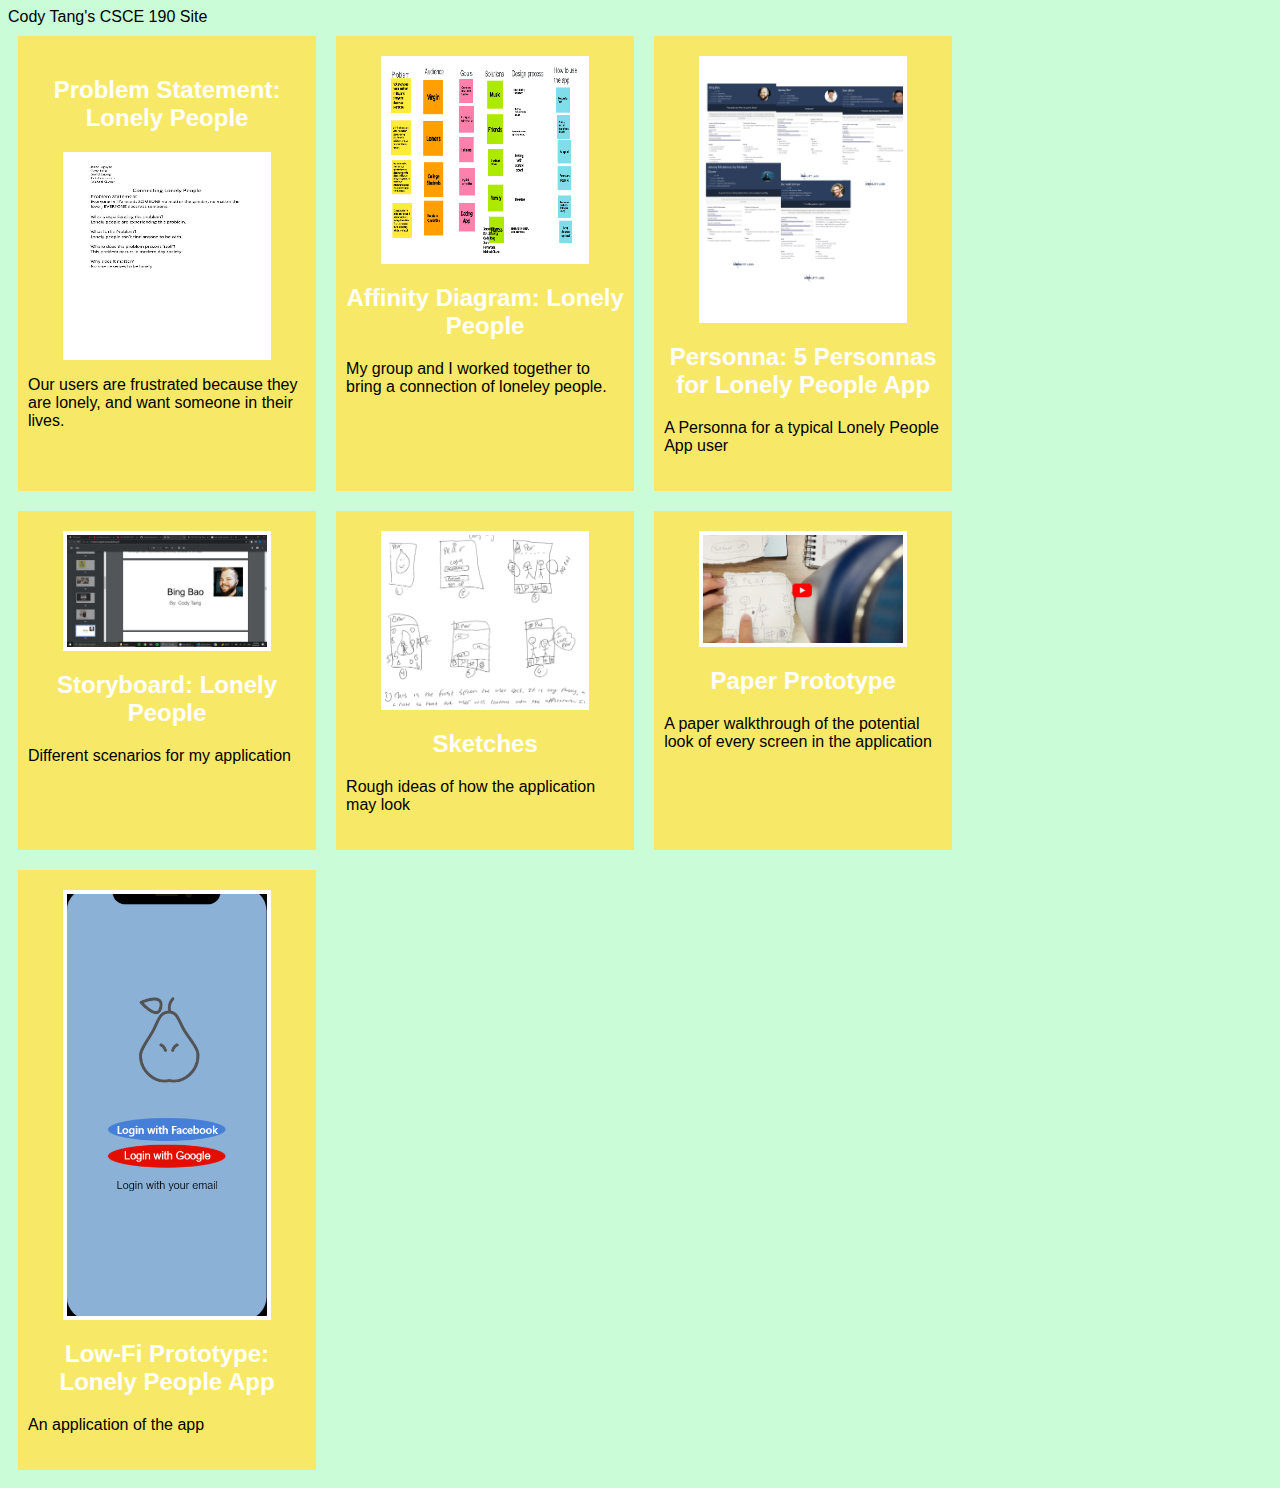
<file: index.html>
<!DOCTYPE html>
<html>
    <head>
        <title>CSCE 190: Cody Tang</title>
        <link rel="stylesheet" href="styles.css">
        </head>
        <body>
            <hl>Cody Tang's CSCE 190 Site</hl>

            <div class ="assignments">
             <!--Problem Statement Assignment-->

            <section class="assignment">
                <a href="files/problem-statement.pdf"><h2>Problem Statement: Lonely People</h2></a>
                <a href="files/problem-statement.pdf"><img src="images/problem-statement.png"></a>
                
                    
                    <p>
                        Our users are frustrated because they are lonely, and want someone in their lives.
                     </p>
                 
             </section>

                <!--Affinity Diagram Assignment-->
                <section class="assignment">
                    <a href="files/affinity-diagram.pdf"><img src="images/affinity-diagram.png"></a>
                    <section class="ass-details">
                        <a href="files/affinity-diagram.pdf"><h2>Affinity Diagram: Lonely People</h2></a>
                        <p>
                           My group and I worked together to bring a connection of loneley people.  
                        </p>
                    </section>
                </section>

                <!--Persona Assignment-->
                <section class="assignment">
                    <a href="files/personna.pdf"><img src="images/personna.png.png"></a>
                    <section class="ass-details">
                        <a href="files/personna.pdf"><h2>Personna: 5 Personnas for Lonely People App</h2></a>
                        <p>
                           A Personna for a typical Lonely People App user
                        </p>
                    </section>
                </section>

                 <!--Storyboard Assignment-->
                <section class="assignment">
                    <a href="files/storyboard.pdf"><img src="images/storyboard.png"></a>
                    <section class="ass-details">
                        <a href="files/storyboard.pdf"><h2>Storyboard: Lonely People</h2></a>
                        <p>
                           Different scenarios for my application 
                        </p>
                     </section>
                </section>

                 <!--Sketch Assignment-->
                 <section class="assignment">
                    <a href="files/sketch.pdf"><img src="images/sketch.png"></a>
                    <section class="ass-details">
                        <a href="files/sketch.pdf"><h2>Sketches</h2></a>
                        <p>
                           Rough ideas of how the application may look
                        </p>
                     </section>
                </section>

                  <!--Prototype Assignment-->
                  <section class="assignment">
                      <a href="https://www.youtube.com/watch?v=M0asC09reXo"><img src="images/paper-prototype.png"></a>
                     <section class="ass-details">
                         <a href="https://www.youtube.com/watch?v=M0asC09reXo"><h2>Paper Prototype</h2></a>
                         <p>
                            A paper walkthrough of the potential look of every screen in the application
                          </p>
                       </section>
                     </section>

                                       <!--Low-fi Prototype Assignment-->
                  <section class="assignment">
                    <a href="files/low-fi-prototype/preview.html"><img src="images/low-fi-prototype.png"></a>
                   <section class="ass-details">
                       <a href="files/low-fi-prototype/preview.html"><h2>Low-Fi Prototype: Lonely People App</h2></a>
                       <p>
                          An application of the app
                        </p>
                     </section>
                   </section>
                <div>

            </body>
        </html>
</file>
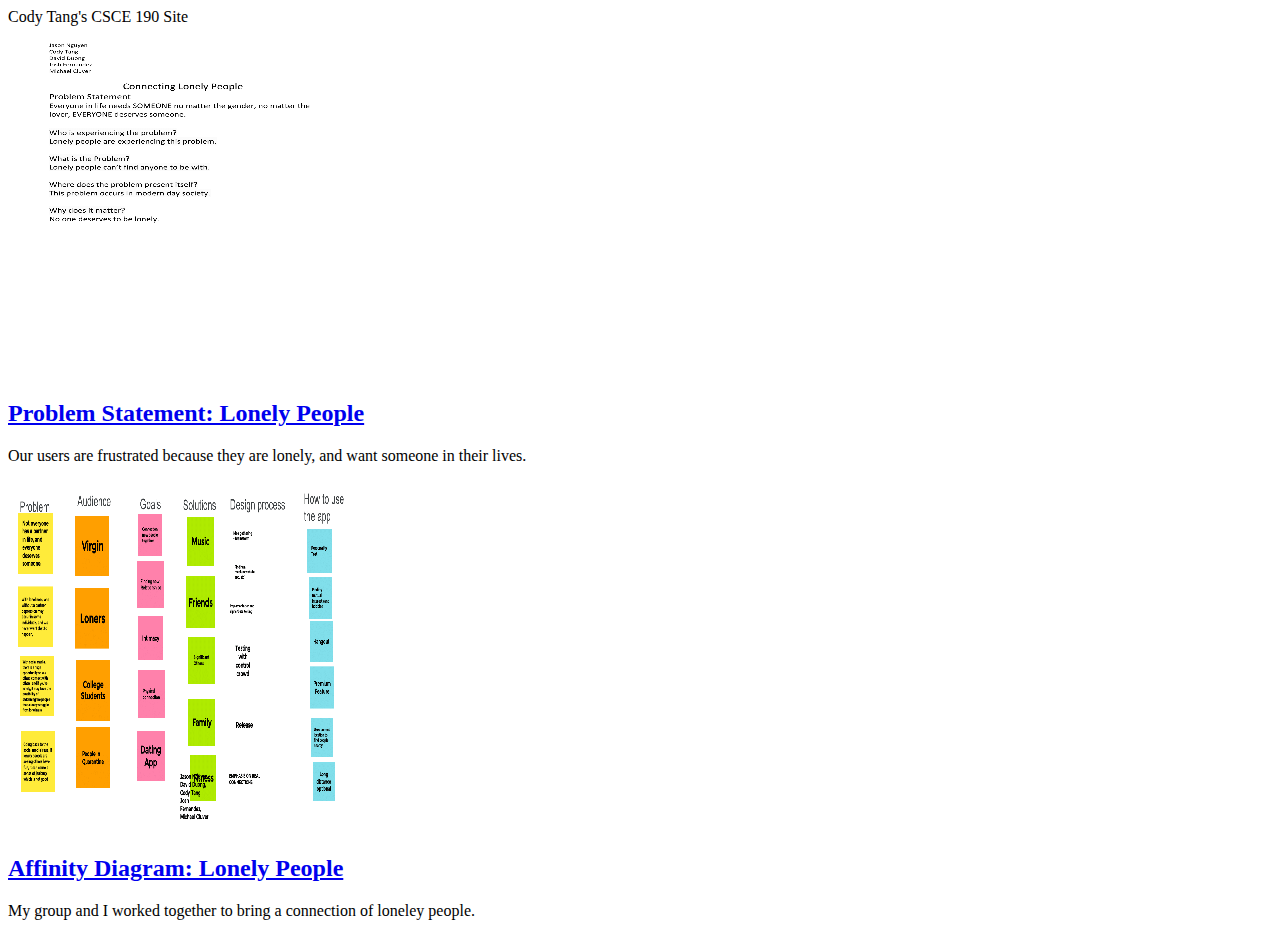
<file: csce190/index.html>
<!DOCTYPE html>
<html>
    <head>
        <title>CSCE 190: Cody Tang</title>
        </head>
        <body>
            <hl>Cody Tang's CSCE 190 Site</hl>

            <!--Problem Statement Assignment-->

            <section class="assignment">
                <a href="files/problem-statement.pdf"><img src="images/problem-statement.png"></a>
                <section class="ass-details">
                    <a href="files/problem-statement.pdf"><h2>Problem Statement: Lonely People</h2></a>
                    <p>
                        Our users are frustrated because they are lonely, and want someone in their lives.
                        </p>
                    </section>
                </section>

                <!--Affinity Diagram Assignment-->
                <section class="assignment">
                    <a href="files/affinity-diagram.pdf"><img src="images/affinity-diagram.png"></a>
                    <section class="ass-details">
                        <a href="files/affinity-diagram.pdf"><h2>Affinity Diagram: Lonely People</h2></a>
                        <p>
                           My group and I worked together to bring a connection of loneley people.  
                            </p>
                        </section>
                </body>
                </html>
</file>
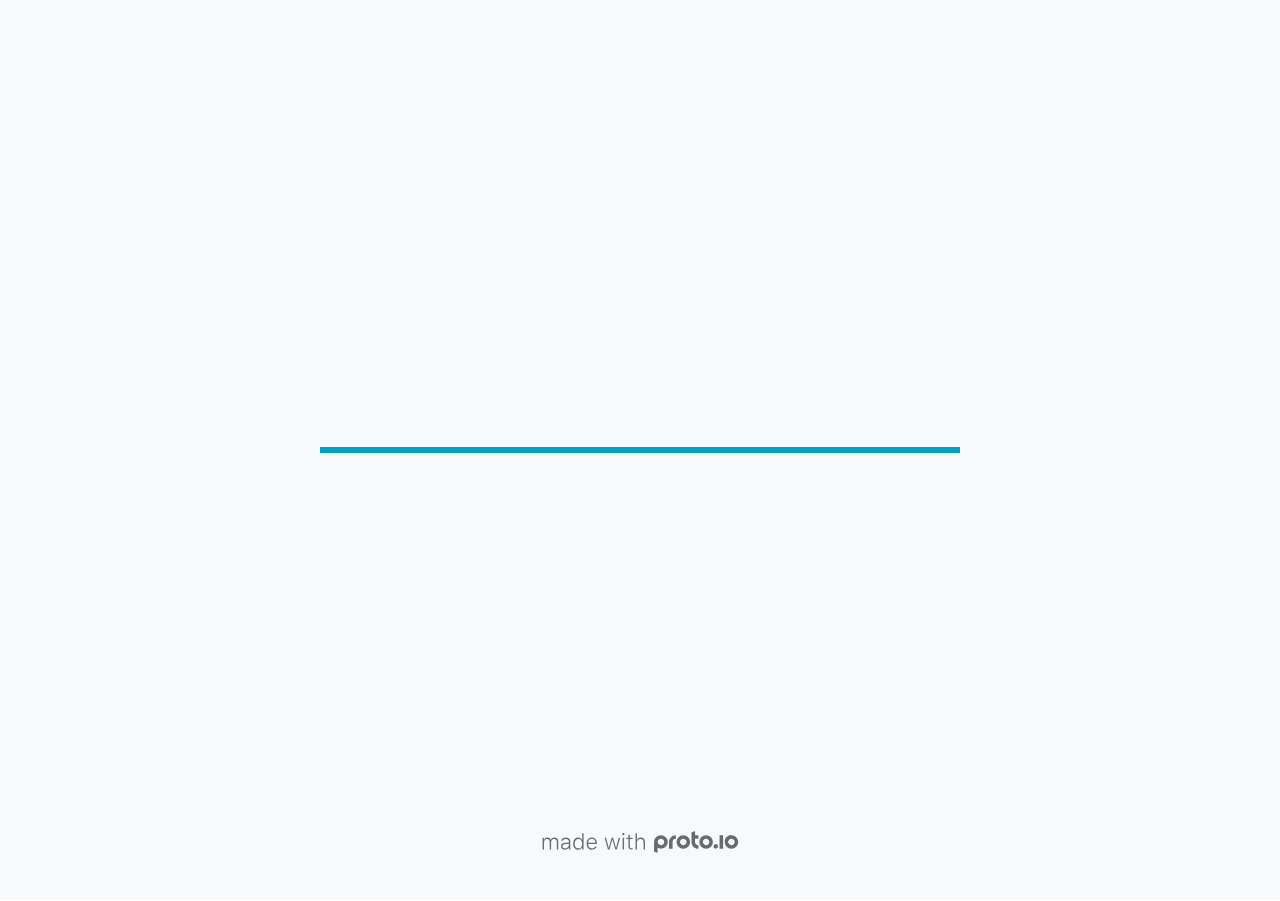
<file: low-fi-prototype/src/index.html>
<!DOCTYPE HTML>
	<head>

		<meta charset="utf-8">

		<title>Pear app - Proto.io</title>

		
			<meta name="HandheldFriendly" content="True">
			<meta name="MobileOptimized" content="390"> 

			
			
			
			<meta name="viewport" content="minimum-scale=1.00, maximum-scale=1.00, initial-scale=1.00, user-scalable=no, shrink-to-fit=no" />

			
				<meta name="apple-mobile-web-app-capable" content="yes" />
				<meta name="apple-mobile-web-app-status-bar-style" content="black-translucent" />
			

			<meta name="format-detection" content="telephone=no">


			

            
            <link rel="icon" sizes="192x192" href="./src/assets/branding/android-icon-hires.png">
            <link rel="icon" sizes="128x128" href="./src/assets/branding/android-icon.png">

            
            <link href="./src/assets/branding/apple-touch-icon-retina180.png" sizes="180x180" rel="apple-touch-icon">

            
            <link href="./src/assets/branding/apple-touch-icon-retina.png" sizes="114x114" rel="apple-touch-icon">

            
            <link href="./src/assets/branding/apple-touch-icon.png" sizes="57x57" rel="apple-touch-icon">

            
            <link href="./src/assets/branding/startup.png" media="(device-width: 320px)" rel="apple-touch-startup-image">

            
            <link href="./src/assets/branding/startup-retina.png" media="(device-width: 320px) and (device-height: 480px) and (-webkit-device-pixel-ratio: 2)" rel="apple-touch-startup-image">

            
            <link href="./src/assets/branding/startup-568.png" media="(device-width: 320px) and (device-height: 568px) and (-webkit-device-pixel-ratio: 2)" rel="apple-touch-startup-image">

            
            <link href="./src/assets/branding/startup-retina-6.png" media="(device-width: 375px) and (device-height: 667px) and (orientation: portrait) and (-webkit-device-pixel-ratio: 2)" rel="apple-touch-startup-image">

            
            <link href="./src/assets/branding/startup-retina-6plus.png" media="(device-width: 414px) and (device-height: 736px) and (orientation: portrait) and (-webkit-device-pixel-ratio: 3)" rel="apple-touch-startup-image">

            
            <link href="./src/assets/branding/startup-retina-6plus-landscape.png" media="(device-width: 414px) and (device-height: 736px) and (orientation: landscape) and (-webkit-device-pixel-ratio: 3)" rel="apple-touch-startup-image">

            
            <link href="./src/assets/branding/startup-ipad.png" media="(device-width: 768px) and (orientation: portrait)" rel="apple-touch-startup-image">

            
            <link href="./src/assets/branding/startup-ipad-landscape.png" media="(device-width: 768px) and (orientation: landscape)" rel="apple-touch-startup-image">

            
            <link href="./src/assets/branding/startup-ipad-retina.png" media="(device-width: 768px) and (orientation: portrait) and (-webkit-device-pixel-ratio: 2)" rel="apple-touch-startup-image">

            
            <link href="./src/assets/branding/startup-ipad-landscape-retina.png" media="(device-width: 768px) and (orientation: landscape) and (-webkit-device-pixel-ratio: 2)" rel="apple-touch-startup-image">

            
            <link href="./src/assets/branding/startup-ipad-pro.png" media="(device-width: 1024px) and (orientation: portrait) and (-webkit-device-pixel-ratio: 2)" rel="apple-touch-startup-image">

            
            <link href="./src/assets/branding/startup-ipad-pro-landscape.png" media="(device-width: 1024px) and (orientation: landscape) and (-webkit-device-pixel-ratio: 2)" rel="apple-touch-startup-image">

			<meta http-equiv="cleartype" content="on"> 


			 
		    <script type="text/javascript" src="./scripts/plugins/jquery/jquery.js"></script>

			
				<link rel="stylesheet" href="./stylesheets/player-export.css" />
				<script type="text/javascript" src="./scripts/player-export.js"></script>
			

			
			<script type="text/javascript" src="./libraries/common/components.js"></script> 
			<link type="text/css" rel="Stylesheet" href="./libraries/common/components.1.00.css" /> 

			
					<script type="text/javascript" src="./libraries/ios9/components.js"></script> 
					<link type="text/css" rel="Stylesheet" href="./libraries/ios9/components.1.00.css" /> 
				
				<script type="text/javascript" src="./data/data.js"></script> 
			

		<style>
			body { width: 390px; height: 844px; }
			.landscape, .landscape .prx-page { min-height: 390px; }
			.portrait, .portrait .prx-page { min-height: 844px; }
		</style>

		<script type="text/javascript">

			prx.ver = '6.7.7.1';
			prx.url.account = 'https://michaelcluver.proto.io';
			prx.url.staticassets = 'https://gal.proto.io';
			prx.url.devices = 'https://dteyv52hbg2at.cloudfront.net/devices';
			prx.url.static = 'https://dteyv52hbg2at.cloudfront.net';
			prx.url.siteurl = 'proto.io';
			prx.url.crossmsg = 'https://michaelcluver.proto.io';

			prx.nodejsassetsserver = {};
			prx.nodejsassetsserver.host = ".proto.io";
			prx.nodejsassetsserver.subdomainprefix = "https://a3";
			prx.nodejsassetsserver.maxsubdomains = "20";

			prx.device_library = 'ios9';
			prx.devices[prx.device] = {
				name: prx.device
				,defaultOrientation: 'portrait'
				,portrait_applies: 1 //new
				,portrait: [390,844]
				,landscape_applies: 1 //new
				,landscape: [844,390]
				,allow_orientation_change: 1 //new
				,statusbar_skin: 'default' // new
				,statusbarheightportrait: 0
				,statusbarheightlandscape: 0
				,navigationbar_skin: 'default' //new
				,navigationbarheightportrait: 0
				,navigationbarheightlandscape: 0
				,normalportrait: [390,844]
				,normallandscape: [844,390]
				,device_s3bucket: '66bd5b4d-9b18-415d-a8ee-066fc410e14c'
				,dpr: '1.00'
				,deviceType: "iphonex"
                ,showiPhoneXNotch: true
                ,hasCustomSkinNotch: false
				,appleWatchRoundedCorners: false
				,scrollType: "default"
				,initialscale: 1.00
				,targetdensitydpi: "device-dpi"
			}
			// save a copy of the device in the player state
			prx.currentPlayerStatus.projectDevice = prx.toolbox.clone(prx.devices[prx.device]);
			prx.currentPlayerStatus.targetDevice = {"ISANDROIDTABLET":0,"ISIPOD":0,"ISCHROME":0,"ISIOS":1,"ISMSIE":0,"ISMOZILLA":0,"isAndroid-Pad":0,"ISOPERA":0,"ISWEBKIT":0,"SOSVERSION":{"CBUILDVER":"","CMAJORVER":"","CMINORVER":"","CTEXT":"","IMINORVER":0,"IMAJORVER":0,"IBUILDVER":0},"ISIPAD":0,"ISMOBILE":1,"ISSAFARI":0,"ISIPHONE":1,"ISWINDOWS":0,"ISWINDOWSTOUCH":0,"ISDEVICE":1,"ISANDROID":0,"ISCUSTOM":0};
			prx.releaseChannel = 'stable';

			prx.projectsettings.id = 'ad6b82aa-7a1a-430c-b2c1-3454149da0b7';
			prx.projectsettings.s3b = 'michaelcluver-1256988-ddb3783a-c448-826a-55e594d5e4a6c2c2';
			prx.projectsettings.account = 'michaelcluver';
			prx.projectsettings.statusbar = '0'; 
			prx.projectsettings.statusbarapplies = '0';
			prx.projectsettings.navigationbar = '0';
			prx.projectsettings.navigationbarapplies = '0';
			prx.projectsettings.initialpageid = -1;
			
			
			prx.projectsettings.flashactions = 1;
			prx.projectsettings.gatrackingcode = '';

			prx.export2html = '1' == true;
			prx.mobPlayer = 0;

			prx.user.country = 'US';

			prx.s3Links = []; 
			var sLinkedAssets = [];
			

			prx.csrf_token = 'BC0C6BB9196EA8C677EE680D2CDF3845249EAC2E2C739CAEE70ABE649AC3C5FF';

            

            
                            prx.assetsAccessToken = "eyJ0eXAiOiJKV1QiLCJhbGciOiJIUzI1NiJ9.eyJkIjp7InVpZCI6Ii0xIiwicHJvamVjdF9pZCI6ImFkNmI4MmFhLTdhMWEtNDMwYy1iMmMxLTM0NTQxNDlkYTBiNyJ9LCJ2IjowLCJleHAiOjE2MzczODAxMDEsImlhdCI6MTYzNzIwMDEwMX0.PhukSF2ach868_je9mPDidXrcQMv2Ie7tdAApuo22yA";

			prx.iniPlayer.iniPreLoad();

		</script>
	</head>

	

			<body class="player device-cursor-touch mobile-device-true " " id="mbd" >

				
					<div id='iphoneX-notch-player'>
						<span class="iphoneX-notch-corners"></span>
					</div>
				
				<div id="window-wrapper">
					<div id="dragarea"></div>
					<div id="statusbar"></div>
					<div id="underlay" style=""></div>

					<div class="prx-page" data-role="page" id="p-1" data-id="1"></div>
					
								<div class="prx-page" data-role="page" id="p-2" data-id="2"></div>
							
								<div class="prx-page" data-role="page" id="p-3" data-id="3"></div>
							
					<div id="navigationbar"></div>
					<div id="overlay"></div>
					<div id="trash"></div>
					<div id="quick-audios"></div>
				</div>

				 
			<div id="loader-wrapper">
				
				<div class="progress">
					<div class="progress-bar"></div>
				</div>
				<div id="poweredby"></div>
			</div>
			


			</body>
		

</html>
</file>
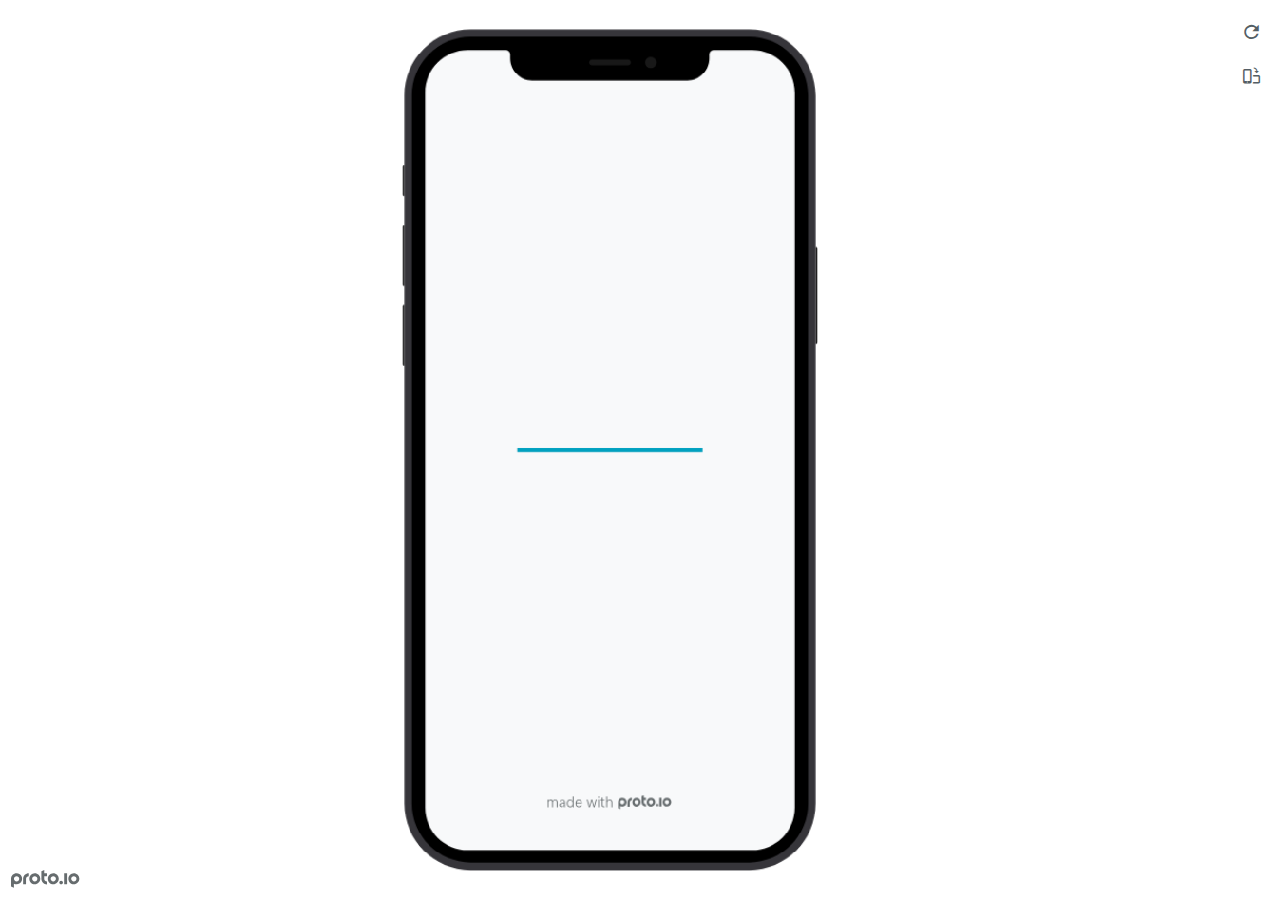
<file: low-fi-prototype/preview.html>
<!DOCTYPE HTML>
    <head>
    <meta charset="utf-8">

    <title>Pear app - Proto.io player</title>

    

			<link type="text/css" rel="stylesheet" href="./src/stylesheets/preview-export-min.css">
			<script type="text/javascript" src="./src/scripts/preview-export-min.js"></script>

		

    <script type="text/javascript">
        var prx = window.prx || {};
        prx.orientation = 'portrait';
        prx.orientations = {};
        prx.orientations.portrait = 1;
        prx.orientations.landscape = 1;
        prx.project = {};
        prx.project.id = 'ad6b82aa-7a1a-430c-b2c1-3454149da0b7';
        prx.project.title = 'Pear app';
        prx.project.version = 0;
        prx.project.livepreview = 0;
        prx.project.account = "michaelcluver";
        prx.activePage = {};
        prx.usercountry = "us";
        
            prx.user = false;
        
        prx.skin = 'apple-phone-iphone12_12pro-1';
        prx.ver = '6.7.7.1';
        //prx.flashactions = 1;
		prx.flashactions = 1; //we are not using the DB value anymore

        prx.nodejsassetsserver = {};
        prx.nodejsassetsserver.host = ".proto.io";
        prx.nodejsassetsserver.subdomainprefix = "https://a3";
        prx.nodejsassetsserver.maxsubdomains = "20";
        prx.account = "michaelcluver";
        prx.browserShowScreenshots = 'true';
        prx.url.crossmsg = 'https://michaelcluver.proto.io';
        prx.playerUrl = 'https://michaelcluver.proto.io/player/';
        prx.fullScreenUrl = 'https://michaelcluver.proto.io/player/fullscreen/index.cfm?id=ad6b82aa-7a1a-430c-b2c1-3454149da0b7';
        prx.spaces = false;
        prx.csrf_token = '5AD01DF1FCE6BE2A72ACAD4A188A714B4BE1788600F478FF7517E08C48B890C0';

        prx.bShowPlayerBetaPrompt = false;

        
    </script>

    

</head>


<body style="background-color:#FFFFFF">

    

    <div class="page-sidebar">
        
        <div class="sidebar-action-buttons">

            
                <span class="header-action-button player-icon-reload embed-icon-reload" id="refresh-preview">
                    <span class="tooltip">Refresh preview</span>
                </span>
                
                    <span  class="header-action-button player-icon-rotate embed-icon-rotate" id="change-orientation">
                        <span class="tooltip">Change orientation</span>
                    </span>
                

            <div class="header-action-button player-icon-enter-fullscreen-mode-icon" id="go-fullscreen">
                <span class="tooltip">Go full screen</span>
            </div>
        </div>

    </div>

    <div id="maincontent" class="portrait">

        <div id="shortcut-pressed-outer">
            <div id="shortcut-pressed"></div>
        </div>
        

			<div class="frame_generic">
				
				<div class="body_generic skin_apple-phone-iphone12_12pro-1 skin-wrapper skin-os-apple skin-device-phone skin-model-iphone12_12pro skin-size-1 skin-color-black skin-orientation-portrait skin-dimensions-390-844">

					<div class="buttons top"></div>
					<div class="detail-top"></div>
					<div class="web-search"></div>
					<div class="buttons left"></div>

					<div class="body_generic_inner">
						
						<iframe id="pio-playerframe" src="./src/index.html" scrolling="NO" style="width: 390px; height: 844px;" webkitAllowFullScreen mozallowfullscreen allowFullScreen allowvr allow="autoplay"></iframe>
						
                                <script type="text/javascript">
                                    // remove parameter from address bar immediately if no changes
                                    let url = new URL(window.location.href);
                                    url.searchParams.delete('hc');
									url.searchParams.delete('ap');
                                    window.history.replaceState({}, document.title, url.toString());
                                </script>
                            
					</div>

					<div class="buttons right"></div>
					<div class="detail-bottom"></div>
				</div>
				
			</div>
		
    </div>

    

    
            <div id="branding"></div>
        
</body>


<script type="text/javascript">
    
</script>
</html>
</file>
<file: styles.css>
body {
            background: #CAFCD8;
           
            font-family: Arial, Helvetica, sans-serif;
        }
        .assignments{
            display:flex;
            flex-wrap:wrap;
        }

        .assignment {
            width: 22%;
            padding:10px;
            margin: 10px;
            padding: 20px 10px;
            background: #F7E967;
            border-radius:30px:
        }

        .assignment img {
            width:200px;
            margin: 10px;
            border:4px solid #FFF;
            display:block;
            margin:auto;
        }

        .assignment img:hover{
            border:4px dashed #FFF;
        }

        h1{
            color: #04BFBF;
            text-align:center;
        }
        h1:hover{
            color: #6680ff;
            
        }
        h2{
            text-align:center;
        }

        a {
            text-decoration:none;
            color: #FFF;
        }

        a:hover{
            color:#6680ff; 
        }
</file>
<file: low-fi-prototype/src/stylesheets/player-export.css>
/*!
 * 
 *                                                                       
 *                              ::;;;;                                   
 *    ::,,,,::    ::,,  ,,,,::::::11ii::,,::,,,,::      ::::,,::,,,,::   
 *  ,,111111ii,,::1111::111111ii::111111::111111ii,,    ii11,,ii111111,, 
 *  11ii::;;11;;ii11::iiii::;;11;;11ii::ii11::::11ii    ii11;;11;;::ii11 
 *  11;;  ::11ii11;;::11ii  ::11ii11ii,,iiii..  iiii    ii11;;11::  ;;11 
 *  1111;;ii11;;11;;,,ii11::ii11;;ii11;;;;11;;;;11;;;;;;ii11::11ii;;11ii 
 *  11111111;;::11;;  ::ii1111;;  ::ii11::ii1111ii::11ii;;11,,;;1111ii:: 
 *  11;;,,::  ,,::,,      ::,,        ::::  ::::    ,,,,::::    ::,,     
 *  ;;;;                                                                 
 *                                                                       
 *  Build: 11/17/2021, 4:19:06 PM
 */

/*!
 * Waves v0.5.5
 * http://fian.my.id/Waves
 *
 * Copyright 2014 Alfiana E. Sibuea and other contributors
 * Released under the MIT license
 * https://github.com/fians/Waves/blob/master/LICENSE
 */.mask-inner{position:relative;background-size:100% 100%;background-repeat:no-repeat}.mask-inner .mask-inner{transform:none!important}.mask-border .mborder,.mask-filter{height:100%;width:100%}.mask-border .mborder{border:1px solid hsla(0,0%,100%,.8);position:absolute;pointer-events:none}.mask-border .area-border{border:1px solid #00a1c0;left:0;top:0;position:absolute;transform-origin:0 0;box-sizing:border-box}.mask-border .mask-radius{width:100%;height:100%;overflow:hidden;position:absolute}.mask-border .mask-radius .mask-radius-border{position:relative;width:100%;height:100%;border:1px solid hsla(0,0%,100%,.8)}.mask-border.hide-handles .prx-resizable-handle{opacity:0;pointer-events:none!important}.mask-border.hide-handles .area-border{border:1px dashed #b4bcbf}.mask-wrapper{overflow:hidden;height:100%;pointer-events:none}.mask-wrapper.borderPos-inside{box-sizing:border-box}.mask-wrapper.borderPos-outside{width:100%;height:100%}.mask-wrapper.borderPos-outside .mask-inner{box-sizing:content-box}.mask-edit-mode-handles{pointer-events:none}.mask-edit-mode-handles.hide-handles .prx-resizable-handle,.mask-edit-mode-handles.hide-handles .prx-rotate-handle{opacity:0;pointer-events:none!important}.mask-edit-mode-handles.hide-handles .xborder{border-color:#b4bcbf!important}abbr,address,article,aside,audio,b,blockquote,body,caption,cite,code,dd,del,dfn,div,dl,dt,em,fieldset,figure,footer,form,h1,h2,h3,h4,h5,h6,header,hgroup,html,i,iframe,img,ins,kbd,label,legend,li,mark,menu,nav,object,ol,p,pre,q,samp,section,small,span,strong,sub,sup,table,tbody,td,tfoot,th,thead,time,tr,ul,var,video{margin:0;padding:0;border:0;outline:0;font-size:100%;background:transparent}article,aside,details,figcaption,figure,footer,header,hgroup,nav,section{display:block}audio,canvas,video{display:inline-block;*display:inline;*zoom:1}[hidden],audio:not([controls]){display:none}html{font-size:100%;-webkit-text-size-adjust:100%;-ms-text-size-adjust:100%}body{margin:0;font-size:13px}body,button,input,select,textarea{font-family:sans-serif;color:#222}a{color:#00e}a:visited{color:#551a8b}a:hover{color:#06e}a:focus{outline:thin dotted}a:active,a:hover{outline:0}abbr[title]{border-bottom:1px dotted}b,strong{font-weight:700}blockquote{margin:1em 40px}dfn{font-style:italic}hr{display:block;height:1px;border:0;border-top:1px solid #ccc;margin:1em 0;padding:0}ins{background:#ff9;text-decoration:none}ins,mark{color:#000}mark{background:#ff0;font-style:italic;font-weight:700}code,kbd,pre,samp{font-family:monospace,serif;_font-family:courier new,monospace;font-size:1em}pre{white-space:pre;white-space:pre-wrap;word-wrap:break-word}q{quotes:none}q:after,q:before{content:"";content:none}small{font-size:85%}sub,sup{font-size:75%;line-height:0;position:relative;vertical-align:baseline}sup{top:-.5em}sub{bottom:-.25em}ol,ul{margin:1em 0;padding:0 0 0 40px}dd{margin:0 0 0 40px}nav ol,nav ul{list-style:none;list-style-image:none;margin:0;padding:0}img{border:0;-ms-interpolation-mode:bicubic}svg:not(:root){overflow:hidden}figure,form{margin:0}fieldset{margin:0}fieldset,legend{border:0;padding:0}legend{*margin-left:-7px}button,input,select,textarea{font-size:100%;margin:0;vertical-align:baseline;*vertical-align:middle}button,input{line-height:normal;*overflow:visible}table button,table input{*overflow:auto}[role=button],button,input[type=button],input[type=reset],input[type=submit]{-webkit-appearance:button}input[type=checkbox],input[type=radio]{box-sizing:border-box;padding:0}input[type=search]{-webkit-appearance:textfield;-moz-box-sizing:content-box;-webkit-box-sizing:content-box;box-sizing:content-box}input[type=search]::-webkit-search-decoration{-webkit-appearance:none}button::-moz-focus-inner{border:0;padding:0}textarea{overflow:auto;vertical-align:top;resize:vertical}input:invalid,textarea:invalid{background-color:#f0dddd}table{border-collapse:collapse;border-spacing:0}td{vertical-align:top}.nocallout{-webkit-touch-callout:none}textarea[contenteditable]{-webkit-appearance:none}.gifhidden{position:absolute;left:-100%}.ir{display:block;border:0;text-indent:-999em;overflow:hidden;background-color:transparent;background-repeat:no-repeat;text-align:left;direction:ltr}.ir br{display:none}.hidden{display:none!important;visibility:hidden}.visuallyhidden{border:0;clip:rect(0 0 0 0);height:1px;margin:-1px;overflow:hidden;padding:0;position:absolute;width:1px}.visuallyhidden.focusable:active,.visuallyhidden.focusable:focus{clip:auto;height:auto;margin:0;overflow:visible;position:static;width:auto}.invisible{visibility:hidden}.clearfix:after,.clearfix:before{content:"";display:table}.clearfix:after{clear:both}.clearfix{*zoom:1}@media print{*{background:transparent!important;color:#000!important;text-shadow:none!important;filter:none!important;-ms-filter:none!important}a,a:visited{text-decoration:underline}a[href]:after{content:" (" attr(href) ")"}abbr[title]:after{content:" (" attr(title) ")"}.ir a:after,a[href^="#"]:after,a[href^="javascript:"]:after{content:""}blockquote,pre{border:1px solid #999;page-break-inside:avoid}thead{display:table-header-group}img,tr{page-break-inside:avoid}img{max-width:100%!important}@page{margin:.5cm}h2,h3,p{orphans:3;widows:3}h2,h3{page-break-after:avoid}}#eval-iframe{display:none}body{-webkit-appearance:none;-webkit-box-flex:1;-webkit-touch-callout:none;-webkit-tap-highlight-color:rgba(0,0,0,0)}*{-webkit-user-select:none;-khtml-user-select:none;-moz-user-select:-moz-none;-o-user-select:none;user-select:none}input,textarea{-webkit-user-select:text;-khtml-user-select:text;-moz-user-select:text;-o-user-select:text;user-select:text}#dragarea{font-family:Helvetica,Arial,sans-serif;text-align:left}.text{height:95%;overflow:auto}.wrap{overflow:hidden}.pos,.spos{position:absolute}.action-highlight{position:absolute;top:0;left:0;height:100%;width:100%;background:rgba(255,255,0,.5);background:rgba(64,208,255,.3);opacity:0;pointer-events:none;-webkit-transition:opacity .2s ease-in;transition:opacity .2s ease-in;border:2px solid #40c8f4;padding:3px;box-sizing:border-box}.action-highlight-simple-visible,.action-highlight-visible{opacity:1}#appModeNote{background-color:#333;border-top:5px solid #000;bottom:0;color:#f0f0f0;display:none;font-family:helvetica;left:0;padding:10px 0;position:fixed;text-align:center;width:100%}#appModeNote em{display:block;font-size:20px;font-weight:700;line-height:26px}#appModeNote span{display:block;font-size:14px;line-height:20px}.hidden{display:none}.prx-page.loadedFrom{display:block}.prx-page.loadedTo{z-index:999999}.prx-page.loadedTo-1{z-index:10000000}.prx-page.loadedTo-2{z-index:10000001}.prx-page.loadedTo-3{z-index:10000002}.prx-page.loadedTo-4{z-index:10000003}.prx-page.loadedTo-5{z-index:10000004}.prx-page.loadedTo-6{z-index:10000005}.prx-page.loadedTo-7{z-index:10000006}.prx-page.loadedTo-8{z-index:10000007}.prx-page.loadedTo-9{z-index:10000008}.prx-page.loadedTo-10{z-index:10000009}.prx-page.loadedTo-11{z-index:10000010}.prx-page.loadedTo-12{z-index:10000011}.prx-page.loadedTo-13{z-index:10000012}.prx-page.loadedTo-14{z-index:10000013}.prx-page.loadedTo-15{z-index:10000014}.prx-page.loadedTo-16{z-index:10000015}.prx-page.loadedTo-17{z-index:10000016}.prx-page.loadedTo-18{z-index:10000017}.prx-page.loadedTo-19{z-index:10000018}.prx-page.loadedTo-20{z-index:10000019}.prx-page.loadedTo-21{z-index:10000020}.prx-page.loadedTo-22{z-index:10000021}.prx-page.loadedTo-23{z-index:10000022}.prx-page.loadedTo-24{z-index:10000023}.prx-page.loadedTo-25{z-index:10000024}.prx-page.loadedTo-26{z-index:10000025}.prx-page.loadedTo-27{z-index:10000026}.prx-page.loadedTo-28{z-index:10000027}.prx-page.loadedTo-29{z-index:10000028}.prx-page.loadedTo-30{z-index:10000029}#navigationbar,#statusbar{background:transparent 0 0;display:block;width:100%;border:0;top:0;position:fixed;z-index:1}#loader-wrapper{background:#f8f9fa;height:100%;left:0;position:fixed;top:0;width:100%;z-index:99999;font-size:11px}#loader-wrapper .progress{position:absolute;top:50%;left:50%;transform:translate(-50%,-50%);-ms-transform:translate(-50%,-50%);-webkit-transform:translate(-50%,-50%);width:50%;height:4px;background-color:#ddd}#loader-wrapper .progress-bar{position:relative;width:0;height:4px;-webkit-transition:.4s linear;-moz-transition:.4s linear;-o-transition:.4s linear;transition:.4s linear;-webkit-transition-property:width,background-color;-moz-transition-property:width,background-color;-o-transition-property:width,background-color;transition-property:width,background-color}#loader-wrapper .progress-bar:before,.progress-bar:after{content:"";position:absolute;top:0;left:0;right:0}#loader-wrapper .progress-bar:before{bottom:0;background-color:#ddd}#loader-wrapper .progress-bar:after{z-index:2;bottom:0;background:#00a1c0}#loader-wrapper #app-icon{position:absolute;top:50%;left:50%;transform:translate(-50%,-150%);-ms-transform:translate(-50%,-150%);-webkit-transform:translate(-50%,-150%);width:114px;height:114px}#loader-wrapper #poweredby{position:absolute;bottom:5%;left:50%;transform:translate(-50%);-ms-transform:translate(-50%);-webkit-transform:translate(-50%);width:100%;height:16px;background-image:url(/images/player/player-logo.svg);background-repeat:no-repeat;background-position:top;background-size:auto 200%;z-index:99999}body{-moz-transition:opacity .3s linear;-o-transition:opacity .3s linear;-webkit-transition:opacity .3s linear;transition:opacity .3s linear}.reloading{background:#fff!important;opacity:0}@media (min-width:481px) and (max-width:1079px){#loader-wrapper .progress,#loader-wrapper .progress-bar{height:4px}}@media (min-width:1080px){#loader-wrapper #poweredby{height:24px}#loader-wrapper .progress,#loader-wrapper .progress-bar{height:6px}}@media (width:1280px) and (height:768px){#loader-wrapper .progress,#loader-wrapper .progress-bar{height:2px}}.pointer-events-none{pointer-events:none!important}body .prx-page{-webkit-trans1form:translate3d(0,0,0)}.prx-page .type-symbol .box{-w1ebkit-transform:translateZ(0)}html{background:transparent}body{background:#fff;overflow:hidden}body.mobile-device-true *{-webkit-text-size-adjust:100%}body.mobile-device-false *{-webkit-text-size-adjust:initial}#window-wrapper{width:100%;height:100%;overflow:hidden;position:relative}#dragarea{background:transparent;display:none}#overlay,#quick-audios,#trash,#underlay{position:absolute;top:0;left:0}#quick-audios,#trash{display:none}.visible{display:block!important}.iScrollHorizontalScrollbar,.iScrollVerticalScrollbar{z-index:auto!important}.overlay{position:fixed;left:0;right:0;bottom:0;top:0}.ui-mobile-viewport-transitioning,.ui-mobile-viewport-transitioning .prx-page{o1verflow:visible!important}.box[style*="z-index:0;"],.box[style*="z-index: 0;"]{z-index:auto!important}.box[data-mpoverlay="1"]{pos1ition:fixed}#temp-for-external-link{display:none}#dragarea,html{background:transparent!important}.hide{display:none!important}*{outline:none}.ghost-component,.ghost-component *,.ghost-component .box *{pointer-events:none!important}#statusbar{position:fixed!important}.prx-page{position:absolute;display:none}.prx-page.prx-page-active,.prx-page[class*=prx-page-transitioning-]{display:block}.prx-page[class*=prx-page-transitioning-]{overflow:hidden}.prx-page.prx-page-transitioning-overlay-in-source,.prx-page.prx-page-transitioning-overlay-out-target{overflow:visible}.prx-page.prx-page-below{z-index:10}.prx-page.prx-page-above{z-index:20}#overlay{z-index:30}.prx-page.prx-page-transition-flip,.prx-page.prx-page-transition-turn{-webkit-backface-visibility:hidden;-moz-backface-visibility:hidden;backface-visibility:hidden}.prx-page.prx-page-transition-turn{-webkit-transform:translateZ(0);-moz-transform:translateZ(0);-webkit-transform-origin:0 center;-moz-transform-origin:0 center;transform-origin:0 center;transform:translateZ(0)}.prx-page.prx-page-transition-flow:not(.prx-page-transition-flow-overlay),.prx-page.prx-page-transition-overlay-top{box-shadow:0 0 20px rgba(0,0,0,.4)}.prx-page-above.prx-page-transition-notificationInWatchOS{transition:background-color .45s ease-out}.prx-page-above.prx-page-transition-notificationInWatchOS.prx-page-transition-notificationInWatchOS-notification-in{background-color:transparent!important;transition:background-color 0s ease-out}.device-cursor-touch,.device-cursor-touch *{cursor:url(/images/player/touch-cursor-64.png) 32 32,default!important;cursor:-webkit-image-set(url("/images/player/touch-cursor-64.png") 1x,url("/images/player/touch-cursor-64@2x.png") 2x) 32 32,default!important}.device-cursor-web,.device-cursor-web *{cursor:default}.device-cursor-web .delayedtap,.device-cursor-web .delayedtap *,.device-cursor-web .interaction-click,.device-cursor-web .interaction-click *,.device-cursor-web .interaction-tap,.device-cursor-web .interaction-tap *,.device-cursor-web .release,.device-cursor-web .release *,.device-cursor-web .touch,.device-cursor-web .touch *{cursor:pointer;cursor:hand}.device-cursor-web [data-component-type=text]{cursor:default}.device-cursor-web .move,.device-cursor-web .move *{cursor:move}.device-cursor-web input,.device-cursor-web textarea{cursor:text}.do-chrome-fix #window-wrapper{-webkit-perspective:1}.do-chrome-fix .pos{-webkit-backface-visibility:hidden;-webkit-transform:translateZ(0)}.do-chrome-fix *{-w1ebkit-transform:translateZ(0) scale(1) scaleX(1) skew(0deg,0deg) skewX(0deg) skewY(0deg) rotateX(0deg) rotateY(0deg) rotate(0deg)}.do-chrome-fix.dont-do-chrome-fix #window-wrapper{-webkit-perspective:none}.do-chrome-fix.dont-do-chrome-fix .pos{-webkit-backface-visibility:visible;-webkit-transform:none}.prx-page-transitioning:not(.prx-page-transitioning-overlay-in-source):not(.loadedFrom) [data-mpoverlay="1"]{display:none}#fps{position:fixed;z-index:9999;font-size:18px;top:20px;left:20px;background:rgba(0,0,0,.8);border-radius:6px;color:#fff;padding:3px 10px}#fps,.cbutton{pointer-events:none}.cbutton{position:absolute;display:inline-block;padding:0;border:none;background:none;color:#286aab;font-size:1.4em;overflow:visible;-webkit-transition:color .7s;transition:color .7s;-webkit-tap-highlight-color:rgba(0,0,0,0)}.cbutton.cbutton--click,.cbutton:focus{outline:none;color:#3c8ddc}.cbutton:after{position:absolute;width:100%;height:100%;border-radius:50%;content:"";opacity:0;pointer-events:none}.cbutton--effect-jelena:after{border:3px solid hsla(0,0%,82.7%,.7)}.cbutton--effect-jelena.cbutton--click:after{-webkit-animation:anim-effect-jelena .3s ease-out forwards;animation:anim-effect-jelena .3s ease-out forwards}@-webkit-keyframes anim-effect-jelena{0%{opacity:1;-webkit-transform:scale3d(.6,.6,1);transform:scale3d(.6,.6,1)}to{opacity:0;-webkit-transform:scale3d(1.2,1.2,1);transform:scale3d(1.2,1.2,1)}}@keyframes anim-effect-jelena{0%{opacity:1;-webkit-transform:scale3d(.5,.5,1);transform:scale3d(.5,.5,1)}to{opacity:0;-webkit-transform:scale3d(1.2,1.2,1);transform:scale3d(1.2,1.2,1)}}.cbutton--effect-sanja:after{background:hsla(0,0%,75.3%,.3)}.cbutton--effect-sanja.cbutton--click:after{-webkit-animation:anim-effect-sanja 1s ease-out forwards;animation:anim-effect-sanja 1s ease-out forwards}@-webkit-keyframes anim-effect-sanja{0%{opacity:1;-webkit-transform:scale3d(.5,.5,1);transform:scale3d(.5,.5,1)}25%{opacity:1;-webkit-transform:scaleX(1);transform:scaleX(1)}to{opacity:0;-webkit-transform:scaleX(1);transform:scaleX(1)}}@keyframes anim-effect-sanja{0%{opacity:1;-webkit-transform:scale3d(.5,.5,1);transform:scale3d(.5,.5,1)}25%{opacity:1;-webkit-transform:scaleX(1);transform:scaleX(1)}to{opacity:0;-webkit-transform:scaleX(1);transform:scaleX(1)}}#log{position:fixed;z-index:9999;font-size:24px;top:20px;right:20px;pointer-events:none}.watchOSscrollbars .iScrollVerticalScrollbar{position:fixed!important;width:12px!important;background-color:hsla(0,0%,100%,.3)!important;border-radius:8px!important;z-index:99999!important}.watchOSscrollbars .iScrollIndicator{background:#fff!important;border-radius:8px!important;left:2px!important;width:8px!important}.applewatch-rounded-corners{-webkit-clip-path:inset(0 0 0 0 round 63px);clip-path:inset(0 0 0 0 round 63px)}.group-action-prediv{position:absolute}.player .type-symbol.type-symbol-transparent .group-action-prediv{pointer-events:auto}.initialise-hidden-container{display:block!important;visibility:hidden!important}.a-enter-vr{height:0!important}.fullscreen-vr .prx-page{transform:none!important;position:fixed!important}

/*!
 * Waves v0.5.5
 * http://fian.my.id/Waves
 *
 * Copyright 2014 Alfiana E. Sibuea and other contributors
 * Released under the MIT license
 * https://github.com/fians/Waves/blob/master/LICENSE
 */.waves-effect{position:relative;overflow:hidden}.waves-effect.box{position:absolute}.waves-effect .waves-ripple{position:absolute;border-radius:50%;width:100px;height:100px;margin-top:-50px;margin-left:-50px;opacity:0;background-color:rgba(0,0,0,.2);pointer-events:none}.waves-effect.waves-light .waves-ripple{background-color:hsla(0,0%,100%,.4)}.waves-button,.waves-circle{-webkit-mask-image:-webkit-radial-gradient(circle,#fff 100%,#000 0);mask-image:radial-gradient(circle,#fff 100%,#000 0)}.waves-button,.waves-button-input,.waves-button:hover,.waves-button:link,.waves-button:visited{white-space:nowrap;vertical-align:middle;cursor:pointer;border:none;outline:none;color:inherit;background-color:transparent;font-size:14px;text-align:center;text-decoration:none;z-index:1}.waves-button{padding:10px 15px;border-radius:2px}.waves-button-input{margin:0;padding:10px 15px}.waves-input-wrapper{border-radius:2px;vertical-align:bottom}.waves-input-wrapper.waves-button{padding:0}.waves-input-wrapper .waves-button-input{position:relative;top:0;left:0;z-index:1}.waves-block{display:block}a.waves-effect .waves-ripple{z-index:-1}#loader-wrapper #poweredby{background-image:url(../images/player/player-logo.svg)!important}.device-cursor-touch,.device-cursor-touch *{cursor:url(../images/player/touch-cursor-64.png) 32 32,default!important;cursor:-webkit-image-set(url("../images/player/touch-cursor-64.png") 1x,url("../images/player/touch-cursor-64@2x.png") 2x) 32 32,default!important}
</file>
<file: low-fi-prototype/src/libraries/common/components.1.00.css>
.type-shapes .shape-wrapper{width:100%;height:100%;-moz-box-sizing:border-box;-webkit-box-sizing:border-box;box-sizing:border-box;background-clip:content-box}.type-shapes .shapes-text-container{position:absolute;top:0;left:0;right:0;display:table;width:100%;height:100%;text-align:center}.type-shapes .shapes-text-container>span{display:table-cell;vertical-align:middle}.type-shapes svg{overflow:visible}.player .type-symbol{overflow:hidden}.player .type-symbol.symbol-scroll{-webkit-perspective:1000}.player .type-symbol.type-symbol-transparent{pointer-events:none !important}.player .type-symbol.type-symbol-transparent .box{pointer-events:auto}.type-symbol.fullscreen{transform:none !important;width:100vw !important;height:100vh !important}.type-symbol>.type-symbol-hover-message,.type-symbol.ui-draggable-dragging:hover>.type-symbol-hover-message,.type-symbol.prx-resizable-resizing:hover>.type-symbol-hover-message{display:none;position:absolute;color:#fff;font-family:Helvetica, Arial, sans-serif !important;background:rgba(0,0,0,0.7);top:50%;left:50%;text-align:center;position:absolute;pointer-events:none;width:70px;height:30px;line-height:15px;font-size:10px !important;border-radius:3px;margin:-20px 0 0 -40px;padding:5px}.type-symbol:hover>.type-symbol-hover-message{display:block}.type-vrsymbol.fullscreen{transform:none !important;width:100vw !important;height:100vh !important}.type-vrsymbol.fullscreen canvas{width:100vw !important;height:100vh !important}.type-vrsymbol>.type-vrsymbol-hover-message,.type-vrsymbol.ui-draggable-dragging:hover>.type-vrsymbol-hover-message,.type-vrsymbol.prx-resizable-resizing:hover>.type-vrsymbol-hover-message{display:none;position:absolute;color:#fff;font-family:Helvetica, Arial, sans-serif !important;background:rgba(0,0,0,0.7);top:50%;left:50%;text-align:center;position:absolute;pointer-events:none;width:70px;height:30px;line-height:15px;font-size:10px !important;border-radius:3px;margin:-20px 0 0 -40px;padding:5px}.type-vrsymbol:hover>.type-vrsymbol-hover-message{display:block}.type-text.v2-text .text-contents{o1verflow:hidden;width:100%;height:100%}.type-text.v2-text.box [data-editableProperty]{word-wrap:break-word !important}.type-text .autoresize{white-space:nowrap}.player .type-text .autoResize-true{white-space:nowrap}.type-richtext p{margin:0;line-height:normal}.type-rectangle .inner-rec{position:absolute;width:100%;height:100%;-moz-box-sizing:border-box;-webkit-box-sizing:border-box;box-sizing:border-box;background-clip:content-box}.type-rectangle .shapes-image-background{top:0;left:0;width:100%;height:100%;position:absolute;background-position:center;background-repeat:no-repeat}.type-rectangle[data-shape-type="oval"] .shapes-image-background{border-radius:50%}.type-rectangle .shapes-text-container{display:table;width:100%;height:100%;text-align:center}.type-rectangle .shapes-text-container>span{display:table-cell;vertical-align:middle}.type-horizontalline .inner{width:100%;height:0}.type-verticalline .inner{width:0;height:100%}.type-actionarea .inner-rec{width:100%;height:100%}.type-actionarea .inner-rec div{width:100%;height:100%;background:#40C8F4;opacity:0.4;-moz-box-sizing:border-box;-webkit-box-sizing:border-box;box-sizing:border-box}.type-actionarea .inner-rec div:before{content:" ";display:block;position:absolute;top:50%;left:50%;width:24px;height:24px;margin:-12px 0 0 -12px}.player .type-actionarea .inner-rec div{background:transparent}.player .type-actionarea .inner-rec div:before{background-image:none}.type-image,.type-image .type-image-wrapper{background:0 0 repeat;background-size:100% 100%;width:100%;height:100%;background-clip:content-box}.type-image .type-image-wrapper.type-image-svg{background:center center no-repeat;background-size:contain}.type-image .type-image-wrapper img{display:none}.player .type-image .type-image-wrapper.gif img{display:block !important;width:1px;height:1px;opacity:0.1}.type-image.type-image-repeater,.type-image.type-image-repeater .type-image-wrapper{background-size:auto}.type-image .image-inner{width:100%;height:100%}.type-image .image-inner.borderPos-inside .type-image-wrapper{box-sizing:border-box;background-origin:border-box}.type-image .image-inner.borderPos-outside{display:-webkit-box;display:-moz-box;display:-ms-flexbox;display:-webkit-flex;display:flex;-moz-flex-flow:row;-ms-flex-flow:row;-webkit-flex-flow:row;flex-flow:row;-moz-box-orient:horizontal;-ms-box-orient:horizontal;-webkit-box-orient:horizontal;box-orient:horizontal;-ms-align-items:center;-webkit-align-items:center;align-items:center;-ms-box-align:center;-webkit-box-align:center;box-align:center;-ms-flex-align:center;-webkit-flex-align:center;flex-align:center;-ms-justify-content:center;-webkit-justify-content:center;justify-content:center;-ms-box-pack:center;-webkit-box-pack:center;box-pack:center;-ms-flex-pack:center;-webkit-flex-pack:center;flex-pack:center}.type-image .image-inner.borderPos-outside .type-image-wrapper{-ms-flex-shrink:0;-webkit-flex-shrink:0;flex-shrink:0;box-sizing:content-box}.type-image>.type-image-hover-message,.type-image.ui-draggable-dragging:hover>.type-image-hover-message,.type-image.prx-resizable-resizing:hover>.type-image-hover-message{display:none;position:absolute;color:#fff;font-family:Helvetica, Arial, sans-serif !important;background:rgba(0,0,0,0.7);top:50%;left:50%;text-align:center;position:absolute;pointer-events:none;width:70px;height:30px;line-height:15px;font-size:10px !important;border-radius:3px;margin:-20px 0 0 -40px;padding:5px}.type-image:hover>.type-image-hover-message{display:block}.type-placeholder .bg{position:absolute;width:100%;height:100%;-moz-box-sizing:border-box;-webkit-box-sizing:border-box;box-sizing:border-box}.type-placeholder .diagonal{border:0px solid transparent;position:absolute;-moz-box-sizing:border-box;-webkit-box-sizing:border-box;box-sizing:border-box}.type-placeholder .diagonal1{-moz-transform-origin:0 0;-webkit-transform-origin:0 0;-o-transform-origin:0 0;transform-origin:0 0}.type-placeholder .diagonal2{-moz-transform-origin:right top;-webkit-transform-origin:right top;-o-transform-origin:right top;transform-origin:right top}.type-placeholder .contents{width:100%;height:100%;display:-webkit-box;display:-moz-box;display:-ms-flexbox;display:-webkit-flex;display:flex;-ms-justify-content:center;-webkit-justify-content:center;justify-content:center;-ms-box-pack:center;-webkit-box-pack:center;box-pack:center;-ms-flex-pack:center;-webkit-flex-pack:center;flex-pack:center;-ms-align-items:center;-webkit-align-items:center;align-items:center;-ms-box-align:center;-webkit-box-align:center;box-align:center;-ms-flex-align:center;-webkit-flex-align:center;flex-align:center}.type-placeholder .contents>span{display:inline-block}.type-placeholder .contents span[data-editableproperty]:empty{padding:0}.type-webview .webview-scroll-wrapper{width:100%;height:100%;-webkit-overflow-scrolling:touch;overflow:auto}.type-webview iframe{width:100%;height:100%;border:none}.type-html iframe{width:100%;height:100%;overflow:hidden;border:none}.type-animationtarget{position:relative}.type-animationtarget.type-animatiotarget-fixed-positioning{position:absolute}.type-animationtarget .animationtarget-circle{-moz-box-sizing:border-box;-webkit-box-sizing:border-box;box-sizing:border-box;width:0;height:0;position:absolute;top:0;left:0;border-radius:50%;display:none}.type-animationtarget .animationtarget-vertical{position:absolute;top:0}.type-animationtarget .animationtarget-horizontal{position:absolute;top:0%;left:0}.player .type-animationtarget{opacity:0 !important;pointer-events:none !important}.type-bannerad .bannerad-outer{display:table;height:100%;width:100%}.type-bannerad .bannerad-inner{display:table-cell;position:relative;text-align:center;vertical-align:middle;width:100%;background-size:100% 100%}.type-tooltip .tooltip-content-wrapper{width:100%;height:100%;position:relative}.type-tooltip .tooltip-content-wrapper .tooltip-outer{position:absolute;overflow:hidden}.type-tooltip .tooltip-content-wrapper .tooltip{position:absolute;-moz-transform:rotate(45deg);-webkit-transform:rotate(45deg);transform:rotate(45deg);filter:progid:DXImageTransform.Microsoft.Matrix(sizingMethod='auto expand', M11=0.7071067811865476, M12=-0.7071067811865475, M21=0.7071067811865475, M22=0.7071067811865476);-ms-filter:"progid:DXImageTransform.Microsoft.Matrix(SizingMethod='auto expand', M11=0.7071067811865476, M12=-0.7071067811865475, M21=0.7071067811865475, M22=0.7071067811865476)";-moz-box-sizing:border-box;-webkit-box-sizing:border-box;box-sizing:border-box}.type-tooltip .tooltip-content-wrapper .tooltip-content-outer{position:absolute;width:100%;height:100%;-moz-box-sizing:border-box;-webkit-box-sizing:border-box;box-sizing:border-box}.type-tooltip .tooltip-content-wrapper .tooltip-content{width:100%;height:100%;overflow:hidden;padding:10px;-moz-box-sizing:border-box;-webkit-box-sizing:border-box;box-sizing:border-box}.type-tooltip.verticalAlignCenter .tooltip-content{display:-webkit-box;display:-moz-box;display:-ms-flexbox;display:-webkit-flex;display:flex;-ms-box-align:center;-webkit-box-align:center;box-align:center;-ms-flex-align:center;-webkit-flex-align:center;flex-align:center;-ms-align-items:center;-webkit-align-items:center;align-items:center}.type-tooltip.verticalAlignCenter .tooltip-content .tooltip-text{width:100%}.type-vectoranimation .type-vectoranimation-wrapper{width:100%;height:100%}.type-vectoranimation .bodymovin,.type-vectoranimation .bodymovin-player{width:100%;height:100%}.type-vectoranimation .vector-inner{width:100%;height:100%}.type-vectoranimation .vector-inner.borderPos-inside .type-vectoranimation-wrapper{box-sizing:border-box;background-origin:border-box;overflow:hidden}.type-vectoranimation .vector-inner.borderPos-outside{display:-webkit-box;display:-moz-box;display:-ms-flexbox;display:-webkit-flex;display:flex;-moz-flex-flow:row;-ms-flex-flow:row;-webkit-flex-flow:row;flex-flow:row;-moz-box-orient:horizontal;-ms-box-orient:horizontal;-webkit-box-orient:horizontal;box-orient:horizontal;-ms-align-items:center;-webkit-align-items:center;align-items:center;-ms-box-align:center;-webkit-box-align:center;box-align:center;-ms-flex-align:center;-webkit-flex-align:center;flex-align:center;-ms-justify-content:center;-webkit-justify-content:center;justify-content:center;-ms-box-pack:center;-webkit-box-pack:center;box-pack:center;-ms-flex-pack:center;-webkit-flex-pack:center;flex-pack:center}.type-vectoranimation .vector-inner.borderPos-outside .type-vectoranimation-wrapper{-ms-flex-shrink:0;-webkit-flex-shrink:0;flex-shrink:0;box-sizing:content-box}.type-vectoranimation>.type-vectoranimation-hover-message,.type-vectoranimation.ui-draggable-dragging:hover>.type-vectoranimation-hover-message,.type-vectoranimation.prx-resizable-resizing:hover>.type-vectoranimation-hover-message{display:none;position:absolute;color:#fff;font-family:Helvetica, Arial, sans-serif !important;background:rgba(0,0,0,0.7);top:50%;left:50%;text-align:center;position:absolute;pointer-events:none;width:70px;height:45px;line-height:15px;font-size:10px !important;border-radius:3px;margin:-27px 0 0 -40px;padding:5px}.type-vectoranimation:hover>.type-vectoranimation-hover-message{display:block}.type-basic-tabbar ul{margin:0;padding:0;list-style:none;height:100%}.type-basic-tabbar ul li{margin:0;padding:0;float:left;text-align:center;height:100%;position:relative}.type-basic-tabbar ul li:first-child{border-left:0 none !important}.type-basic-tabbar ul li input{display:none}.type-basic-tabbar ul li label{width:100%;height:100%;display:block}.type-basic-tabbar ul li label .icon-wrapper{width:100%;height:100%;display:block}.type-basic-tabbar ul li label .icon{height:100%;background-position:center center;background-repeat:no-repeat;background-size:auto 60%;-webkit-mask-size:auto 60%;mask-size:auto 60%;-webkit-mask-repeat:no-repeat;mask-repeat:no-repeat;-webkit-mask-position:center center;mask-position:center center}.type-basic-tabbar.type-basic-tabbar-icon-top ul li label .icon{height:75%}.type-basic-tabbar.type-basic-tabbar-icon-top ul li label .caption{display:inline-block;width:100%;height:25%;float:left}.type-generic-onoffswitch input[type=checkbox]{display:none}.type-generic-onoffswitch label{display:block;overflow:hidden}.type-generic-onoffswitch .onoffswitch-inner{width:200%;margin-left:-100%;-moz-transition:margin 0.3s ease-in 0s;-webkit-transition:margin 0.3s ease-in 0s;-ms-transition:margin 0.3s ease-in 0s;-o-transition:margin 0.3s ease-in 0s;transition:margin 0.3s ease-in 0s}.type-generic-onoffswitch input:checked+label .onoffswitch-inner{margin-left:0}.type-generic-onoffswitch .onoffswitch-inner div{float:left;width:50%;color:white;font-family:Trebuchet, Arial, sans-serif;font-weight:bold;-moz-box-sizing:border-box;-webkit-box-sizing:border-box;-ms-box-sizing:border-box;-o-box-sizing:border-box;box-sizing:border-box}.type-generic-onoffswitch .onoffswitch-inner .active{background-color:#2FCCFF;color:#FFFFFF}.type-generic-onoffswitch .onoffswitch-inner .inactive{background-color:#EEEEEE;color:#999999;text-align:right}.type-generic-onoffswitch .onoffswitch-switch{background:#FFFFFF;position:absolute;top:0;bottom:0;-moz-transition:right 0.3s ease-in 0s;-webkit-transition:right 0.3s ease-in 0s;-ms-transition:right 0.3s ease-in 0s;-o-transition:right 0.3s ease-in 0s;transition:right 0.3s ease-in 0s}.type-generic-onoffswitch input:checked+label .onoffswitch-switch{right:0px !important}.type-datetime #background{box-sizing:border-box;margin:0;padding:0;height:100%;overflow:hidden;display:-webkit-box;display:-moz-box;display:-ms-flexbox;display:-webkit-flex;display:flex;-ms-justify-content:center;-webkit-justify-content:center;justify-content:center;-ms-box-pack:center;-webkit-box-pack:center;box-pack:center;-ms-flex-pack:center;-webkit-flex-pack:center;flex-pack:center;-ms-align-items:center;-webkit-align-items:center;align-items:center;-ms-box-align:center;-webkit-box-align:center;box-align:center;-ms-flex-align:center;-webkit-flex-align:center;flex-align:center}.type-datetime #datetime{width:100%}.type-basic-button .basic-button-inner{height:100%;width:100%;-moz-box-sizing:border-box;box-sizing:border-box;display:-webkit-box;display:-moz-box;display:-ms-flexbox;display:-webkit-flex;display:flex;-ms-box-pack:center;-webkit-box-pack:center;box-pack:center;-ms-flex-pack:center;-webkit-flex-pack:center;flex-pack:center;-ms-align-items:center;-webkit-align-items:center;align-items:center;-ms-box-align:center;-webkit-box-align:center;box-align:center;-ms-flex-align:center;-webkit-flex-align:center;flex-align:center;-moz-flex-flow:row;-ms-flex-flow:row;-webkit-flex-flow:row;flex-flow:row;-moz-box-orient:horizontal;-ms-box-orient:horizontal;-webkit-box-orient:horizontal;box-orient:horizontal;-ms-align-items:center;-webkit-align-items:center;align-items:center;-ms-box-align:center;-webkit-box-align:center;box-align:center;-ms-flex-align:center;-webkit-flex-align:center;flex-align:center}.type-basic-button .basic-button-icon{height:50%}.type-basic-button .basic-button-icon img{height:50%;vertical-align:middle}.type-basic-slider .slider-bar{position:absolute;top:50%;width:100%}.type-basic-slider .slider-bar-filled{height:100%}.type-basic-slider .slider-button{display:block;position:absolute;top:0;bottom:0}#iphoneX-notch-player{display:none}#iphoneX-notch,#iphoneX-notch-player{background:#000000;position:absolute;z-index:9999999;pointer-events:none}#iphoneX-notch:before,#iphoneX-notch:after,#iphoneX-notch-player:before,#iphoneX-notch-player:after{content:'';display:block;background-color:#191919;position:absolute}#iphoneX-notch:after,#iphoneX-notch-player:after{border-radius:50%}#iphoneX-notch.portrait,#iphoneX-notch.portrait-p,#iphoneX-notch-player.portrait,#iphoneX-notch-player.portrait-p{left:50%;transform:translateX(-50%)}#iphoneX-notch.portrait:before,#iphoneX-notch.portrait-p:before,#iphoneX-notch-player.portrait:before,#iphoneX-notch-player.portrait-p:before{left:50%;transform:translateX(-50%)}#iphoneX-notch.portrait-p,#iphoneX-notch-player.portrait-p{display:block !important}#iphoneX-notch.landscape,#iphoneX-notch.landscape-p,#iphoneX-notch-player.landscape,#iphoneX-notch-player.landscape-p{top:50%;left:0;transform:translateY(-50%)}#iphoneX-notch.landscape:before,#iphoneX-notch.landscape-p:before,#iphoneX-notch-player.landscape:before,#iphoneX-notch-player.landscape-p:before{top:50%;transform:translateY(-50%)}#iphoneX-notch.landscape .iphoneX-notch-corners:before,#iphoneX-notch.landscape .iphoneX-notch-corners:after,#iphoneX-notch.landscape-p .iphoneX-notch-corners:before,#iphoneX-notch.landscape-p .iphoneX-notch-corners:after,#iphoneX-notch-player.landscape .iphoneX-notch-corners:before,#iphoneX-notch-player.landscape .iphoneX-notch-corners:after,#iphoneX-notch-player.landscape-p .iphoneX-notch-corners:before,#iphoneX-notch-player.landscape-p .iphoneX-notch-corners:after{left:auto;top:auto;right:auto}#iphoneX-notch.landscape-p-minus90,#iphoneX-notch-player.landscape-p-minus90{display:block !important;top:50%;right:0 !important;transform:translateY(-50%) rotate(180deg) !important}#iphoneX-notch.landscape-p-minus90:before,#iphoneX-notch-player.landscape-p-minus90:before{top:50%;transform:translateY(-50%)}#iphoneX-notch.landscape-p-minus90 .iphoneX-notch-corners:before,#iphoneX-notch.landscape-p-minus90 .iphoneX-notch-corners:after,#iphoneX-notch-player.landscape-p-minus90 .iphoneX-notch-corners:before,#iphoneX-notch-player.landscape-p-minus90 .iphoneX-notch-corners:after{left:auto;top:auto;right:auto}#iphoneX-notch.landscape-p,#iphoneX-notch-player.landscape-p{display:block !important}#iphoneX-notch .iphoneX-notch-corners,#iphoneX-notch-player .iphoneX-notch-corners{width:100%;height:100%;display:block}#iphoneX-notch .iphoneX-notch-corners:before,#iphoneX-notch .iphoneX-notch-corners:after,#iphoneX-notch-player .iphoneX-notch-corners:before,#iphoneX-notch-player .iphoneX-notch-corners:after{content:" ";display:block;position:absolute;top:0;background-position:0 0;background-repeat:no-repeat}#dragarea,.timeline-dragarea{font-size:16px}.type-richtext{font-size:12px !important}.type-richtext .fr-element{font-size:12px !important;f1ont-family:'Arial,sans-serif'}.type-basic-button.generic .basic-button-inner{padding:0px 10px}.type-basic-button.generic .basic-button-icon,.type-basic-button.generic .basic-button-text{margin:0px 6px}.type-placeholder .bg{border:5px solid #999}.type-placeholder .diagonal1{left:2px}.type-placeholder .diagonal2{right:2px}.type-placeholder .contents>span{margin:0 1px}.type-placeholder .contents span[data-editableproperty]{padding:5px}.type-placeholder .contents span[data-editableproperty] textarea{margin-left:-5px}.type-animationtarget .animationtarget-circle{border:2px solid #09c}.type-animationtarget .animationtarget-vertical{border-left:2px solid #09c;height:24px;margin-top:-4px}.type-animationtarget .animationtarget-horizontal{border-top:2px solid #09c;width:24px;margin-left:-4px}.type-tooltip .tooltip-content-wrapper .tooltip{width:40px;height:40px}.type-tooltip .tooltip-content-wrapper .tooltip-content{padding:10px}.type-basic-tabbar.type-basic-tabbar-icon-top ul li label .caption{margin-top:-5px}.type-generic-onoffswitch label{border:2px solid #999;border-radius:20px}.type-generic-onoffswitch .onoffswitch-inner div{padding:0px 10px;line-height:30px}.type-generic-onoffswitch .onoffswitch-switch{width:32px;border:2px solid #999;border-radius:20px;right:56px;margin:-1px}#iphoneX-notch:before,#iphoneX-notch-player:before{border-radius:6px}#iphoneX-notch:after,#iphoneX-notch-player:after{width:11px;height:11px}#iphoneX-notch.portrait,#iphoneX-notch.portrait-p,#iphoneX-notch-player.portrait,#iphoneX-notch-player.portrait-p{width:210px;height:30px;border-radius:0 0 22px 22px}#iphoneX-notch.portrait:before,#iphoneX-notch.portrait-p:before,#iphoneX-notch-player.portrait:before,#iphoneX-notch-player.portrait-p:before{width:50px;height:6px;top:6px}#iphoneX-notch.portrait:after,#iphoneX-notch.portrait-p:after,#iphoneX-notch-player.portrait:after,#iphoneX-notch-player.portrait-p:after{top:4px;right:54px}#iphoneX-notch.landscape,#iphoneX-notch.landscape-p,#iphoneX-notch.landscape-p-minus90,#iphoneX-notch-player.landscape,#iphoneX-notch-player.landscape-p,#iphoneX-notch-player.landscape-p-minus90{width:30px;height:210px;border-radius:0 22px 22px 0}#iphoneX-notch.landscape:before,#iphoneX-notch.landscape-p:before,#iphoneX-notch.landscape-p-minus90:before,#iphoneX-notch-player.landscape:before,#iphoneX-notch-player.landscape-p:before,#iphoneX-notch-player.landscape-p-minus90:before{width:6px;height:50px;left:6px}#iphoneX-notch.landscape:after,#iphoneX-notch.landscape-p:after,#iphoneX-notch.landscape-p-minus90:after,#iphoneX-notch-player.landscape:after,#iphoneX-notch-player.landscape-p:after,#iphoneX-notch-player.landscape-p-minus90:after{left:4px;top:54px}#iphoneX-notch .iphoneX-notch-corners,#iphoneX-notch-player .iphoneX-notch-corners{width:100%;height:100%}#iphoneX-notch .iphoneX-notch-corners:before,#iphoneX-notch .iphoneX-notch-corners:after,#iphoneX-notch-player .iphoneX-notch-corners:before,#iphoneX-notch-player .iphoneX-notch-corners:after{width:6px;height:6px}#iphoneX-notch .iphoneX-notch-corners:before,#iphoneX-notch-player .iphoneX-notch-corners:before{left:-6px;background-image:radial-gradient(circle at 0 100%, transparent 6px, #000 7px)}#iphoneX-notch .iphoneX-notch-corners:after,#iphoneX-notch-player .iphoneX-notch-corners:after{right:-6px;background-image:radial-gradient(circle at 100% 100%, transparent 6px, #000 7px)}#iphoneX-notch.landscape .iphoneX-notch-corners:before,#iphoneX-notch.landscape-p .iphoneX-notch-corners:before,#iphoneX-notch-player.landscape .iphoneX-notch-corners:before,#iphoneX-notch-player.landscape-p .iphoneX-notch-corners:before{top:-6px;background-image:radial-gradient(circle at 100% 0, transparent 6px, #000 7px)}#iphoneX-notch.landscape .iphoneX-notch-corners:after,#iphoneX-notch.landscape-p .iphoneX-notch-corners:after,#iphoneX-notch-player.landscape .iphoneX-notch-corners:after,#iphoneX-notch-player.landscape-p .iphoneX-notch-corners:after{bottom:-6px;background-image:radial-gradient(circle at 100% 100%, transparent 6px, #000 7px)}a-scene.round-corners-device .a-enter-vr{margin-right:10px}.type-basic-segmentedcontrol .icon{margin:5px}
</file>
<file: low-fi-prototype/src/libraries/ios9/components.1.00.css>
.type-ios7-navbar .ios7-navbar-inner{width:100%;height:100%;-moz-box-sizing:border-box;box-sizing:border-box;background-clip:padding-box}.type-ios7-navbar .ios7-navbar-title{display:-webkit-box;display:-moz-box;display:-ms-flexbox;display:-webkit-flex;display:flex;-ms-justify-content:center;-webkit-justify-content:center;justify-content:center;-ms-box-pack:center;-webkit-box-pack:center;box-pack:center;-ms-flex-pack:center;-webkit-flex-pack:center;flex-pack:center;-ms-align-items:center;-webkit-align-items:center;align-items:center;-ms-box-align:center;-webkit-box-align:center;box-align:center;-ms-flex-align:center;-webkit-flex-align:center;flex-align:center;text-align:center;height:100%}.type-ios7-navbar .ios7-navbar-button{display:-webkit-box;display:-moz-box;display:-ms-flexbox;display:-webkit-flex;display:flex;-ms-align-items:center;-webkit-align-items:center;align-items:center;-ms-box-align:center;-webkit-box-align:center;box-align:center;-ms-flex-align:center;-webkit-flex-align:center;flex-align:center;height:100%}.type-ios7-navbar .ios7-navbar-button-left{position:absolute;top:0;-ms-justify-content:flex-start;-webkit-justify-content:flex-start;justify-content:flex-start;-ms-box-pack:start;-webkit-box-pack:start;box-pack:start;-ms-flex-pack:start;-webkit-flex-pack:start;flex-pack:start}.type-ios7-navbar .ios7-navbar-button-right{position:absolute;top:0;-ms-justify-content:flex-end;-webkit-justify-content:flex-end;justify-content:flex-end;-ms-box-pack:end;-webkit-box-pack:end;box-pack:end;-ms-flex-pack:end;-webkit-flex-pack:end;flex-pack:end}.type-ios7-navbar .ios7-navbar-button-icon{height:50%}.type-ios7-toolbar .ios7-toolbar-inner{height:100%;-moz-box-sizing:border-box;box-sizing:border-box;display:-webkit-box;-webkit-box-orient:horizontal;display:-webkit-flexbox;display:-ms-flexbox;display:-webkit-flex;display:flex}.type-ios7-toolbar .ios7-toolbar-button{position:relative;height:100%;float:left;background:no-repeat center center;background-size:auto 50%;-webkit-box-flex:1;-webkit-flex-grow:1;-ms-flex-grow:1;flex-grow:1;-webkit-flex-basis:1px;-ms-flex-basis:1px;flex-basis:1px}.type-ios7-statusbar .ios7-statusbar-inner{width:100%;height:100%;display:-webkit-box;-webkit-box-orient:horizontal;-webkit-box-pack:center;-webkit-box-align:center;display:-webkit-flexbox;display:-ms-flexbox;display:-webkit-flex;display:flex;-ms-justify-content:center;-webkit-justify-content:center;justify-content:center;-webkit-flex-align:center;-ms-flex-align:center;-webkit-align-items:center;align-items:center;position:relative}.type-ios7-statusbar .ios7-statusbar-signal{-webkit-box-flex:1;-webkit-flex-grow:1;-ms-flex-grow:1;flex-grow:1;-webkit-flex-basis:1px;-ms-flex-basis:1px;flex-basis:1px}.type-ios7-statusbar .ios7-statusbar-signal-dot{border-radius:50%;float:left}.type-ios7-statusbar .ios7-statusbar-signal-dot-empty{background-color:transparent !important}.type-ios7-statusbar .ios7-statusbar-provider{float:left;height:100%}.type-ios7-statusbar .ios7-statusbar-time{font-family:HelveticaNeue-Medium,Helvetica,Verdana,Arial,sans-serif;-webkit-box-flex:0;-webkit-flex-grow:0;-ms-flex-grow:0;flex-grow:0;text-align:center}.type-ios7-statusbar .ios7-statusbar-battery-life{-webkit-box-flex:1;-webkit-flex-grow:1;-ms-flex-grow:1;flex-grow:1;-webkit-flex-basis:1px;-ms-flex-basis:1px;flex-basis:1px;text-align:right}.type-ios7-statusbar .ios7-statusbar-battery-life-text{float:right;height:100%}.type-ios7-statusbar .ios7-statusbar-battery-life-icon{float:right;background:#000;background-clip:content-box;-moz-box-sizing:border-box;box-sizing:border-box;position:relative}.type-ios7-statusbar .ios7-statusbar-battery-life-icon-battery-pole{position:absolute;top:0;bottom:0;overflow:hidden}.type-ios7-statusbar .ios7-statusbar-battery-life-icon-battery-pole-inner{content:" ";display:block;position:absolute}.type-ios11-statusbar .ios11-statusbar-inner{display:-webkit-box;display:-moz-box;display:-ms-flexbox;display:-webkit-flex;display:flex;-ms-align-items:center;-webkit-align-items:center;align-items:center;-ms-box-align:center;-webkit-box-align:center;box-align:center;-ms-flex-align:center;-webkit-flex-align:center;flex-align:center;width:100%;height:100%;box-sizing:border-box}.type-ios11-statusbar .ios11-statusbar-inner .ios11-statusbar-time{-ms-flex-grow:1;-webkit-flex-grow:1;flex-grow:1;display:-webkit-box;display:-moz-box;display:-ms-flexbox;display:-webkit-flex;display:flex;-ms-align-items:center;-webkit-align-items:center;align-items:center;-ms-box-align:center;-webkit-box-align:center;box-align:center;-ms-flex-align:center;-webkit-flex-align:center;flex-align:center}.type-ios11-statusbar .ios11-statusbar-inner .ios11-statusbar-icons{-ms-flex-grow:0;-webkit-flex-grow:0;flex-grow:0;-ms-flex-shrink:0;-webkit-flex-shrink:0;flex-shrink:0;display:-webkit-box;display:-moz-box;display:-ms-flexbox;display:-webkit-flex;display:flex;-ms-align-items:center;-webkit-align-items:center;align-items:center;-ms-box-align:center;-webkit-box-align:center;box-align:center;-ms-flex-align:center;-webkit-flex-align:center;flex-align:center}.type-ios7-button .ios7-button-inner{height:100%;width:100%;-moz-box-sizing:border-box;box-sizing:border-box;display:-webkit-box;-webkit-box-orient:horizontal;-webkit-box-pack:center;-webkit-box-align:center;display:-webkit-flexbox;display:-ms-flexbox;display:-webkit-flex;display:flex;-webkit-flex-align:center;-ms-flex-align:center;-webkit-align-items:center;align-items:center}.type-ios7-button .ios7-button-icon{height:50%}.type-ios7-button .ios7-button-icon img{height:50%;v1ertical-align:middle}.type-ios7-segmentedcontrol .ios7-segmentedcontrol-inner{width:100%;height:100%;-moz-box-sizing:border-box;box-sizing:border-box;display:-webkit-box;display:-webkit-flexbox;display:-ms-flexbox;display:-webkit-flex;display:flex}.type-ios7-segmentedcontrol .ios7-segmentedcontrol-button{height:100%;-webkit-box-flex:1;-webkit-flex-grow:1;-ms-flex-grow:1;flex-grow:1;-webkit-flex-basis:1px;-ms-flex-basis:1px;flex-basis:1px;position:relative}.type-ios7-segmentedcontrol .ios7-segmentedcontrol-button:first-child{border-left:0 none !important}.type-ios7-segmentedcontrol .ios7-segmentedcontrol-button input{display:none}.type-ios7-segmentedcontrol .ios7-segmentedcontrol-button label{width:100%;height:100%;text-align:center;display:-webkit-box;-webkit-box-orient:horizontal;-webkit-box-pack:center;-webkit-box-align:center;display:-webkit-flexbox;display:-ms-flexbox;display:-webkit-flex;display:flex;-webkit-flex-align:center;-ms-flex-align:center;-webkit-align-items:center;align-items:center;-ms-justify-content:center;-webkit-justify-content:center;justify-content:center}.type-ios7-segmentedcontrol.type-ios13-segmentedcontrol .ios7-segmentedcontrol-inner{overflow:hidden}.type-ios7-segmentedcontrol.type-ios13-segmentedcontrol .ios7-segmentedcontrol-button input:not(:checked)+label .label-separator{content:"";height:40%;width:0;position:absolute}.type-ios7-pagecontroller .ios7-pagecontroller-inner{width:100%;height:100%;-moz-box-sizing:border-box;box-sizing:border-box;display:-webkit-box;display:-webkit-flexbox;display:-ms-flexbox;display:-webkit-flex;display:flex}.type-ios7-pagecontroller .ios7-pagecontroller-button{height:100%;-webkit-box-flex:1;-webkit-flex-grow:1;-ms-flex-grow:1;flex-grow:1;display:-webkit-box;-webkit-box-orient:horizontal;-webkit-box-pack:center;-webkit-box-align:center;display:-webkit-flexbox;display:-ms-flexbox;display:-webkit-flex;display:flex;-ms-justify-content:center;-webkit-justify-content:center;justify-content:center}.type-ios7-pagecontroller .ios7-pagecontroller-button input{display:none}.type-ios7-pagecontroller .ios7-pagecontroller-button label{height:100%;display:block}.type-ios7-label .ios7-label-inner{height:100%;width:100%;display:-webkit-box;-webkit-box-orient:horizontal;-webkit-box-pack:center;-webkit-box-align:center;display:-webkit-flexbox;display:-ms-flexbox;display:-webkit-flex;display:flex;-webkit-flex-align:center;-ms-flex-align:center;-webkit-align-items:center;align-items:center}.type-ios7-textfield input,.type-ios7-textfield .faux-input{-moz-box-sizing:border-box;-webkit-box-sizing:border-box;box-sizing:border-box;height:100%;width:100%;border:medium none;-webkit-appearance:none;-moz-appearance:none;appearance:none;overflow:hidden}.type-ios7-textfield .faux-input{display:-webkit-box;-webkit-box-orient:horizontal;-webkit-box-pack:center;-webkit-box-align:center;display:-webkit-flexbox;display:-ms-flexbox;display:-webkit-flex;display:flex;-webkit-flex-align:center;-ms-flex-align:center;-webkit-align-items:center;align-items:center;white-space:nowrap;overflow:hidden}.type-ios7-textfield .faux-input:empty,.type-ios7-textfield .faux-input.placeholder-input{display:none}.type-ios7-textfield .faux-input:empty+.faux-input.placeholder-input{display:-webkit-box;display:-webkit-flexbox;display:-ms-flexbox;display:-webkit-flex;display:flex}.type-ios7-textfield.box.current-component [data-editableProperty] textarea{height:100% !important}.type-ios7-textfield.type-ios7-textfield-password .faux-input:not(.placeholder-input),.type-ios7-textfield.type-ios7-textfield-password.box.current-component [data-editableProperty] textarea{-webkit-text-security:disc}.type-ios7-textfield input[type=number]::-webkit-inner-spin-button,.type-ios7-textfield input[type=number]::-webkit-outer-spin-button{-webkit-appearance:none;margin:0}.type-ios7-textarea>textarea,.type-ios7-textarea .faux-input{-moz-box-sizing:border-box;-webkit-box-sizing:border-box;box-sizing:border-box;height:100%;width:100%;resize:none;border:medium none;-webkit-appearance:none;-moz-appearance:none;appearance:none}.type-ios7-textarea .faux-input:empty,.type-ios7-textarea .faux-input.placeholder-input{display:none}.type-ios7-textarea .faux-input:empty+.faux-input.placeholder-input{display:block}.type-ios7-checkbox .ios7-checkbox-inner{height:100%;width:100%;-moz-box-sizing:border-box;box-sizing:border-box;display:-webkit-box;-webkit-box-orient:horizontal;-webkit-box-pack:center;-webkit-box-align:center;display:-webkit-flexbox;display:-ms-flexbox;display:-webkit-flex;display:flex;-webkit-flex-align:center;-ms-flex-align:center;-webkit-align-items:center;align-items:center;-ms-justify-content:center;-webkit-justify-content:center;justify-content:center}.type-ios7-checkbox input{display:none}.type-ios7-checkbox input:checked+.ios7-checkbox-inner{border-width:0 !important}.type-ios7-checkbox .ios7-checkbox-icon{display:none;height:50%}.type-ios7-checkbox input:checked+.ios7-checkbox-inner .ios7-checkbox-icon{display:block}.type-ios7-switch input{display:none}.type-ios7-switch label{display:block;width:100%;height:100%;-moz-box-sizing:border-box;-webkit-box-sizing:border-box;box-sizing:border-box;-moz-transition:all 0.3s ease-in;-webkit-transition:all 0.3s ease-in;transition:all 0.3s ease-in}.type-ios7-switch .switch{position:absolute;border-radius:50%;-moz-box-sizing:border-box;-webkit-box-sizing:border-box;box-sizing:border-box;-moz-transition:all 0.3s ease-in;-webkit-transition:all 0.3s ease-in;transition:all 0.3s ease-in}.type-ios7-slider .slider-bar{position:absolute;top:50%;width:100%}.type-ios7-slider .slider-bar-filled{height:100%}.type-ios7-slider .slider-button{display:block;position:absolute;top:0;bottom:0}.player .type-ios7-picker ul{-webkit-perspective:1000;margin:0;right:0}.type-ios7-picker .outer{height:100%}.type-ios7-picker .inner{height:100%;overflow:hidden;position:relative;background:white}.type-ios7-picker .inner ul{list-style:none}.type-ios7-picker .inner ul input{display:none}.type-ios7-picker .inner ul label{display:inline;white-space:nowrap;overflow:hidden;text-overflow:ellipsis}.type-ios7-picker .inner ul input:checked+label{color:#2A3666;font-size:120%}.type-ios7-picker .inner ul input+label span{visibility:hidden;float:left;display:inline-block}.type-ios7-picker .inner ul input:checked+label span{visibility:visible}.type-ios7-picker .bar{width:100%;position:absolute;top:50%;pointer-events:none}.type-ios8-searchbar input,.type-ios8-searchbar .ios8-searchbar-faux-input{-moz-box-sizing:border-box;-webkit-box-sizing:border-box;box-sizing:border-box;height:100%;width:100%;border:medium none;-webkit-appearance:none;-moz-appearance:none;appearance:none}.type-ios8-searchbar .ios8-searchbar-faux-input{overflow:hidden}.type-ios8-searchbar.box.current-component [data-editableProperty] textarea{height:100% !important}.type-ios8-searchbar .ios8-searchbar-icon{background:center center no-repeat;background-size:contain;display:block;height:100%}.type-ios8-searchbar .ios8-searchbar-icon-faux{height:100%}.type-ios8-searchbar .ios8-searchbar-icon-erase{height:40%;background:center center no-repeat;background-size:contain;display:none}.type-ios8-searchbar input,.type-ios8-searchbar .ios8-searchbar-faux-input{background-color:transparent;text-align:left !important}.type-ios8-searchbar input:valid+.ios8-searchbar-input-overlay,.type-ios8-searchbar input:focus+.ios8-searchbar-input-overlay,.type-ios8-searchbar .ios8-searchbar-faux-input:not(:empty)+.ios8-searchbar-faux-input-overlay{-webkit-box-pack:start;-webkit-box-align:start;-ms-justify-content:flex-start;-webkit-justify-content:flex-start;justify-content:flex-start}.type-ios8-searchbar input:valid ~ .ios8-searchbar-icon-erase,.type-ios8-searchbar .ios8-searchbar-faux-input:not(:empty) ~ .ios8-searchbar-icon-erase{display:block}.type-ios8-searchbar .ios8-searchbar-faux-input:not(:empty)+.ios8-searchbar-faux-input-overlay .placeholder-input{display:none}.type-ios8-searchbar input:invalid{box-shadow:none}.type-ios8-searchbar .ios8-searchbar-input-overlay,.type-ios8-searchbar .ios8-searchbar-faux-input-overlay{width:100%;height:100%;position:absolute;left:0;top:0;pointer-events:none;display:-webkit-box;display:-moz-box;display:-ms-flexbox;display:-webkit-flex;display:flex;-ms-justify-content:center;-webkit-justify-content:center;justify-content:center;-ms-box-pack:center;-webkit-box-pack:center;box-pack:center;-ms-flex-pack:center;-webkit-flex-pack:center;flex-pack:center;-ms-align-items:center;-webkit-align-items:center;align-items:center;-ms-box-align:center;-webkit-box-align:center;box-align:center;-ms-flex-align:center;-webkit-flex-align:center;flex-align:center}.type-ios8-searchbar .ios8-searchbar-input-overlay.ios13,.type-ios8-searchbar .ios8-searchbar-faux-input-overlay.ios13{-ms-justify-content:flex-start;-webkit-justify-content:flex-start;justify-content:flex-start;-ms-box-pack:start;-webkit-box-pack:start;box-pack:start;-ms-flex-pack:start;-webkit-flex-pack:start;flex-pack:start}.type-ios8-searchbar .ios8-searchbar-input-flex{width:100%;height:100%;position:absolute;-moz-box-sizing:border-box;-webkit-box-sizing:border-box;box-sizing:border-box;display:-webkit-box;-webkit-box-orient:horizontal;-webkit-box-pack:center;-webkit-box-align:center;display:-webkit-flexbox;display:-ms-flexbox;display:-webkit-flex;display:flex;-webkit-flex-align:center;-ms-flex-align:center;-webkit-align-items:center;align-items:center;-ms-justify-content:flex-start;-webkit-justify-content:flex-start;justify-content:flex-start}.type-ios8-searchbar .ios8-searchbar-input-flex .ios8-searchbar-icon,.type-ios8-searchbar .ios8-searchbar-input-flex .ios8-searchbar-icon-faux{-webkit-flex-grow:0;-ms-flex-grow:0;flex-grow:0;-webkit-flex-shrink:0;-ms-flex-shrink:0;flex-shrink:0}.type-ios7-list .ios7-list-inner{display:-webkit-box;-webkit-box-orient:vertical;-webkit-box-pack:center;-webkit-box-align:center;display:-webkit-flexbox;display:-ms-flexbox;display:-webkit-flex;display:flex;-webkit-flex-align:center;-ms-flex-align:center;-webkit-align-items:center;align-items:center;-ms-justify-content:center;-webkit-justify-content:center;justify-content:center;-webkit-flex-direction:column;-ms-flex-direction:column;flex-direction:column;height:100%;-moz-box-sizing:border-box;box-sizing:border-box;border-left:0 none !important;border-right:0 none !important}.type-ios7-list .ios7-list-listitem{width:100%;-webkit-box-flex:1;-webkit-flex-grow:1;-ms-flex-grow:1;flex-grow:1;-webkit-flex-basis:1px;-ms-flex-basis:1px;flex-basis:1px;position:relative}.type-ios7-list .ios7-list-listitem label{-moz-box-sizing:border-box;box-sizing:border-box;display:-webkit-box;-webkit-box-orient:horizontal;-webkit-box-pack:center;-webkit-box-align:center;display:-webkit-flexbox;display:-ms-flexbox;display:-webkit-flex;display:flex;-ms-justify-content:center;-webkit-justify-content:center;justify-content:center;-webkit-flex-align:center;-ms-flex-align:center;-webkit-align-items:center;align-items:center;position:absolute;top:0;left:0;right:0;bottom:0}.type-ios7-list .ios7-list-listitem input{display:none}.type-ios7-list .ios7-list-thumb,.type-ios7-list .ios7-list-icon{background:center center no-repeat;background-clip:content-box;background-size:contain;-ms-flex-shrink:0;-webkit-flex-shrink:0;flex-shrink:0}.type-ios7-list .ios7-list-thumb{height:60%}.type-ios7-list .ios7-list-listitem .bordered-container{-webkit-box-flex:1;-webkit-flex-grow:1;-ms-flex-grow:1;flex-grow:1;display:-webkit-box;-webkit-box-orient:horizontal;-webkit-box-pack:center;-webkit-box-align:center;display:-webkit-flexbox;display:-ms-flexbox;display:-webkit-flex;display:flex;-ms-justify-content:center;-webkit-justify-content:center;justify-content:center;-webkit-flex-align:center;-ms-flex-align:center;-webkit-align-items:center;align-items:center;height:100%}.type-ios7-list .ios7-list-listitem:first-child .bordered-container{border-top:0 none !important}.type-ios7-list .ios7-list-listitem .bordered-container .text-and-subtitle{-webkit-box-flex:1;-webkit-flex-grow:1;-ms-flex-grow:1;flex-grow:1}.type-ios7-list .ios7-list-listitem-type-checkbox .ios7-list-icon,.type-ios7-list .ios7-list-listitem-type-radio .ios7-list-icon{visibility:hidden}.type-ios7-list .ios7-list-listitem-type-checkbox input:checked+label .ios7-list-icon,.type-ios7-list .ios7-list-listitem-type-radio input:checked+label .ios7-list-icon{visibility:visible}.type-ios7-list label,.type-ios7-list label .ios7-list-subtitle,.type-ios7-list label .ios7-list-value{-webkit-transition:all 0.2s ease-in;-moz-transition:all 0.2s ease-in;-o-transition:all 0.2s ease-in;transition:all 0.2s ease-in}.type-ios7-list label:active,.type-ios7-list label:active .ios7-list-subtitle,.type-ios7-list label:active .ios7-list-value{-webkit-transition:all 0s ease-in;-moz-transition:all 0s ease-in;-o-transition:all 0s ease-in;transition:all 0s ease-in}.type-ios7-list-header .ios7-list-header-inner{text-align:center;display:-webkit-box;-webkit-box-orient:horizontal;-webkit-box-pack:center;-webkit-box-align:center;display:-webkit-flexbox;display:-ms-flexbox;display:-webkit-flex;display:flex;-webkit-flex-align:center;-ms-flex-align:center;-webkit-align-items:center;align-items:center;-ms-justify-content:center;-webkit-justify-content:center;justify-content:center;height:100%;width:100%;-moz-box-sizing:border-box;box-sizing:border-box}.type-ios7-alert .ios7-alert-inner{height:100%;overflow:hidden}.type-ios7-alert .ios7-alert-text,.type-ios7-alert .ios7-alert-title{text-align:center}.type-ios7-alert .ios7-alert-buttons{position:absolute;bottom:0;left:0;right:0;display:-webkit-box;display:-webkit-box;display:-moz-box;display:-ms-flexbox;display:-webkit-flex;display:flex}.type-ios7-alert .ios7-alert-button{-webkit-box-flex:1;-ms-flex-grow:1;-webkit-flex-grow:1;flex-grow:1;-ms-flex-basis:1px;-webkit-flex-basis:1px;flex-basis:1px;display:-webkit-box;display:-moz-box;display:-ms-flexbox;display:-webkit-flex;display:flex;-ms-justify-content:center;-webkit-justify-content:center;justify-content:center;-ms-box-pack:center;-webkit-box-pack:center;box-pack:center;-ms-flex-pack:center;-webkit-flex-pack:center;flex-pack:center;-ms-align-items:center;-webkit-align-items:center;align-items:center;-ms-box-align:center;-webkit-box-align:center;box-align:center;-ms-flex-align:center;-webkit-flex-align:center;flex-align:center;position:relative}.type-ios7-alert .ios7-alert-button:first-child{border-left:0 none}.type-ios10-vertical-alert .ios7-alert-buttons{-moz-flex-flow:column;-ms-flex-flow:column;-webkit-flex-flow:column;flex-flow:column;-moz-box-orient:vertical;-ms-box-orient:vertical;-webkit-box-orient:vertical;box-orient:vertical}.type-ios10-vertical-alert .ios7-alert-button{-ms-flex-basis:auto;-webkit-flex-basis:auto;flex-basis:auto;box-sizing:border-box}.type-ios10-vertical-alert .ios7-alert-button:first-child{border-top:0 none}.type-ios7-actionsheet .ios7-actionsheet-inner{display:-webkit-box;-webkit-box-orient:vertical;-webkit-box-pack:center;-webkit-box-align:center;display:-webkit-flexbox;display:-ms-flexbox;display:-webkit-flex;display:flex;-webkit-flex-align:center;-ms-flex-align:center;-webkit-align-items:center;align-items:center;-ms-justify-content:center;-webkit-justify-content:center;justify-content:center;-webkit-flex-direction:column;-ms-flex-direction:column;flex-direction:column;height:100%}.type-ios7-actionsheet .ios7-actionsheet-buttons{width:100%;text-align:center;display:-webkit-box;-webkit-box-orient:vertical;-webkit-box-pack:center;-webkit-box-align:center;display:-webkit-flexbox;display:-ms-flexbox;display:-webkit-flex;display:flex;-webkit-flex-align:center;-ms-flex-align:center;-webkit-align-items:center;align-items:center;-ms-justify-content:center;-webkit-justify-content:center;justify-content:center;-webkit-flex-direction:column;-ms-flex-direction:column;flex-direction:column;-webkit-box-flex:1;-webkit-flex-grow:1;-ms-flex-grow:1;flex-grow:1}.type-ios7-actionsheet .ios7-actionsheet-button{-webkit-box-flex:1;-webkit-flex-grow:1;-ms-flex-grow:1;flex-grow:1;display:-webkit-box;-webkit-box-orient:vertical;-webkit-box-pack:center;-webkit-box-align:center;display:-webkit-flexbox;display:-ms-flexbox;display:-webkit-flex;display:flex;-webkit-flex-align:center;-ms-flex-align:center;-webkit-align-items:center;align-items:center;-ms-justify-content:center;-webkit-justify-content:center;justify-content:center;-webkit-flex-direction:column;-ms-flex-direction:column;flex-direction:column;width:100%;position:relative}.type-ios7-actionsheet .ios7-actionsheet-button:first-child{border-top:0 none}.type-ios7-actionsheet .ios7-actionsheet-button-title{-webkit-box-flex:1;-webkit-flex-grow:1;-ms-flex-grow:1;flex-grow:1;-moz-box-sizing:border-box;box-sizing:border-box}.type-ios7-control-popover .ios7-control-popover-inner{width:100%;height:100%;-moz-box-sizing:border-box;box-sizing:border-box;display:-webkit-box;display:-webkit-flexbox;display:-ms-flexbox;display:-webkit-flex;display:flex;border:0px solid transparent}.type-ios7-control-popover .ios7-control-popover-buttons{width:100%;height:100%;display:-webkit-box;display:-webkit-flexbox;display:-ms-flexbox;display:-webkit-flex;display:flex}.type-ios7-control-popover .ios7-control-popover-button{height:100%;-webkit-box-flex:1;-webkit-flex-grow:1;-ms-flex-grow:1;flex-grow:1;text-align:center;display:-webkit-box;-webkit-box-orient:horizontal;-webkit-box-pack:center;-webkit-box-align:center;display:-webkit-flexbox;display:-ms-flexbox;display:-webkit-flex;display:flex;-webkit-flex-align:center;-ms-flex-align:center;-webkit-align-items:center;align-items:center;-ms-justify-content:center;-webkit-justify-content:center;justify-content:center}.type-ios7-control-popover .ios7-control-popover-button:first-child{border-left:0 none !important}.type-ios7-control-popover .ios7-control-popover-tooltip{position:absolute;bottom:0;overflow:hidden}.type-ios7-control-popover .ios7-control-popover-tooltip-inner{width:100%;height:200%;-moz-transform:rotate(45deg);-webkit-transform:rotate(45deg);-o-transform:rotate(45deg);-ms-transform:rotate(45deg);transform:rotate(45deg)}.type-ios7-popover .ios7-popover-inner{width:100%;height:100%;-moz-box-sizing:border-box;box-sizing:border-box;border:0px solid transparent;position:absolute}.type-ios7-popover .ios7-popover-body{width:100%;height:100%}.type-ios7-popover .ios7-popover-tooltip{position:absolute;overflow:hidden}.type-ios7-popover .ios7-popover-tooltip-inner{width:100%;height:100%;-moz-transform:rotate(45deg);-webkit-transform:rotate(45deg);-o-transform:rotate(45deg);-ms-transform:rotate(45deg);transform:rotate(45deg)}.type-ios7-progressbar .progressbar-bar{width:100%;height:100%}.type-ios7-progressbar .progressbar-bar-filled{height:100%}.type-ios7-badge .ios7-badge-inner{width:100%;height:100%;display:-webkit-box;-webkit-box-orient:horizontal;-webkit-box-pack:center;-webkit-box-align:center;display:-webkit-flexbox;display:-ms-flexbox;display:-webkit-flex;display:flex;-webkit-flex-align:center;-ms-flex-align:center;-webkit-align-items:center;align-items:center;-ms-justify-content:center;-webkit-justify-content:center;justify-content:center}.type-ios8-map-tag .ios8-map-tag-wrapper{display:-webkit-box;-webkit-box-orient:horizontal;-webkit-box-pack:center;-webkit-box-align:center;display:-webkit-flexbox;display:-ms-flexbox;display:-webkit-flex;display:flex;-webkit-flex-align:center;-ms-flex-align:center;-webkit-align-items:center;align-items:center;-ms-justify-content:center;-webkit-justify-content:center;justify-content:center;height:100%;position:relative}.type-ios8-map-tag .ios8-map-tag-point{display:block;width:0;height:0;border-style:solid;border-right-color:transparent !important;border-bottom-color:transparent !important;border-left-color:transparent !important;position:absolute;left:50%}.type-ios8-map-tag .ios8-map-tag-icon-right{background:center center no-repeat;background-size:contain}.type-ios8-map-tag .ios8-map-tag-text{-webkit-box-flex:1;-webkit-flex-grow:1;-ms-flex-grow:1;flex-grow:1}.type-ios8-map-tag .ios8-map-tag-left-info{height:100%;position:relative;-webkit-flex-shrink:0;-ms-flex-shrink:0;flex-shrink:0;display:-webkit-box;-webkit-box-orient:vertical;-webkit-box-pack:center;-webkit-box-align:center;display:-webkit-flexbox;display:-ms-flexbox;display:-webkit-flex;display:flex;-webkit-flex-align:center;-ms-flex-align:center;-webkit-align-items:center;align-items:center;-ms-justify-content:center;-webkit-justify-content:center;justify-content:center;-webkit-flex-direction:column;-ms-flex-direction:column;flex-direction:column}.type-ios8-map-tag .ios8-map-tag-icon-left{width:100%;background:center center no-repeat;background-size:contain;background-clip:content-box;background-origin:content-box;margin:0 auto;-webkit-box-flex:1;-webkit-flex-grow:1;-ms-flex-grow:1;flex-grow:1;-webkit-box-sizing:border-box;-moz-box-sizing:border-box;box-sizing:border-box}.type-ios8-map-tag .ios8-map-tag-duration{text-align:center}.type-ios8-map-tag .ios8-map-tag-duration:empty{padding:0}.type-ios8-message-bubble .ios8-message-bubble-wrapper{position:relative;border-style:solid;border-width:0px;width:100%;height:100%;-moz-box-sizing:border-box;-webkit-box-sizing:border-box;box-sizing:border-box;overflow:hidden;text-align:left}.type-ios8-message-bubble .ios8-message-bubble-wrapper:before,.type-ios8-message-bubble .ios8-message-bubble-wrapper:after{content:"";display:table}.type-ios8-message-bubble .ios8-message-bubble-wrapper:after{clear:both}.type-ios8-message-bubble .ios8-message-bubble-thumb{background-size:cover;background-position:center center;display:inline-block}.type-ios8-message-bubble .ios8-message-bubble-tip{position:absolute;border:0 solid transparent;-webkit-transform:rotate(-81deg);-moz-transform:rotate(-81deg);-ms-transform:rotate(-81deg);-o-transform:rotate(-81deg)}.type-ios8-message-bubble .ios8-message-bubble-tip.right{left:auto;-webkit-transform:rotate(81deg);-moz-transform:rotate(81deg);-ms-transform:rotate(81deg);-o-transform:rotate(81deg)}.type-ios10-widget .ios10-widget-wrapper{width:100%;height:100%}.type-ios10-widget .ios10-widget-wrapper .ios10-widget-title-bar{display:-webkit-box;display:-moz-box;display:-ms-flexbox;display:-webkit-flex;display:flex;-ms-align-items:center;-webkit-align-items:center;align-items:center;-ms-box-align:center;-webkit-box-align:center;box-align:center;-ms-flex-align:center;-webkit-flex-align:center;flex-align:center;box-sizing:border-box}.type-ios10-widget .ios10-widget-wrapper .ios10-widget-title-bar .ios10-widget-title-bar-icon{-ms-flex-grow:0;-webkit-flex-grow:0;flex-grow:0;-ms-flex-shrink:0;-webkit-flex-shrink:0;flex-shrink:0;background:rgba(255,255,255,0.5);background-size:contain !important;background-position:center center !important}.type-ios10-widget .ios10-widget-wrapper .ios10-widget-title-bar .ios10-widget-title-bar-title{-ms-flex-grow:1;-webkit-flex-grow:1;flex-grow:1}.type-ios10-widget .ios10-widget-wrapper .ios10-widget-title-bar .ios10-widget-title-bar-more{-ms-flex-grow:0;-webkit-flex-grow:0;flex-grow:0;-ms-flex-shrink:0;-webkit-flex-shrink:0;flex-shrink:0}.type-ios10-widget .ios10-widget-wrapper .ios10-widget-content{box-sizing:border-box}.type-ios11-home-indicator .ios11-home-indicator-wrapper{width:100%;height:100%;box-sizing:border-box}.type-ios11-home-indicator .ios11-home-indicator-wrapper .ios11-home-indicator-inner{margin:0 auto}.type-ios13-contextmenu .ios7-list-listitem label{padding-left:0 !important;padding-right:0 !important}.player .type-ios11-home-indicator{pointer-events:none}.player .type-ios11-home-indicator .ios11-home-indicator-inner{pointer-events:auto}.type-ios7-navbar .ios7-navbar-inner{padding:0 8px}.type-ios7-navbar .ios7-navbar-button-left{left:8px}.type-ios7-navbar .ios7-navbar-button-right{right:8px}.type-ios7-navbar .ios7-navbar-button-left .ios7-navbar-button-icon{margin-right:3px}.type-ios7-navbar .ios7-navbar-button-right .ios7-navbar-button-icon{margin-left:3px}.ios7-statusbar-signal{padding-left:8px}.type-ios7-statusbar .ios7-statusbar-inner{font-size:12px}.type-ios7-statusbar .ios7-statusbar-signal-dot{height:5px;width:5px;margin:auto 2px auto 0;border:1px solid #000}.type-ios7-statusbar .ios7-statusbar-signal-dot-empty{margin-right:5px}.type-ios7-statusbar .ios7-statusbar-battery-life{padding-right:8px}.type-ios7-statusbar .ios7-statusbar-battery-life-icon{border:1px solid #000;border-radius:2px;padding:1px 2px 1px 1px;margin:auto 2px 0 5px}.type-ios7-statusbar .ios7-statusbar-battery-life-icon-battery-pole{right:-3px;width:2px}.type-ios7-statusbar .ios7-statusbar-battery-life-icon-battery-pole-inner{width:3px;height:3px;border-radius:25px;left:-2px;top:3px}.type-ios11-statusbar .ios11-statusbar-inner{padding:12px 14px 9px 29px}.type-ios11-statusbar .ios11-statusbar-inner .ios11-statusbar-time{font-size:15px}.type-ios11-statusbar .ios11-statusbar-inner .ios11-statusbar-icons{padding-top:2px}.type-ios11-statusbar .ios11-statusbar-inner .ios11-statusbar-icons>div{display:-webkit-box;display:-moz-box;display:-ms-flexbox;display:-webkit-flex;display:flex}.type-ios11-statusbar .ios11-statusbar-inner .ios11-statusbar-icons .ios11-statusbar-signal{margin-right:4px}.type-ios11-statusbar .ios11-statusbar-inner .ios11-statusbar-icons .ios11-statusbar-wifi{margin-right:5px}.type-ios7-textfield input,.type-ios7-textfield .faux-input{padding:0 8px}.type-ios7-textarea>textarea,.type-ios7-textarea .faux-input{padding:4px}.type-ios7-slider .slider-bar,.type-ios7-slider .slider-bar-filled{border-radius:2px}.type-ios7-slider .slider-button{box-shadow:0 0 1px 1px rgba(0,0,0,0.3)}.type-ios7-picker .inner{font-size:16px}.type-ios7-picker .inner ul li{height:32px;line-height:32px;padding:0 20px}.type-ios7-picker .inner ul input+label span{padding:0 10px 0 0}.type-ios7-picker .bar{height:32px;margin:-16px 0 auto;border:1px solid #000;border-width:1px 0}.type-ios8-searchbar input,.type-ios8-searchbar .ios8-searchbar-faux-input{margin:0 5px}.type-ios8-searchbar .ios8-searchbar-icon{margin-left:5px}.type-ios8-searchbar .ios8-searchbar-icon-faux{margin-left:5px}.type-ios8-searchbar .ios8-searchbar-icon-erase{margin-right:2px}.type-ios8-searchbar .ios8-searchbar-input-overlay .placeholder-input,.type-ios8-searchbar .ios8-searchbar-faux-input-overlay .placeholder-input{margin-left:5px}.type-ios7-list .ios7-list-listitem label{padding-left:15px}.type-ios7-list .ios7-list-listitem label .bordered-container{padding-right:15px}.type-ios7-list .ios7-list-thumb{margin-right:15px}.type-ios7-list .ios7-list-icon-left{margin-right:15px}.type-ios7-list .ios7-list-icon-right{margin-left:15px}.type-ios7-list .ios7-list-value{margin-left:15px}.type-ios7-list .ios7-list-badge{border-radius:10px;padding:1px 4px;margin-left:15px}.type-ios7-list-header .ios7-list-header-inner{padding:0 15px}.type-ios7-alert .ios7-alert-text,.type-ios7-alert .ios7-alert-title{margin:15px 15px 0}.type-ios7-alert .ios7-alert-text{margin-top:8px}.type-ios7-alert .ios7-alert-buttons{border-top:1px solid #ccc}.type-ios7-alert .ios7-alert-button{border-left:1px solid #ccc;padding:10px 3px}.type-ios10-vertical-alert .ios7-alert-button{height:40px}.type-ios10-vertical-alert .ios7-alert-button{border-left:0 none;border-top:1px solid #ccc;padding:10px 3px}.type-ios7-actionsheet .ios7-actionsheet-buttons+.ios7-actionsheet-buttons{margin-top:5px}.type-ios7-actionsheet .ios7-actionsheet-button{border-top:1px solid transparent}.type-ios7-actionsheet .ios7-actionsheet-button-title{padding:5px 10px}.type-ios7-progressbar .progressbar-bar,.type-ios7-progressbar .progressbar-bar-filled{border-radius:2px}.type-ios8-map-tag .ios8-map-tag-icon-right{width:8px;height:8px;margin-right:5px}.type-ios8-map-tag .ios8-map-tag-text{padding:0 5px}.type-ios8-map-tag .ios8-map-tag-icon-left{padding:5px}.type-ios8-map-tag .ios8-map-tag-duration{padding:0 3px 3px 3px}.type-ios8-map-tag .ios8-map-tag-duration:first-child{padding-top:3px}.type-ios8-message-bubble .ios8-message-bubble-wrapper{padding:8px;border-radius:10px 10px 10px 5px}.type-ios8-message-bubble .ios8-message-bubble-wrapper.right{border-radius:10px 10px 5px 10px}.type-ios8-message-bubble .ios8-message-bubble-thumb-wrapper{margin-top:5px}.type-ios8-message-bubble .ios8-message-bubble-thumb{width:50px;height:50px}.type-ios8-message-bubble .ios8-message-bubble-tip{border-bottom:4px solid;border-radius:0 0 0 10px;bottom:-3px;left:-5px;width:8px;height:5px}.type-ios8-message-bubble .ios8-message-bubble-tip.right{border-radius:0 0 10px 0;right:-5px}.type-ios10-widget .ios10-widget-title-bar{padding:6px 8px}.type-ios10-widget .ios10-widget-title-bar .ios10-widget-title-bar-icon{width:20px;height:20px;margin-right:10px;border-radius:5px}.type-ios10-widget .ios10-widget-title-bar .ios10-widget-title-bar-more{margin-left:10px}.type-ios10-widget .ios10-widget-content{padding:12px 14px}.type-ios11-home-indicator .ios11-home-indicator-wrapper{padding:9px 0 0}.type-ios11-home-indicator .ios11-home-indicator-wrapper .ios11-home-indicator-inner{width:134px;height:5px;padding:10px 5px}.type-ios11-home-indicator .ios11-home-indicator-wrapper .ios11-home-indicator-inner .ios11-home-indicator-icon{width:134px;height:5px;border-radius:100px}.type-ios13-contextmenu .ios7-list-inner{border-radius:15px;border:none !important}.type-ios13-contextmenu .ios7-list-inner .ios7-list-listitem label .bordered-container{padding-left:15px !important;padding-right:15px !important}.type-ios13-contextmenu .ios7-list-inner .ios7-list-listitem:first-child label{border-radius:15px 15px 0 0}.type-ios13-contextmenu .ios7-list-inner .ios7-list-listitem:last-child label{border-radius:0 0 15px 15px}.type-ios13-segmentedcontrol .ios7-segmentedcontrol-button label{border-radius:7px;border:1px solid transparent}.type-ios13-segmentedcontrol .ios7-segmentedcontrol-button input:checked+label{box-shadow:0px 3px 3px rgba(0,0,0,0.12)}.type-ios13-segmentedcontrol .ios7-segmentedcontrol-inner{padding:1px}.type-ios13-segmentedcontrol .ios7-segmentedcontrol-button:not(:last-child) input:not(:checked)+label .label-separator{border-right:1px solid rgba(142,142,147,0.3);right:-3px}
</file>
<file: low-fi-prototype/src/stylesheets/preview-export-min.css>
@font-face{font-family:'protoio-embed';src:url("../../fonts/protoio-embed.eot?v=6.7.7.1")}@font-face{font-family:'protoio-embed';src:url("[data-uri]") format("truetype");font-weight:normal;font-style:normal}[class^="embed-icon-"],[class*=" embed-icon-"]{font-family:'protoio-embed' !important;speak:none;font-style:normal;font-weight:normal;font-variant:normal;text-transform:none;line-height:1;-webkit-font-smoothing:antialiased;-moz-osx-font-smoothing:grayscale}.embed-icon-bold:before{content:"\f032"}.embed-icon-italic:before{content:"\f033"}.embed-icon-open-new:before{content:"\e902"}.embed-icon-reload:before{content:"\e900"}.embed-icon-rotate:before{content:"\e901"}.embed-icon-close-x:before{content:"\e903"}.btn{display:inline-block;padding:6px 14px;font-size:11px;font-weight:600;border-radius:2px}.btn-sm{padding:5px 10px;font-size:11px;border-radius:2px}.inline-checkbox,.inline-radio{padding-left:20px;display:inline-block;cursor:pointer}.input-control.checkbox .check{width:12px;height:12px}html{height:100%;width:100%;font-family:'Open Sans','Helvetica Neue', HelveticaNeue, Helvetica, Arial, 'Lucida Grande', sans-serif;font-size:11px}a{outline:0 none}body{display:-webkit-box;-webkit-box-orient:vertical;-webkit-box-pack:center;-webkit-box-align:center;display:-webkit-flexbox;display:-ms-flexbox;display:-webkit-flex;display:flex;-webkit-flex-align:center;-ms-flex-align:center;-webkit-align-items:center;align-items:center;-ms-justify-content:center;-webkit-justify-content:center;justify-content:center;-webkit-flex-direction:column;-ms-flex-direction:column;flex-direction:column;min-width:100%;min-height:100%;-moz-box-sizing:border-box;-webkit-box-sizing:border-box;-o-box-sizing:border-box;box-sizing:border-box}body:not(.no-transitions){-moz-transition:background-color 0.3s ease-in 0s;-webkit-transition:background-color 0.3s ease-in 0s;-o-transition:background-color 0.3s ease-in 0s;transition:background-color 0.3s ease-in 0s}body,ul,li{padding:0;margin:0;border:0}.hidden{display:none !important;visibility:hidden !important}.text-danger{color:#E34F5F}.text-success{color:#61c297}#maincontent{min-width:100%;min-height:100%;clear:both;padding:20px 60px 20px 20px;-moz-box-sizing:border-box;-webkit-box-sizing:border-box;-o-box-sizing:border-box;box-sizing:border-box;position:relative;border:0 solid transparent;display:-webkit-box;-webkit-box-orient:horizontal;-webkit-box-pack:center;-webkit-box-align:center;display:-webkit-flexbox;display:-ms-flexbox;display:-webkit-flex;display:flex;-webkit-flex-align:center;-ms-flex-align:center;-webkit-align-items:center;align-items:center;-ms-justify-content:center;-webkit-justify-content:center;-webkit-box-flex:1;-webkit-flex-grow:1;-ms-flex-grow:1;flex-grow:1;-webkit-transition:border-right 0.3s cubic-bezier(0.33, 1.02, 0.18, 1.4);-moz-transition:border-right 0.3s cubic-bezier(0.33, 1.02, 0.18, 1.4);-o-transition:border-right 0.3s cubic-bezier(0.33, 1.02, 0.18, 1.4);transition:border-right 0.3s cubic-bezier(0.33, 1.02, 0.18, 1.4)}.page-sidebar+#maincontent{border-right:250px solid transparent}.page-sidebar.hide+#maincontent{border-right:0px solid transparent}.frame_generic{margin:auto !important;display:inline-block;margin:0 auto;-ms-transform-origin:center center;-webkit-transform-origin:center center;-o-transform-origin:center center;transform-origin:center center;position:relative}.body_generic.skin-wrapper{position:absolute;-ms-transform-origin:0 0;-webkit-transform-origin:0 0;-o-transform-origin:0 0;transform-origin:0 0}.skin_custom .body_generic,.skin_shared .body_generic{text-align:center}.body_generic iframe{background:#ccc;border:2px solid #000000;-webkit-border-radius:3px;-moz-border-radius:3px;border-radius:3px}.top-header-alert{background-color:#FBFAE8;border:1px solid #F1F1DE;border-width:1px 0 1px 0;padding:15px 0;box-sizing:border-box;font-family:-apple-system,BlinkMacSystemFont,"Helvetica Neue","Open Sans",open-sans,sans-serif;font-weight:400;font-size:12px;line-height:14px;color:#363C3E;color:#545E65;padding:10px 34px 10px 10px;border-top-width:0px;position:relative;font-size:11px;line-height:13px;text-align:center;position:fixed;top:0;left:0;right:0;z-index:2}.top-header-alert.extend-width{margin:0 -25px;padding:15px 25px}.top-header-alert.extend-width.last{margin-bottom:-18px;margin-top:20px}.top-header-alert.add-space-below{margin-bottom:17px}.top-header-alert.toolbox-info{padding:0 25px 5px 25px;background-color:transparent;margin:0 12px;border:0px solid rgba(180,188,191,0.5)}.top-header-alert .caution-icon{background:url(/images/editor/templates-modals/warning-icon.png) no-repeat center center;width:22px;height:22px;background-image:url("/images/editor/inextgen-sprite.png?v=6.7.7.1");background-position:-425px 0px;display:block;margin-right:9px;-ms-flex-shrink:0;-webkit-flex-shrink:0;flex-shrink:0;float:left}@media all and (-webkit-min-device-pixel-ratio: 1.5), all and (-o-min-device-pixel-ratio: 3 / 2), all and (min--moz-device-pixel-ratio: 1.5), all and (min-device-pixel-ratio: 1.5){.top-header-alert .caution-icon{background-image:url("/images/editor/inextgen-sprite@2x.png?v=6.7.7.1");background-size:auto 1000px}}.top-header-alert .caution-text{height:22px;font-weight:700;display:-webkit-box;display:-moz-box;display:-ms-flexbox;display:-webkit-flex;display:flex;-ms-align-items:center;-webkit-align-items:center;align-items:center;-ms-box-align:center;-webkit-box-align:center;box-align:center;-ms-flex-align:center;-webkit-flex-align:center;flex-align:center;margin-bottom:6px}.top-header-alert .caution-text:before,.top-header-alert .caution-text:after{content:'';display:table}.top-header-alert .caution-text:after{clear:both}.top-header-alert .close-btn{position:absolute;right:10px;top:10px;width:14px;height:14px;background-image:url("/images/editor/inextgen-sprite.png?v=6.7.7.1");background-position:-1450px -400px;display:block;cursor:pointer}.top-header-alert .close-btn:hover,.top-header-alert .close-btn:focus{background-position:-1450px -425px}.top-header-alert .close-btn.active,.top-header-alert .close-btn.selected{background-position:-1450px -450px}.top-header-alert .close-btn.disabled{background-position:-1450px -475px;cursor:default;pointer-events:none}@media all and (-webkit-min-device-pixel-ratio: 1.5), all and (-o-min-device-pixel-ratio: 3 / 2), all and (min--moz-device-pixel-ratio: 1.5), all and (min-device-pixel-ratio: 1.5){.top-header-alert .close-btn{background-image:url("/images/editor/inextgen-sprite@2x.png?v=6.7.7.1");background-size:auto 1000px}}.top-header-alert .link{color:#00a1c0;cursor:pointer}.top-header-alert .link:hover{color:#00758C}.top-header-alert.link{cursor:pointer}.top-header-alert.error{background-color:#FEF5F6}.top-header-alert.info{background-color:#E5F5F8}.top-header-alert a,.top-header-alert a:active,.top-header-alert a:visited{color:#00A1C0}.top-header-alert ~ .page-sidebar{top:34px}.top-header-alert ~ #maincontent{border-top:34px solid transparent}#eventCaller{display:none}#branding{position:fixed;bottom:10px;left:10px;right:auto;width:107px;height:42px;background:no-repeat bottom left;background-size:contain;-webkit-transition:right 0.3s cubic-bezier(0.33, 1.02, 0.18, 1.4),width 0.2s cubic-bezier(0.33, 1.02, 0.18, 1.4) 1s,height 0.2s cubic-bezier(0.33, 1.02, 0.18, 1.4) 1s;-moz-transition:right 0.3s cubic-bezier(0.33, 1.02, 0.18, 1.4),width 0.2s cubic-bezier(0.33, 1.02, 0.18, 1.4) 1s,height 0.2s cubic-bezier(0.33, 1.02, 0.18, 1.4) 1s;-o-transition:right 0.3s cubic-bezier(0.33, 1.02, 0.18, 1.4),width 0.2s cubic-bezier(0.33, 1.02, 0.18, 1.4) 1s,height 0.2s cubic-bezier(0.33, 1.02, 0.18, 1.4) 1s;transition:right 0.3s cubic-bezier(0.33, 1.02, 0.18, 1.4),width 0.2s cubic-bezier(0.33, 1.02, 0.18, 1.4) 1s,height 0.2s cubic-bezier(0.33, 1.02, 0.18, 1.4) 1s}#branding[style=""],#branding:not([style]){width:70px;height:20px;background-image:url("/images/player/player-logo.svg?v=6.7.7.1");background-size:160px auto;background-position:-90px 0}@media all and (-webkit-min-device-pixel-ratio: 1.5), all and (-o-min-device-pixel-ratio: 3 / 2), all and (min--moz-device-pixel-ratio: 1.5), all and (min-device-pixel-ratio: 1.5){#branding[style=""],#branding:not([style]){background-image:url("/images/player/player-logo@2x.svg?v=6.7.7.1")}}#branding[style=""].dark-bg,#branding:not([style]).dark-bg{background-position:-90px -21px}body.annotationmode #branding[style=""],body.annotationmode #branding:not([style]){background-position:-90px -21px}.sidebar-action-buttons{position:absolute;right:260px;top:15px;height:100%;-webkit-user-select:none;-moz-user-select:none;-ms-user-select:none}.sidebar-action-buttons a{text-decoration:none}.header-action-button{display:inline-block;border-radius:4px;margin:15px 0 0;cursor:pointer;position:relative;text-align:center;color:#545E65;font-size:3em;line-height:normal}.header-action-button.dark-bg{color:#ffffff}.header-action-button:hover,#color-choice .selected{color:#4d5254}.header-action-button.active,body.annotationmode .header-action-button.active{color:#00a1c0}#change-orientation .tooltip{width:100px}#refresh-preview{margin-top:12px}#open-prto-link+#refresh-preview{margin-top:14px}#refresh-preview .tooltip{width:85px}.skin-wrapper{display:inline-block;position:relative}.skin-wrapper #pio-playerframe{display:block;background:#FFFFFF;background-repeat:no-repeat;background-size:contain;background-position:50% 50%}.skin-wrapper div::after,.skin-wrapper div::before{content:"";display:block;position:relative}.skin-wrapper .detail-top,.skin-wrapper .detail-bottom{position:absolute;margin:0 auto}.skin-wrapper .buttons{position:absolute;z-index:-1}.skin-wrapper .web-search{display:none}.skin-wrapper .body_generic_inner{overflow:hidden}.skin-wrapper.skin_none #pio-playerframe,.skin-wrapper.skin-color-none #pio-playerframe,.skin-wrapper.skin_custom #pio-playerframe,.skin-wrapper.skin_theme #pio-playerframe{border-width:0 !important;border-radius:0 !important}.skin-wrapper.skin_none,.skin-wrapper.skin-color-none,.skin-wrapper.skin_custom,.skin-wrapper.skin_theme{box-shadow:none !important}.skin-wrapper.skin_theme .body_generic_inner{background-size:100%;background-position:center center;background-repeat:no-repeat}.skin-wrapper.skin-color-white.skin_custom,.skin-wrapper.skin-color-white.skin_shared{box-shadow:none}.skin-wrapper.skin_custom #pio-playerframe{background:transparent}.skin-wrapper.skin_custom .detail-top{pointer-events:none}.skin-wrapper.skin-os-apple.skin-device-tablet{box-shadow:none}.skin-wrapper.skin-os-android.skin-device-wear.skin-color-white #pio-playerframe{border-color:#aaa !important}.skin-wrapper.skin-os-web #pio-playerframe{border:none !important}.skin-wrapper.zoomed  #pio-playerframe{border-radius:0 !important}.skin-os-apple{background-color:#444}.skin-os-apple .detail-bottom{border-radius:50%;left:50%}.skin-os-apple .buttons,.skin-os-apple .buttons::before,.skin-os-apple .buttons::after{background-color:#333}.skin-os-apple.skin-orientation-landscape .detail-bottom{top:50%;bottom:auto}.skin-os-apple.skin-color-white:not(.skin-device-watch){background-color:#fafafa !important}.skin-os-apple.skin-color-white:not(.skin-device-watch) .detail-top,.skin-os-apple.skin-color-white:not(.skin-device-watch).skin-device-phone .detail-top::before,.skin-os-apple.skin-color-white:not(.skin-device-watch).skin-device-phone .detail-top::after,.skin-os-apple.skin-color-white:not(.skin-device-watch) .detail-bottom{border-color:#aaa !important}.skin-os-apple.skin-color-white:not(.skin-device-watch) .buttons,.skin-os-apple.skin-color-white:not(.skin-device-watch) .buttons::before,.skin-os-apple.skin-color-white:not(.skin-device-watch) .buttons::after{background-color:#aaa !important}.skin-os-apple.skin-device-watch .buttons,.skin-os-apple.skin-device-watch .detail-top,.skin-os-apple.skin-device-watch .detail-bottom{display:none}.skin-os-apple.skin-device-watch #pio-playerframe{margin:74px 95px !important}.skin-os-apple.skin-device-watch.skin-model-38mm{background:url("/images/player/skins/apple_watch_skin_38mm.png") no-repeat center center}.skin-os-apple.skin-device-watch.skin-model-42mm{background:url("/images/player/skins/apple_watch_skin_42mm.png") no-repeat center center}.skin-os-apple.skin-device-watch.skin-model-40mm{background:url("/images/player/skins/apple_watch_skin_40mm.png") no-repeat center center}.skin-os-apple.skin-device-watch.skin-model-40mm #pio-playerframe{-webkit-clip-path:inset(6px 6px 6px 6px round 63px);clip-path:inset(6px 6px 6px 6px round 63px)}.skin-os-apple.skin-device-watch.skin-model-44mm{background:url("/images/player/skins/apple_watch_skin_44mm.png") no-repeat center center}.skin-os-apple.skin-device-watch.skin-model-44mm #pio-playerframe{-webkit-clip-path:inset(6px 6px 6px 6px round 63px);clip-path:inset(6px 6px 6px 6px round 63px)}.skin-os-apple.skin-device-phone .detail-top{border-radius:50%;left:50%}.skin-os-apple.skin-device-phone .detail-top::before{border-radius:50%;float:left;display:none}.skin-os-apple.skin-device-phone .buttons.top{width:16%;right:17%}.skin-os-apple.skin-device-phone .buttons.left{height:4%;top:14%}.skin-os-apple.skin-device-phone .buttons.left:before{top:236%}.skin-os-apple.skin-device-phone .buttons.left:after{top:446%}.skin-os-apple.skin-device-phone .buttons.left:before,.skin-os-apple.skin-device-phone .buttons.left:after{height:78%}.skin-os-apple.skin-device-phone .buttons.left,.skin-os-apple.skin-device-phone .buttons.left:before,.skin-os-apple.skin-device-phone .buttons.left:after{position:absolute}.skin-os-apple.skin-device-phone.skin-orientation-landscape .detail-top{top:50% !important;left:auto}.skin-os-apple.skin-device-phone.skin-orientation-landscape .buttons.top{height:16% !important;top:auto !important}.skin-os-apple.skin-device-phone.skin-orientation-landscape .buttons.left{width:4% !important;right:14%;left:auto !important}.skin-os-apple.skin-device-phone.skin-orientation-landscape .buttons.left::before{right:236%;top:auto}.skin-os-apple.skin-device-phone.skin-orientation-landscape .buttons.left::after{right:446%;top:auto}.skin-os-apple.skin-device-phone.skin-orientation-landscape .buttons.left::before,.skin-os-apple.skin-device-phone.skin-orientation-landscape .buttons.left::after{width:78% !important}.skin-os-apple.skin-device-phone.skin-model-iphone3 .detail-top::before,.skin-os-apple.skin-device-phone.skin-model-iphone3 .detail-top::after{content:none}.skin-os-apple.skin-device-phone.skin-model-iphone3 .buttons.left{height:5%;top:9%}.skin-os-apple.skin-device-phone.skin-model-iphone3 .buttons.left::before{top:162%;height:133%}.skin-os-apple.skin-device-phone.skin-model-iphone3 .buttons.left::after{top:392%;height:133%}.skin-os-apple.skin-device-phone.skin-model-iphone3.skin-orientation-landscape .detail-top::before,.skin-os-apple.skin-device-phone.skin-model-iphone3.skin-orientation-landscape .detail-top::after{content:none}.skin-os-apple.skin-device-phone.skin-model-iphone3.skin-orientation-landscape .buttons.top{top:auto}.skin-os-apple.skin-device-phone.skin-model-iphone3.skin-orientation-landscape .buttons.left{width:5% !important;right:9%}.skin-os-apple.skin-device-phone.skin-model-iphone3.skin-orientation-landscape .buttons.left::before{right:162%}.skin-os-apple.skin-device-phone.skin-model-iphone3.skin-orientation-landscape .buttons.left::after{right:392%}.skin-os-apple.skin-device-phone.skin-model-iphone3.skin-orientation-landscape .buttons.left::before,.skin-os-apple.skin-device-phone.skin-model-iphone3.skin-orientation-landscape .buttons.left::after{top:auto;width:133% !important}.skin-os-apple.skin-device-phone.skin-model-iphone4 .detail-top::before{content:none}.skin-os-apple.skin-device-phone.skin-model-iphone4 .detail-top::after{border-radius:50% !important}.skin-os-apple.skin-device-phone.skin-model-iphone4 .buttons.left{top:9%}.skin-os-apple.skin-device-phone.skin-model-iphone4 .buttons.left::before{top:273%}.skin-os-apple.skin-device-phone.skin-model-iphone4 .buttons.left::after{top:493%}.skin-os-apple.skin-device-phone.skin-model-iphone4.skin-orientation-landscape .detail-top::before{content:none}.skin-os-apple.skin-device-phone.skin-model-iphone4.skin-orientation-landscape .detail-top::after{top:auto}.skin-os-apple.skin-device-phone.skin-model-iphone4.skin-orientation-landscape .detail-bottom{margin-left:0}.skin-os-apple.skin-device-phone.skin-model-iphone4.skin-orientation-landscape .buttons.left{right:9%}.skin-os-apple.skin-device-phone.skin-model-iphone4.skin-orientation-landscape .buttons.left::before{right:273%;top:auto}.skin-os-apple.skin-device-phone.skin-model-iphone4.skin-orientation-landscape .buttons.left::after{right:493%;top:auto}.skin-os-apple.skin-device-phone.skin-model-iphone6 .buttons.top,.skin-os-apple.skin-device-phone.skin-size-1.skin-model-iphone6plus .buttons.top,.skin-os-apple.skin-device-phone.skin-size-2.skin-model-iphone6plus .buttons.top,.skin-os-apple.skin-device-phone.skin-size-3.skin-model-iphone6plus .buttons.top,.skin-os-apple.skin-device-phone.skin-size-4.skin-model-iphone6plus .buttons.top{display:none}.skin-os-apple.skin-device-phone.skin-model-iphone6 .detail-top::before,.skin-os-apple.skin-device-phone.skin-size-1.skin-model-iphone6plus .detail-top::before,.skin-os-apple.skin-device-phone.skin-size-2.skin-model-iphone6plus .detail-top::before,.skin-os-apple.skin-device-phone.skin-size-3.skin-model-iphone6plus .detail-top::before,.skin-os-apple.skin-device-phone.skin-size-4.skin-model-iphone6plus .detail-top::before{display:block}.skin-os-apple.skin-device-phone.skin-model-iphone6 .buttons.left::before,.skin-os-apple.skin-device-phone.skin-size-1.skin-model-iphone6plus .buttons.left::before,.skin-os-apple.skin-device-phone.skin-size-2.skin-model-iphone6plus .buttons.left::before,.skin-os-apple.skin-device-phone.skin-size-3.skin-model-iphone6plus .buttons.left::before,.skin-os-apple.skin-device-phone.skin-size-4.skin-model-iphone6plus .buttons.left::before{top:202%}.skin-os-apple.skin-device-phone.skin-model-iphone6 .buttons.left::after,.skin-os-apple.skin-device-phone.skin-size-1.skin-model-iphone6plus .buttons.left::after,.skin-os-apple.skin-device-phone.skin-size-2.skin-model-iphone6plus .buttons.left::after,.skin-os-apple.skin-device-phone.skin-size-3.skin-model-iphone6plus .buttons.left::after,.skin-os-apple.skin-device-phone.skin-size-4.skin-model-iphone6plus .buttons.left::after{top:407%}.skin-os-apple.skin-device-phone.skin-model-iphone6 .buttons.left::before,.skin-os-apple.skin-device-phone.skin-size-1.skin-model-iphone6plus .buttons.left::before,.skin-os-apple.skin-device-phone.skin-size-2.skin-model-iphone6plus .buttons.left::before,.skin-os-apple.skin-device-phone.skin-size-3.skin-model-iphone6plus .buttons.left::before,.skin-os-apple.skin-device-phone.skin-size-4.skin-model-iphone6plus .buttons.left::before,.skin-os-apple.skin-device-phone.skin-model-iphone6 .buttons.left::after,.skin-os-apple.skin-device-phone.skin-size-1.skin-model-iphone6plus .buttons.left::after,.skin-os-apple.skin-device-phone.skin-size-2.skin-model-iphone6plus .buttons.left::after,.skin-os-apple.skin-device-phone.skin-size-3.skin-model-iphone6plus .buttons.left::after,.skin-os-apple.skin-device-phone.skin-size-4.skin-model-iphone6plus .buttons.left::after{height:170%}.skin-os-apple.skin-device-phone.skin-model-iphone6.skin-orientation-landscape .detail-top::before,.skin-os-apple.skin-device-phone.skin-orientation-landscape.skin-size-1.skin-model-iphone6plus .detail-top::before,.skin-os-apple.skin-device-phone.skin-orientation-landscape.skin-size-2.skin-model-iphone6plus .detail-top::before,.skin-os-apple.skin-device-phone.skin-orientation-landscape.skin-size-3.skin-model-iphone6plus .detail-top::before,.skin-os-apple.skin-device-phone.skin-orientation-landscape.skin-size-4.skin-model-iphone6plus .detail-top::before{top:auto}.skin-os-apple.skin-device-phone.skin-model-iphone6.skin-orientation-landscape .detail-top::after,.skin-os-apple.skin-device-phone.skin-orientation-landscape.skin-size-1.skin-model-iphone6plus .detail-top::after,.skin-os-apple.skin-device-phone.skin-orientation-landscape.skin-size-2.skin-model-iphone6plus .detail-top::after,.skin-os-apple.skin-device-phone.skin-orientation-landscape.skin-size-3.skin-model-iphone6plus .detail-top::after,.skin-os-apple.skin-device-phone.skin-orientation-landscape.skin-size-4.skin-model-iphone6plus .detail-top::after{top:auto !important}.skin-os-apple.skin-device-phone.skin-model-iphone6.skin-orientation-landscape .detail-bottom,.skin-os-apple.skin-device-phone.skin-orientation-landscape.skin-size-1.skin-model-iphone6plus .detail-bottom,.skin-os-apple.skin-device-phone.skin-orientation-landscape.skin-size-2.skin-model-iphone6plus .detail-bottom,.skin-os-apple.skin-device-phone.skin-orientation-landscape.skin-size-3.skin-model-iphone6plus .detail-bottom,.skin-os-apple.skin-device-phone.skin-orientation-landscape.skin-size-4.skin-model-iphone6plus .detail-bottom{margin-left:0 !important}.skin-os-apple.skin-device-phone.skin-model-iphone6.skin-orientation-landscape .buttons.left::before,.skin-os-apple.skin-device-phone.skin-orientation-landscape.skin-size-1.skin-model-iphone6plus .buttons.left::before,.skin-os-apple.skin-device-phone.skin-orientation-landscape.skin-size-2.skin-model-iphone6plus .buttons.left::before,.skin-os-apple.skin-device-phone.skin-orientation-landscape.skin-size-3.skin-model-iphone6plus .buttons.left::before,.skin-os-apple.skin-device-phone.skin-orientation-landscape.skin-size-4.skin-model-iphone6plus .buttons.left::before{right:227%;top:auto !important}.skin-os-apple.skin-device-phone.skin-model-iphone6.skin-orientation-landscape .buttons.left::after,.skin-os-apple.skin-device-phone.skin-orientation-landscape.skin-size-1.skin-model-iphone6plus .buttons.left::after,.skin-os-apple.skin-device-phone.skin-orientation-landscape.skin-size-2.skin-model-iphone6plus .buttons.left::after,.skin-os-apple.skin-device-phone.skin-orientation-landscape.skin-size-3.skin-model-iphone6plus .buttons.left::after,.skin-os-apple.skin-device-phone.skin-orientation-landscape.skin-size-4.skin-model-iphone6plus .buttons.left::after{right:459%;top:auto !important}.skin-os-apple.skin-device-phone.skin-model-iphone6.skin-orientation-landscape .buttons.left::before,.skin-os-apple.skin-device-phone.skin-orientation-landscape.skin-size-1.skin-model-iphone6plus .buttons.left::before,.skin-os-apple.skin-device-phone.skin-orientation-landscape.skin-size-2.skin-model-iphone6plus .buttons.left::before,.skin-os-apple.skin-device-phone.skin-orientation-landscape.skin-size-3.skin-model-iphone6plus .buttons.left::before,.skin-os-apple.skin-device-phone.skin-orientation-landscape.skin-size-4.skin-model-iphone6plus .buttons.left::before,.skin-os-apple.skin-device-phone.skin-model-iphone6.skin-orientation-landscape .buttons.left::after,.skin-os-apple.skin-device-phone.skin-orientation-landscape.skin-size-1.skin-model-iphone6plus .buttons.left::after,.skin-os-apple.skin-device-phone.skin-orientation-landscape.skin-size-2.skin-model-iphone6plus .buttons.left::after,.skin-os-apple.skin-device-phone.skin-orientation-landscape.skin-size-3.skin-model-iphone6plus .buttons.left::after,.skin-os-apple.skin-device-phone.skin-orientation-landscape.skin-size-4.skin-model-iphone6plus .buttons.left::after{width:180% !important}.skin-os-apple.skin-device-phone.skin-model-iphone6.skin-orientation-landscape .buttons.right,.skin-os-apple.skin-device-phone.skin-orientation-landscape.skin-size-1.skin-model-iphone6plus .buttons.right,.skin-os-apple.skin-device-phone.skin-orientation-landscape.skin-size-2.skin-model-iphone6plus .buttons.right,.skin-os-apple.skin-device-phone.skin-orientation-landscape.skin-size-3.skin-model-iphone6plus .buttons.right,.skin-os-apple.skin-device-phone.skin-orientation-landscape.skin-size-4.skin-model-iphone6plus .buttons.right{top:auto !important}.skin-os-apple.skin-device-phone.skin-model-iphone6plus .buttons.left::before{top:215% !important}.skin-os-apple.skin-device-phone.skin-model-iphone6plus .buttons.left::after{top:444% !important}.skin-os-apple.skin-device-phone.skin-model-iphone6plus .buttons.left::before,.skin-os-apple.skin-device-phone.skin-model-iphone6plus .buttons.left::after{height:184% !important}.skin-os-apple.skin-device-phone.skin-model-iphone6plus.skin-orientation-landscape .detail-top::before{top:auto !important}.skin-os-apple.skin-device-phone.skin-model-iphone8 .buttons.top,.skin-os-apple.skin-device-phone.skin-model-iphone8plus .buttons.top{display:none}.skin-os-apple.skin-device-phone.skin-model-iphone8 .buttons.left,.skin-os-apple.skin-device-phone.skin-model-iphone8plus .buttons.left{top:12.8%}.skin-os-apple.skin-device-phone.skin-model-iphone8 .buttons.left:before,.skin-os-apple.skin-device-phone.skin-model-iphone8plus .buttons.left:before,.skin-os-apple.skin-device-phone.skin-model-iphone8 .buttons.left:after,.skin-os-apple.skin-device-phone.skin-model-iphone8plus .buttons.left:after{height:182%}.skin-os-apple.skin-device-phone.skin-model-iphone8 .buttons.left:before,.skin-os-apple.skin-device-phone.skin-model-iphone8plus .buttons.left:before{top:219%}.skin-os-apple.skin-device-phone.skin-model-iphone8 .buttons.left:after,.skin-os-apple.skin-device-phone.skin-model-iphone8plus .buttons.left:after{top:446%}.skin-os-apple.skin-device-phone.skin-model-iphone8 .buttons.right,.skin-os-apple.skin-device-phone.skin-model-iphone8plus .buttons.right{height:7.7%;top:21.3%}.skin-os-apple.skin-device-phone.skin-model-iphone8 .buttons.right:before,.skin-os-apple.skin-device-phone.skin-model-iphone8plus .buttons.right:before,.skin-os-apple.skin-device-phone.skin-model-iphone8 .buttons.right:after,.skin-os-apple.skin-device-phone.skin-model-iphone8plus .buttons.right:after{display:none}.skin-os-apple.skin-device-phone.skin-model-iphone8.skin-orientation-landscape .buttons.left,.skin-os-apple.skin-device-phone.skin-orientation-landscape.skin-model-iphone8plus .buttons.left{right:12.9%}.skin-os-apple.skin-device-phone.skin-model-iphone8.skin-orientation-landscape .buttons.left:before,.skin-os-apple.skin-device-phone.skin-orientation-landscape.skin-model-iphone8plus .buttons.left:before,.skin-os-apple.skin-device-phone.skin-model-iphone8.skin-orientation-landscape .buttons.left:after,.skin-os-apple.skin-device-phone.skin-orientation-landscape.skin-model-iphone8plus .buttons.left:after{width:182% !important;top:auto}.skin-os-apple.skin-device-phone.skin-model-iphone8.skin-orientation-landscape .buttons.left:before,.skin-os-apple.skin-device-phone.skin-orientation-landscape.skin-model-iphone8plus .buttons.left:before{right:214%}.skin-os-apple.skin-device-phone.skin-model-iphone8.skin-orientation-landscape .buttons.left:after,.skin-os-apple.skin-device-phone.skin-orientation-landscape.skin-model-iphone8plus .buttons.left:after{right:446%}.skin-os-apple.skin-device-phone.skin-model-iphone8.skin-orientation-landscape .buttons.right,.skin-os-apple.skin-device-phone.skin-orientation-landscape.skin-model-iphone8plus .buttons.right{width:7.5% !important;top:auto;right:21.4% !important}.skin-os-apple.skin-device-phone.skin-model-iphone8plus .buttons.left{height:3.5%;top:11.9%}.skin-os-apple.skin-device-phone.skin-model-iphone8plus .buttons.left:before,.skin-os-apple.skin-device-phone.skin-model-iphone8plus .buttons.left:after{height:187%}.skin-os-apple.skin-device-phone.skin-model-iphone8plus .buttons.left:before{top:209%}.skin-os-apple.skin-device-phone.skin-model-iphone8plus .buttons.left:after{top:440%}.skin-os-apple.skin-device-phone.skin-model-iphone8plus .buttons.right{height:6.5%;top:19.3%}.skin-os-apple.skin-device-phone.skin-model-iphone8plus.skin-orientation-landscape .buttons.left{right:11.5%}.skin-os-apple.skin-device-phone.skin-model-iphone8plus.skin-orientation-landscape .buttons.left:before,.skin-os-apple.skin-device-phone.skin-model-iphone8plus.skin-orientation-landscape .buttons.left:after{width:164% !important}.skin-os-apple.skin-device-phone.skin-model-iphone8plus.skin-orientation-landscape .buttons.left:before{right:190%}.skin-os-apple.skin-device-phone.skin-model-iphone8plus.skin-orientation-landscape .buttons.left:after{right:390%}.skin-os-apple.skin-device-phone.skin-model-iphone8plus.skin-orientation-landscape .buttons.right{width:6.5% !important;right:19.1% !important}.skin-os-apple.skin-device-phone.skin-model-iphoneX{background:none}.skin-os-apple.skin-device-phone.skin-model-iphoneX .detail-top{position:absolute;top:50% !important;left:50% !important;pointer-events:none;border-radius:0px;border:none !important;z-index:99;transform:translateX(-50%) translateY(-50%) !important}.skin-os-apple.skin-device-phone.skin-model-iphoneX .detail-top:before,.skin-os-apple.skin-device-phone.skin-model-iphoneX .detail-top:after{content:'';display:none}.skin-os-apple.skin-device-phone.skin-model-iphoneX #pio-playerframe{background:black}.skin-os-apple.skin-device-phone.skin-model-iphoneX.skin-dimensions-896-414 .detail-top,.skin-os-apple.skin-device-phone.skin-model-iphoneX.skin-dimensions-1792-828 .detail-top,.skin-os-apple.skin-device-phone.skin-model-iphoneX.skin-dimensions-2688-1242 .detail-top,.skin-os-apple.skin-device-phone.skin-model-iphoneX.skin-dimensions-414-896 .detail-top,.skin-os-apple.skin-device-phone.skin-model-iphoneX.skin-dimensions-828-1792 .detail-top,.skin-os-apple.skin-device-phone.skin-model-iphoneX.skin-dimensions-1242-2688 .detail-top{background:url("/images/player/skins/iPhoneXR-XSmax.svg") no-repeat center center}.skin-os-apple.skin-device-phone.skin-model-iphoneX.skin-dimensions-896-414 .detail-top,.skin-os-apple.skin-device-phone.skin-model-iphoneX.skin-dimensions-414-896 .detail-top{background-size:470px 946px !important;width:470px !important;height:946px !important}.skin-os-apple.skin-device-phone.skin-model-iphoneX.skin-dimensions-828-1792 .detail-top,.skin-os-apple.skin-device-phone.skin-model-iphoneX.skin-dimensions-1792-828 .detail-top{background-size:940px 1892px !important;width:940px !important;height:1892px !important}.skin-os-apple.skin-device-phone.skin-model-iphoneX.skin-dimensions-1242-2688 .detail-top,.skin-os-apple.skin-device-phone.skin-model-iphoneX.skin-dimensions-2688-1242 .detail-top{background-size:1410px 2838px !important;width:1410px !important;height:2838px !important}.skin-os-apple.skin-device-phone.skin-model-iphoneX.skin-dimensions-812-375 .detail-top,.skin-os-apple.skin-device-phone.skin-model-iphoneX.skin-dimensions-1624-750 .detail-top,.skin-os-apple.skin-device-phone.skin-model-iphoneX.skin-dimensions-2436-1125 .detail-top,.skin-os-apple.skin-device-phone.skin-model-iphoneX.skin-dimensions-375-812 .detail-top,.skin-os-apple.skin-device-phone.skin-model-iphoneX.skin-dimensions-750-1624 .detail-top,.skin-os-apple.skin-device-phone.skin-model-iphoneX.skin-dimensions-1125-2436 .detail-top{background:url("/images/player/skins/iPhoneX-XS.svg") no-repeat center center}.skin-os-apple.skin-device-phone.skin-model-iphoneX.skin-dimensions-812-375 .detail-top,.skin-os-apple.skin-device-phone.skin-model-iphoneX.skin-dimensions-375-812 .detail-top{background-size:431px 862px !important;width:431px !important;height:862px !important}.skin-os-apple.skin-device-phone.skin-model-iphoneX.skin-dimensions-1624-750 .detail-top,.skin-os-apple.skin-device-phone.skin-model-iphoneX.skin-dimensions-750-1624 .detail-top{background-size:862px 1724px !important;width:862px !important;height:1724px !important}.skin-os-apple.skin-device-phone.skin-model-iphoneX.skin-dimensions-2436-1125 .detail-top,.skin-os-apple.skin-device-phone.skin-model-iphoneX.skin-dimensions-1125-2436 .detail-top{background-size:1293px 2586px !important;width:1293px !important;height:2586px !important}.skin-os-apple.skin-device-phone.skin-model-iphoneX .detail-bottom{display:none}.skin-os-apple.skin-device-phone.skin-model-iphoneX .buttons.top{display:none}.skin-os-apple.skin-device-phone.skin-model-iphoneX .buttons.left{display:none}.skin-os-apple.skin-device-phone.skin-model-iphoneX .buttons.right{display:none}.skin-os-apple.skin-device-phone.skin-model-iphoneX.skin-orientation-landscape .detail-top{right:auto !important;transform-origin:top left;transform:rotate(270deg) translateX(-50%) translateY(-50%) !important}.skin-os-apple.skin-device-phone.skin-model-iphone12promax,.skin-os-apple.skin-device-phone.skin-model-iphone12_12pro,.skin-os-apple.skin-device-phone.skin-model-iphone12mini{background:none}.skin-os-apple.skin-device-phone.skin-model-iphone12promax .detail-top,.skin-os-apple.skin-device-phone.skin-model-iphone12_12pro .detail-top,.skin-os-apple.skin-device-phone.skin-model-iphone12mini .detail-top{position:absolute;top:50% !important;left:50% !important;pointer-events:none;border-radius:0px;border:none !important;z-index:99;transform:translateX(-50%) translateY(-50%) !important}.skin-os-apple.skin-device-phone.skin-model-iphone12promax .detail-top:before,.skin-os-apple.skin-device-phone.skin-model-iphone12promax .detail-top:after,.skin-os-apple.skin-device-phone.skin-model-iphone12_12pro .detail-top:before,.skin-os-apple.skin-device-phone.skin-model-iphone12_12pro .detail-top:after,.skin-os-apple.skin-device-phone.skin-model-iphone12mini .detail-top:before,.skin-os-apple.skin-device-phone.skin-model-iphone12mini .detail-top:after{content:'';display:none}.skin-os-apple.skin-device-phone.skin-model-iphone12promax #pio-playerframe,.skin-os-apple.skin-device-phone.skin-model-iphone12_12pro #pio-playerframe,.skin-os-apple.skin-device-phone.skin-model-iphone12mini #pio-playerframe{background:black}.skin-os-apple.skin-device-phone.skin-model-iphone12promax .detail-bottom,.skin-os-apple.skin-device-phone.skin-model-iphone12_12pro .detail-bottom,.skin-os-apple.skin-device-phone.skin-model-iphone12mini .detail-bottom{display:none}.skin-os-apple.skin-device-phone.skin-model-iphone12promax .buttons.top,.skin-os-apple.skin-device-phone.skin-model-iphone12_12pro .buttons.top,.skin-os-apple.skin-device-phone.skin-model-iphone12mini .buttons.top{display:none}.skin-os-apple.skin-device-phone.skin-model-iphone12promax .buttons.left,.skin-os-apple.skin-device-phone.skin-model-iphone12_12pro .buttons.left,.skin-os-apple.skin-device-phone.skin-model-iphone12mini .buttons.left{display:none}.skin-os-apple.skin-device-phone.skin-model-iphone12promax .buttons.right,.skin-os-apple.skin-device-phone.skin-model-iphone12_12pro .buttons.right,.skin-os-apple.skin-device-phone.skin-model-iphone12mini .buttons.right{display:none}.skin-os-apple.skin-device-phone.skin-model-iphone12promax.skin-dimensions-926-428 .detail-top,.skin-os-apple.skin-device-phone.skin-model-iphone12promax.skin-dimensions-428-926 .detail-top{background:url("/images/player/skins/iPhone_12_Pro_Max.svg") no-repeat center center;background-size:478px 970px !important;width:478px !important;height:970px !important}.skin-os-apple.skin-device-phone.skin-model-iphone12promax.skin-orientation-landscape .detail-top{right:auto !important;transform-origin:top left;transform:rotate(270deg) translateX(-50%) translateY(-50%) !important}.skin-os-apple.skin-device-phone.skin-model-iphone12mini.skin-dimensions-812-375 .detail-top,.skin-os-apple.skin-device-phone.skin-model-iphone12mini.skin-dimensions-375-812 .detail-top{background:url("/images/player/skins/iPhone_12_mini.svg") no-repeat center center;background-size:422px 854px !important;width:422px !important;height:854px !important}.skin-os-apple.skin-device-phone.skin-model-iphone12mini.skin-orientation-landscape .detail-top{right:auto !important;transform-origin:top left;transform:rotate(270deg) translateX(-50%) translateY(-50%) !important}.skin-os-apple.skin-device-phone.skin-model-iphone12_12pro.skin-dimensions-844-390 .detail-top,.skin-os-apple.skin-device-phone.skin-model-iphone12_12pro.skin-dimensions-390-844 .detail-top{background:url("/images/player/skins/iPhone_12-12_Pro.svg") no-repeat center center;background-size:437px 886px !important;width:437px !important;height:886px !important}.skin-os-apple.skin-device-phone.skin-model-iphone12_12pro.skin-orientation-landscape .detail-top{right:auto !important;transform-origin:top left;transform:rotate(270deg) translateX(-50%) translateY(-50%) !important}.skin-os-apple.skin-device-tablet{box-sizing:border-box}.skin-os-apple.skin-device-tablet .detail-top{border-radius:50%;left:50%}.skin-os-apple.skin-device-tablet .detail-top,.skin-os-apple.skin-device-tablet .detail-bottom{-webkit-transform:translate(-50%, 0);-moz-transform:translate(-50%, 0);-o-transform:translate(-50%, 0);transform:translate(-50%, 0)}.skin-os-apple.skin-device-tablet.skin-orientation-landscape .detail-top{top:50% !important;left:auto}.skin-os-apple.skin-device-tablet.skin-orientation-landscape .detail-top,.skin-os-apple.skin-device-tablet.skin-orientation-landscape .detail-bottom{-webkit-transform:translate(0, -50%);-moz-transform:translate(0, -50%);-o-transform:translate(0, -50%);transform:translate(0, -50%)}.skin-os-apple.skin-device-tablet.skin-color-white{border-color:#aaa !important}.skin-os-android{background-color:#444}.skin-os-android .detail-top,.skin-os-android .detail-bottom,.skin-os-android:not(.skin-device-wear) .detail-top::before,.skin-os-android:not(.skin-device-wear) .detail-top::after{border-radius:50%}.skin-os-android .buttons{background-color:#333}.skin-os-android.skin-color-white{background-color:#fafafa !important}.skin-os-android.skin-color-white .buttons{background-color:#aaa !important}.skin-os-android.skin-color-white:not(.skin-device-wear) .detail-top,.skin-os-android.skin-color-white:not(.skin-device-wear) .detail-bottom,.skin-os-android.skin-color-white:not(.skin-device-wear) .detail-top::before,.skin-os-android.skin-color-white:not(.skin-device-wear) .detail-top::after{border-color:#aaa !important}.skin-os-android.skin-device-wear{background-color:#333;-moz-box-sizing:border-box;box-sizing:border-box}.skin-os-android.skin-device-wear .detail-top,.skin-os-android.skin-device-wear .detail-bottom{position:absolute;background-color:#333;border-radius:0;width:68%;left:16%}.skin-os-android.skin-device-wear .detail-top{border-bottom:0 none}.skin-os-android.skin-device-wear .detail-bottom{border-top:0 none}.skin-os-android.skin-device-wear .buttons.right{height:100%;top:0;bottom:0;background-color:transparent;border:0 none}.skin-os-android.skin-device-wear .buttons.right::before,.skin-os-android.skin-device-wear .buttons.right::after{height:14%;background-color:#333;position:absolute}.skin-os-android.skin-device-wear .buttons.right::before{top:25%}.skin-os-android.skin-device-wear .buttons.right::after{bottom:25%}.skin-os-android.skin-device-wear.skin-color-white{background-color:#fafafa !important;box-shadow:none !important}.skin-os-android.skin-device-wear.skin-color-white .detail-top,.skin-os-android.skin-device-wear.skin-color-white .detail-bottom{background-color:#fafafa !important;border-color:#aaa !important;border-top:0 none !important;border-bottom:0 none !important}.skin-os-android.skin-device-wear.skin-color-white .buttons.right::before,.skin-os-android.skin-device-wear.skin-color-white .buttons.right::after{background-color:#aaa !important}.skin-os-android.skin-device-phone.skin-color-black{background-color:#0a0a0a !important;box-shadow:none !important}.skin-os-android.skin-device-phone.skin-color-black .detail-top,.skin-os-android.skin-device-phone.skin-color-black .detail-top::after{background:#282828;border:none !important}.skin-os-android.skin-device-phone .detail-top{position:absolute;right:0;left:0;margin:auto}.skin-os-android.skin-device-phone .detail-top::before{display:none}.skin-os-android.skin-device-phone .detail-bottom{display:none}.skin-os-android.skin-device-phone .buttons.left{display:none}.skin-os-android.skin-device-phone .buttons.right{height:4.5%;top:48%;border-top-right-radius:35% 5%;border-bottom-right-radius:35% 5%}.skin-os-android.skin-device-phone .buttons.right:before{height:231%;bottom:624%;background:inherit;border-top-right-radius:35% 5%;border-bottom-right-radius:35% 5%}.skin-os-android.skin-device-phone .buttons.right:after{height:100%;top:513%;background:inherit;border-top-right-radius:35% 5%;border-bottom-right-radius:35% 5%}.skin-os-android.skin-device-phone.skin-orientation-landscape .detail-top{top:0 !important;bottom:0 !important;margin:auto;right:-93% !important}.skin-os-android.skin-device-phone.skin-orientation-landscape .buttons.right{height:1%;width:4.5%;top:auto;right:48% !important;border-top-right-radius:0;border-bottom-right-radius:5% 35%;border-bottom-left-radius:5% 35%}.skin-os-android.skin-device-phone.skin-orientation-landscape .buttons.right:before{height:100%;width:231%;left:493%;bottom:0;border-top-right-radius:0;border-bottom-right-radius:5% 35%;border-bottom-left-radius:5% 35%}.skin-os-android.skin-device-phone.skin-orientation-landscape .buttons.right:after{right:740%;top:-100%;border-top-right-radius:0;border-bottom-right-radius:5% 35%;border-bottom-left-radius:5% 35%}.skin-os-android.skin-device-phone.skin-model-pixel{box-sizing:border-box}.skin-os-android.skin-device-phone.skin-model-pixel .detail-top{left:50%}.skin-os-android.skin-device-phone.skin-model-pixel .detail-top::before{left:-130%}.skin-os-android.skin-device-phone.skin-model-pixel .buttons.left{display:none}.skin-os-android.skin-device-phone.skin-model-pixel .buttons.right{top:25%;background-color:transparent !important}.skin-os-android.skin-device-phone.skin-model-pixel .buttons.right:before{background-color:#aaa !important}.skin-os-android.skin-device-phone.skin-model-pixel .buttons.right:after{background-color:#aaa !important;top:139%}.skin-os-android.skin-device-phone.skin-model-pixel.skin-orientation-landscape .detail-top{top:40% !important;left:101% !important}.skin-os-android.skin-device-phone.skin-model-pixel.skin-orientation-landscape .buttons.right{top:101%;background-color:transparent !important}.skin-os-android.skin-device-phone.skin-model-pixel.skin-orientation-landscape .buttons.right:before{background-color:#aaa !important}.skin-os-android.skin-device-phone.skin-model-pixel.skin-orientation-landscape .buttons.right:after{background-color:#aaa !important}.skin-os-android.skin-device-phone.skin-model-pixel2{box-sizing:border-box}.skin-os-android.skin-device-phone.skin-model-pixel2 .detail-top{left:50%}.skin-os-android.skin-device-phone.skin-model-pixel2 .detail-top::before{left:-42%}.skin-os-android.skin-device-phone.skin-model-pixel2 .buttons.left{display:none}.skin-os-android.skin-device-phone.skin-model-pixel2 .buttons.right{top:27%;background-color:transparent !important}.skin-os-android.skin-device-phone.skin-model-pixel2 .buttons.right:before{background-color:#aaa !important}.skin-os-android.skin-device-phone.skin-model-pixel2 .buttons.right:after{background-color:#aaa !important;top:154%}.skin-os-android.skin-device-phone.skin-model-pixel2.skin-orientation-landscape .detail-top{top:40% !important;left:101% !important}.skin-os-android.skin-device-phone.skin-model-pixel2.skin-orientation-landscape .buttons.right{top:101%;background-color:transparent !important}.skin-os-android.skin-device-phone.skin-model-pixel2.skin-orientation-landscape .buttons.right:before{background-color:#aaa !important}.skin-os-android.skin-device-phone.skin-model-pixel2.skin-orientation-landscape .buttons.right:after{background-color:#aaa !important}.skin-os-android.skin-device-phone.skin-model-pixel2xl{box-sizing:border-box}.skin-os-android.skin-device-phone.skin-model-pixel2xl .detail-top{left:50%}.skin-os-android.skin-device-phone.skin-model-pixel2xl .detail-top::before{left:-51%}.skin-os-android.skin-device-phone.skin-model-pixel2xl .buttons.left{display:none}.skin-os-android.skin-device-phone.skin-model-pixel2xl .buttons.right{top:24%;background-color:transparent !important}.skin-os-android.skin-device-phone.skin-model-pixel2xl .buttons.right:before{background-color:#aaa !important}.skin-os-android.skin-device-phone.skin-model-pixel2xl .buttons.right:after{background-color:#aaa !important;top:139%}.skin-os-android.skin-device-phone.skin-model-pixel2xl.skin-orientation-landscape .detail-top{top:40% !important;left:101% !important}.skin-os-android.skin-device-phone.skin-model-pixel2xl.skin-orientation-landscape .buttons.right{top:101%;background-color:transparent !important}.skin-os-android.skin-device-phone.skin-model-pixel2xl.skin-orientation-landscape .buttons.right:before{background-color:#aaa !important}.skin-os-android.skin-device-phone.skin-model-pixel2xl.skin-orientation-landscape .buttons.right:after{background-color:#aaa !important}.skin-os-android.skin-device-phone.skin-model-oneplus7t{box-shadow:none !important;background:none !important;box-shadow:none !important;background:none !important}.skin-os-android.skin-device-phone.skin-model-oneplus7t .detail-top{position:absolute;top:50% !important;left:50% !important;pointer-events:none;border-radius:0px;border:none !important;z-index:99;transform:translateX(-50%) translateY(-50%) !important;bottom:auto !important}.skin-os-android.skin-device-phone.skin-model-oneplus7t .detail-top:before,.skin-os-android.skin-device-phone.skin-model-oneplus7t .detail-top:after{content:'';display:none}.skin-os-android.skin-device-phone.skin-model-oneplus7t #pio-playerframe{background:black}.skin-os-android.skin-device-phone.skin-model-oneplus7t.skin-dimensions-914-412 .detail-top{background:url("/images/player/skins/onePlus-7t.svg") no-repeat center center;background-size:454px 967px !important;width:454px !important;height:967px !important}.skin-os-android.skin-device-phone.skin-model-oneplus7t .detail-bottom{display:none}.skin-os-android.skin-device-phone.skin-model-oneplus7t .buttons.top{display:none}.skin-os-android.skin-device-phone.skin-model-oneplus7t .buttons.left{display:none}.skin-os-android.skin-device-phone.skin-model-oneplus7t .buttons.right{display:none}.skin-os-android.skin-device-phone.skin-model-oneplus7t.skin-orientation-landscape .detail-top{right:auto !important;transform-origin:top left;transform:rotate(270deg) translateX(-50%) translateY(-50%) !important}.skin-os-android.skin-device-phone.skin-model-oneplus7t .detail-top{position:absolute;top:50% !important;left:50% !important;pointer-events:none;border-radius:0px;border:none !important;z-index:99;transform:translateX(-50%) translateY(-50%) !important;bottom:auto !important}.skin-os-android.skin-device-phone.skin-model-oneplus7t .detail-top:before,.skin-os-android.skin-device-phone.skin-model-oneplus7t .detail-top:after{content:'';display:none}.skin-os-android.skin-device-phone.skin-model-oneplus7t #pio-playerframe{background:black}.skin-os-android.skin-device-phone.skin-model-oneplus7t.skin-dimensions-412-914 .detail-top{background:url("/images/player/skins/onePlus-7t.svg") no-repeat center center;background-size:454px 967px !important;width:454px !important;height:967px !important}.skin-os-android.skin-device-phone.skin-model-oneplus7t .detail-bottom{display:none}.skin-os-android.skin-device-phone.skin-model-oneplus7t .buttons.top{display:none}.skin-os-android.skin-device-phone.skin-model-oneplus7t .buttons.left{display:none}.skin-os-android.skin-device-phone.skin-model-oneplus7t .buttons.right{display:none}.skin-os-android.skin-device-phone.skin-model-oneplus7t.skin-orientation-landscape .detail-top{right:auto !important;transform-origin:top left;transform:rotate(270deg) translateX(-50%) translateY(-50%) !important}.skin-os-android.skin-device-phone.skin-model-oneplus7tpro{box-shadow:none !important;background:none !important;box-shadow:none !important;background:none !important}.skin-os-android.skin-device-phone.skin-model-oneplus7tpro .detail-top{position:absolute;top:50% !important;left:50% !important;pointer-events:none;border-radius:0px;border:none !important;z-index:99;transform:translateX(-50%) translateY(-50%) !important;bottom:auto !important}.skin-os-android.skin-device-phone.skin-model-oneplus7tpro .detail-top:before,.skin-os-android.skin-device-phone.skin-model-oneplus7tpro .detail-top:after{content:'';display:none}.skin-os-android.skin-device-phone.skin-model-oneplus7tpro #pio-playerframe{background:black}.skin-os-android.skin-device-phone.skin-model-oneplus7tpro.skin-dimensions-892-412 .detail-top{background:url("/images/player/skins/onePlus-7t-Pro.svg") no-repeat center center;background-size:446px 941px !important;width:446px !important;height:941px !important}.skin-os-android.skin-device-phone.skin-model-oneplus7tpro .detail-bottom{display:none}.skin-os-android.skin-device-phone.skin-model-oneplus7tpro .buttons.top{display:none}.skin-os-android.skin-device-phone.skin-model-oneplus7tpro .buttons.left{display:none}.skin-os-android.skin-device-phone.skin-model-oneplus7tpro .buttons.right{display:none}.skin-os-android.skin-device-phone.skin-model-oneplus7tpro.skin-orientation-landscape .detail-top{right:auto !important;transform-origin:top left;transform:rotate(270deg) translateX(-50%) translateY(-50%) !important}.skin-os-android.skin-device-phone.skin-model-oneplus7tpro .detail-top{position:absolute;top:50% !important;left:50% !important;pointer-events:none;border-radius:0px;border:none !important;z-index:99;transform:translateX(-50%) translateY(-50%) !important;bottom:auto !important}.skin-os-android.skin-device-phone.skin-model-oneplus7tpro .detail-top:before,.skin-os-android.skin-device-phone.skin-model-oneplus7tpro .detail-top:after{content:'';display:none}.skin-os-android.skin-device-phone.skin-model-oneplus7tpro #pio-playerframe{background:black}.skin-os-android.skin-device-phone.skin-model-oneplus7tpro.skin-dimensions-412-892 .detail-top{background:url("/images/player/skins/onePlus-7t-Pro.svg") no-repeat center center;background-size:446px 941px !important;width:446px !important;height:941px !important}.skin-os-android.skin-device-phone.skin-model-oneplus7tpro .detail-bottom{display:none}.skin-os-android.skin-device-phone.skin-model-oneplus7tpro .buttons.top{display:none}.skin-os-android.skin-device-phone.skin-model-oneplus7tpro .buttons.left{display:none}.skin-os-android.skin-device-phone.skin-model-oneplus7tpro .buttons.right{display:none}.skin-os-android.skin-device-phone.skin-model-oneplus7tpro.skin-orientation-landscape .detail-top{right:auto !important;transform-origin:top left;transform:rotate(270deg) translateX(-50%) translateY(-50%) !important}.skin-os-android.skin-device-phone.skin-model-samsungs10{box-shadow:none !important;background:none !important;box-shadow:none !important;background:none !important}.skin-os-android.skin-device-phone.skin-model-samsungs10 .detail-top{position:absolute;top:50% !important;left:50% !important;pointer-events:none;border-radius:0px;border:none !important;z-index:99;transform:translateX(-50%) translateY(-50%) !important;bottom:auto !important}.skin-os-android.skin-device-phone.skin-model-samsungs10 .detail-top:before,.skin-os-android.skin-device-phone.skin-model-samsungs10 .detail-top:after{content:'';display:none}.skin-os-android.skin-device-phone.skin-model-samsungs10 #pio-playerframe{background:black}.skin-os-android.skin-device-phone.skin-model-samsungs10.skin-dimensions-760-360 .detail-top{background:url("/images/player/skins/samsungS10.svg") no-repeat center center;background-size:380px 802px !important;width:380px !important;height:802px !important}.skin-os-android.skin-device-phone.skin-model-samsungs10 .detail-bottom{display:none}.skin-os-android.skin-device-phone.skin-model-samsungs10 .buttons.top{display:none}.skin-os-android.skin-device-phone.skin-model-samsungs10 .buttons.left{display:none}.skin-os-android.skin-device-phone.skin-model-samsungs10 .buttons.right{display:none}.skin-os-android.skin-device-phone.skin-model-samsungs10.skin-orientation-landscape .detail-top{right:auto !important;transform-origin:top left;transform:rotate(270deg) translateX(-50%) translateY(-50%) !important}.skin-os-android.skin-device-phone.skin-model-samsungs10 .detail-top{position:absolute;top:50% !important;left:50% !important;pointer-events:none;border-radius:0px;border:none !important;z-index:99;transform:translateX(-50%) translateY(-50%) !important;bottom:auto !important}.skin-os-android.skin-device-phone.skin-model-samsungs10 .detail-top:before,.skin-os-android.skin-device-phone.skin-model-samsungs10 .detail-top:after{content:'';display:none}.skin-os-android.skin-device-phone.skin-model-samsungs10 #pio-playerframe{background:black}.skin-os-android.skin-device-phone.skin-model-samsungs10.skin-dimensions-360-760 .detail-top{background:url("/images/player/skins/samsungS10.svg") no-repeat center center;background-size:380px 802px !important;width:380px !important;height:802px !important}.skin-os-android.skin-device-phone.skin-model-samsungs10 .detail-bottom{display:none}.skin-os-android.skin-device-phone.skin-model-samsungs10 .buttons.top{display:none}.skin-os-android.skin-device-phone.skin-model-samsungs10 .buttons.left{display:none}.skin-os-android.skin-device-phone.skin-model-samsungs10 .buttons.right{display:none}.skin-os-android.skin-device-phone.skin-model-samsungs10.skin-orientation-landscape .detail-top{right:auto !important;transform-origin:top left;transform:rotate(270deg) translateX(-50%) translateY(-50%) !important}.skin-os-android.skin-device-phone.skin-model-samsungs10plus{box-shadow:none !important;background:none !important;box-shadow:none !important;background:none !important}.skin-os-android.skin-device-phone.skin-model-samsungs10plus .detail-top{position:absolute;top:50% !important;left:50% !important;pointer-events:none;border-radius:0px;border:none !important;z-index:99;transform:translateX(-50%) translateY(-50%) !important;bottom:auto !important}.skin-os-android.skin-device-phone.skin-model-samsungs10plus .detail-top:before,.skin-os-android.skin-device-phone.skin-model-samsungs10plus .detail-top:after{content:'';display:none}.skin-os-android.skin-device-phone.skin-model-samsungs10plus #pio-playerframe{background:black}.skin-os-android.skin-device-phone.skin-model-samsungs10plus.skin-dimensions-869-412 .detail-top{background:url("/images/player/skins/samsungS10plus.svg") no-repeat center center;background-size:436px 917px !important;width:436px !important;height:917px !important}.skin-os-android.skin-device-phone.skin-model-samsungs10plus .detail-bottom{display:none}.skin-os-android.skin-device-phone.skin-model-samsungs10plus .buttons.top{display:none}.skin-os-android.skin-device-phone.skin-model-samsungs10plus .buttons.left{display:none}.skin-os-android.skin-device-phone.skin-model-samsungs10plus .buttons.right{display:none}.skin-os-android.skin-device-phone.skin-model-samsungs10plus.skin-orientation-landscape .detail-top{right:auto !important;transform-origin:top left;transform:rotate(270deg) translateX(-50%) translateY(-50%) !important}.skin-os-android.skin-device-phone.skin-model-samsungs10plus .detail-top{position:absolute;top:50% !important;left:50% !important;pointer-events:none;border-radius:0px;border:none !important;z-index:99;transform:translateX(-50%) translateY(-50%) !important;bottom:auto !important}.skin-os-android.skin-device-phone.skin-model-samsungs10plus .detail-top:before,.skin-os-android.skin-device-phone.skin-model-samsungs10plus .detail-top:after{content:'';display:none}.skin-os-android.skin-device-phone.skin-model-samsungs10plus #pio-playerframe{background:black}.skin-os-android.skin-device-phone.skin-model-samsungs10plus.skin-dimensions-412-869 .detail-top{background:url("/images/player/skins/samsungS10plus.svg") no-repeat center center;background-size:436px 917px !important;width:436px !important;height:917px !important}.skin-os-android.skin-device-phone.skin-model-samsungs10plus .detail-bottom{display:none}.skin-os-android.skin-device-phone.skin-model-samsungs10plus .buttons.top{display:none}.skin-os-android.skin-device-phone.skin-model-samsungs10plus .buttons.left{display:none}.skin-os-android.skin-device-phone.skin-model-samsungs10plus .buttons.right{display:none}.skin-os-android.skin-device-phone.skin-model-samsungs10plus.skin-orientation-landscape .detail-top{right:auto !important;transform-origin:top left;transform:rotate(270deg) translateX(-50%) translateY(-50%) !important}.skin-os-android.skin-device-phone.skin-model-pixel4,.skin-os-android.skin-device-phone.skin-model-pixel4xl{box-shadow:none !important;background:none !important;box-shadow:none !important;background:none !important}.skin-os-android.skin-device-phone.skin-model-pixel4 .detail-top,.skin-os-android.skin-device-phone.skin-model-pixel4xl .detail-top{position:absolute;top:50% !important;left:50% !important;pointer-events:none;border-radius:0px;border:none !important;z-index:99;transform:translateX(-50%) translateY(-50%) !important;bottom:auto !important}.skin-os-android.skin-device-phone.skin-model-pixel4 .detail-top:before,.skin-os-android.skin-device-phone.skin-model-pixel4 .detail-top:after,.skin-os-android.skin-device-phone.skin-model-pixel4xl .detail-top:before,.skin-os-android.skin-device-phone.skin-model-pixel4xl .detail-top:after{content:'';display:none}.skin-os-android.skin-device-phone.skin-model-pixel4 #pio-playerframe,.skin-os-android.skin-device-phone.skin-model-pixel4xl #pio-playerframe{background:black}.skin-os-android.skin-device-phone.skin-model-pixel4.skin-dimensions-869-411 .detail-top,.skin-os-android.skin-device-phone.skin-model-pixel4xl.skin-dimensions-869-411 .detail-top{background:url("/images/player/skins/pixel4.svg") no-repeat center center;background-size:455px 968px !important;width:455px !important;height:968px !important}.skin-os-android.skin-device-phone.skin-model-pixel4 .detail-bottom,.skin-os-android.skin-device-phone.skin-model-pixel4xl .detail-bottom{display:none}.skin-os-android.skin-device-phone.skin-model-pixel4 .buttons.top,.skin-os-android.skin-device-phone.skin-model-pixel4xl .buttons.top{display:none}.skin-os-android.skin-device-phone.skin-model-pixel4 .buttons.left,.skin-os-android.skin-device-phone.skin-model-pixel4xl .buttons.left{display:none}.skin-os-android.skin-device-phone.skin-model-pixel4 .buttons.right,.skin-os-android.skin-device-phone.skin-model-pixel4xl .buttons.right{display:none}.skin-os-android.skin-device-phone.skin-model-pixel4.skin-orientation-landscape .detail-top,.skin-os-android.skin-device-phone.skin-model-pixel4xl.skin-orientation-landscape .detail-top{right:auto !important;transform-origin:top left;transform:rotate(270deg) translateX(-50%) translateY(-50%) !important}.skin-os-android.skin-device-phone.skin-model-pixel4 .detail-top,.skin-os-android.skin-device-phone.skin-model-pixel4xl .detail-top{position:absolute;top:50% !important;left:50% !important;pointer-events:none;border-radius:0px;border:none !important;z-index:99;transform:translateX(-50%) translateY(-50%) !important;bottom:auto !important}.skin-os-android.skin-device-phone.skin-model-pixel4 .detail-top:before,.skin-os-android.skin-device-phone.skin-model-pixel4 .detail-top:after,.skin-os-android.skin-device-phone.skin-model-pixel4xl .detail-top:before,.skin-os-android.skin-device-phone.skin-model-pixel4xl .detail-top:after{content:'';display:none}.skin-os-android.skin-device-phone.skin-model-pixel4 #pio-playerframe,.skin-os-android.skin-device-phone.skin-model-pixel4xl #pio-playerframe{background:black}.skin-os-android.skin-device-phone.skin-model-pixel4.skin-dimensions-411-869 .detail-top,.skin-os-android.skin-device-phone.skin-model-pixel4xl.skin-dimensions-411-869 .detail-top{background:url("/images/player/skins/pixel4.svg") no-repeat center center;background-size:455px 968px !important;width:455px !important;height:968px !important}.skin-os-android.skin-device-phone.skin-model-pixel4 .detail-bottom,.skin-os-android.skin-device-phone.skin-model-pixel4xl .detail-bottom{display:none}.skin-os-android.skin-device-phone.skin-model-pixel4 .buttons.top,.skin-os-android.skin-device-phone.skin-model-pixel4xl .buttons.top{display:none}.skin-os-android.skin-device-phone.skin-model-pixel4 .buttons.left,.skin-os-android.skin-device-phone.skin-model-pixel4xl .buttons.left{display:none}.skin-os-android.skin-device-phone.skin-model-pixel4 .buttons.right,.skin-os-android.skin-device-phone.skin-model-pixel4xl .buttons.right{display:none}.skin-os-android.skin-device-phone.skin-model-pixel4.skin-orientation-landscape .detail-top,.skin-os-android.skin-device-phone.skin-model-pixel4xl.skin-orientation-landscape .detail-top{right:auto !important;transform-origin:top left;transform:rotate(270deg) translateX(-50%) translateY(-50%) !important}.skin-os-android.skin-device-tablet .detail-top{left:50%}.skin-os-android.skin-device-tablet .detail-top::before,.skin-os-android.skin-device-tablet .detail-top::after{display:none}.skin-os-android.skin-device-tablet .detail-bottom{display:none}.skin-os-android.skin-device-tablet.skin-orientation-landscape .detail-top{top:50% !important;left:auto !important}.skin-os-android.skin-device-tablet.skin-orientation-landscape .detail-top::before{left:auto !important}.skin-os-android.skin-device-tablet.skin-model-android2 .detail-top{display:none}.skin-os-android.skin-device-tablet.skin-model-android2.skin-orientation-landscape .buttons.right{top:auto !important}.skin-os-windows{background-color:#444}.skin-os-windows .detail-bottom{background:url("/images/player/skins/windows_logo.svg") no-repeat center center}.skin-os-windows .buttons,.skin-os-windows .buttons::before,.skin-os-windows .buttons::after{background-color:#333}.skin-os-windows.skin-orientation-landscape .detail-bottom{background-image:url("/images/player/skins/windows_logo_rotated.svg")}.skin-os-windows.skin-color-white{background-color:#fafafa !important}.skin-os-windows.skin-color-white .detail-top,.skin-os-windows.skin-color-white.skin-device-phone .detail-top::after{border-color:#aaa !important}.skin-os-windows.skin-color-white .buttons,.skin-os-windows.skin-color-white .buttons::before,.skin-os-windows.skin-color-white .buttons::after{background-color:#aaa !important}.skin-os-windows.skin-device-phone .detail-top{width:20%;left:50%;margin-left:-10%}.skin-os-windows.skin-device-phone .detail-top::after{border-radius:50%;left:192%}.skin-os-windows.skin-device-phone .detail-bottom::before{width:25%;height:100%;background:url("/images/player/skins/windows_arrow.svg") no-repeat center center}.skin-os-windows.skin-device-phone .detail-bottom::after{width:25%;height:100%;right:0;background:url("/images/player/skins/windows_search.svg") no-repeat center center}.skin-os-windows.skin-device-phone .detail-bottom::before,.skin-os-windows.skin-device-phone .detail-bottom::after{position:absolute}.skin-os-windows.skin-device-phone .buttons.right{height:14%;top:15%}.skin-os-windows.skin-device-phone .buttons.right::before{top:175%}.skin-os-windows.skin-device-phone .buttons.right::after{top:366%}.skin-os-windows.skin-device-phone .buttons.right::before,.skin-os-windows.skin-device-phone .buttons.right::after{height:50% !important}.skin-os-windows.skin-device-phone.skin-orientation-landscape .detail-top{height:20% !important;top:50% !important;left:auto;margin-top:-10%}.skin-os-windows.skin-device-phone.skin-orientation-landscape .detail-top::after{top:188% !important;left:auto}.skin-os-windows.skin-device-phone.skin-orientation-landscape .detail-bottom{height:auto !important;right:auto !important}.skin-os-windows.skin-device-phone.skin-orientation-landscape .detail-bottom::before{width:100%;height:25%;background-image:url("/images/player/skins/windows_arrow_rotated.svg")}.skin-os-windows.skin-device-phone.skin-orientation-landscape .detail-bottom::after{width:100%;height:25%;right:auto;bottom:0;background-image:url("/images/player/skins/windows_search_rotated.svg")}.skin-os-windows.skin-device-phone.skin-orientation-landscape .buttons.right{width:14% !important;right:15% !important;top:auto}.skin-os-windows.skin-device-phone.skin-orientation-landscape .buttons.right::before{right:175%;top:auto;float:right}.skin-os-windows.skin-device-phone.skin-orientation-landscape .buttons.right::after{right:366%;top:auto}.skin-os-windows.skin-device-phone.skin-orientation-landscape .buttons.right::before,.skin-os-windows.skin-device-phone.skin-orientation-landscape .buttons.right::after{width:65% !important}.skin-os-windows.skin-device-phone.skin-model-htc .detail-top{width:10%;left:50%;margin-left:-5%}.skin-os-windows.skin-device-phone.skin-model-htc .detail-top::after{left:384%}.skin-os-windows.skin-device-phone.skin-model-htc.skin-orientation-landscape .detail-top{height:10%;top:50%;left:auto;margin-top:-3%}.skin-os-windows.skin-device-phone.skin-model-htc.skin-orientation-landscape .detail-top::after{top:383%;left:auto}.skin-os-windows.skin-device-phone.skin-model-htc.skin-orientation-landscape .detail-bottom{height:auto !important;right:auto !important}.skin-os-windows.skin-device-tablet .detail-top{border-radius:50%;top:50%}.skin-os-windows.skin-device-tablet .detail-bottom{-webkit-transform:rotate(-90deg);-moz-transform:rotate(-90deg);-o-transform:rotate(-90deg);transform:rotate(-90deg);background-size:contain}.skin-os-windows.skin-device-tablet.skin-orientation-landscape .detail-top{left:50% !important;margin-top:auto}.skin-os-windows.skin-device-tablet.skin-orientation-landscape .detail-bottom{top:auto !important}.skin-os-default{background-color:#444}.skin-os-default.skin-color-white{background-color:#fafafa !important}.skin-os-web{background-color:#444;box-sizing:border-box}.skin-os-web .detail-top{position:absolute}.skin-os-web .detail-top::before{position:absolute;width:0;height:0;border-right-color:#666}.skin-os-web .detail-top::after{position:absolute;width:0;height:0;border-left-color:#333}.skin-os-web .web-search{display:block;position:absolute}.skin-os-web .buttons.top{border-radius:50%;z-index:0}.skin-os-web .buttons.top::before{border-radius:50%;float:left}.skin-os-web .buttons.top::after{border-radius:50%}.skin-os-web .buttons.top,.skin-os-web .buttons.top::after,.skin-os-web .buttons.top::before{background-color:#666}.skin-os-web.skin-color-white{background-color:#fafafa !important;border-color:#fafafa !important}.skin-os-web.skin-color-white .detail-top,.skin-os-web.skin-color-white .web-search{border-color:#aaa !important}.skin-os-web.skin-color-white .detail-top::before{border-right-color:#aaa !important}.skin-os-web.skin-color-white .detail-top::after{border-left-color:#aaa !important}.skin-os-web.skin-color-white .buttons.top,.skin-os-web.skin-color-white .buttons.top::after,.skin-os-web.skin-color-white .buttons.top::before{background-color:#aaa !important}.skin-color-none{background:none !important;border:none !important;box-shadow:none !important;margin:0 !important;padding:0 !important}.skin-color-none>div,.skin-color-none>div:before,.skin-color-none>div:after{background:none !important;border:none !important;box-shadow:none !important;color:transparent !important;margin:0 !important;padding:0 !important}.player-engine-fullscreen .body_generic_inner{-webkit-clip-path:none !important;clip-path:none !important}.skin-size-1.skin-wrapper #pio-playerframe{border:3px solid #000;border-radius:3px}.skin-size-1.skin-wrapper.skin-color-white:not(.skin-device-watch):not(.skin-model-ipadpro):not(.skin_theme):not(.skin_custom){box-shadow:inset 0 0 0 2px #aaa}.skin-size-1.skin-wrapper.skin-os-apple.skin-device-phone #pio-playerframe{width:320px;height:568px;margin:111px 24px 112px !important}.skin-size-1.skin-wrapper.skin-os-apple.skin-device-phone.skin-orientation-landscape #pio-playerframe{width:568px;height:320px;margin:24px 111px 24px 112px !important}.skin-size-1.skin-wrapper.skin-os-apple.skin-device-phone.skin-model-iphone3 #pio-playerframe{width:320px;height:480px;margin:103px 20px 107px !important}.skin-size-1.skin-wrapper.skin-os-apple.skin-device-phone.skin-model-iphone3.skin-orientation-landscape #pio-playerframe{width:480px;height:320px;margin:20px 103px 20px 107px !important}.skin-size-1.skin-wrapper.skin-os-apple.skin-device-phone.skin-model-iphone4 #pio-playerframe{margin:124px 24px 128px}.skin-size-1.skin-wrapper.skin-os-apple.skin-device-phone.skin-model-iphone4.skin-orientation-landscape #pio-playerframe{margin:24px 124px 24px 128px}.skin-size-1.skin-wrapper.skin-os-apple.skin-device-phone.skin-model-iphone6 #pio-playerframe,.skin-size-1.skin-wrapper.skin-os-apple.skin-device-phone.skin-model-iphone6plus #pio-playerframe{width:250px;height:445px;margin:98px 17px 100px !important;border:2px solid #000;border-radius:2px}.skin-size-1.skin-wrapper.skin-os-apple.skin-device-phone.skin-model-iphone6.skin-orientation-landscape #pio-playerframe,.skin-size-1.skin-wrapper.skin-os-apple.skin-device-phone.skin-orientation-landscape.skin-model-iphone6plus #pio-playerframe{width:445px;height:250px;margin:17px 98px 17px 100px !important}.skin-size-1.skin-wrapper.skin-os-apple.skin-device-phone.skin-model-iphone6plus #pio-playerframe{margin:106px 17px 109px !important}.skin-size-1.skin-wrapper.skin-os-apple.skin-device-phone.skin-model-iphone6plus.skin-orientation-landscape #pio-playerframe{margin:17px 106px 17px 109px !important}.skin-size-1.skin-wrapper.skin-os-apple.skin-device-phone.skin-model-iphone8 #pio-playerframe,.skin-size-1.skin-wrapper.skin-os-apple.skin-device-phone.skin-model-iphone8plus #pio-playerframe{margin:106px 24px 102px !important}.skin-size-1.skin-wrapper.skin-os-apple.skin-device-phone.skin-model-iphone8.skin-orientation-landscape #pio-playerframe,.skin-size-1.skin-wrapper.skin-os-apple.skin-device-phone.skin-orientation-landscape.skin-model-iphone8plus #pio-playerframe{margin:24px 106px 24px 102px !important}.skin-size-1.skin-wrapper.skin-os-apple.skin-device-phone.skin-model-iphoneX #pio-playerframe{margin:22px 24px 22px !important}.skin-size-1.skin-wrapper.skin-os-apple.skin-device-phone.skin-model-iphoneX.skin-orientation-landscape #pio-playerframe{margin:24px 22px 24px 22px !important}.skin-size-1.skin-wrapper.skin-os-apple.skin-device-phone.skin-model-iphone12_12pro #pio-playerframe{border-color:transparent;background-clip:content-box;margin:22px 23px 22px 23px !important}.skin-size-1.skin-wrapper.skin-os-apple.skin-device-phone.skin-model-iphone12_12pro.skin-orientation-landscape #pio-playerframe{border-color:transparent;background-clip:content-box;margin:23px 22px 23px 22px !important}.skin-size-1.skin-wrapper.skin-os-apple.skin-device-phone.skin-model-iphone12promax #pio-playerframe{border-color:transparent;background-clip:content-box;margin:24px 24px 22px 24px !important}.skin-size-1.skin-wrapper.skin-os-apple.skin-device-phone.skin-model-iphone12promax.skin-orientation-landscape #pio-playerframe{border-color:transparent;background-clip:content-box;margin:24px 22px 24px 24px !important}.skin-size-1.skin-wrapper.skin-os-apple.skin-device-phone.skin-model-iphone12mini #pio-playerframe{border-color:transparent;background-clip:content-box;margin:22px 26px 22px 27px !important}.skin-size-1.skin-wrapper.skin-os-apple.skin-device-phone.skin-model-iphone12mini.skin-orientation-landscape #pio-playerframe{border-color:transparent;background-clip:content-box;margin:24px 22px 24px 22px !important}.skin-size-1.skin-wrapper.skin-os-apple.skin-device-tablet{box-shadow:none}.skin-size-1.skin-wrapper.skin-os-apple.skin-device-tablet #pio-playerframe{width:768px;height:1024px;margin:101px 82px 98px !important}.skin-size-1.skin-wrapper.skin-os-apple.skin-device-tablet.skin-orientation-landscape #pio-playerframe{width:1024px;height:768px;margin:82px 101px 82px 98px !important}.skin-size-1.skin-wrapper.skin-os-apple.skin-device-tablet.skin-model-ipadmini #pio-playerframe{margin:101px 44px 104px !important}.skin-size-1.skin-wrapper.skin-os-apple.skin-device-tablet.skin-model-ipadmini.skin-orientation-landscape #pio-playerframe{margin:44px 101px 44px 104px !important}.skin-size-1.skin-wrapper.skin-os-apple.skin-device-tablet.skin-model-ipadpro #pio-playerframe{margin:99px 50px !important}.skin-size-1.skin-wrapper.skin-os-apple.skin-device-tablet.skin-model-ipadpro.skin-orientation-landscape #pio-playerframe{margin:50px 99px !important}.skin-size-1.skin-wrapper.skin-os-android.skin-device-wear #pio-playerframe{width:280px;height:280px;border-width:6px;margin:28px !important}.skin-size-1.skin-wrapper.skin-os-android.skin-device-wear.skin-color-white #pio-playerframe{margin:36px !important}.skin-size-1.skin-wrapper.skin-os-android.skin-device-phone #pio-playerframe{margin:56px 10px !important}.skin-size-1.skin-wrapper.skin-os-android.skin-device-phone.skin-orientation-landscape #pio-playerframe{margin:10px 56px !important}.skin-size-1.skin-wrapper.skin-os-android.skin-device-phone.skin-model-pixel #pio-playerframe{width:540px;height:960px;margin:75px 14px 87px !important}.skin-size-1.skin-wrapper.skin-os-android.skin-device-phone.skin-model-pixel.skin-orientation-landscape #pio-playerframe{width:598px;height:360px;margin:14px 75px 14px 87px !important}.skin-size-1.skin-wrapper.skin-os-android.skin-device-phone.skin-model-pixel2 #pio-playerframe{width:360px;height:598px;margin:96px 14px 96px 14px !important}.skin-size-1.skin-wrapper.skin-os-android.skin-device-phone.skin-model-pixel2.skin-orientation-landscape #pio-playerframe{width:598px;height:360px;margin:14px 96px 14px 96px !important}.skin-size-1.skin-wrapper.skin-os-android.skin-device-phone.skin-model-pixelxl #pio-playerframe{width:480px;height:853px;margin:75px 14px 87px !important}.skin-size-1.skin-wrapper.skin-os-android.skin-device-phone.skin-model-pixelxl.skin-orientation-landscape #pio-playerframe{width:853px;height:480px;margin:14px 75px 14px 71px !important}.skin-size-1.skin-wrapper.skin-os-android.skin-device-phone.skin-model-pixel2xl .body_generic_inner{-webkit-clip-path:inset(55px 15px 75px 16px round 20px);clip-path:inset(55px 15px 75px 16px round 20px);padding:0px}.skin-size-1.skin-wrapper.skin-os-android.skin-device-phone.skin-model-pixel2xl #pio-playerframe{width:360px;height:678px;border-radius:20px;margin:52px 12px 72px 12px !important}.skin-size-1.skin-wrapper.skin-os-android.skin-device-phone.skin-model-pixel2xl.skin-size-4 .body_generic_inner{-webkit-clip-path:inset(55px 15px 75px 15px round 20px);clip-path:inset(55px 15px 75px 15px round 20px)}.skin-size-1.skin-wrapper.skin-os-android.skin-device-phone.skin-model-pixel2xl.skin-orientation-landscape .body_generic_inner{-webkit-clip-path:inset(15px 55px 16px 75px round 20px);clip-path:inset(15px 55px 16px 75px round 20px);padding:0px}.skin-size-1.skin-wrapper.skin-os-android.skin-device-phone.skin-model-pixel2xl.skin-orientation-landscape #pio-playerframe{width:678px;height:360px;border-radius:20px;margin:12px 52px 12px 72px !important}.skin-size-1.skin-wrapper.skin-os-android.skin-device-phone.skin-model-pixel2xl.skin-orientation-landscape.skin-size-4 .body_generic_inner{-webkit-clip-path:inset(15px 55px 15px 75px round 20px);clip-path:inset(15px 55px 15px 75px round 20px);padding:0px}.skin-size-1.skin-wrapper.skin-os-android.skin-device-phone.skin-model-pixel2xl.skin-color-none .body_generic_inner{-webkit-clip-path:none !important;clip-path:none !important}.skin-size-1.skin-wrapper.skin-os-android.skin-device-phone.skin-model-oneplus7t #pio-playerframe{margin:16px 25px 24px !important}.skin-size-1.skin-wrapper.skin-os-android.skin-device-phone.skin-model-oneplus7t.skin-orientation-landscape #pio-playerframe{margin:24px 24px 24px 18px !important}.skin-size-1.skin-wrapper.skin-os-android.skin-device-phone.skin-model-oneplus7tpro #pio-playerframe{margin:16px 25px 24px !important}.skin-size-1.skin-wrapper.skin-os-android.skin-device-phone.skin-model-oneplus7tpro.skin-orientation-landscape #pio-playerframe{margin:24px 19px 24px 13px !important}.skin-size-1.skin-wrapper.skin-os-android.skin-device-phone.skin-model-samsungs10 #pio-playerframe{margin:20px 25px 28px !important}.skin-size-1.skin-wrapper.skin-os-android.skin-device-phone.skin-model-samsungs10.skin-orientation-landscape #pio-playerframe{margin:23px 24px 23px 16px !important}.skin-size-1.skin-wrapper.skin-os-android.skin-device-phone.skin-model-samsungs10plus #pio-playerframe{margin:16px 25px 25px !important}.skin-size-1.skin-wrapper.skin-os-android.skin-device-phone.skin-model-samsungs10plus.skin-orientation-landscape #pio-playerframe{margin:23px 24px 23px 16px !important}.skin-size-1.skin-wrapper.skin-os-android.skin-device-phone.skin-model-pixel4 #pio-playerframe,.skin-size-1.skin-wrapper.skin-os-android.skin-device-phone.skin-model-pixel4xl #pio-playerframe{margin:55px 22px 22px 21px !important}.skin-size-1.skin-wrapper.skin-os-android.skin-device-phone.skin-model-pixel4.skin-orientation-landscape #pio-playerframe,.skin-size-1.skin-wrapper.skin-os-android.skin-device-phone.skin-model-pixel4xl.skin-orientation-landscape #pio-playerframe{margin:23px 24px 23px 57px !important}.skin-size-1.skin-wrapper.skin-os-android.skin-device-tablet #pio-playerframe{width:800px;height:1280px;margin:181px 95px 174px !important}.skin-size-1.skin-wrapper.skin-os-android.skin-device-tablet.skin-orientation-landscape #pio-playerframe{width:1280px;height:800px;margin:95px 181px 95px 174px !important}.skin-size-1.skin-wrapper.skin-os-android.skin-device-tablet.skin-model-android2 #pio-playerframe{margin:28px !important}.skin-size-1.skin-wrapper.skin-os-android.skin-device-tablet.skin-model-android2.skin-orientation-landscape #pio-playerframe{margin:28px !important}.skin-size-1.skin-wrapper.skin-os-windows.skin-device-phone #pio-playerframe{width:480px;height:800px;margin:70px 31px 106px}.skin-size-1.skin-wrapper.skin-os-windows.skin-device-phone.skin-orientation-landscape #pio-playerframe{width:800px;height:480px;margin:31px 70px 31px 106px}.skin-size-1.skin-wrapper.skin-os-windows.skin-device-tablet #pio-playerframe{width:540px;height:960px;margin:73px 70px 73px 65px !important}.skin-size-1.skin-wrapper.skin-os-windows.skin-device-tablet.skin-orientation-landscape #pio-playerframe{width:960px;height:540px;margin:65px 73px 70px !important}.skin-size-1.skin-wrapper.skin-os-default #pio-playerframe{width:845px;height:1385px;margin:20px !important}.skin-size-1.skin-wrapper.skin-os-default.skin-orientation-landscape #pio-playerframe{width:1385px;height:845px}.skin-size-1.skin-wrapper.skin-os-web #pio-playerframe{width:1280px;height:768px;margin:36px 6px 6px !important}.skin-size-1.skin-os-apple{border-radius:51px}.skin-size-1.skin-os-apple .detail-bottom{bottom:22px}.skin-size-1.skin-os-apple .detail-top,.skin-size-1.skin-os-apple.skin-device-phone .detail-top::before,.skin-size-1.skin-os-apple.skin-device-phone .detail-top::after,.skin-size-1.skin-os-apple .detail-bottom{border:2px solid #333}.skin-size-1.skin-os-apple.skin-device-phone .detail-top{width:13px;height:13px;-webkit-transform:translateX(-50%);-moz-transform:translateX(-50%);-o-transform:translateX(-50%);transform:translateX(-50%);top:28px}.skin-size-1.skin-os-apple.skin-device-phone .detail-top::before{width:5px;height:5px;top:26px;right:52px}.skin-size-1.skin-os-apple.skin-device-phone .detail-top::after{border-radius:5px;width:62px;height:5px;top:28px;right:28px}.skin-size-1.skin-os-apple.skin-device-phone .detail-bottom{width:63px;height:63px;-webkit-transform:translateX(-50%);-moz-transform:translateX(-50%);-o-transform:translateX(-50%);transform:translateX(-50%)}.skin-size-1.skin-os-apple.skin-device-phone .buttons.top{border-radius:2px 2px 0 0;height:5px;top:-4px}.skin-size-1.skin-os-apple.skin-device-phone .buttons.left{left:-4px}.skin-size-1.skin-os-apple.skin-device-phone .buttons.left,.skin-size-1.skin-os-apple.skin-device-phone .buttons.left:before,.skin-size-1.skin-os-apple.skin-device-phone .buttons.left:after{width:5px;border-radius:3px 0 0 3px}.skin-size-1.skin-os-apple.skin-device-phone.skin-orientation-landscape .detail-top{right:28px;-webkit-transform:translateY(-50%);-moz-transform:translateY(-50%);-o-transform:translateY(-50%);transform:translateY(-50%)}.skin-size-1.skin-os-apple.skin-device-phone.skin-orientation-landscape .detail-top::before{right:26px;top:-52px}.skin-size-1.skin-os-apple.skin-device-phone.skin-orientation-landscape .detail-top::after{width:5px;height:62px;right:28px;top:-28px !important}.skin-size-1.skin-os-apple.skin-device-phone.skin-orientation-landscape .detail-bottom{left:55px;-webkit-transform:translateY(-50%);-moz-transform:translateY(-50%);-o-transform:translateY(-50%);transform:translateY(-50%)}.skin-size-1.skin-os-apple.skin-device-phone.skin-orientation-landscape .buttons.top{width:5px;right:-4px;bottom:67px;border-radius:0 2px 2px 0}.skin-size-1.skin-os-apple.skin-device-phone.skin-orientation-landscape .buttons.left{top:-4px}.skin-size-1.skin-os-apple.skin-device-phone.skin-orientation-landscape .buttons.left,.skin-size-1.skin-os-apple.skin-device-phone.skin-orientation-landscape .buttons.left:before,.skin-size-1.skin-os-apple.skin-device-phone.skin-orientation-landscape .buttons.left:after{height:5px;border-radius:3px 3px 0 0}.skin-size-1.skin-os-apple.skin-device-phone.skin-model-iphone3 .detail-top{border-radius:10px;width:62px;height:5px;top:54px;margin-left:-33px}.skin-size-1.skin-os-apple.skin-device-phone.skin-model-iphone3 .detail-bottom{width:63px;height:63px;bottom:22px}.skin-size-1.skin-os-apple.skin-device-phone.skin-model-iphone3 .buttons.top{height:4px;top:-4px;border-radius:5px 5px 0 0}.skin-size-1.skin-os-apple.skin-device-phone.skin-model-iphone3 .buttons.left{left:-4px}.skin-size-1.skin-os-apple.skin-device-phone.skin-model-iphone3 .buttons.left,.skin-size-1.skin-os-apple.skin-device-phone.skin-model-iphone3 .buttons.left::before,.skin-size-1.skin-os-apple.skin-device-phone.skin-model-iphone3 .buttons.left::after{width:4px;border-radius:5px 0 0 5px}.skin-size-1.skin-os-apple.skin-device-phone.skin-model-iphone3.skin-orientation-landscape .detail-top{width:5px;height:62px;right:54px;margin-top:-33px}.skin-size-1.skin-os-apple.skin-device-phone.skin-model-iphone3.skin-orientation-landscape .detail-bottom{left:58px}.skin-size-1.skin-os-apple.skin-device-phone.skin-model-iphone3.skin-orientation-landscape .buttons.top{width:4px;right:-4px;bottom:60px;border-radius:0 5px 5px 0}.skin-size-1.skin-os-apple.skin-device-phone.skin-model-iphone3.skin-orientation-landscape .buttons.left{top:-4px}.skin-size-1.skin-os-apple.skin-device-phone.skin-model-iphone3.skin-orientation-landscape .buttons.left,.skin-size-1.skin-os-apple.skin-device-phone.skin-model-iphone3.skin-orientation-landscape .buttons.left::before,.skin-size-1.skin-os-apple.skin-device-phone.skin-model-iphone3.skin-orientation-landscape .buttons.left::after{height:4px;border-radius:5px 5px 0 0}.skin-size-1.skin-os-apple.skin-device-phone.skin-model-iphone4 .detail-top{border-radius:5px;width:62px;height:5px;top:60px;margin-left:-32px}.skin-size-1.skin-os-apple.skin-device-phone.skin-model-iphone4 .detail-top::after{width:13px;height:13px;top:-6px;right:41px}.skin-size-1.skin-os-apple.skin-device-phone.skin-model-iphone4 .detail-bottom{width:67px;height:67px;bottom:30px}.skin-size-1.skin-os-apple.skin-device-phone.skin-model-iphone4.skin-orientation-landscape .detail-top{width:5px;height:62px;right:58px;margin-top:-32px}.skin-size-1.skin-os-apple.skin-device-phone.skin-model-iphone4.skin-orientation-landscape .detail-top::after{width:13px;height:13px;bottom:41px;right:6px}.skin-size-1.skin-os-apple.skin-device-phone.skin-model-iphone6,.skin-size-1.skin-os-apple.skin-device-phone.skin-wrapper.skin-model-iphone6plus,.skin-size-1.skin-os-apple.skin-device-phone.skin-model-iphone6plus{border-radius:65px;box-sizing:border-box}.skin-size-1.skin-os-apple.skin-device-phone.skin-model-iphone6.skin-color-white,.skin-size-1.skin-os-apple.skin-device-phone.skin-color-white.skin-model-iphone6plus{box-shadow:none;border:10px solid #ccc}.skin-size-1.skin-os-apple.skin-device-phone.skin-model-iphone6.skin-color-black,.skin-size-1.skin-os-apple.skin-device-phone.skin-color-black.skin-model-iphone6plus{border:10px solid #666}.skin-size-1.skin-os-apple.skin-device-phone.skin-model-iphone6 .detail-top,.skin-size-1.skin-os-apple.skin-device-phone.skin-model-iphone6plus .detail-top{top:12px;width:8px;height:8px;margin-left:-4px}.skin-size-1.skin-os-apple.skin-device-phone.skin-model-iphone6 .detail-top::before,.skin-size-1.skin-os-apple.skin-device-phone.skin-model-iphone6plus .detail-top::before{top:25px;right:73px;width:13px;height:13px}.skin-size-1.skin-os-apple.skin-device-phone.skin-model-iphone6 .detail-top::after,.skin-size-1.skin-os-apple.skin-device-phone.skin-model-iphone6plus .detail-top::after{top:29px;right:33px;width:70px;height:6px}.skin-size-1.skin-os-apple.skin-device-phone.skin-model-iphone6 .detail-bottom,.skin-size-1.skin-os-apple.skin-device-phone.skin-model-iphone6plus .detail-bottom{width:65px;height:65px;bottom:15px}.skin-size-1.skin-os-apple.skin-device-phone.skin-model-iphone6 .buttons.left,.skin-size-1.skin-os-apple.skin-device-phone.skin-model-iphone6plus .buttons.left,.skin-size-1.skin-os-apple.skin-device-phone.skin-model-iphone6 .buttons.left::before,.skin-size-1.skin-os-apple.skin-device-phone.skin-model-iphone6plus .buttons.left::before,.skin-size-1.skin-os-apple.skin-device-phone.skin-model-iphone6 .buttons.left::after,.skin-size-1.skin-os-apple.skin-device-phone.skin-model-iphone6plus .buttons.left::after{width:3px}.skin-size-1.skin-os-apple.skin-device-phone.skin-model-iphone6 .buttons.left,.skin-size-1.skin-os-apple.skin-device-phone.skin-model-iphone6plus .buttons.left{height:39px;left:-13px;top:102px}.skin-size-1.skin-os-apple.skin-device-phone.skin-model-iphone6 .buttons.right,.skin-size-1.skin-os-apple.skin-device-phone.skin-model-iphone6plus .buttons.right{border-radius:0 2px 2px 0;height:65px;width:3px;right:-13px;top:180px}.skin-size-1.skin-os-apple.skin-device-phone.skin-model-iphone6 .detail-top,.skin-size-1.skin-os-apple.skin-device-phone.skin-model-iphone6plus .detail-top,.skin-size-1.skin-os-apple.skin-device-phone.skin-model-iphone6 .detail-top::before,.skin-size-1.skin-os-apple.skin-device-phone.skin-model-iphone6plus .detail-top::before,.skin-size-1.skin-os-apple.skin-device-phone.skin-model-iphone6 .detail-top::after,.skin-size-1.skin-os-apple.skin-device-phone.skin-model-iphone6plus .detail-top::after,.skin-size-1.skin-os-apple.skin-device-phone.skin-model-iphone6 .detail-bottom,.skin-size-1.skin-os-apple.skin-device-phone.skin-model-iphone6plus .detail-bottom{border:1px solid #333}.skin-size-1.skin-os-apple.skin-device-phone.skin-model-iphone6.skin-orientation-landscape .detail-top,.skin-size-1.skin-os-apple.skin-device-phone.skin-orientation-landscape.skin-model-iphone6plus .detail-top{right:12px;margin-top:-4px}.skin-size-1.skin-os-apple.skin-device-phone.skin-model-iphone6.skin-orientation-landscape .detail-top::before,.skin-size-1.skin-os-apple.skin-device-phone.skin-orientation-landscape.skin-model-iphone6plus .detail-top::before{right:32px;top:-72px}.skin-size-1.skin-os-apple.skin-device-phone.skin-model-iphone6.skin-orientation-landscape .detail-top::after,.skin-size-1.skin-os-apple.skin-device-phone.skin-orientation-landscape.skin-model-iphone6plus .detail-top::after{right:29px;height:67px;width:6px !important;margin-top:-5px !important}.skin-size-1.skin-os-apple.skin-device-phone.skin-model-iphone6.skin-orientation-landscape .detail-bottom,.skin-size-1.skin-os-apple.skin-device-phone.skin-orientation-landscape.skin-model-iphone6plus .detail-bottom{left:15px}.skin-size-1.skin-os-apple.skin-device-phone.skin-model-iphone6.skin-orientation-landscape .buttons.left::before,.skin-size-1.skin-os-apple.skin-device-phone.skin-orientation-landscape.skin-model-iphone6plus .buttons.left::before,.skin-size-1.skin-os-apple.skin-device-phone.skin-model-iphone6.skin-orientation-landscape .buttons.left::after,.skin-size-1.skin-os-apple.skin-device-phone.skin-orientation-landscape.skin-model-iphone6plus .buttons.left::after{height:3px !important}.skin-size-1.skin-os-apple.skin-device-phone.skin-model-iphone6.skin-orientation-landscape .buttons.left,.skin-size-1.skin-os-apple.skin-device-phone.skin-orientation-landscape.skin-model-iphone6plus .buttons.left{width:39px !important;height:3px !important;top:-13px !important;right:102px !important}.skin-size-1.skin-os-apple.skin-device-phone.skin-model-iphone6.skin-orientation-landscape .buttons.right,.skin-size-1.skin-os-apple.skin-device-phone.skin-orientation-landscape.skin-model-iphone6plus .buttons.right{border-radius:0 0 2px 2px;height:3px;width:65px;bottom:-13px !important;right:180px}.skin-size-1.skin-os-apple.skin-device-phone.skin-model-iphone6plus{border-radius:70px !important}.skin-size-1.skin-os-apple.skin-device-phone.skin-model-iphone6plus .detail-top{width:10px !important;height:10px !important;margin-left:-5px !important}.skin-size-1.skin-os-apple.skin-device-phone.skin-model-iphone6plus .detail-top::after{top:33px !important;width:73px !important}.skin-size-1.skin-os-apple.skin-device-phone.skin-model-iphone6plus .detail-top::before{top:29px !important;right:80px !important;width:14px !important;height:14px !important}.skin-size-1.skin-os-apple.skin-device-phone.skin-model-iphone6plus .detail-bottom{width:69px !important;height:69px !important;bottom:18px !important}.skin-size-1.skin-os-apple.skin-device-phone.skin-model-iphone6plus .buttons.left{top:112px !important}.skin-size-1.skin-os-apple.skin-device-phone.skin-model-iphone6plus .buttons.right{top:197px !important;height:70px}.skin-size-1.skin-os-apple.skin-device-phone.skin-model-iphone6plus.skin-orientation-landscape .detail-top{margin-top:-7px !important}.skin-size-1.skin-os-apple.skin-device-phone.skin-model-iphone6plus.skin-orientation-landscape .detail-top::after{right:30px !important;height:73px !important}.skin-size-1.skin-os-apple.skin-device-phone.skin-model-iphone6plus.skin-orientation-landscape .detail-top::before{right:33px !important;bottom:79px !important}.skin-size-1.skin-os-apple.skin-device-phone.skin-model-iphone6plus.skin-orientation-landscape .detail-bottom{left:19px !important}.skin-size-1.skin-os-apple.skin-device-phone.skin-model-iphone6plus.skin-orientation-landscape .buttons.left{top:-12px !important;right:112px !important}.skin-size-1.skin-os-apple.skin-device-phone.skin-model-iphone6plus.skin-orientation-landscape .buttons.right{right:197px !important;width:70px}.skin-size-1.skin-os-apple.skin-device-phone.skin-model-iphone8,.skin-size-1.skin-os-apple.skin-device-phone.skin-model-iphone8plus,.skin-size-1.skin-os-apple.skin-device-phone.skin-wrapper.skin-model-iphone8plus{border-radius:63px;box-sizing:border-box}.skin-size-1.skin-os-apple.skin-device-phone.skin-model-iphone8.skin-color-white,.skin-size-1.skin-os-apple.skin-device-phone.skin-color-white.skin-model-iphone8plus{box-shadow:inset 0 0 0 10px #ccc !important}.skin-size-1.skin-os-apple.skin-device-phone.skin-model-iphone8.skin-color-black,.skin-size-1.skin-os-apple.skin-device-phone.skin-color-black.skin-model-iphone8plus{box-shadow:inset 0 0 0 10px #666}.skin-size-1.skin-os-apple.skin-device-phone.skin-model-iphone8 .detail-top,.skin-size-1.skin-os-apple.skin-device-phone.skin-model-iphone8plus .detail-top{width:7px;height:7px;top:25px}.skin-size-1.skin-os-apple.skin-device-phone.skin-model-iphone8 .detail-top:before,.skin-size-1.skin-os-apple.skin-device-phone.skin-model-iphone8plus .detail-top:before{display:block;width:10px;height:10px;top:24px;right:72px}.skin-size-1.skin-os-apple.skin-device-phone.skin-model-iphone8 .detail-top:after,.skin-size-1.skin-os-apple.skin-device-phone.skin-model-iphone8plus .detail-top:after{width:70px;height:3px;right:34px}.skin-size-1.skin-os-apple.skin-device-phone.skin-model-iphone8 .buttons.left,.skin-size-1.skin-os-apple.skin-device-phone.skin-model-iphone8plus .buttons.left,.skin-size-1.skin-os-apple.skin-device-phone.skin-model-iphone8 .buttons.right,.skin-size-1.skin-os-apple.skin-device-phone.skin-model-iphone8plus .buttons.right{width:4px}.skin-size-1.skin-os-apple.skin-device-phone.skin-model-iphone8 .buttons.left:before,.skin-size-1.skin-os-apple.skin-device-phone.skin-model-iphone8plus .buttons.left:before,.skin-size-1.skin-os-apple.skin-device-phone.skin-model-iphone8 .buttons.left:after,.skin-size-1.skin-os-apple.skin-device-phone.skin-model-iphone8plus .buttons.left:after,.skin-size-1.skin-os-apple.skin-device-phone.skin-model-iphone8 .buttons.right:before,.skin-size-1.skin-os-apple.skin-device-phone.skin-model-iphone8plus .buttons.right:before,.skin-size-1.skin-os-apple.skin-device-phone.skin-model-iphone8 .buttons.right:after,.skin-size-1.skin-os-apple.skin-device-phone.skin-model-iphone8plus .buttons.right:after{width:4px}.skin-size-1.skin-os-apple.skin-device-phone.skin-model-iphone8 .buttons.left,.skin-size-1.skin-os-apple.skin-device-phone.skin-model-iphone8plus .buttons.left{left:-3px}.skin-size-1.skin-os-apple.skin-device-phone.skin-model-iphone8 .buttons.left,.skin-size-1.skin-os-apple.skin-device-phone.skin-model-iphone8plus .buttons.left,.skin-size-1.skin-os-apple.skin-device-phone.skin-model-iphone8 .buttons.left:before,.skin-size-1.skin-os-apple.skin-device-phone.skin-model-iphone8plus .buttons.left:before,.skin-size-1.skin-os-apple.skin-device-phone.skin-model-iphone8 .buttons.left:after,.skin-size-1.skin-os-apple.skin-device-phone.skin-model-iphone8plus .buttons.left:after{border-radius:5px 0 0 5px}.skin-size-1.skin-os-apple.skin-device-phone.skin-model-iphone8 .buttons.right,.skin-size-1.skin-os-apple.skin-device-phone.skin-model-iphone8plus .buttons.right{right:-3px}.skin-size-1.skin-os-apple.skin-device-phone.skin-model-iphone8 .buttons.right,.skin-size-1.skin-os-apple.skin-device-phone.skin-model-iphone8plus .buttons.right,.skin-size-1.skin-os-apple.skin-device-phone.skin-model-iphone8 .buttons.right:before,.skin-size-1.skin-os-apple.skin-device-phone.skin-model-iphone8plus .buttons.right:before,.skin-size-1.skin-os-apple.skin-device-phone.skin-model-iphone8 .buttons.right:after,.skin-size-1.skin-os-apple.skin-device-phone.skin-model-iphone8plus .buttons.right:after{border-radius:0 5px 5px 0}.skin-size-1.skin-os-apple.skin-device-phone.skin-model-iphone8 .detail-bottom,.skin-size-1.skin-os-apple.skin-device-phone.skin-model-iphone8plus .detail-bottom{width:60px;height:60px;bottom:25px}.skin-size-1.skin-os-apple.skin-device-phone.skin-model-iphone8.skin-orientation-landscape .detail-top,.skin-size-1.skin-os-apple.skin-device-phone.skin-orientation-landscape.skin-model-iphone8plus .detail-top{right:25px}.skin-size-1.skin-os-apple.skin-device-phone.skin-model-iphone8.skin-orientation-landscape .detail-top:before,.skin-size-1.skin-os-apple.skin-device-phone.skin-orientation-landscape.skin-model-iphone8plus .detail-top:before{right:31px;top:-72px}.skin-size-1.skin-os-apple.skin-device-phone.skin-model-iphone8.skin-orientation-landscape .detail-top:after,.skin-size-1.skin-os-apple.skin-device-phone.skin-orientation-landscape.skin-model-iphone8plus .detail-top:after{width:3px;height:70px;top:-34px !important;right:28px}.skin-size-1.skin-os-apple.skin-device-phone.skin-model-iphone8.skin-orientation-landscape .buttons.left,.skin-size-1.skin-os-apple.skin-device-phone.skin-orientation-landscape.skin-model-iphone8plus .buttons.left,.skin-size-1.skin-os-apple.skin-device-phone.skin-model-iphone8.skin-orientation-landscape .buttons.right,.skin-size-1.skin-os-apple.skin-device-phone.skin-orientation-landscape.skin-model-iphone8plus .buttons.right{height:4px}.skin-size-1.skin-os-apple.skin-device-phone.skin-model-iphone8.skin-orientation-landscape .buttons.left:before,.skin-size-1.skin-os-apple.skin-device-phone.skin-orientation-landscape.skin-model-iphone8plus .buttons.left:before,.skin-size-1.skin-os-apple.skin-device-phone.skin-model-iphone8.skin-orientation-landscape .buttons.left:after,.skin-size-1.skin-os-apple.skin-device-phone.skin-orientation-landscape.skin-model-iphone8plus .buttons.left:after,.skin-size-1.skin-os-apple.skin-device-phone.skin-model-iphone8.skin-orientation-landscape .buttons.right:before,.skin-size-1.skin-os-apple.skin-device-phone.skin-orientation-landscape.skin-model-iphone8plus .buttons.right:before,.skin-size-1.skin-os-apple.skin-device-phone.skin-model-iphone8.skin-orientation-landscape .buttons.right:after,.skin-size-1.skin-os-apple.skin-device-phone.skin-orientation-landscape.skin-model-iphone8plus .buttons.right:after{height:4px}.skin-size-1.skin-os-apple.skin-device-phone.skin-model-iphone8.skin-orientation-landscape .buttons.left,.skin-size-1.skin-os-apple.skin-device-phone.skin-orientation-landscape.skin-model-iphone8plus .buttons.left{top:-3px}.skin-size-1.skin-os-apple.skin-device-phone.skin-model-iphone8.skin-orientation-landscape .buttons.left,.skin-size-1.skin-os-apple.skin-device-phone.skin-orientation-landscape.skin-model-iphone8plus .buttons.left,.skin-size-1.skin-os-apple.skin-device-phone.skin-model-iphone8.skin-orientation-landscape .buttons.left:before,.skin-size-1.skin-os-apple.skin-device-phone.skin-orientation-landscape.skin-model-iphone8plus .buttons.left:before,.skin-size-1.skin-os-apple.skin-device-phone.skin-model-iphone8.skin-orientation-landscape .buttons.left:after,.skin-size-1.skin-os-apple.skin-device-phone.skin-orientation-landscape.skin-model-iphone8plus .buttons.left:after{border-radius:5px 5px 0 0}.skin-size-1.skin-os-apple.skin-device-phone.skin-model-iphone8.skin-orientation-landscape .buttons.right,.skin-size-1.skin-os-apple.skin-device-phone.skin-orientation-landscape.skin-model-iphone8plus .buttons.right{bottom:-3px}.skin-size-1.skin-os-apple.skin-device-phone.skin-model-iphone8.skin-orientation-landscape .buttons.right,.skin-size-1.skin-os-apple.skin-device-phone.skin-orientation-landscape.skin-model-iphone8plus .buttons.right,.skin-size-1.skin-os-apple.skin-device-phone.skin-model-iphone8.skin-orientation-landscape .buttons.right:before,.skin-size-1.skin-os-apple.skin-device-phone.skin-orientation-landscape.skin-model-iphone8plus .buttons.right:before,.skin-size-1.skin-os-apple.skin-device-phone.skin-model-iphone8.skin-orientation-landscape .buttons.right:after,.skin-size-1.skin-os-apple.skin-device-phone.skin-orientation-landscape.skin-model-iphone8plus .buttons.right:after{border-radius:0 0 5px 5px}.skin-size-1.skin-os-apple.skin-device-phone.skin-model-iphone8.skin-orientation-landscape .detail-bottom,.skin-size-1.skin-os-apple.skin-device-phone.skin-orientation-landscape.skin-model-iphone8plus .detail-bottom{bottom:auto !important;left:23px}.skin-size-1.skin-os-apple.skin-device-phone.skin-model-iphone8plus .detail-top:before{right:85px}.skin-size-1.skin-os-apple.skin-device-phone.skin-model-iphone8plus .detail-top:after{width:81px;right:39px}.skin-size-1.skin-os-apple.skin-device-phone.skin-model-iphone8plus.skin-orientation-landscape .detail-top:before{top:-85px}.skin-size-1.skin-os-apple.skin-device-phone.skin-model-iphone8plus.skin-orientation-landscape .detail-top:after{height:81px;top:-39px !important;right:28px}.skin-size-1.skin-os-apple.skin-device-tablet{border-radius:40px;border:6px solid #333}.skin-size-1.skin-os-apple.skin-device-tablet .detail-top{width:13px;height:13px;top:40px}.skin-size-1.skin-os-apple.skin-device-tablet .detail-bottom{width:59px;height:59px;bottom:14px}.skin-size-1.skin-os-apple.skin-device-tablet.skin-orientation-landscape .detail-top{right:40px}.skin-size-1.skin-os-apple.skin-device-tablet.skin-orientation-landscape .detail-bottom{left:14px}.skin-size-1.skin-os-apple.skin-device-tablet.skin-model-ipadmini{border-radius:55px;border:12px solid #333}.skin-size-1.skin-os-apple.skin-device-tablet.skin-model-ipadpro{border-radius:38px;border:6px solid #333}.skin-size-1.skin-os-apple.skin-device-tablet.skin-model-ipadpro .detail-top{width:17px;height:17px;top:39px}.skin-size-1.skin-os-apple.skin-device-tablet.skin-model-ipadpro .detail-bottom{width:53px;height:53px;bottom:23px}.skin-size-1.skin-os-apple.skin-device-tablet.skin-model-ipadpro.skin-orientation-landscape .detail-top{right:39px}.skin-size-1.skin-os-apple.skin-device-tablet.skin-model-ipadpro.skin-orientation-landscape .detail-bottom{left:23px}.skin-size-1.skin-os-android .detail-top,.skin-size-1.skin-os-android .detail-bottom,.skin-size-1.skin-os-android:not(.skin-device-wear) .detail-top::before,.skin-size-1.skin-os-android:not(.skin-device-wear) .detail-top::after{border:2px solid #333}.skin-size-1.skin-os-android.skin-device-wear{border:12px solid #444;border-radius:40px}.skin-size-1.skin-os-android.skin-device-wear .detail-top,.skin-size-1.skin-os-android.skin-device-wear .detail-bottom{height:115px}.skin-size-1.skin-os-android.skin-device-wear .detail-top{top:-131px}.skin-size-1.skin-os-android.skin-device-wear .detail-bottom{bottom:-131px}.skin-size-1.skin-os-android.skin-device-wear .buttons.right{right:-10px}.skin-size-1.skin-os-android.skin-device-wear .buttons.right::before,.skin-size-1.skin-os-android.skin-device-wear .buttons.right::after{border-radius:0 6px 6px 0;width:13px}.skin-size-1.skin-os-android.skin-device-wear .detail-top,.skin-size-1.skin-os-android.skin-device-wear .detail-bottom,.skin-size-1.skin-os-android.skin-device-wear:not(.skin-device-wear) .detail-top::before,.skin-size-1.skin-os-android.skin-device-wear:not(.skin-device-wear) .detail-top::after{border:4px solid #333}.skin-size-1.skin-os-android.skin-device-wear.skin-color-white{border:4px solid #aaa}.skin-size-1.skin-os-android.skin-device-wear.skin-color-white .detail-top,.skin-size-1.skin-os-android.skin-device-wear.skin-color-white .detail-bottom{height:127px}.skin-size-1.skin-os-android.skin-device-wear.skin-color-white .buttons.right{right:-4px}.skin-size-1.skin-os-android.skin-device-phone{border-radius:32px}.skin-size-1.skin-os-android.skin-device-phone .detail-top{width:49px;height:4px;top:22px;border-radius:10px}.skin-size-1.skin-os-android.skin-device-phone .detail-top:after{width:10px;height:10px;top:1px;left:145px}.skin-size-1.skin-os-android.skin-device-phone .buttons.right{width:5px;right:-4px}.skin-size-1.skin-os-android.skin-device-phone.skin-orientation-landscape .detail-top{width:4px;height:49px;right:22px}.skin-size-1.skin-os-android.skin-device-phone.skin-orientation-landscape .detail-top:after{left:-9px;top:145px}.skin-size-1.skin-os-android.skin-device-phone.skin-orientation-landscape .buttons.right{height:5px !important;bottom:-4px;width:4.5% !important}.skin-size-1.skin-os-android.skin-device-phone.skin-color-black .detail-top{width:51px;height:6px}.skin-size-1.skin-os-android.skin-device-phone.skin-color-black .detail-top::after{width:12px;height:12px}.skin-size-1.skin-os-android.skin-device-phone.skin-color-black.skin-orientation-landscape .detail-top{width:6px;height:51px}.skin-size-1.skin-os-android.skin-device-phone.skin-model-nexus1 .buttons.left{border-radius:4px 0 0 4px}.skin-size-1.skin-os-android.skin-device-phone.skin-model-nexus1.skin-orientation-landscape .buttons.left{border-radius:4px 4px 0 0}.skin-size-1.skin-os-android.skin-device-phone.skin-model-pixel{border-radius:60px 60px 66px 66px !important}.skin-size-1.skin-os-android.skin-device-phone.skin-model-pixel.skin-color-white{box-shadow:none;border:5px solid #ccc}.skin-size-1.skin-os-android.skin-device-phone.skin-model-pixel.skin-color-black{border:5px solid #666}.skin-size-1.skin-os-android.skin-device-phone.skin-model-pixel.skin-color-black .buttons::before,.skin-size-1.skin-os-android.skin-device-phone.skin-model-pixel.skin-color-black .buttons::after{background-color:#333 !important}.skin-size-1.skin-os-android.skin-device-phone.skin-model-pixel.skin-color-black .detail-top,.skin-size-1.skin-os-android.skin-device-phone.skin-model-pixel.skin-color-black .detail-top::before,.skin-size-1.skin-os-android.skin-device-phone.skin-model-pixel.skin-color-black .detail-top::after{border:1px solid #333 !important}.skin-size-1.skin-os-android.skin-device-phone.skin-model-pixel.skin-color-none .detail-top,.skin-size-1.skin-os-android.skin-device-phone.skin-model-pixel.skin-color-none .buttons{display:none}.skin-size-1.skin-os-android.skin-device-phone.skin-model-pixel .detail-top{width:76px !important;height:6px !important;border-radius:6px;border:1px solid #aaa !important;top:26px;margin-left:-39px}.skin-size-1.skin-os-android.skin-device-phone.skin-model-pixel .detail-top::after{top:28px !important;width:25px !important;border-radius:11px;height:10px !important;border:1px solid #aaa !important;margin-left:-13px !important}.skin-size-1.skin-os-android.skin-device-phone.skin-model-pixel .detail-top::before{top:-5px !important;width:13px !important;height:13px !important;border:1px solid #aaa !important}.skin-size-1.skin-os-android.skin-device-phone.skin-model-pixel .detail-bottom{width:69px !important;height:69px !important;margin-left:-35px !important;bottom:18px !important}.skin-size-1.skin-os-android.skin-device-phone.skin-model-pixel .buttons.right{right:-8px;width:3px}.skin-size-1.skin-os-android.skin-device-phone.skin-model-pixel .buttons.right:before{width:3px;height:48px}.skin-size-1.skin-os-android.skin-device-phone.skin-model-pixel .buttons.right:after{width:3px;height:99px}.skin-size-1.skin-os-android.skin-device-phone.skin-model-pixel.skin-orientation-landscape .detail-top{l1eft:733px;right:25px;height:76px !important;width:6px !important}.skin-size-1.skin-os-android.skin-device-phone.skin-model-pixel.skin-orientation-landscape .detail-top::after{left:-23px !important;top:34px !important;width:10px !important;height:25px !important}.skin-size-1.skin-os-android.skin-device-phone.skin-model-pixel.skin-orientation-landscape .detail-top::before{left:-6px !important;top:-101px !important}.skin-size-1.skin-os-android.skin-device-phone.skin-model-pixel.skin-orientation-landscape .detail-bottom{margin-top:-36px !important;left:19px !important}.skin-size-1.skin-os-android.skin-device-phone.skin-model-pixel.skin-orientation-landscape .buttons.left{top:-12px !important;right:112px !important}.skin-size-1.skin-os-android.skin-device-phone.skin-model-pixel.skin-orientation-landscape .buttons.right:before{right:89px !important;width:50px;height:3px}.skin-size-1.skin-os-android.skin-device-phone.skin-model-pixel.skin-orientation-landscape .buttons.right:after{right:254px !important;width:99px;top:-3px;height:4px}.skin-size-1.skin-os-android.skin-device-phone.skin-model-pixel2{border-radius:40px 40px 40px 40px !important}.skin-size-1.skin-os-android.skin-device-phone.skin-model-pixel2.skin-color-white{box-shadow:none;border:5px solid #ccc;background-color:#444 !important}.skin-size-1.skin-os-android.skin-device-phone.skin-model-pixel2.skin-color-black{border:5px solid #666}.skin-size-1.skin-os-android.skin-device-phone.skin-model-pixel2.skin-color-black .buttons::before,.skin-size-1.skin-os-android.skin-device-phone.skin-model-pixel2.skin-color-black .buttons::after{background-color:#333 !important}.skin-size-1.skin-os-android.skin-device-phone.skin-model-pixel2.skin-color-black .detail-top,.skin-size-1.skin-os-android.skin-device-phone.skin-model-pixel2.skin-color-black .detail-top::before,.skin-size-1.skin-os-android.skin-device-phone.skin-model-pixel2.skin-color-black .detail-top::after{border:1px solid #333 !important}.skin-size-1.skin-os-android.skin-device-phone.skin-model-pixel2.skin-color-none .detail-top,.skin-size-1.skin-os-android.skin-device-phone.skin-model-pixel2.skin-color-none .detail-bottom,.skin-size-1.skin-os-android.skin-device-phone.skin-model-pixel2.skin-color-none .buttons{display:none !important}.skin-size-1.skin-os-android.skin-device-phone.skin-model-pixel2 .detail-top{width:152px !important;height:8px !important;border-radius:7px;border:1px solid #333 !important;top:45px;margin-left:-75px}.skin-size-1.skin-os-android.skin-device-phone.skin-model-pixel2 .detail-top::after{top:0px !important;width:5px !important;border-radius:5px;height:5px !important;border:1px solid #333 !important;margin-left:125px !important}.skin-size-1.skin-os-android.skin-device-phone.skin-model-pixel2 .detail-top::before{top:-6px !important;width:18px !important;height:18px !important;border:1px solid #333 !important}.skin-size-1.skin-os-android.skin-device-phone.skin-model-pixel2 .detail-bottom{width:152px !important;height:8px !important;margin-left:120px !important;bottom:42px !important;border:1px solid #333 !important;border-radius:6px;display:block !important}.skin-size-1.skin-os-android.skin-device-phone.skin-model-pixel2 .buttons.right{right:-8px;width:3px}.skin-size-1.skin-os-android.skin-device-phone.skin-model-pixel2 .buttons.right:before{width:3px;height:52px}.skin-size-1.skin-os-android.skin-device-phone.skin-model-pixel2 .buttons.right:after{width:3px;height:111px}.skin-size-1.skin-os-android.skin-device-phone.skin-model-pixel2.skin-orientation-landscape .detail-top{l1eft:733px;right:25px;height:152px !important;width:8px !important;margin-left:-62px !important;top:31% !important}.skin-size-1.skin-os-android.skin-device-phone.skin-model-pixel2.skin-orientation-landscape .detail-top::after{left:0px !important;top:215px !important;width:6px !important;height:6px !important;margin-left:0px !important;border-radius:6px}.skin-size-1.skin-os-android.skin-device-phone.skin-model-pixel2.skin-orientation-landscape .detail-top::before{left:-6px !important;top:-65px !important}.skin-size-1.skin-os-android.skin-device-phone.skin-model-pixel2.skin-orientation-landscape .detail-bottom{margin-top:-36px !important;left:19px !important;width:8px !important;height:152px !important;margin-top:-36px !important;margin-left:24px !important;bottom:118px !important}.skin-size-1.skin-os-android.skin-device-phone.skin-model-pixel2.skin-orientation-landscape .buttons.left{top:-12px !important;right:112px !important}.skin-size-1.skin-os-android.skin-device-phone.skin-model-pixel2.skin-orientation-landscape .buttons.right:before{right:89px !important;width:50px;height:3px}.skin-size-1.skin-os-android.skin-device-phone.skin-model-pixel2.skin-orientation-landscape .buttons.right:after{right:254px !important;width:99px;top:-3px;height:4px}.skin-size-1.skin-os-android.skin-device-phone.skin-model-pixel2xl{border-radius:40px 40px 40px 40px !important}.skin-size-1.skin-os-android.skin-device-phone.skin-model-pixel2xl.skin-color-white{box-shadow:none;border:5px solid #ccc;background-color:#444 !important}.skin-size-1.skin-os-android.skin-device-phone.skin-model-pixel2xl.skin-color-black{border:5px solid #666}.skin-size-1.skin-os-android.skin-device-phone.skin-model-pixel2xl.skin-color-black .buttons::before,.skin-size-1.skin-os-android.skin-device-phone.skin-model-pixel2xl.skin-color-black .buttons::after{background-color:#333 !important}.skin-size-1.skin-os-android.skin-device-phone.skin-model-pixel2xl.skin-color-black .detail-top,.skin-size-1.skin-os-android.skin-device-phone.skin-model-pixel2xl.skin-color-black .detail-top::before,.skin-size-1.skin-os-android.skin-device-phone.skin-model-pixel2xl.skin-color-black .detail-top::after{border:1px solid #333 !important}.skin-size-1.skin-os-android.skin-device-phone.skin-model-pixel2xl.skin-color-none .detail-top,.skin-size-1.skin-os-android.skin-device-phone.skin-model-pixel2xl.skin-color-none .detail-bottom,.skin-size-1.skin-os-android.skin-device-phone.skin-model-pixel2xl.skin-color-none .buttons{display:none !important}.skin-size-1.skin-os-android.skin-device-phone.skin-model-pixel2xl .detail-top{width:145px !important;height:7px !important;border-radius:7px;border:1px solid #333 !important;top:16px;margin-left:-75px}.skin-size-1.skin-os-android.skin-device-phone.skin-model-pixel2xl .detail-top::after{display:none}.skin-size-1.skin-os-android.skin-device-phone.skin-model-pixel2xl .detail-top::before{top:8px !important;width:14px !important;height:14px !important;border:1px solid #333 !important}.skin-size-1.skin-os-android.skin-device-phone.skin-model-pixel2xl .detail-bottom{width:145px !important;height:8px !important;margin-left:121px !important;bottom:42px !important;border:1px solid #333 !important;border-radius:6px;display:block !important}.skin-size-1.skin-os-android.skin-device-phone.skin-model-pixel2xl .buttons.right{right:-8px;width:3px}.skin-size-1.skin-os-android.skin-device-phone.skin-model-pixel2xl .buttons.right:before{width:3px;height:48px}.skin-size-1.skin-os-android.skin-device-phone.skin-model-pixel2xl .buttons.right:after{width:3px;height:99px}.skin-size-1.skin-os-android.skin-device-phone.skin-model-pixel2xl.skin-orientation-landscape .detail-top{left:733px;right:25px;height:148px !important;width:7px !important;margin-left:-33px !important;top:31% !important}.skin-size-1.skin-os-android.skin-device-phone.skin-model-pixel2xl.skin-orientation-landscape .detail-top::after{display:none}.skin-size-1.skin-os-android.skin-device-phone.skin-model-pixel2xl.skin-orientation-landscape .detail-top::before{left:-17px !important;top:-74px !important}.skin-size-1.skin-os-android.skin-device-phone.skin-model-pixel2xl.skin-orientation-landscape .detail-bottom{margin-top:-36px !important;left:51px !important;width:7px !important;height:145px !important;margin-top:0 !important;margin-left:0px !important;bottom:123px !important}.skin-size-1.skin-os-android.skin-device-phone.skin-model-pixel2xl.skin-orientation-landscape .buttons.left{top:-12px !important;right:112px !important}.skin-size-1.skin-os-android.skin-device-phone.skin-model-pixel2xl.skin-orientation-landscape .buttons.right:before{right:89px !important;width:50px;height:3px}.skin-size-1.skin-os-android.skin-device-phone.skin-model-pixel2xl.skin-orientation-landscape .buttons.right:after{right:254px !important;width:99px;top:-3px;height:4px}.skin-size-1.skin-os-android.skin-device-tablet{border-radius:76px}.skin-size-1.skin-os-android.skin-device-tablet .detail-top{width:27px;height:27px;top:64px;left:50%;margin-left:-16px}.skin-size-1.skin-os-android.skin-device-tablet .detail-top::before{width:13px;height:13px;top:8px;left:55px}.skin-size-1.skin-os-android.skin-device-tablet.skin-orientation-landscape .detail-top{right:64px !important;margin-top:-16px !important}.skin-size-1.skin-os-android.skin-device-tablet.skin-orientation-landscape .detail-top::before{right:-3px;top:55px}.skin-size-1.skin-os-android.skin-device-tablet.skin-model-android2{border-radius:22px}.skin-size-1.skin-os-android.skin-device-tablet.skin-model-android2 .buttons.right{height:65px;right:-4px;width:5px;top:95px;border-radius:0 5px 5px 0}.skin-size-1.skin-os-android.skin-device-tablet.skin-model-android2.skin-orientation-landscape .buttons.right{height:5px;right:95px;width:65px;border-radius:0 0 5px 5px;bottom:-4px !important}.skin-size-1.skin-os-windows{border-radius:5px}.skin-size-1.skin-os-windows .detail-top,.skin-size-1.skin-os-windows.skin-device-phone .detail-top::after{border:2px solid #333}.skin-size-1.skin-os-windows.skin-device-phone .detail-top{border-radius:5px;height:5px;top:14px}.skin-size-1.skin-os-windows.skin-device-phone .detail-top::after{width:14px;height:14px;top:17px}.skin-size-1.skin-os-windows.skin-device-phone .detail-bottom{height:20px;bottom:63px;left:31px;right:31px}.skin-size-1.skin-os-windows.skin-device-phone .buttons.right{right:-4px}.skin-size-1.skin-os-windows.skin-device-phone .buttons.right,.skin-size-1.skin-os-windows.skin-device-phone .buttons.right::before,.skin-size-1.skin-os-windows.skin-device-phone .buttons.right::after{width:5px;border-radius:0 4px 4px 0}.skin-size-1.skin-os-windows.skin-device-phone.skin-orientation-landscape .detail-top{width:5px;right:14px}.skin-size-1.skin-os-windows.skin-device-phone.skin-orientation-landscape .detail-top::after{right:31px}.skin-size-1.skin-os-windows.skin-device-phone.skin-orientation-landscape .detail-bottom{width:20px;left:63px;top:31px;bottom:31px}.skin-size-1.skin-os-windows.skin-device-phone.skin-orientation-landscape .buttons.right{bottom:-4px}.skin-size-1.skin-os-windows.skin-device-phone.skin-orientation-landscape .buttons.right,.skin-size-1.skin-os-windows.skin-device-phone.skin-orientation-landscape .buttons.right::before,.skin-size-1.skin-os-windows.skin-device-phone.skin-orientation-landscape .buttons.right::after{height:5px !important;border-radius:0 0 4px 4px}.skin-size-1.skin-os-windows.skin-device-phone.skin-model-htc .detail-bottom{height:35px;bottom:63px;left:31px;right:31px}.skin-size-1.skin-os-windows.skin-device-phone.skin-model-htc.skin-orientation-landscape .detail-bottom{width:35px;left:63px;top:31px;bottom:31px}.skin-size-1.skin-os-windows.skin-device-tablet{border-radius:34px}.skin-size-1.skin-os-windows.skin-device-tablet .detail-top{width:13px;height:13px;left:30px;margin-top:-8px}.skin-size-1.skin-os-windows.skin-device-tablet .detail-bottom{width:28px;right:28px;top:73px;bottom:73px}.skin-size-1.skin-os-windows.skin-device-tablet.skin-orientation-landscape .detail-top{top:30px;margin-left:-9px}.skin-size-1.skin-os-windows.skin-device-tablet.skin-orientation-landscape .detail-bottom{height:28px;bottom:28px;left:73px;right:73px}.skin-size-1.skin-os-default{border-radius:5px}.skin-size-1.skin-os-web{border-radius:10px}.skin-size-1.skin-os-web .detail-top{top:5px;left:70px;width:44px;height:17px;border:2px solid #333;border-radius:4px}.skin-size-1.skin-os-web .detail-top::before{left:2px}.skin-size-1.skin-os-web .detail-top::after{right:2px}.skin-size-1.skin-os-web .detail-top::before,.skin-size-1.skin-os-web .detail-top::after{top:2px;width:0;height:0;border:7px solid transparent}.skin-size-1.skin-os-web .web-search{top:5px;left:130px;right:10px;height:17px;border:2px solid #333;border-radius:4px}.skin-size-1.skin-os-web .buttons.top{width:10px;height:10px;top:10px;left:10px}.skin-size-1.skin-os-web .buttons.top::before{width:10px;height:10px;left:18px}.skin-size-1.skin-os-web .buttons.top::after{width:10px;height:10px;left:37px}.skin-size-2.skin-wrapper #pio-playerframe{border:6px solid #000;border-radius:6px}.skin-size-2.skin-wrapper.skin-color-white:not(.skin-device-watch):not(.skin-model-ipadpro):not(.skin_theme):not(.skin_custom){box-shadow:inset 0 0 0 4px #aaa}.skin-size-2.skin-wrapper.skin-os-apple.skin-device-phone #pio-playerframe{width:640px;height:1136px;margin:222px 48px 224px !important}.skin-size-2.skin-wrapper.skin-os-apple.skin-device-phone.skin-orientation-landscape #pio-playerframe{width:1136px;height:640px;margin:48px 222px 48px 224px !important}.skin-size-2.skin-wrapper.skin-os-apple.skin-device-phone.skin-model-iphone3 #pio-playerframe{width:640px;height:960px;margin:206px 40px 214px !important}.skin-size-2.skin-wrapper.skin-os-apple.skin-device-phone.skin-model-iphone3.skin-orientation-landscape #pio-playerframe{width:960px;height:640px;margin:40px 206px 40px 214px !important}.skin-size-2.skin-wrapper.skin-os-apple.skin-device-phone.skin-model-iphone4 #pio-playerframe{margin:248px 48px 256px}.skin-size-2.skin-wrapper.skin-os-apple.skin-device-phone.skin-model-iphone4.skin-orientation-landscape #pio-playerframe{margin:48px 248px 48px 256px}.skin-size-2.skin-wrapper.skin-os-apple.skin-device-phone.skin-model-iphone6 #pio-playerframe,.skin-size-2.skin-wrapper.skin-os-apple.skin-device-phone.skin-model-iphone6plus #pio-playerframe{width:500px;height:890px;margin:196px 34px 200px !important;border:4px solid #000;border-radius:4px}.skin-size-2.skin-wrapper.skin-os-apple.skin-device-phone.skin-model-iphone6.skin-orientation-landscape #pio-playerframe,.skin-size-2.skin-wrapper.skin-os-apple.skin-device-phone.skin-orientation-landscape.skin-model-iphone6plus #pio-playerframe{width:890px;height:500px;margin:34px 196px 34px 200px !important}.skin-size-2.skin-wrapper.skin-os-apple.skin-device-phone.skin-model-iphone6plus #pio-playerframe{margin:212px 34px 218px !important}.skin-size-2.skin-wrapper.skin-os-apple.skin-device-phone.skin-model-iphone6plus.skin-orientation-landscape #pio-playerframe{margin:34px 212px 34px 218px !important}.skin-size-2.skin-wrapper.skin-os-apple.skin-device-phone.skin-model-iphone8 #pio-playerframe,.skin-size-2.skin-wrapper.skin-os-apple.skin-device-phone.skin-model-iphone8plus #pio-playerframe{margin:212px 48px 204px !important}.skin-size-2.skin-wrapper.skin-os-apple.skin-device-phone.skin-model-iphone8.skin-orientation-landscape #pio-playerframe,.skin-size-2.skin-wrapper.skin-os-apple.skin-device-phone.skin-orientation-landscape.skin-model-iphone8plus #pio-playerframe{margin:48px 212px 48px 204px !important}.skin-size-2.skin-wrapper.skin-os-apple.skin-device-phone.skin-model-iphoneX #pio-playerframe{margin:44px 48px 44px !important}.skin-size-2.skin-wrapper.skin-os-apple.skin-device-phone.skin-model-iphoneX.skin-orientation-landscape #pio-playerframe{margin:48px 44px 48px 44px !important}.skin-size-2.skin-wrapper.skin-os-apple.skin-device-phone.skin-model-iphone12_12pro #pio-playerframe{border-color:transparent;background-clip:content-box;margin:44px 46px 44px 46px !important}.skin-size-2.skin-wrapper.skin-os-apple.skin-device-phone.skin-model-iphone12_12pro.skin-orientation-landscape #pio-playerframe{border-color:transparent;background-clip:content-box;margin:46px 44px 46px 44px !important}.skin-size-2.skin-wrapper.skin-os-apple.skin-device-phone.skin-model-iphone12promax #pio-playerframe{border-color:transparent;background-clip:content-box;margin:48px 48px 44px 48px !important}.skin-size-2.skin-wrapper.skin-os-apple.skin-device-phone.skin-model-iphone12promax.skin-orientation-landscape #pio-playerframe{border-color:transparent;background-clip:content-box;margin:48px 44px 48px 48px !important}.skin-size-2.skin-wrapper.skin-os-apple.skin-device-phone.skin-model-iphone12mini #pio-playerframe{border-color:transparent;background-clip:content-box;margin:44px 52px 44px 54px !important}.skin-size-2.skin-wrapper.skin-os-apple.skin-device-phone.skin-model-iphone12mini.skin-orientation-landscape #pio-playerframe{border-color:transparent;background-clip:content-box;margin:48px 44px 48px 44px !important}.skin-size-2.skin-wrapper.skin-os-apple.skin-device-tablet{box-shadow:none}.skin-size-2.skin-wrapper.skin-os-apple.skin-device-tablet #pio-playerframe{width:1536px;height:2048px;margin:202px 164px 196px !important}.skin-size-2.skin-wrapper.skin-os-apple.skin-device-tablet.skin-orientation-landscape #pio-playerframe{width:2048px;height:1536px;margin:164px 202px 164px 196px !important}.skin-size-2.skin-wrapper.skin-os-apple.skin-device-tablet.skin-model-ipadmini #pio-playerframe{margin:202px 88px 208px !important}.skin-size-2.skin-wrapper.skin-os-apple.skin-device-tablet.skin-model-ipadmini.skin-orientation-landscape #pio-playerframe{margin:88px 202px 88px 208px !important}.skin-size-2.skin-wrapper.skin-os-apple.skin-device-tablet.skin-model-ipadpro #pio-playerframe{margin:198px 100px !important}.skin-size-2.skin-wrapper.skin-os-apple.skin-device-tablet.skin-model-ipadpro.skin-orientation-landscape #pio-playerframe{margin:100px 198px !important}.skin-size-2.skin-wrapper.skin-os-android.skin-device-wear #pio-playerframe{width:560px;height:560px;border-width:12px;margin:56px !important}.skin-size-2.skin-wrapper.skin-os-android.skin-device-wear.skin-color-white #pio-playerframe{margin:72px !important}.skin-size-2.skin-wrapper.skin-os-android.skin-device-phone #pio-playerframe{margin:112px 20px !important}.skin-size-2.skin-wrapper.skin-os-android.skin-device-phone.skin-orientation-landscape #pio-playerframe{margin:20px 112px !important}.skin-size-2.skin-wrapper.skin-os-android.skin-device-phone.skin-model-pixel #pio-playerframe{width:1080px;height:1920px;margin:150px 28px 174px !important}.skin-size-2.skin-wrapper.skin-os-android.skin-device-phone.skin-model-pixel.skin-orientation-landscape #pio-playerframe{width:1196px;height:720px;margin:28px 150px 28px 174px !important}.skin-size-2.skin-wrapper.skin-os-android.skin-device-phone.skin-model-pixel2 #pio-playerframe{width:720px;height:1196px;margin:192px 28px 192px 28px !important}.skin-size-2.skin-wrapper.skin-os-android.skin-device-phone.skin-model-pixel2.skin-orientation-landscape #pio-playerframe{width:1196px;height:720px;margin:28px 192px 28px 192px !important}.skin-size-2.skin-wrapper.skin-os-android.skin-device-phone.skin-model-pixelxl #pio-playerframe{width:960px;height:1706px;margin:150px 28px 174px !important}.skin-size-2.skin-wrapper.skin-os-android.skin-device-phone.skin-model-pixelxl.skin-orientation-landscape #pio-playerframe{width:1706px;height:960px;margin:28px 150px 28px 142px !important}.skin-size-2.skin-wrapper.skin-os-android.skin-device-phone.skin-model-pixel2xl .body_generic_inner{-webkit-clip-path:inset(110px 30px 150px 32px round 40px);clip-path:inset(110px 30px 150px 32px round 40px);padding:0px}.skin-size-2.skin-wrapper.skin-os-android.skin-device-phone.skin-model-pixel2xl #pio-playerframe{width:720px;height:1356px;border-radius:40px;margin:104px 24px 144px 24px !important}.skin-size-2.skin-wrapper.skin-os-android.skin-device-phone.skin-model-pixel2xl.skin-size-4 .body_generic_inner{-webkit-clip-path:inset(110px 30px 150px 30px round 40px);clip-path:inset(110px 30px 150px 30px round 40px)}.skin-size-2.skin-wrapper.skin-os-android.skin-device-phone.skin-model-pixel2xl.skin-orientation-landscape .body_generic_inner{-webkit-clip-path:inset(30px 110px 32px 150px round 40px);clip-path:inset(30px 110px 32px 150px round 40px);padding:0px}.skin-size-2.skin-wrapper.skin-os-android.skin-device-phone.skin-model-pixel2xl.skin-orientation-landscape #pio-playerframe{width:1356px;height:720px;border-radius:40px;margin:24px 104px 24px 144px !important}.skin-size-2.skin-wrapper.skin-os-android.skin-device-phone.skin-model-pixel2xl.skin-orientation-landscape.skin-size-4 .body_generic_inner{-webkit-clip-path:inset(30px 110px 30px 150px round 40px);clip-path:inset(30px 110px 30px 150px round 40px);padding:0px}.skin-size-2.skin-wrapper.skin-os-android.skin-device-phone.skin-model-pixel2xl.skin-color-none .body_generic_inner{-webkit-clip-path:none !important;clip-path:none !important}.skin-size-2.skin-wrapper.skin-os-android.skin-device-phone.skin-model-oneplus7t #pio-playerframe{margin:32px 50px 48px !important}.skin-size-2.skin-wrapper.skin-os-android.skin-device-phone.skin-model-oneplus7t.skin-orientation-landscape #pio-playerframe{margin:48px 48px 48px 36px !important}.skin-size-2.skin-wrapper.skin-os-android.skin-device-phone.skin-model-oneplus7tpro #pio-playerframe{margin:32px 50px 48px !important}.skin-size-2.skin-wrapper.skin-os-android.skin-device-phone.skin-model-oneplus7tpro.skin-orientation-landscape #pio-playerframe{margin:48px 38px 48px 26px !important}.skin-size-2.skin-wrapper.skin-os-android.skin-device-phone.skin-model-samsungs10 #pio-playerframe{margin:40px 50px 56px !important}.skin-size-2.skin-wrapper.skin-os-android.skin-device-phone.skin-model-samsungs10.skin-orientation-landscape #pio-playerframe{margin:46px 48px 46px 32px !important}.skin-size-2.skin-wrapper.skin-os-android.skin-device-phone.skin-model-samsungs10plus #pio-playerframe{margin:32px 50px 50px !important}.skin-size-2.skin-wrapper.skin-os-android.skin-device-phone.skin-model-samsungs10plus.skin-orientation-landscape #pio-playerframe{margin:46px 48px 46px 32px !important}.skin-size-2.skin-wrapper.skin-os-android.skin-device-phone.skin-model-pixel4 #pio-playerframe,.skin-size-2.skin-wrapper.skin-os-android.skin-device-phone.skin-model-pixel4xl #pio-playerframe{margin:110px 44px 44px 42px !important}.skin-size-2.skin-wrapper.skin-os-android.skin-device-phone.skin-model-pixel4.skin-orientation-landscape #pio-playerframe,.skin-size-2.skin-wrapper.skin-os-android.skin-device-phone.skin-model-pixel4xl.skin-orientation-landscape #pio-playerframe{margin:46px 48px 46px 114px !important}.skin-size-2.skin-wrapper.skin-os-android.skin-device-tablet #pio-playerframe{width:1600px;height:2560px;margin:362px 190px 348px !important}.skin-size-2.skin-wrapper.skin-os-android.skin-device-tablet.skin-orientation-landscape #pio-playerframe{width:2560px;height:1600px;margin:190px 362px 190px 348px !important}.skin-size-2.skin-wrapper.skin-os-android.skin-device-tablet.skin-model-android2 #pio-playerframe{margin:56px !important}.skin-size-2.skin-wrapper.skin-os-android.skin-device-tablet.skin-model-android2.skin-orientation-landscape #pio-playerframe{margin:56px !important}.skin-size-2.skin-wrapper.skin-os-windows.skin-device-phone #pio-playerframe{width:960px;height:1600px;margin:140px 62px 212px}.skin-size-2.skin-wrapper.skin-os-windows.skin-device-phone.skin-orientation-landscape #pio-playerframe{width:1600px;height:960px;margin:62px 140px 62px 212px}.skin-size-2.skin-wrapper.skin-os-windows.skin-device-tablet #pio-playerframe{width:1080px;height:1920px;margin:146px 140px 146px 130px !important}.skin-size-2.skin-wrapper.skin-os-windows.skin-device-tablet.skin-orientation-landscape #pio-playerframe{width:1920px;height:1080px;margin:130px 146px 140px !important}.skin-size-2.skin-wrapper.skin-os-default #pio-playerframe{width:1690px;height:2770px;margin:40px !important}.skin-size-2.skin-wrapper.skin-os-default.skin-orientation-landscape #pio-playerframe{width:2770px;height:1690px}.skin-size-2.skin-wrapper.skin-os-web #pio-playerframe{width:2560px;height:1536px;margin:72px 12px 12px !important}.skin-size-2.skin-os-apple{border-radius:102px}.skin-size-2.skin-os-apple .detail-bottom{bottom:44px}.skin-size-2.skin-os-apple .detail-top,.skin-size-2.skin-os-apple.skin-device-phone .detail-top::before,.skin-size-2.skin-os-apple.skin-device-phone .detail-top::after,.skin-size-2.skin-os-apple .detail-bottom{border:4px solid #333}.skin-size-2.skin-os-apple.skin-device-phone .detail-top{width:26px;height:26px;-webkit-transform:translateX(-50%);-moz-transform:translateX(-50%);-o-transform:translateX(-50%);transform:translateX(-50%);top:56px}.skin-size-2.skin-os-apple.skin-device-phone .detail-top::before{width:10px;height:10px;top:52px;right:104px}.skin-size-2.skin-os-apple.skin-device-phone .detail-top::after{border-radius:10px;width:124px;height:10px;top:56px;right:56px}.skin-size-2.skin-os-apple.skin-device-phone .detail-bottom{width:126px;height:126px;-webkit-transform:translateX(-50%);-moz-transform:translateX(-50%);-o-transform:translateX(-50%);transform:translateX(-50%)}.skin-size-2.skin-os-apple.skin-device-phone .buttons.top{border-radius:4px 4px 0 0;height:10px;top:-8px}.skin-size-2.skin-os-apple.skin-device-phone .buttons.left{left:-8px}.skin-size-2.skin-os-apple.skin-device-phone .buttons.left,.skin-size-2.skin-os-apple.skin-device-phone .buttons.left:before,.skin-size-2.skin-os-apple.skin-device-phone .buttons.left:after{width:10px;border-radius:6px 0 0 6px}.skin-size-2.skin-os-apple.skin-device-phone.skin-orientation-landscape .detail-top{right:56px;-webkit-transform:translateY(-50%);-moz-transform:translateY(-50%);-o-transform:translateY(-50%);transform:translateY(-50%)}.skin-size-2.skin-os-apple.skin-device-phone.skin-orientation-landscape .detail-top::before{right:52px;top:-104px}.skin-size-2.skin-os-apple.skin-device-phone.skin-orientation-landscape .detail-top::after{width:10px;height:124px;right:56px;top:-56px !important}.skin-size-2.skin-os-apple.skin-device-phone.skin-orientation-landscape .detail-bottom{left:110px;-webkit-transform:translateY(-50%);-moz-transform:translateY(-50%);-o-transform:translateY(-50%);transform:translateY(-50%)}.skin-size-2.skin-os-apple.skin-device-phone.skin-orientation-landscape .buttons.top{width:10px;right:-8px;bottom:134px;border-radius:0 4px 4px 0}.skin-size-2.skin-os-apple.skin-device-phone.skin-orientation-landscape .buttons.left{top:-8px}.skin-size-2.skin-os-apple.skin-device-phone.skin-orientation-landscape .buttons.left,.skin-size-2.skin-os-apple.skin-device-phone.skin-orientation-landscape .buttons.left:before,.skin-size-2.skin-os-apple.skin-device-phone.skin-orientation-landscape .buttons.left:after{height:10px;border-radius:6px 6px 0 0}.skin-size-2.skin-os-apple.skin-device-phone.skin-model-iphone3 .detail-top{border-radius:20px;width:124px;height:10px;top:108px;margin-left:-66px}.skin-size-2.skin-os-apple.skin-device-phone.skin-model-iphone3 .detail-bottom{width:126px;height:126px;bottom:44px}.skin-size-2.skin-os-apple.skin-device-phone.skin-model-iphone3 .buttons.top{height:8px;top:-8px;border-radius:10px 10px 0 0}.skin-size-2.skin-os-apple.skin-device-phone.skin-model-iphone3 .buttons.left{left:-8px}.skin-size-2.skin-os-apple.skin-device-phone.skin-model-iphone3 .buttons.left,.skin-size-2.skin-os-apple.skin-device-phone.skin-model-iphone3 .buttons.left::before,.skin-size-2.skin-os-apple.skin-device-phone.skin-model-iphone3 .buttons.left::after{width:8px;border-radius:10px 0 0 10px}.skin-size-2.skin-os-apple.skin-device-phone.skin-model-iphone3.skin-orientation-landscape .detail-top{width:10px;height:124px;right:108px;margin-top:-66px}.skin-size-2.skin-os-apple.skin-device-phone.skin-model-iphone3.skin-orientation-landscape .detail-bottom{left:116px}.skin-size-2.skin-os-apple.skin-device-phone.skin-model-iphone3.skin-orientation-landscape .buttons.top{width:8px;right:-8px;bottom:120px;border-radius:0 10px 10px 0}.skin-size-2.skin-os-apple.skin-device-phone.skin-model-iphone3.skin-orientation-landscape .buttons.left{top:-8px}.skin-size-2.skin-os-apple.skin-device-phone.skin-model-iphone3.skin-orientation-landscape .buttons.left,.skin-size-2.skin-os-apple.skin-device-phone.skin-model-iphone3.skin-orientation-landscape .buttons.left::before,.skin-size-2.skin-os-apple.skin-device-phone.skin-model-iphone3.skin-orientation-landscape .buttons.left::after{height:8px;border-radius:10px 10px 0 0}.skin-size-2.skin-os-apple.skin-device-phone.skin-model-iphone4 .detail-top{border-radius:10px;width:124px;height:10px;top:120px;margin-left:-64px}.skin-size-2.skin-os-apple.skin-device-phone.skin-model-iphone4 .detail-top::after{width:26px;height:26px;top:-12px;right:82px}.skin-size-2.skin-os-apple.skin-device-phone.skin-model-iphone4 .detail-bottom{width:134px;height:134px;bottom:60px}.skin-size-2.skin-os-apple.skin-device-phone.skin-model-iphone4.skin-orientation-landscape .detail-top{width:10px;height:124px;right:116px;margin-top:-64px}.skin-size-2.skin-os-apple.skin-device-phone.skin-model-iphone4.skin-orientation-landscape .detail-top::after{width:26px;height:26px;bottom:82px;right:12px}.skin-size-2.skin-os-apple.skin-device-phone.skin-model-iphone6,.skin-size-2.skin-os-apple.skin-device-phone.skin-wrapper.skin-model-iphone6plus,.skin-size-2.skin-os-apple.skin-device-phone.skin-model-iphone6plus{border-radius:130px;box-sizing:border-box}.skin-size-2.skin-os-apple.skin-device-phone.skin-model-iphone6.skin-color-white,.skin-size-2.skin-os-apple.skin-device-phone.skin-color-white.skin-model-iphone6plus{box-shadow:none;border:20px solid #ccc}.skin-size-2.skin-os-apple.skin-device-phone.skin-model-iphone6.skin-color-black,.skin-size-2.skin-os-apple.skin-device-phone.skin-color-black.skin-model-iphone6plus{border:20px solid #666}.skin-size-2.skin-os-apple.skin-device-phone.skin-model-iphone6 .detail-top,.skin-size-2.skin-os-apple.skin-device-phone.skin-model-iphone6plus .detail-top{top:24px;width:16px;height:16px;margin-left:-8px}.skin-size-2.skin-os-apple.skin-device-phone.skin-model-iphone6 .detail-top::before,.skin-size-2.skin-os-apple.skin-device-phone.skin-model-iphone6plus .detail-top::before{top:50px;right:146px;width:26px;height:26px}.skin-size-2.skin-os-apple.skin-device-phone.skin-model-iphone6 .detail-top::after,.skin-size-2.skin-os-apple.skin-device-phone.skin-model-iphone6plus .detail-top::after{top:58px;right:66px;width:140px;height:12px}.skin-size-2.skin-os-apple.skin-device-phone.skin-model-iphone6 .detail-bottom,.skin-size-2.skin-os-apple.skin-device-phone.skin-model-iphone6plus .detail-bottom{width:130px;height:130px;bottom:30px}.skin-size-2.skin-os-apple.skin-device-phone.skin-model-iphone6 .buttons.left,.skin-size-2.skin-os-apple.skin-device-phone.skin-model-iphone6plus .buttons.left,.skin-size-2.skin-os-apple.skin-device-phone.skin-model-iphone6 .buttons.left::before,.skin-size-2.skin-os-apple.skin-device-phone.skin-model-iphone6plus .buttons.left::before,.skin-size-2.skin-os-apple.skin-device-phone.skin-model-iphone6 .buttons.left::after,.skin-size-2.skin-os-apple.skin-device-phone.skin-model-iphone6plus .buttons.left::after{width:6px}.skin-size-2.skin-os-apple.skin-device-phone.skin-model-iphone6 .buttons.left,.skin-size-2.skin-os-apple.skin-device-phone.skin-model-iphone6plus .buttons.left{height:78px;left:-26px;top:204px}.skin-size-2.skin-os-apple.skin-device-phone.skin-model-iphone6 .buttons.right,.skin-size-2.skin-os-apple.skin-device-phone.skin-model-iphone6plus .buttons.right{border-radius:0 4px 4px 0;height:130px;width:6px;right:-26px;top:360px}.skin-size-2.skin-os-apple.skin-device-phone.skin-model-iphone6 .detail-top,.skin-size-2.skin-os-apple.skin-device-phone.skin-model-iphone6plus .detail-top,.skin-size-2.skin-os-apple.skin-device-phone.skin-model-iphone6 .detail-top::before,.skin-size-2.skin-os-apple.skin-device-phone.skin-model-iphone6plus .detail-top::before,.skin-size-2.skin-os-apple.skin-device-phone.skin-model-iphone6 .detail-top::after,.skin-size-2.skin-os-apple.skin-device-phone.skin-model-iphone6plus .detail-top::after,.skin-size-2.skin-os-apple.skin-device-phone.skin-model-iphone6 .detail-bottom,.skin-size-2.skin-os-apple.skin-device-phone.skin-model-iphone6plus .detail-bottom{border:2px solid #333}.skin-size-2.skin-os-apple.skin-device-phone.skin-model-iphone6.skin-orientation-landscape .detail-top,.skin-size-2.skin-os-apple.skin-device-phone.skin-orientation-landscape.skin-model-iphone6plus .detail-top{right:24px;margin-top:-8px}.skin-size-2.skin-os-apple.skin-device-phone.skin-model-iphone6.skin-orientation-landscape .detail-top::before,.skin-size-2.skin-os-apple.skin-device-phone.skin-orientation-landscape.skin-model-iphone6plus .detail-top::before{right:64px;top:-144px}.skin-size-2.skin-os-apple.skin-device-phone.skin-model-iphone6.skin-orientation-landscape .detail-top::after,.skin-size-2.skin-os-apple.skin-device-phone.skin-orientation-landscape.skin-model-iphone6plus .detail-top::after{right:58px;height:134px;width:12px !important;margin-top:-10px !important}.skin-size-2.skin-os-apple.skin-device-phone.skin-model-iphone6.skin-orientation-landscape .detail-bottom,.skin-size-2.skin-os-apple.skin-device-phone.skin-orientation-landscape.skin-model-iphone6plus .detail-bottom{left:30px}.skin-size-2.skin-os-apple.skin-device-phone.skin-model-iphone6.skin-orientation-landscape .buttons.left::before,.skin-size-2.skin-os-apple.skin-device-phone.skin-orientation-landscape.skin-model-iphone6plus .buttons.left::before,.skin-size-2.skin-os-apple.skin-device-phone.skin-model-iphone6.skin-orientation-landscape .buttons.left::after,.skin-size-2.skin-os-apple.skin-device-phone.skin-orientation-landscape.skin-model-iphone6plus .buttons.left::after{height:6px !important}.skin-size-2.skin-os-apple.skin-device-phone.skin-model-iphone6.skin-orientation-landscape .buttons.left,.skin-size-2.skin-os-apple.skin-device-phone.skin-orientation-landscape.skin-model-iphone6plus .buttons.left{width:78px !important;height:6px !important;top:-26px !important;right:204px !important}.skin-size-2.skin-os-apple.skin-device-phone.skin-model-iphone6.skin-orientation-landscape .buttons.right,.skin-size-2.skin-os-apple.skin-device-phone.skin-orientation-landscape.skin-model-iphone6plus .buttons.right{border-radius:0 0 4px 4px;height:6px;width:130px;bottom:-26px !important;right:360px}.skin-size-2.skin-os-apple.skin-device-phone.skin-model-iphone6plus{border-radius:140px !important}.skin-size-2.skin-os-apple.skin-device-phone.skin-model-iphone6plus .detail-top{width:20px !important;height:20px !important;margin-left:-10px !important}.skin-size-2.skin-os-apple.skin-device-phone.skin-model-iphone6plus .detail-top::after{top:66px !important;width:146px !important}.skin-size-2.skin-os-apple.skin-device-phone.skin-model-iphone6plus .detail-top::before{top:58px !important;right:160px !important;width:28px !important;height:28px !important}.skin-size-2.skin-os-apple.skin-device-phone.skin-model-iphone6plus .detail-bottom{width:138px !important;height:138px !important;bottom:36px !important}.skin-size-2.skin-os-apple.skin-device-phone.skin-model-iphone6plus .buttons.left{top:224px !important}.skin-size-2.skin-os-apple.skin-device-phone.skin-model-iphone6plus .buttons.right{top:394px !important;height:140px}.skin-size-2.skin-os-apple.skin-device-phone.skin-model-iphone6plus.skin-orientation-landscape .detail-top{margin-top:-14px !important}.skin-size-2.skin-os-apple.skin-device-phone.skin-model-iphone6plus.skin-orientation-landscape .detail-top::after{right:60px !important;height:146px !important}.skin-size-2.skin-os-apple.skin-device-phone.skin-model-iphone6plus.skin-orientation-landscape .detail-top::before{right:66px !important;bottom:158px !important}.skin-size-2.skin-os-apple.skin-device-phone.skin-model-iphone6plus.skin-orientation-landscape .detail-bottom{left:38px !important}.skin-size-2.skin-os-apple.skin-device-phone.skin-model-iphone6plus.skin-orientation-landscape .buttons.left{top:-24px !important;right:224px !important}.skin-size-2.skin-os-apple.skin-device-phone.skin-model-iphone6plus.skin-orientation-landscape .buttons.right{right:394px !important;width:140px}.skin-size-2.skin-os-apple.skin-device-phone.skin-model-iphone8,.skin-size-2.skin-os-apple.skin-device-phone.skin-model-iphone8plus,.skin-size-2.skin-os-apple.skin-device-phone.skin-wrapper.skin-model-iphone8plus{border-radius:126px;box-sizing:border-box}.skin-size-2.skin-os-apple.skin-device-phone.skin-model-iphone8.skin-color-white,.skin-size-2.skin-os-apple.skin-device-phone.skin-color-white.skin-model-iphone8plus{box-shadow:inset 0 0 0 20px #ccc !important}.skin-size-2.skin-os-apple.skin-device-phone.skin-model-iphone8.skin-color-black,.skin-size-2.skin-os-apple.skin-device-phone.skin-color-black.skin-model-iphone8plus{box-shadow:inset 0 0 0 20px #666}.skin-size-2.skin-os-apple.skin-device-phone.skin-model-iphone8 .detail-top,.skin-size-2.skin-os-apple.skin-device-phone.skin-model-iphone8plus .detail-top{width:14px;height:14px;top:50px}.skin-size-2.skin-os-apple.skin-device-phone.skin-model-iphone8 .detail-top:before,.skin-size-2.skin-os-apple.skin-device-phone.skin-model-iphone8plus .detail-top:before{display:block;width:20px;height:20px;top:48px;right:144px}.skin-size-2.skin-os-apple.skin-device-phone.skin-model-iphone8 .detail-top:after,.skin-size-2.skin-os-apple.skin-device-phone.skin-model-iphone8plus .detail-top:after{width:140px;height:6px;right:68px}.skin-size-2.skin-os-apple.skin-device-phone.skin-model-iphone8 .buttons.left,.skin-size-2.skin-os-apple.skin-device-phone.skin-model-iphone8plus .buttons.left,.skin-size-2.skin-os-apple.skin-device-phone.skin-model-iphone8 .buttons.right,.skin-size-2.skin-os-apple.skin-device-phone.skin-model-iphone8plus .buttons.right{width:8px}.skin-size-2.skin-os-apple.skin-device-phone.skin-model-iphone8 .buttons.left:before,.skin-size-2.skin-os-apple.skin-device-phone.skin-model-iphone8plus .buttons.left:before,.skin-size-2.skin-os-apple.skin-device-phone.skin-model-iphone8 .buttons.left:after,.skin-size-2.skin-os-apple.skin-device-phone.skin-model-iphone8plus .buttons.left:after,.skin-size-2.skin-os-apple.skin-device-phone.skin-model-iphone8 .buttons.right:before,.skin-size-2.skin-os-apple.skin-device-phone.skin-model-iphone8plus .buttons.right:before,.skin-size-2.skin-os-apple.skin-device-phone.skin-model-iphone8 .buttons.right:after,.skin-size-2.skin-os-apple.skin-device-phone.skin-model-iphone8plus .buttons.right:after{width:8px}.skin-size-2.skin-os-apple.skin-device-phone.skin-model-iphone8 .buttons.left,.skin-size-2.skin-os-apple.skin-device-phone.skin-model-iphone8plus .buttons.left{left:-6px}.skin-size-2.skin-os-apple.skin-device-phone.skin-model-iphone8 .buttons.left,.skin-size-2.skin-os-apple.skin-device-phone.skin-model-iphone8plus .buttons.left,.skin-size-2.skin-os-apple.skin-device-phone.skin-model-iphone8 .buttons.left:before,.skin-size-2.skin-os-apple.skin-device-phone.skin-model-iphone8plus .buttons.left:before,.skin-size-2.skin-os-apple.skin-device-phone.skin-model-iphone8 .buttons.left:after,.skin-size-2.skin-os-apple.skin-device-phone.skin-model-iphone8plus .buttons.left:after{border-radius:10px 0 0 10px}.skin-size-2.skin-os-apple.skin-device-phone.skin-model-iphone8 .buttons.right,.skin-size-2.skin-os-apple.skin-device-phone.skin-model-iphone8plus .buttons.right{right:-6px}.skin-size-2.skin-os-apple.skin-device-phone.skin-model-iphone8 .buttons.right,.skin-size-2.skin-os-apple.skin-device-phone.skin-model-iphone8plus .buttons.right,.skin-size-2.skin-os-apple.skin-device-phone.skin-model-iphone8 .buttons.right:before,.skin-size-2.skin-os-apple.skin-device-phone.skin-model-iphone8plus .buttons.right:before,.skin-size-2.skin-os-apple.skin-device-phone.skin-model-iphone8 .buttons.right:after,.skin-size-2.skin-os-apple.skin-device-phone.skin-model-iphone8plus .buttons.right:after{border-radius:0 10px 10px 0}.skin-size-2.skin-os-apple.skin-device-phone.skin-model-iphone8 .detail-bottom,.skin-size-2.skin-os-apple.skin-device-phone.skin-model-iphone8plus .detail-bottom{width:120px;height:120px;bottom:50px}.skin-size-2.skin-os-apple.skin-device-phone.skin-model-iphone8.skin-orientation-landscape .detail-top,.skin-size-2.skin-os-apple.skin-device-phone.skin-orientation-landscape.skin-model-iphone8plus .detail-top{right:50px}.skin-size-2.skin-os-apple.skin-device-phone.skin-model-iphone8.skin-orientation-landscape .detail-top:before,.skin-size-2.skin-os-apple.skin-device-phone.skin-orientation-landscape.skin-model-iphone8plus .detail-top:before{right:62px;top:-144px}.skin-size-2.skin-os-apple.skin-device-phone.skin-model-iphone8.skin-orientation-landscape .detail-top:after,.skin-size-2.skin-os-apple.skin-device-phone.skin-orientation-landscape.skin-model-iphone8plus .detail-top:after{width:6px;height:140px;top:-68px !important;right:56px}.skin-size-2.skin-os-apple.skin-device-phone.skin-model-iphone8.skin-orientation-landscape .buttons.left,.skin-size-2.skin-os-apple.skin-device-phone.skin-orientation-landscape.skin-model-iphone8plus .buttons.left,.skin-size-2.skin-os-apple.skin-device-phone.skin-model-iphone8.skin-orientation-landscape .buttons.right,.skin-size-2.skin-os-apple.skin-device-phone.skin-orientation-landscape.skin-model-iphone8plus .buttons.right{height:8px}.skin-size-2.skin-os-apple.skin-device-phone.skin-model-iphone8.skin-orientation-landscape .buttons.left:before,.skin-size-2.skin-os-apple.skin-device-phone.skin-orientation-landscape.skin-model-iphone8plus .buttons.left:before,.skin-size-2.skin-os-apple.skin-device-phone.skin-model-iphone8.skin-orientation-landscape .buttons.left:after,.skin-size-2.skin-os-apple.skin-device-phone.skin-orientation-landscape.skin-model-iphone8plus .buttons.left:after,.skin-size-2.skin-os-apple.skin-device-phone.skin-model-iphone8.skin-orientation-landscape .buttons.right:before,.skin-size-2.skin-os-apple.skin-device-phone.skin-orientation-landscape.skin-model-iphone8plus .buttons.right:before,.skin-size-2.skin-os-apple.skin-device-phone.skin-model-iphone8.skin-orientation-landscape .buttons.right:after,.skin-size-2.skin-os-apple.skin-device-phone.skin-orientation-landscape.skin-model-iphone8plus .buttons.right:after{height:8px}.skin-size-2.skin-os-apple.skin-device-phone.skin-model-iphone8.skin-orientation-landscape .buttons.left,.skin-size-2.skin-os-apple.skin-device-phone.skin-orientation-landscape.skin-model-iphone8plus .buttons.left{top:-6px}.skin-size-2.skin-os-apple.skin-device-phone.skin-model-iphone8.skin-orientation-landscape .buttons.left,.skin-size-2.skin-os-apple.skin-device-phone.skin-orientation-landscape.skin-model-iphone8plus .buttons.left,.skin-size-2.skin-os-apple.skin-device-phone.skin-model-iphone8.skin-orientation-landscape .buttons.left:before,.skin-size-2.skin-os-apple.skin-device-phone.skin-orientation-landscape.skin-model-iphone8plus .buttons.left:before,.skin-size-2.skin-os-apple.skin-device-phone.skin-model-iphone8.skin-orientation-landscape .buttons.left:after,.skin-size-2.skin-os-apple.skin-device-phone.skin-orientation-landscape.skin-model-iphone8plus .buttons.left:after{border-radius:10px 10px 0 0}.skin-size-2.skin-os-apple.skin-device-phone.skin-model-iphone8.skin-orientation-landscape .buttons.right,.skin-size-2.skin-os-apple.skin-device-phone.skin-orientation-landscape.skin-model-iphone8plus .buttons.right{bottom:-6px}.skin-size-2.skin-os-apple.skin-device-phone.skin-model-iphone8.skin-orientation-landscape .buttons.right,.skin-size-2.skin-os-apple.skin-device-phone.skin-orientation-landscape.skin-model-iphone8plus .buttons.right,.skin-size-2.skin-os-apple.skin-device-phone.skin-model-iphone8.skin-orientation-landscape .buttons.right:before,.skin-size-2.skin-os-apple.skin-device-phone.skin-orientation-landscape.skin-model-iphone8plus .buttons.right:before,.skin-size-2.skin-os-apple.skin-device-phone.skin-model-iphone8.skin-orientation-landscape .buttons.right:after,.skin-size-2.skin-os-apple.skin-device-phone.skin-orientation-landscape.skin-model-iphone8plus .buttons.right:after{border-radius:0 0 10px 10px}.skin-size-2.skin-os-apple.skin-device-phone.skin-model-iphone8.skin-orientation-landscape .detail-bottom,.skin-size-2.skin-os-apple.skin-device-phone.skin-orientation-landscape.skin-model-iphone8plus .detail-bottom{bottom:auto !important;left:46px}.skin-size-2.skin-os-apple.skin-device-phone.skin-model-iphone8plus .detail-top:before{right:170px}.skin-size-2.skin-os-apple.skin-device-phone.skin-model-iphone8plus .detail-top:after{width:162px;right:78px}.skin-size-2.skin-os-apple.skin-device-phone.skin-model-iphone8plus.skin-orientation-landscape .detail-top:before{top:-170px}.skin-size-2.skin-os-apple.skin-device-phone.skin-model-iphone8plus.skin-orientation-landscape .detail-top:after{height:162px;top:-78px !important;right:56px}.skin-size-2.skin-os-apple.skin-device-tablet{border-radius:80px;border:12px solid #333}.skin-size-2.skin-os-apple.skin-device-tablet .detail-top{width:26px;height:26px;top:80px}.skin-size-2.skin-os-apple.skin-device-tablet .detail-bottom{width:118px;height:118px;bottom:28px}.skin-size-2.skin-os-apple.skin-device-tablet.skin-orientation-landscape .detail-top{right:80px}.skin-size-2.skin-os-apple.skin-device-tablet.skin-orientation-landscape .detail-bottom{left:28px}.skin-size-2.skin-os-apple.skin-device-tablet.skin-model-ipadmini{border-radius:110px;border:24px solid #333}.skin-size-2.skin-os-apple.skin-device-tablet.skin-model-ipadpro{border-radius:76px;border:12px solid #333}.skin-size-2.skin-os-apple.skin-device-tablet.skin-model-ipadpro .detail-top{width:34px;height:34px;top:78px}.skin-size-2.skin-os-apple.skin-device-tablet.skin-model-ipadpro .detail-bottom{width:106px;height:106px;bottom:46px}.skin-size-2.skin-os-apple.skin-device-tablet.skin-model-ipadpro.skin-orientation-landscape .detail-top{right:78px}.skin-size-2.skin-os-apple.skin-device-tablet.skin-model-ipadpro.skin-orientation-landscape .detail-bottom{left:46px}.skin-size-2.skin-os-android .detail-top,.skin-size-2.skin-os-android .detail-bottom,.skin-size-2.skin-os-android:not(.skin-device-wear) .detail-top::before,.skin-size-2.skin-os-android:not(.skin-device-wear) .detail-top::after{border:4px solid #333}.skin-size-2.skin-os-android.skin-device-wear{border:24px solid #444;border-radius:80px}.skin-size-2.skin-os-android.skin-device-wear .detail-top,.skin-size-2.skin-os-android.skin-device-wear .detail-bottom{height:230px}.skin-size-2.skin-os-android.skin-device-wear .detail-top{top:-262px}.skin-size-2.skin-os-android.skin-device-wear .detail-bottom{bottom:-262px}.skin-size-2.skin-os-android.skin-device-wear .buttons.right{right:-20px}.skin-size-2.skin-os-android.skin-device-wear .buttons.right::before,.skin-size-2.skin-os-android.skin-device-wear .buttons.right::after{border-radius:0 12px 12px 0;width:26px}.skin-size-2.skin-os-android.skin-device-wear .detail-top,.skin-size-2.skin-os-android.skin-device-wear .detail-bottom,.skin-size-2.skin-os-android.skin-device-wear:not(.skin-device-wear) .detail-top::before,.skin-size-2.skin-os-android.skin-device-wear:not(.skin-device-wear) .detail-top::after{border:8px solid #333}.skin-size-2.skin-os-android.skin-device-wear.skin-color-white{border:8px solid #aaa}.skin-size-2.skin-os-android.skin-device-wear.skin-color-white .detail-top,.skin-size-2.skin-os-android.skin-device-wear.skin-color-white .detail-bottom{height:254px}.skin-size-2.skin-os-android.skin-device-wear.skin-color-white .buttons.right{right:-8px}.skin-size-2.skin-os-android.skin-device-phone{border-radius:64px}.skin-size-2.skin-os-android.skin-device-phone .detail-top{width:98px;height:8px;top:44px;border-radius:20px}.skin-size-2.skin-os-android.skin-device-phone .detail-top:after{width:20px;height:20px;top:2px;left:290px}.skin-size-2.skin-os-android.skin-device-phone .buttons.right{width:10px;right:-8px}.skin-size-2.skin-os-android.skin-device-phone.skin-orientation-landscape .detail-top{width:8px;height:98px;right:44px}.skin-size-2.skin-os-android.skin-device-phone.skin-orientation-landscape .detail-top:after{left:-18px;top:290px}.skin-size-2.skin-os-android.skin-device-phone.skin-orientation-landscape .buttons.right{height:10px !important;bottom:-8px;width:4.5% !important}.skin-size-2.skin-os-android.skin-device-phone.skin-color-black .detail-top{width:102px;height:12px}.skin-size-2.skin-os-android.skin-device-phone.skin-color-black .detail-top::after{width:24px;height:24px}.skin-size-2.skin-os-android.skin-device-phone.skin-color-black.skin-orientation-landscape .detail-top{width:12px;height:102px}.skin-size-2.skin-os-android.skin-device-phone.skin-model-nexus1 .buttons.left{border-radius:8px 0 0 8px}.skin-size-2.skin-os-android.skin-device-phone.skin-model-nexus1.skin-orientation-landscape .buttons.left{border-radius:8px 8px 0 0}.skin-size-2.skin-os-android.skin-device-phone.skin-model-pixel{border-radius:120px 120px 132px 132px !important}.skin-size-2.skin-os-android.skin-device-phone.skin-model-pixel.skin-color-white{box-shadow:none;border:10px solid #ccc}.skin-size-2.skin-os-android.skin-device-phone.skin-model-pixel.skin-color-black{border:10px solid #666}.skin-size-2.skin-os-android.skin-device-phone.skin-model-pixel.skin-color-black .buttons::before,.skin-size-2.skin-os-android.skin-device-phone.skin-model-pixel.skin-color-black .buttons::after{background-color:#333 !important}.skin-size-2.skin-os-android.skin-device-phone.skin-model-pixel.skin-color-black .detail-top,.skin-size-2.skin-os-android.skin-device-phone.skin-model-pixel.skin-color-black .detail-top::before,.skin-size-2.skin-os-android.skin-device-phone.skin-model-pixel.skin-color-black .detail-top::after{border:1px solid #333 !important}.skin-size-2.skin-os-android.skin-device-phone.skin-model-pixel.skin-color-none .detail-top,.skin-size-2.skin-os-android.skin-device-phone.skin-model-pixel.skin-color-none .buttons{display:none}.skin-size-2.skin-os-android.skin-device-phone.skin-model-pixel .detail-top{width:152px !important;height:12px !important;border-radius:12px;border:2px solid #aaa !important;top:52px;margin-left:-78px}.skin-size-2.skin-os-android.skin-device-phone.skin-model-pixel .detail-top::after{top:56px !important;width:50px !important;border-radius:22px;height:20px !important;border:2px solid #aaa !important;margin-left:-26px !important}.skin-size-2.skin-os-android.skin-device-phone.skin-model-pixel .detail-top::before{top:-10px !important;width:26px !important;height:26px !important;border:2px solid #aaa !important}.skin-size-2.skin-os-android.skin-device-phone.skin-model-pixel .detail-bottom{width:138px !important;height:138px !important;margin-left:-70px !important;bottom:36px !important}.skin-size-2.skin-os-android.skin-device-phone.skin-model-pixel .buttons.right{right:-16px;width:6px}.skin-size-2.skin-os-android.skin-device-phone.skin-model-pixel .buttons.right:before{width:6px;height:96px}.skin-size-2.skin-os-android.skin-device-phone.skin-model-pixel .buttons.right:after{width:6px;height:198px}.skin-size-2.skin-os-android.skin-device-phone.skin-model-pixel.skin-orientation-landscape .detail-top{l1eft:1466px;right:50px;height:152px !important;width:12px !important}.skin-size-2.skin-os-android.skin-device-phone.skin-model-pixel.skin-orientation-landscape .detail-top::after{left:-46px !important;top:68px !important;width:20px !important;height:50px !important}.skin-size-2.skin-os-android.skin-device-phone.skin-model-pixel.skin-orientation-landscape .detail-top::before{left:-12px !important;top:-202px !important}.skin-size-2.skin-os-android.skin-device-phone.skin-model-pixel.skin-orientation-landscape .detail-bottom{margin-top:-72px !important;left:38px !important}.skin-size-2.skin-os-android.skin-device-phone.skin-model-pixel.skin-orientation-landscape .buttons.left{top:-24px !important;right:224px !important}.skin-size-2.skin-os-android.skin-device-phone.skin-model-pixel.skin-orientation-landscape .buttons.right:before{right:178px !important;width:100px;height:6px}.skin-size-2.skin-os-android.skin-device-phone.skin-model-pixel.skin-orientation-landscape .buttons.right:after{right:508px !important;width:198px;top:-6px;height:8px}.skin-size-2.skin-os-android.skin-device-phone.skin-model-pixel2{border-radius:80px 80px 80px 80px !important}.skin-size-2.skin-os-android.skin-device-phone.skin-model-pixel2.skin-color-white{box-shadow:none;border:10px solid #ccc;background-color:#444 !important}.skin-size-2.skin-os-android.skin-device-phone.skin-model-pixel2.skin-color-black{border:10px solid #666}.skin-size-2.skin-os-android.skin-device-phone.skin-model-pixel2.skin-color-black .buttons::before,.skin-size-2.skin-os-android.skin-device-phone.skin-model-pixel2.skin-color-black .buttons::after{background-color:#333 !important}.skin-size-2.skin-os-android.skin-device-phone.skin-model-pixel2.skin-color-black .detail-top,.skin-size-2.skin-os-android.skin-device-phone.skin-model-pixel2.skin-color-black .detail-top::before,.skin-size-2.skin-os-android.skin-device-phone.skin-model-pixel2.skin-color-black .detail-top::after{border:1px solid #333 !important}.skin-size-2.skin-os-android.skin-device-phone.skin-model-pixel2.skin-color-none .detail-top,.skin-size-2.skin-os-android.skin-device-phone.skin-model-pixel2.skin-color-none .detail-bottom,.skin-size-2.skin-os-android.skin-device-phone.skin-model-pixel2.skin-color-none .buttons{display:none !important}.skin-size-2.skin-os-android.skin-device-phone.skin-model-pixel2 .detail-top{width:304px !important;height:16px !important;border-radius:14px;border:2px solid #333 !important;top:90px;margin-left:-150px}.skin-size-2.skin-os-android.skin-device-phone.skin-model-pixel2 .detail-top::after{top:0px !important;width:10px !important;border-radius:10px;height:10px !important;border:2px solid #333 !important;margin-left:250px !important}.skin-size-2.skin-os-android.skin-device-phone.skin-model-pixel2 .detail-top::before{top:-12px !important;width:36px !important;height:36px !important;border:2px solid #333 !important}.skin-size-2.skin-os-android.skin-device-phone.skin-model-pixel2 .detail-bottom{width:304px !important;height:16px !important;margin-left:240px !important;bottom:84px !important;border:2px solid #333 !important;border-radius:12px;display:block !important}.skin-size-2.skin-os-android.skin-device-phone.skin-model-pixel2 .buttons.right{right:-16px;width:6px}.skin-size-2.skin-os-android.skin-device-phone.skin-model-pixel2 .buttons.right:before{width:6px;height:104px}.skin-size-2.skin-os-android.skin-device-phone.skin-model-pixel2 .buttons.right:after{width:6px;height:222px}.skin-size-2.skin-os-android.skin-device-phone.skin-model-pixel2.skin-orientation-landscape .detail-top{l1eft:1466px;right:50px;height:304px !important;width:16px !important;margin-left:-124px !important;top:31% !important}.skin-size-2.skin-os-android.skin-device-phone.skin-model-pixel2.skin-orientation-landscape .detail-top::after{left:0px !important;top:430px !important;width:12px !important;height:12px !important;margin-left:0px !important;border-radius:12px}.skin-size-2.skin-os-android.skin-device-phone.skin-model-pixel2.skin-orientation-landscape .detail-top::before{left:-12px !important;top:-130px !important}.skin-size-2.skin-os-android.skin-device-phone.skin-model-pixel2.skin-orientation-landscape .detail-bottom{margin-top:-72px !important;left:38px !important;width:16px !important;height:304px !important;margin-top:-72px !important;margin-left:48px !important;bottom:236px !important}.skin-size-2.skin-os-android.skin-device-phone.skin-model-pixel2.skin-orientation-landscape .buttons.left{top:-24px !important;right:224px !important}.skin-size-2.skin-os-android.skin-device-phone.skin-model-pixel2.skin-orientation-landscape .buttons.right:before{right:178px !important;width:100px;height:6px}.skin-size-2.skin-os-android.skin-device-phone.skin-model-pixel2.skin-orientation-landscape .buttons.right:after{right:508px !important;width:198px;top:-6px;height:8px}.skin-size-2.skin-os-android.skin-device-phone.skin-model-pixel2xl{border-radius:80px 80px 80px 80px !important}.skin-size-2.skin-os-android.skin-device-phone.skin-model-pixel2xl.skin-color-white{box-shadow:none;border:10px solid #ccc;background-color:#444 !important}.skin-size-2.skin-os-android.skin-device-phone.skin-model-pixel2xl.skin-color-black{border:10px solid #666}.skin-size-2.skin-os-android.skin-device-phone.skin-model-pixel2xl.skin-color-black .buttons::before,.skin-size-2.skin-os-android.skin-device-phone.skin-model-pixel2xl.skin-color-black .buttons::after{background-color:#333 !important}.skin-size-2.skin-os-android.skin-device-phone.skin-model-pixel2xl.skin-color-black .detail-top,.skin-size-2.skin-os-android.skin-device-phone.skin-model-pixel2xl.skin-color-black .detail-top::before,.skin-size-2.skin-os-android.skin-device-phone.skin-model-pixel2xl.skin-color-black .detail-top::after{border:1px solid #333 !important}.skin-size-2.skin-os-android.skin-device-phone.skin-model-pixel2xl.skin-color-none .detail-top,.skin-size-2.skin-os-android.skin-device-phone.skin-model-pixel2xl.skin-color-none .detail-bottom,.skin-size-2.skin-os-android.skin-device-phone.skin-model-pixel2xl.skin-color-none .buttons{display:none !important}.skin-size-2.skin-os-android.skin-device-phone.skin-model-pixel2xl .detail-top{width:290px !important;height:14px !important;border-radius:14px;border:2px solid #333 !important;top:32px;margin-left:-150px}.skin-size-2.skin-os-android.skin-device-phone.skin-model-pixel2xl .detail-top::after{display:none}.skin-size-2.skin-os-android.skin-device-phone.skin-model-pixel2xl .detail-top::before{top:16px !important;width:28px !important;height:28px !important;border:2px solid #333 !important}.skin-size-2.skin-os-android.skin-device-phone.skin-model-pixel2xl .detail-bottom{width:290px !important;height:16px !important;margin-left:242px !important;bottom:84px !important;border:2px solid #333 !important;border-radius:12px;display:block !important}.skin-size-2.skin-os-android.skin-device-phone.skin-model-pixel2xl .buttons.right{right:-16px;width:6px}.skin-size-2.skin-os-android.skin-device-phone.skin-model-pixel2xl .buttons.right:before{width:6px;height:96px}.skin-size-2.skin-os-android.skin-device-phone.skin-model-pixel2xl .buttons.right:after{width:6px;height:198px}.skin-size-2.skin-os-android.skin-device-phone.skin-model-pixel2xl.skin-orientation-landscape .detail-top{left:1466px;right:50px;height:296px !important;width:14px !important;margin-left:-66px !important;top:31% !important}.skin-size-2.skin-os-android.skin-device-phone.skin-model-pixel2xl.skin-orientation-landscape .detail-top::after{display:none}.skin-size-2.skin-os-android.skin-device-phone.skin-model-pixel2xl.skin-orientation-landscape .detail-top::before{left:-34px !important;top:-148px !important}.skin-size-2.skin-os-android.skin-device-phone.skin-model-pixel2xl.skin-orientation-landscape .detail-bottom{margin-top:-72px !important;left:102px !important;width:14px !important;height:290px !important;margin-top:0 !important;margin-left:0px !important;bottom:246px !important}.skin-size-2.skin-os-android.skin-device-phone.skin-model-pixel2xl.skin-orientation-landscape .buttons.left{top:-24px !important;right:224px !important}.skin-size-2.skin-os-android.skin-device-phone.skin-model-pixel2xl.skin-orientation-landscape .buttons.right:before{right:178px !important;width:100px;height:6px}.skin-size-2.skin-os-android.skin-device-phone.skin-model-pixel2xl.skin-orientation-landscape .buttons.right:after{right:508px !important;width:198px;top:-6px;height:8px}.skin-size-2.skin-os-android.skin-device-tablet{border-radius:152px}.skin-size-2.skin-os-android.skin-device-tablet .detail-top{width:54px;height:54px;top:128px;left:50%;margin-left:-32px}.skin-size-2.skin-os-android.skin-device-tablet .detail-top::before{width:26px;height:26px;top:16px;left:110px}.skin-size-2.skin-os-android.skin-device-tablet.skin-orientation-landscape .detail-top{right:128px !important;margin-top:-32px !important}.skin-size-2.skin-os-android.skin-device-tablet.skin-orientation-landscape .detail-top::before{right:-6px;top:110px}.skin-size-2.skin-os-android.skin-device-tablet.skin-model-android2{border-radius:44px}.skin-size-2.skin-os-android.skin-device-tablet.skin-model-android2 .buttons.right{height:130px;right:-8px;width:10px;top:190px;border-radius:0 10px 10px 0}.skin-size-2.skin-os-android.skin-device-tablet.skin-model-android2.skin-orientation-landscape .buttons.right{height:10px;right:190px;width:130px;border-radius:0 0 10px 10px;bottom:-8px !important}.skin-size-2.skin-os-windows{border-radius:10px}.skin-size-2.skin-os-windows .detail-top,.skin-size-2.skin-os-windows.skin-device-phone .detail-top::after{border:4px solid #333}.skin-size-2.skin-os-windows.skin-device-phone .detail-top{border-radius:10px;height:10px;top:28px}.skin-size-2.skin-os-windows.skin-device-phone .detail-top::after{width:28px;height:28px;top:34px}.skin-size-2.skin-os-windows.skin-device-phone .detail-bottom{height:40px;bottom:126px;left:62px;right:62px}.skin-size-2.skin-os-windows.skin-device-phone .buttons.right{right:-8px}.skin-size-2.skin-os-windows.skin-device-phone .buttons.right,.skin-size-2.skin-os-windows.skin-device-phone .buttons.right::before,.skin-size-2.skin-os-windows.skin-device-phone .buttons.right::after{width:10px;border-radius:0 8px 8px 0}.skin-size-2.skin-os-windows.skin-device-phone.skin-orientation-landscape .detail-top{width:10px;right:28px}.skin-size-2.skin-os-windows.skin-device-phone.skin-orientation-landscape .detail-top::after{right:62px}.skin-size-2.skin-os-windows.skin-device-phone.skin-orientation-landscape .detail-bottom{width:40px;left:126px;top:62px;bottom:62px}.skin-size-2.skin-os-windows.skin-device-phone.skin-orientation-landscape .buttons.right{bottom:-8px}.skin-size-2.skin-os-windows.skin-device-phone.skin-orientation-landscape .buttons.right,.skin-size-2.skin-os-windows.skin-device-phone.skin-orientation-landscape .buttons.right::before,.skin-size-2.skin-os-windows.skin-device-phone.skin-orientation-landscape .buttons.right::after{height:10px !important;border-radius:0 0 8px 8px}.skin-size-2.skin-os-windows.skin-device-phone.skin-model-htc .detail-bottom{height:70px;bottom:126px;left:62px;right:62px}.skin-size-2.skin-os-windows.skin-device-phone.skin-model-htc.skin-orientation-landscape .detail-bottom{width:70px;left:126px;top:62px;bottom:62px}.skin-size-2.skin-os-windows.skin-device-tablet{border-radius:68px}.skin-size-2.skin-os-windows.skin-device-tablet .detail-top{width:26px;height:26px;left:60px;margin-top:-16px}.skin-size-2.skin-os-windows.skin-device-tablet .detail-bottom{width:56px;right:56px;top:146px;bottom:146px}.skin-size-2.skin-os-windows.skin-device-tablet.skin-orientation-landscape .detail-top{top:60px;margin-left:-18px}.skin-size-2.skin-os-windows.skin-device-tablet.skin-orientation-landscape .detail-bottom{height:56px;bottom:56px;left:146px;right:146px}.skin-size-2.skin-os-default{border-radius:10px}.skin-size-2.skin-os-web{border-radius:20px}.skin-size-2.skin-os-web .detail-top{top:10px;left:140px;width:88px;height:34px;border:4px solid #333;border-radius:8px}.skin-size-2.skin-os-web .detail-top::before{left:4px}.skin-size-2.skin-os-web .detail-top::after{right:4px}.skin-size-2.skin-os-web .detail-top::before,.skin-size-2.skin-os-web .detail-top::after{top:4px;width:0;height:0;border:14px solid transparent}.skin-size-2.skin-os-web .web-search{top:10px;left:260px;right:20px;height:34px;border:4px solid #333;border-radius:8px}.skin-size-2.skin-os-web .buttons.top{width:20px;height:20px;top:20px;left:20px}.skin-size-2.skin-os-web .buttons.top::before{width:20px;height:20px;left:36px}.skin-size-2.skin-os-web .buttons.top::after{width:20px;height:20px;left:74px}.skin-size-3.skin-wrapper #pio-playerframe{border:9px solid #000;border-radius:9px}.skin-size-3.skin-wrapper.skin-color-white:not(.skin-device-watch):not(.skin-model-ipadpro):not(.skin_theme):not(.skin_custom){box-shadow:inset 0 0 0 6px #aaa}.skin-size-3.skin-wrapper.skin-os-apple.skin-device-phone #pio-playerframe{width:960px;height:1704px;margin:333px 72px 336px !important}.skin-size-3.skin-wrapper.skin-os-apple.skin-device-phone.skin-orientation-landscape #pio-playerframe{width:1704px;height:960px;margin:72px 333px 72px 336px !important}.skin-size-3.skin-wrapper.skin-os-apple.skin-device-phone.skin-model-iphone3 #pio-playerframe{width:960px;height:1440px;margin:309px 60px 321px !important}.skin-size-3.skin-wrapper.skin-os-apple.skin-device-phone.skin-model-iphone3.skin-orientation-landscape #pio-playerframe{width:1440px;height:960px;margin:60px 309px 60px 321px !important}.skin-size-3.skin-wrapper.skin-os-apple.skin-device-phone.skin-model-iphone4 #pio-playerframe{margin:372px 72px 384px}.skin-size-3.skin-wrapper.skin-os-apple.skin-device-phone.skin-model-iphone4.skin-orientation-landscape #pio-playerframe{margin:72px 372px 72px 384px}.skin-size-3.skin-wrapper.skin-os-apple.skin-device-phone.skin-model-iphone6 #pio-playerframe,.skin-size-3.skin-wrapper.skin-os-apple.skin-device-phone.skin-model-iphone6plus #pio-playerframe{width:750px;height:1335px;margin:294px 51px 300px !important;border:6px solid #000;border-radius:6px}.skin-size-3.skin-wrapper.skin-os-apple.skin-device-phone.skin-model-iphone6.skin-orientation-landscape #pio-playerframe,.skin-size-3.skin-wrapper.skin-os-apple.skin-device-phone.skin-orientation-landscape.skin-model-iphone6plus #pio-playerframe{width:1335px;height:750px;margin:51px 294px 51px 300px !important}.skin-size-3.skin-wrapper.skin-os-apple.skin-device-phone.skin-model-iphone6plus #pio-playerframe{margin:318px 51px 327px !important}.skin-size-3.skin-wrapper.skin-os-apple.skin-device-phone.skin-model-iphone6plus.skin-orientation-landscape #pio-playerframe{margin:51px 318px 51px 327px !important}.skin-size-3.skin-wrapper.skin-os-apple.skin-device-phone.skin-model-iphone8 #pio-playerframe,.skin-size-3.skin-wrapper.skin-os-apple.skin-device-phone.skin-model-iphone8plus #pio-playerframe{margin:318px 72px 306px !important}.skin-size-3.skin-wrapper.skin-os-apple.skin-device-phone.skin-model-iphone8.skin-orientation-landscape #pio-playerframe,.skin-size-3.skin-wrapper.skin-os-apple.skin-device-phone.skin-orientation-landscape.skin-model-iphone8plus #pio-playerframe{margin:72px 318px 72px 306px !important}.skin-size-3.skin-wrapper.skin-os-apple.skin-device-phone.skin-model-iphoneX #pio-playerframe{margin:66px 72px 66px !important}.skin-size-3.skin-wrapper.skin-os-apple.skin-device-phone.skin-model-iphoneX.skin-orientation-landscape #pio-playerframe{margin:72px 66px 72px 66px !important}.skin-size-3.skin-wrapper.skin-os-apple.skin-device-phone.skin-model-iphone12_12pro #pio-playerframe{border-color:transparent;background-clip:content-box;margin:66px 69px 66px 69px !important}.skin-size-3.skin-wrapper.skin-os-apple.skin-device-phone.skin-model-iphone12_12pro.skin-orientation-landscape #pio-playerframe{border-color:transparent;background-clip:content-box;margin:69px 66px 69px 66px !important}.skin-size-3.skin-wrapper.skin-os-apple.skin-device-phone.skin-model-iphone12promax #pio-playerframe{border-color:transparent;background-clip:content-box;margin:72px 72px 66px 72px !important}.skin-size-3.skin-wrapper.skin-os-apple.skin-device-phone.skin-model-iphone12promax.skin-orientation-landscape #pio-playerframe{border-color:transparent;background-clip:content-box;margin:72px 66px 72px 72px !important}.skin-size-3.skin-wrapper.skin-os-apple.skin-device-phone.skin-model-iphone12mini #pio-playerframe{border-color:transparent;background-clip:content-box;margin:66px 78px 66px 81px !important}.skin-size-3.skin-wrapper.skin-os-apple.skin-device-phone.skin-model-iphone12mini.skin-orientation-landscape #pio-playerframe{border-color:transparent;background-clip:content-box;margin:72px 66px 72px 66px !important}.skin-size-3.skin-wrapper.skin-os-apple.skin-device-tablet{box-shadow:none}.skin-size-3.skin-wrapper.skin-os-apple.skin-device-tablet #pio-playerframe{width:2304px;height:3072px;margin:303px 246px 294px !important}.skin-size-3.skin-wrapper.skin-os-apple.skin-device-tablet.skin-orientation-landscape #pio-playerframe{width:3072px;height:2304px;margin:246px 303px 246px 294px !important}.skin-size-3.skin-wrapper.skin-os-apple.skin-device-tablet.skin-model-ipadmini #pio-playerframe{margin:303px 132px 312px !important}.skin-size-3.skin-wrapper.skin-os-apple.skin-device-tablet.skin-model-ipadmini.skin-orientation-landscape #pio-playerframe{margin:132px 303px 132px 312px !important}.skin-size-3.skin-wrapper.skin-os-apple.skin-device-tablet.skin-model-ipadpro #pio-playerframe{margin:297px 150px !important}.skin-size-3.skin-wrapper.skin-os-apple.skin-device-tablet.skin-model-ipadpro.skin-orientation-landscape #pio-playerframe{margin:150px 297px !important}.skin-size-3.skin-wrapper.skin-os-android.skin-device-wear #pio-playerframe{width:840px;height:840px;border-width:18px;margin:84px !important}.skin-size-3.skin-wrapper.skin-os-android.skin-device-wear.skin-color-white #pio-playerframe{margin:108px !important}.skin-size-3.skin-wrapper.skin-os-android.skin-device-phone #pio-playerframe{margin:168px 30px !important}.skin-size-3.skin-wrapper.skin-os-android.skin-device-phone.skin-orientation-landscape #pio-playerframe{margin:30px 168px !important}.skin-size-3.skin-wrapper.skin-os-android.skin-device-phone.skin-model-pixel #pio-playerframe{width:1620px;height:2880px;margin:225px 42px 261px !important}.skin-size-3.skin-wrapper.skin-os-android.skin-device-phone.skin-model-pixel.skin-orientation-landscape #pio-playerframe{width:1794px;height:1080px;margin:42px 225px 42px 261px !important}.skin-size-3.skin-wrapper.skin-os-android.skin-device-phone.skin-model-pixel2 #pio-playerframe{width:1080px;height:1794px;margin:288px 42px 288px 42px !important}.skin-size-3.skin-wrapper.skin-os-android.skin-device-phone.skin-model-pixel2.skin-orientation-landscape #pio-playerframe{width:1794px;height:1080px;margin:42px 288px 42px 288px !important}.skin-size-3.skin-wrapper.skin-os-android.skin-device-phone.skin-model-pixelxl #pio-playerframe{width:1440px;height:2559px;margin:225px 42px 261px !important}.skin-size-3.skin-wrapper.skin-os-android.skin-device-phone.skin-model-pixelxl.skin-orientation-landscape #pio-playerframe{width:2559px;height:1440px;margin:42px 225px 42px 213px !important}.skin-size-3.skin-wrapper.skin-os-android.skin-device-phone.skin-model-pixel2xl .body_generic_inner{-webkit-clip-path:inset(165px 45px 225px 48px round 60px);clip-path:inset(165px 45px 225px 48px round 60px);padding:0px}.skin-size-3.skin-wrapper.skin-os-android.skin-device-phone.skin-model-pixel2xl #pio-playerframe{width:1080px;height:2034px;border-radius:60px;margin:156px 36px 216px 36px !important}.skin-size-3.skin-wrapper.skin-os-android.skin-device-phone.skin-model-pixel2xl.skin-size-4 .body_generic_inner{-webkit-clip-path:inset(165px 45px 225px 45px round 60px);clip-path:inset(165px 45px 225px 45px round 60px)}.skin-size-3.skin-wrapper.skin-os-android.skin-device-phone.skin-model-pixel2xl.skin-orientation-landscape .body_generic_inner{-webkit-clip-path:inset(45px 165px 48px 225px round 60px);clip-path:inset(45px 165px 48px 225px round 60px);padding:0px}.skin-size-3.skin-wrapper.skin-os-android.skin-device-phone.skin-model-pixel2xl.skin-orientation-landscape #pio-playerframe{width:2034px;height:1080px;border-radius:60px;margin:36px 156px 36px 216px !important}.skin-size-3.skin-wrapper.skin-os-android.skin-device-phone.skin-model-pixel2xl.skin-orientation-landscape.skin-size-4 .body_generic_inner{-webkit-clip-path:inset(45px 165px 45px 225px round 60px);clip-path:inset(45px 165px 45px 225px round 60px);padding:0px}.skin-size-3.skin-wrapper.skin-os-android.skin-device-phone.skin-model-pixel2xl.skin-color-none .body_generic_inner{-webkit-clip-path:none !important;clip-path:none !important}.skin-size-3.skin-wrapper.skin-os-android.skin-device-phone.skin-model-oneplus7t #pio-playerframe{margin:48px 75px 72px !important}.skin-size-3.skin-wrapper.skin-os-android.skin-device-phone.skin-model-oneplus7t.skin-orientation-landscape #pio-playerframe{margin:72px 72px 72px 54px !important}.skin-size-3.skin-wrapper.skin-os-android.skin-device-phone.skin-model-oneplus7tpro #pio-playerframe{margin:48px 75px 72px !important}.skin-size-3.skin-wrapper.skin-os-android.skin-device-phone.skin-model-oneplus7tpro.skin-orientation-landscape #pio-playerframe{margin:72px 57px 72px 39px !important}.skin-size-3.skin-wrapper.skin-os-android.skin-device-phone.skin-model-samsungs10 #pio-playerframe{margin:60px 75px 84px !important}.skin-size-3.skin-wrapper.skin-os-android.skin-device-phone.skin-model-samsungs10.skin-orientation-landscape #pio-playerframe{margin:69px 72px 69px 48px !important}.skin-size-3.skin-wrapper.skin-os-android.skin-device-phone.skin-model-samsungs10plus #pio-playerframe{margin:48px 75px 75px !important}.skin-size-3.skin-wrapper.skin-os-android.skin-device-phone.skin-model-samsungs10plus.skin-orientation-landscape #pio-playerframe{margin:69px 72px 69px 48px !important}.skin-size-3.skin-wrapper.skin-os-android.skin-device-phone.skin-model-pixel4 #pio-playerframe,.skin-size-3.skin-wrapper.skin-os-android.skin-device-phone.skin-model-pixel4xl #pio-playerframe{margin:165px 66px 66px 63px !important}.skin-size-3.skin-wrapper.skin-os-android.skin-device-phone.skin-model-pixel4.skin-orientation-landscape #pio-playerframe,.skin-size-3.skin-wrapper.skin-os-android.skin-device-phone.skin-model-pixel4xl.skin-orientation-landscape #pio-playerframe{margin:69px 72px 69px 171px !important}.skin-size-3.skin-wrapper.skin-os-android.skin-device-tablet #pio-playerframe{width:2400px;height:3840px;margin:543px 285px 522px !important}.skin-size-3.skin-wrapper.skin-os-android.skin-device-tablet.skin-orientation-landscape #pio-playerframe{width:3840px;height:2400px;margin:285px 543px 285px 522px !important}.skin-size-3.skin-wrapper.skin-os-android.skin-device-tablet.skin-model-android2 #pio-playerframe{margin:84px !important}.skin-size-3.skin-wrapper.skin-os-android.skin-device-tablet.skin-model-android2.skin-orientation-landscape #pio-playerframe{margin:84px !important}.skin-size-3.skin-wrapper.skin-os-windows.skin-device-phone #pio-playerframe{width:1440px;height:2400px;margin:210px 93px 318px}.skin-size-3.skin-wrapper.skin-os-windows.skin-device-phone.skin-orientation-landscape #pio-playerframe{width:2400px;height:1440px;margin:93px 210px 93px 318px}.skin-size-3.skin-wrapper.skin-os-windows.skin-device-tablet #pio-playerframe{width:1620px;height:2880px;margin:219px 210px 219px 195px !important}.skin-size-3.skin-wrapper.skin-os-windows.skin-device-tablet.skin-orientation-landscape #pio-playerframe{width:2880px;height:1620px;margin:195px 219px 210px !important}.skin-size-3.skin-wrapper.skin-os-default #pio-playerframe{width:2535px;height:4155px;margin:60px !important}.skin-size-3.skin-wrapper.skin-os-default.skin-orientation-landscape #pio-playerframe{width:4155px;height:2535px}.skin-size-3.skin-wrapper.skin-os-web #pio-playerframe{width:3840px;height:2304px;margin:108px 18px 18px !important}.skin-size-3.skin-os-apple{border-radius:153px}.skin-size-3.skin-os-apple .detail-bottom{bottom:66px}.skin-size-3.skin-os-apple .detail-top,.skin-size-3.skin-os-apple.skin-device-phone .detail-top::before,.skin-size-3.skin-os-apple.skin-device-phone .detail-top::after,.skin-size-3.skin-os-apple .detail-bottom{border:6px solid #333}.skin-size-3.skin-os-apple.skin-device-phone .detail-top{width:39px;height:39px;-webkit-transform:translateX(-50%);-moz-transform:translateX(-50%);-o-transform:translateX(-50%);transform:translateX(-50%);top:84px}.skin-size-3.skin-os-apple.skin-device-phone .detail-top::before{width:15px;height:15px;top:78px;right:156px}.skin-size-3.skin-os-apple.skin-device-phone .detail-top::after{border-radius:15px;width:186px;height:15px;top:84px;right:84px}.skin-size-3.skin-os-apple.skin-device-phone .detail-bottom{width:189px;height:189px;-webkit-transform:translateX(-50%);-moz-transform:translateX(-50%);-o-transform:translateX(-50%);transform:translateX(-50%)}.skin-size-3.skin-os-apple.skin-device-phone .buttons.top{border-radius:6px 6px 0 0;height:15px;top:-12px}.skin-size-3.skin-os-apple.skin-device-phone .buttons.left{left:-12px}.skin-size-3.skin-os-apple.skin-device-phone .buttons.left,.skin-size-3.skin-os-apple.skin-device-phone .buttons.left:before,.skin-size-3.skin-os-apple.skin-device-phone .buttons.left:after{width:15px;border-radius:9px 0 0 9px}.skin-size-3.skin-os-apple.skin-device-phone.skin-orientation-landscape .detail-top{right:84px;-webkit-transform:translateY(-50%);-moz-transform:translateY(-50%);-o-transform:translateY(-50%);transform:translateY(-50%)}.skin-size-3.skin-os-apple.skin-device-phone.skin-orientation-landscape .detail-top::before{right:78px;top:-156px}.skin-size-3.skin-os-apple.skin-device-phone.skin-orientation-landscape .detail-top::after{width:15px;height:186px;right:84px;top:-84px !important}.skin-size-3.skin-os-apple.skin-device-phone.skin-orientation-landscape .detail-bottom{left:165px;-webkit-transform:translateY(-50%);-moz-transform:translateY(-50%);-o-transform:translateY(-50%);transform:translateY(-50%)}.skin-size-3.skin-os-apple.skin-device-phone.skin-orientation-landscape .buttons.top{width:15px;right:-12px;bottom:201px;border-radius:0 6px 6px 0}.skin-size-3.skin-os-apple.skin-device-phone.skin-orientation-landscape .buttons.left{top:-12px}.skin-size-3.skin-os-apple.skin-device-phone.skin-orientation-landscape .buttons.left,.skin-size-3.skin-os-apple.skin-device-phone.skin-orientation-landscape .buttons.left:before,.skin-size-3.skin-os-apple.skin-device-phone.skin-orientation-landscape .buttons.left:after{height:15px;border-radius:9px 9px 0 0}.skin-size-3.skin-os-apple.skin-device-phone.skin-model-iphone3 .detail-top{border-radius:30px;width:186px;height:15px;top:162px;margin-left:-99px}.skin-size-3.skin-os-apple.skin-device-phone.skin-model-iphone3 .detail-bottom{width:189px;height:189px;bottom:66px}.skin-size-3.skin-os-apple.skin-device-phone.skin-model-iphone3 .buttons.top{height:12px;top:-12px;border-radius:15px 15px 0 0}.skin-size-3.skin-os-apple.skin-device-phone.skin-model-iphone3 .buttons.left{left:-12px}.skin-size-3.skin-os-apple.skin-device-phone.skin-model-iphone3 .buttons.left,.skin-size-3.skin-os-apple.skin-device-phone.skin-model-iphone3 .buttons.left::before,.skin-size-3.skin-os-apple.skin-device-phone.skin-model-iphone3 .buttons.left::after{width:12px;border-radius:15px 0 0 15px}.skin-size-3.skin-os-apple.skin-device-phone.skin-model-iphone3.skin-orientation-landscape .detail-top{width:15px;height:186px;right:162px;margin-top:-99px}.skin-size-3.skin-os-apple.skin-device-phone.skin-model-iphone3.skin-orientation-landscape .detail-bottom{left:174px}.skin-size-3.skin-os-apple.skin-device-phone.skin-model-iphone3.skin-orientation-landscape .buttons.top{width:12px;right:-12px;bottom:180px;border-radius:0 15px 15px 0}.skin-size-3.skin-os-apple.skin-device-phone.skin-model-iphone3.skin-orientation-landscape .buttons.left{top:-12px}.skin-size-3.skin-os-apple.skin-device-phone.skin-model-iphone3.skin-orientation-landscape .buttons.left,.skin-size-3.skin-os-apple.skin-device-phone.skin-model-iphone3.skin-orientation-landscape .buttons.left::before,.skin-size-3.skin-os-apple.skin-device-phone.skin-model-iphone3.skin-orientation-landscape .buttons.left::after{height:12px;border-radius:15px 15px 0 0}.skin-size-3.skin-os-apple.skin-device-phone.skin-model-iphone4 .detail-top{border-radius:15px;width:186px;height:15px;top:180px;margin-left:-96px}.skin-size-3.skin-os-apple.skin-device-phone.skin-model-iphone4 .detail-top::after{width:39px;height:39px;top:-18px;right:123px}.skin-size-3.skin-os-apple.skin-device-phone.skin-model-iphone4 .detail-bottom{width:201px;height:201px;bottom:90px}.skin-size-3.skin-os-apple.skin-device-phone.skin-model-iphone4.skin-orientation-landscape .detail-top{width:15px;height:186px;right:174px;margin-top:-96px}.skin-size-3.skin-os-apple.skin-device-phone.skin-model-iphone4.skin-orientation-landscape .detail-top::after{width:39px;height:39px;bottom:123px;right:18px}.skin-size-3.skin-os-apple.skin-device-phone.skin-model-iphone6,.skin-size-3.skin-os-apple.skin-device-phone.skin-wrapper.skin-model-iphone6plus,.skin-size-3.skin-os-apple.skin-device-phone.skin-model-iphone6plus{border-radius:195px;box-sizing:border-box}.skin-size-3.skin-os-apple.skin-device-phone.skin-model-iphone6.skin-color-white,.skin-size-3.skin-os-apple.skin-device-phone.skin-color-white.skin-model-iphone6plus{box-shadow:none;border:30px solid #ccc}.skin-size-3.skin-os-apple.skin-device-phone.skin-model-iphone6.skin-color-black,.skin-size-3.skin-os-apple.skin-device-phone.skin-color-black.skin-model-iphone6plus{border:30px solid #666}.skin-size-3.skin-os-apple.skin-device-phone.skin-model-iphone6 .detail-top,.skin-size-3.skin-os-apple.skin-device-phone.skin-model-iphone6plus .detail-top{top:36px;width:24px;height:24px;margin-left:-12px}.skin-size-3.skin-os-apple.skin-device-phone.skin-model-iphone6 .detail-top::before,.skin-size-3.skin-os-apple.skin-device-phone.skin-model-iphone6plus .detail-top::before{top:75px;right:219px;width:39px;height:39px}.skin-size-3.skin-os-apple.skin-device-phone.skin-model-iphone6 .detail-top::after,.skin-size-3.skin-os-apple.skin-device-phone.skin-model-iphone6plus .detail-top::after{top:87px;right:99px;width:210px;height:18px}.skin-size-3.skin-os-apple.skin-device-phone.skin-model-iphone6 .detail-bottom,.skin-size-3.skin-os-apple.skin-device-phone.skin-model-iphone6plus .detail-bottom{width:195px;height:195px;bottom:45px}.skin-size-3.skin-os-apple.skin-device-phone.skin-model-iphone6 .buttons.left,.skin-size-3.skin-os-apple.skin-device-phone.skin-model-iphone6plus .buttons.left,.skin-size-3.skin-os-apple.skin-device-phone.skin-model-iphone6 .buttons.left::before,.skin-size-3.skin-os-apple.skin-device-phone.skin-model-iphone6plus .buttons.left::before,.skin-size-3.skin-os-apple.skin-device-phone.skin-model-iphone6 .buttons.left::after,.skin-size-3.skin-os-apple.skin-device-phone.skin-model-iphone6plus .buttons.left::after{width:9px}.skin-size-3.skin-os-apple.skin-device-phone.skin-model-iphone6 .buttons.left,.skin-size-3.skin-os-apple.skin-device-phone.skin-model-iphone6plus .buttons.left{height:117px;left:-39px;top:306px}.skin-size-3.skin-os-apple.skin-device-phone.skin-model-iphone6 .buttons.right,.skin-size-3.skin-os-apple.skin-device-phone.skin-model-iphone6plus .buttons.right{border-radius:0 6px 6px 0;height:195px;width:9px;right:-39px;top:540px}.skin-size-3.skin-os-apple.skin-device-phone.skin-model-iphone6 .detail-top,.skin-size-3.skin-os-apple.skin-device-phone.skin-model-iphone6plus .detail-top,.skin-size-3.skin-os-apple.skin-device-phone.skin-model-iphone6 .detail-top::before,.skin-size-3.skin-os-apple.skin-device-phone.skin-model-iphone6plus .detail-top::before,.skin-size-3.skin-os-apple.skin-device-phone.skin-model-iphone6 .detail-top::after,.skin-size-3.skin-os-apple.skin-device-phone.skin-model-iphone6plus .detail-top::after,.skin-size-3.skin-os-apple.skin-device-phone.skin-model-iphone6 .detail-bottom,.skin-size-3.skin-os-apple.skin-device-phone.skin-model-iphone6plus .detail-bottom{border:3px solid #333}.skin-size-3.skin-os-apple.skin-device-phone.skin-model-iphone6.skin-orientation-landscape .detail-top,.skin-size-3.skin-os-apple.skin-device-phone.skin-orientation-landscape.skin-model-iphone6plus .detail-top{right:36px;margin-top:-12px}.skin-size-3.skin-os-apple.skin-device-phone.skin-model-iphone6.skin-orientation-landscape .detail-top::before,.skin-size-3.skin-os-apple.skin-device-phone.skin-orientation-landscape.skin-model-iphone6plus .detail-top::before{right:96px;top:-216px}.skin-size-3.skin-os-apple.skin-device-phone.skin-model-iphone6.skin-orientation-landscape .detail-top::after,.skin-size-3.skin-os-apple.skin-device-phone.skin-orientation-landscape.skin-model-iphone6plus .detail-top::after{right:87px;height:201px;width:18px !important;margin-top:-15px !important}.skin-size-3.skin-os-apple.skin-device-phone.skin-model-iphone6.skin-orientation-landscape .detail-bottom,.skin-size-3.skin-os-apple.skin-device-phone.skin-orientation-landscape.skin-model-iphone6plus .detail-bottom{left:45px}.skin-size-3.skin-os-apple.skin-device-phone.skin-model-iphone6.skin-orientation-landscape .buttons.left::before,.skin-size-3.skin-os-apple.skin-device-phone.skin-orientation-landscape.skin-model-iphone6plus .buttons.left::before,.skin-size-3.skin-os-apple.skin-device-phone.skin-model-iphone6.skin-orientation-landscape .buttons.left::after,.skin-size-3.skin-os-apple.skin-device-phone.skin-orientation-landscape.skin-model-iphone6plus .buttons.left::after{height:9px !important}.skin-size-3.skin-os-apple.skin-device-phone.skin-model-iphone6.skin-orientation-landscape .buttons.left,.skin-size-3.skin-os-apple.skin-device-phone.skin-orientation-landscape.skin-model-iphone6plus .buttons.left{width:117px !important;height:9px !important;top:-39px !important;right:306px !important}.skin-size-3.skin-os-apple.skin-device-phone.skin-model-iphone6.skin-orientation-landscape .buttons.right,.skin-size-3.skin-os-apple.skin-device-phone.skin-orientation-landscape.skin-model-iphone6plus .buttons.right{border-radius:0 0 6px 6px;height:9px;width:195px;bottom:-39px !important;right:540px}.skin-size-3.skin-os-apple.skin-device-phone.skin-model-iphone6plus{border-radius:210px !important}.skin-size-3.skin-os-apple.skin-device-phone.skin-model-iphone6plus .detail-top{width:30px !important;height:30px !important;margin-left:-15px !important}.skin-size-3.skin-os-apple.skin-device-phone.skin-model-iphone6plus .detail-top::after{top:99px !important;width:219px !important}.skin-size-3.skin-os-apple.skin-device-phone.skin-model-iphone6plus .detail-top::before{top:87px !important;right:240px !important;width:42px !important;height:42px !important}.skin-size-3.skin-os-apple.skin-device-phone.skin-model-iphone6plus .detail-bottom{width:207px !important;height:207px !important;bottom:54px !important}.skin-size-3.skin-os-apple.skin-device-phone.skin-model-iphone6plus .buttons.left{top:336px !important}.skin-size-3.skin-os-apple.skin-device-phone.skin-model-iphone6plus .buttons.right{top:591px !important;height:210px}.skin-size-3.skin-os-apple.skin-device-phone.skin-model-iphone6plus.skin-orientation-landscape .detail-top{margin-top:-21px !important}.skin-size-3.skin-os-apple.skin-device-phone.skin-model-iphone6plus.skin-orientation-landscape .detail-top::after{right:90px !important;height:219px !important}.skin-size-3.skin-os-apple.skin-device-phone.skin-model-iphone6plus.skin-orientation-landscape .detail-top::before{right:99px !important;bottom:237px !important}.skin-size-3.skin-os-apple.skin-device-phone.skin-model-iphone6plus.skin-orientation-landscape .detail-bottom{left:57px !important}.skin-size-3.skin-os-apple.skin-device-phone.skin-model-iphone6plus.skin-orientation-landscape .buttons.left{top:-36px !important;right:336px !important}.skin-size-3.skin-os-apple.skin-device-phone.skin-model-iphone6plus.skin-orientation-landscape .buttons.right{right:591px !important;width:210px}.skin-size-3.skin-os-apple.skin-device-phone.skin-model-iphone8,.skin-size-3.skin-os-apple.skin-device-phone.skin-model-iphone8plus,.skin-size-3.skin-os-apple.skin-device-phone.skin-wrapper.skin-model-iphone8plus{border-radius:189px;box-sizing:border-box}.skin-size-3.skin-os-apple.skin-device-phone.skin-model-iphone8.skin-color-white,.skin-size-3.skin-os-apple.skin-device-phone.skin-color-white.skin-model-iphone8plus{box-shadow:inset 0 0 0 30px #ccc !important}.skin-size-3.skin-os-apple.skin-device-phone.skin-model-iphone8.skin-color-black,.skin-size-3.skin-os-apple.skin-device-phone.skin-color-black.skin-model-iphone8plus{box-shadow:inset 0 0 0 30px #666}.skin-size-3.skin-os-apple.skin-device-phone.skin-model-iphone8 .detail-top,.skin-size-3.skin-os-apple.skin-device-phone.skin-model-iphone8plus .detail-top{width:21px;height:21px;top:75px}.skin-size-3.skin-os-apple.skin-device-phone.skin-model-iphone8 .detail-top:before,.skin-size-3.skin-os-apple.skin-device-phone.skin-model-iphone8plus .detail-top:before{display:block;width:30px;height:30px;top:72px;right:216px}.skin-size-3.skin-os-apple.skin-device-phone.skin-model-iphone8 .detail-top:after,.skin-size-3.skin-os-apple.skin-device-phone.skin-model-iphone8plus .detail-top:after{width:210px;height:9px;right:102px}.skin-size-3.skin-os-apple.skin-device-phone.skin-model-iphone8 .buttons.left,.skin-size-3.skin-os-apple.skin-device-phone.skin-model-iphone8plus .buttons.left,.skin-size-3.skin-os-apple.skin-device-phone.skin-model-iphone8 .buttons.right,.skin-size-3.skin-os-apple.skin-device-phone.skin-model-iphone8plus .buttons.right{width:12px}.skin-size-3.skin-os-apple.skin-device-phone.skin-model-iphone8 .buttons.left:before,.skin-size-3.skin-os-apple.skin-device-phone.skin-model-iphone8plus .buttons.left:before,.skin-size-3.skin-os-apple.skin-device-phone.skin-model-iphone8 .buttons.left:after,.skin-size-3.skin-os-apple.skin-device-phone.skin-model-iphone8plus .buttons.left:after,.skin-size-3.skin-os-apple.skin-device-phone.skin-model-iphone8 .buttons.right:before,.skin-size-3.skin-os-apple.skin-device-phone.skin-model-iphone8plus .buttons.right:before,.skin-size-3.skin-os-apple.skin-device-phone.skin-model-iphone8 .buttons.right:after,.skin-size-3.skin-os-apple.skin-device-phone.skin-model-iphone8plus .buttons.right:after{width:12px}.skin-size-3.skin-os-apple.skin-device-phone.skin-model-iphone8 .buttons.left,.skin-size-3.skin-os-apple.skin-device-phone.skin-model-iphone8plus .buttons.left{left:-9px}.skin-size-3.skin-os-apple.skin-device-phone.skin-model-iphone8 .buttons.left,.skin-size-3.skin-os-apple.skin-device-phone.skin-model-iphone8plus .buttons.left,.skin-size-3.skin-os-apple.skin-device-phone.skin-model-iphone8 .buttons.left:before,.skin-size-3.skin-os-apple.skin-device-phone.skin-model-iphone8plus .buttons.left:before,.skin-size-3.skin-os-apple.skin-device-phone.skin-model-iphone8 .buttons.left:after,.skin-size-3.skin-os-apple.skin-device-phone.skin-model-iphone8plus .buttons.left:after{border-radius:15px 0 0 15px}.skin-size-3.skin-os-apple.skin-device-phone.skin-model-iphone8 .buttons.right,.skin-size-3.skin-os-apple.skin-device-phone.skin-model-iphone8plus .buttons.right{right:-9px}.skin-size-3.skin-os-apple.skin-device-phone.skin-model-iphone8 .buttons.right,.skin-size-3.skin-os-apple.skin-device-phone.skin-model-iphone8plus .buttons.right,.skin-size-3.skin-os-apple.skin-device-phone.skin-model-iphone8 .buttons.right:before,.skin-size-3.skin-os-apple.skin-device-phone.skin-model-iphone8plus .buttons.right:before,.skin-size-3.skin-os-apple.skin-device-phone.skin-model-iphone8 .buttons.right:after,.skin-size-3.skin-os-apple.skin-device-phone.skin-model-iphone8plus .buttons.right:after{border-radius:0 15px 15px 0}.skin-size-3.skin-os-apple.skin-device-phone.skin-model-iphone8 .detail-bottom,.skin-size-3.skin-os-apple.skin-device-phone.skin-model-iphone8plus .detail-bottom{width:180px;height:180px;bottom:75px}.skin-size-3.skin-os-apple.skin-device-phone.skin-model-iphone8.skin-orientation-landscape .detail-top,.skin-size-3.skin-os-apple.skin-device-phone.skin-orientation-landscape.skin-model-iphone8plus .detail-top{right:75px}.skin-size-3.skin-os-apple.skin-device-phone.skin-model-iphone8.skin-orientation-landscape .detail-top:before,.skin-size-3.skin-os-apple.skin-device-phone.skin-orientation-landscape.skin-model-iphone8plus .detail-top:before{right:93px;top:-216px}.skin-size-3.skin-os-apple.skin-device-phone.skin-model-iphone8.skin-orientation-landscape .detail-top:after,.skin-size-3.skin-os-apple.skin-device-phone.skin-orientation-landscape.skin-model-iphone8plus .detail-top:after{width:9px;height:210px;top:-102px !important;right:84px}.skin-size-3.skin-os-apple.skin-device-phone.skin-model-iphone8.skin-orientation-landscape .buttons.left,.skin-size-3.skin-os-apple.skin-device-phone.skin-orientation-landscape.skin-model-iphone8plus .buttons.left,.skin-size-3.skin-os-apple.skin-device-phone.skin-model-iphone8.skin-orientation-landscape .buttons.right,.skin-size-3.skin-os-apple.skin-device-phone.skin-orientation-landscape.skin-model-iphone8plus .buttons.right{height:12px}.skin-size-3.skin-os-apple.skin-device-phone.skin-model-iphone8.skin-orientation-landscape .buttons.left:before,.skin-size-3.skin-os-apple.skin-device-phone.skin-orientation-landscape.skin-model-iphone8plus .buttons.left:before,.skin-size-3.skin-os-apple.skin-device-phone.skin-model-iphone8.skin-orientation-landscape .buttons.left:after,.skin-size-3.skin-os-apple.skin-device-phone.skin-orientation-landscape.skin-model-iphone8plus .buttons.left:after,.skin-size-3.skin-os-apple.skin-device-phone.skin-model-iphone8.skin-orientation-landscape .buttons.right:before,.skin-size-3.skin-os-apple.skin-device-phone.skin-orientation-landscape.skin-model-iphone8plus .buttons.right:before,.skin-size-3.skin-os-apple.skin-device-phone.skin-model-iphone8.skin-orientation-landscape .buttons.right:after,.skin-size-3.skin-os-apple.skin-device-phone.skin-orientation-landscape.skin-model-iphone8plus .buttons.right:after{height:12px}.skin-size-3.skin-os-apple.skin-device-phone.skin-model-iphone8.skin-orientation-landscape .buttons.left,.skin-size-3.skin-os-apple.skin-device-phone.skin-orientation-landscape.skin-model-iphone8plus .buttons.left{top:-9px}.skin-size-3.skin-os-apple.skin-device-phone.skin-model-iphone8.skin-orientation-landscape .buttons.left,.skin-size-3.skin-os-apple.skin-device-phone.skin-orientation-landscape.skin-model-iphone8plus .buttons.left,.skin-size-3.skin-os-apple.skin-device-phone.skin-model-iphone8.skin-orientation-landscape .buttons.left:before,.skin-size-3.skin-os-apple.skin-device-phone.skin-orientation-landscape.skin-model-iphone8plus .buttons.left:before,.skin-size-3.skin-os-apple.skin-device-phone.skin-model-iphone8.skin-orientation-landscape .buttons.left:after,.skin-size-3.skin-os-apple.skin-device-phone.skin-orientation-landscape.skin-model-iphone8plus .buttons.left:after{border-radius:15px 15px 0 0}.skin-size-3.skin-os-apple.skin-device-phone.skin-model-iphone8.skin-orientation-landscape .buttons.right,.skin-size-3.skin-os-apple.skin-device-phone.skin-orientation-landscape.skin-model-iphone8plus .buttons.right{bottom:-9px}.skin-size-3.skin-os-apple.skin-device-phone.skin-model-iphone8.skin-orientation-landscape .buttons.right,.skin-size-3.skin-os-apple.skin-device-phone.skin-orientation-landscape.skin-model-iphone8plus .buttons.right,.skin-size-3.skin-os-apple.skin-device-phone.skin-model-iphone8.skin-orientation-landscape .buttons.right:before,.skin-size-3.skin-os-apple.skin-device-phone.skin-orientation-landscape.skin-model-iphone8plus .buttons.right:before,.skin-size-3.skin-os-apple.skin-device-phone.skin-model-iphone8.skin-orientation-landscape .buttons.right:after,.skin-size-3.skin-os-apple.skin-device-phone.skin-orientation-landscape.skin-model-iphone8plus .buttons.right:after{border-radius:0 0 15px 15px}.skin-size-3.skin-os-apple.skin-device-phone.skin-model-iphone8.skin-orientation-landscape .detail-bottom,.skin-size-3.skin-os-apple.skin-device-phone.skin-orientation-landscape.skin-model-iphone8plus .detail-bottom{bottom:auto !important;left:69px}.skin-size-3.skin-os-apple.skin-device-phone.skin-model-iphone8plus .detail-top:before{right:255px}.skin-size-3.skin-os-apple.skin-device-phone.skin-model-iphone8plus .detail-top:after{width:243px;right:117px}.skin-size-3.skin-os-apple.skin-device-phone.skin-model-iphone8plus.skin-orientation-landscape .detail-top:before{top:-255px}.skin-size-3.skin-os-apple.skin-device-phone.skin-model-iphone8plus.skin-orientation-landscape .detail-top:after{height:243px;top:-117px !important;right:84px}.skin-size-3.skin-os-apple.skin-device-tablet{border-radius:120px;border:18px solid #333}.skin-size-3.skin-os-apple.skin-device-tablet .detail-top{width:39px;height:39px;top:120px}.skin-size-3.skin-os-apple.skin-device-tablet .detail-bottom{width:177px;height:177px;bottom:42px}.skin-size-3.skin-os-apple.skin-device-tablet.skin-orientation-landscape .detail-top{right:120px}.skin-size-3.skin-os-apple.skin-device-tablet.skin-orientation-landscape .detail-bottom{left:42px}.skin-size-3.skin-os-apple.skin-device-tablet.skin-model-ipadmini{border-radius:165px;border:36px solid #333}.skin-size-3.skin-os-apple.skin-device-tablet.skin-model-ipadpro{border-radius:114px;border:18px solid #333}.skin-size-3.skin-os-apple.skin-device-tablet.skin-model-ipadpro .detail-top{width:51px;height:51px;top:117px}.skin-size-3.skin-os-apple.skin-device-tablet.skin-model-ipadpro .detail-bottom{width:159px;height:159px;bottom:69px}.skin-size-3.skin-os-apple.skin-device-tablet.skin-model-ipadpro.skin-orientation-landscape .detail-top{right:117px}.skin-size-3.skin-os-apple.skin-device-tablet.skin-model-ipadpro.skin-orientation-landscape .detail-bottom{left:69px}.skin-size-3.skin-os-android .detail-top,.skin-size-3.skin-os-android .detail-bottom,.skin-size-3.skin-os-android:not(.skin-device-wear) .detail-top::before,.skin-size-3.skin-os-android:not(.skin-device-wear) .detail-top::after{border:6px solid #333}.skin-size-3.skin-os-android.skin-device-wear{border:36px solid #444;border-radius:120px}.skin-size-3.skin-os-android.skin-device-wear .detail-top,.skin-size-3.skin-os-android.skin-device-wear .detail-bottom{height:345px}.skin-size-3.skin-os-android.skin-device-wear .detail-top{top:-393px}.skin-size-3.skin-os-android.skin-device-wear .detail-bottom{bottom:-393px}.skin-size-3.skin-os-android.skin-device-wear .buttons.right{right:-30px}.skin-size-3.skin-os-android.skin-device-wear .buttons.right::before,.skin-size-3.skin-os-android.skin-device-wear .buttons.right::after{border-radius:0 18px 18px 0;width:39px}.skin-size-3.skin-os-android.skin-device-wear .detail-top,.skin-size-3.skin-os-android.skin-device-wear .detail-bottom,.skin-size-3.skin-os-android.skin-device-wear:not(.skin-device-wear) .detail-top::before,.skin-size-3.skin-os-android.skin-device-wear:not(.skin-device-wear) .detail-top::after{border:12px solid #333}.skin-size-3.skin-os-android.skin-device-wear.skin-color-white{border:12px solid #aaa}.skin-size-3.skin-os-android.skin-device-wear.skin-color-white .detail-top,.skin-size-3.skin-os-android.skin-device-wear.skin-color-white .detail-bottom{height:381px}.skin-size-3.skin-os-android.skin-device-wear.skin-color-white .buttons.right{right:-12px}.skin-size-3.skin-os-android.skin-device-phone{border-radius:96px}.skin-size-3.skin-os-android.skin-device-phone .detail-top{width:147px;height:12px;top:66px;border-radius:30px}.skin-size-3.skin-os-android.skin-device-phone .detail-top:after{width:30px;height:30px;top:3px;left:435px}.skin-size-3.skin-os-android.skin-device-phone .buttons.right{width:15px;right:-12px}.skin-size-3.skin-os-android.skin-device-phone.skin-orientation-landscape .detail-top{width:12px;height:147px;right:66px}.skin-size-3.skin-os-android.skin-device-phone.skin-orientation-landscape .detail-top:after{left:-27px;top:435px}.skin-size-3.skin-os-android.skin-device-phone.skin-orientation-landscape .buttons.right{height:15px !important;bottom:-12px;width:4.5% !important}.skin-size-3.skin-os-android.skin-device-phone.skin-color-black .detail-top{width:153px;height:18px}.skin-size-3.skin-os-android.skin-device-phone.skin-color-black .detail-top::after{width:36px;height:36px}.skin-size-3.skin-os-android.skin-device-phone.skin-color-black.skin-orientation-landscape .detail-top{width:18px;height:153px}.skin-size-3.skin-os-android.skin-device-phone.skin-model-nexus1 .buttons.left{border-radius:12px 0 0 12px}.skin-size-3.skin-os-android.skin-device-phone.skin-model-nexus1.skin-orientation-landscape .buttons.left{border-radius:12px 12px 0 0}.skin-size-3.skin-os-android.skin-device-phone.skin-model-pixel{border-radius:180px 180px 198px 198px !important}.skin-size-3.skin-os-android.skin-device-phone.skin-model-pixel.skin-color-white{box-shadow:none;border:15px solid #ccc}.skin-size-3.skin-os-android.skin-device-phone.skin-model-pixel.skin-color-black{border:15px solid #666}.skin-size-3.skin-os-android.skin-device-phone.skin-model-pixel.skin-color-black .buttons::before,.skin-size-3.skin-os-android.skin-device-phone.skin-model-pixel.skin-color-black .buttons::after{background-color:#333 !important}.skin-size-3.skin-os-android.skin-device-phone.skin-model-pixel.skin-color-black .detail-top,.skin-size-3.skin-os-android.skin-device-phone.skin-model-pixel.skin-color-black .detail-top::before,.skin-size-3.skin-os-android.skin-device-phone.skin-model-pixel.skin-color-black .detail-top::after{border:1px solid #333 !important}.skin-size-3.skin-os-android.skin-device-phone.skin-model-pixel.skin-color-none .detail-top,.skin-size-3.skin-os-android.skin-device-phone.skin-model-pixel.skin-color-none .buttons{display:none}.skin-size-3.skin-os-android.skin-device-phone.skin-model-pixel .detail-top{width:228px !important;height:18px !important;border-radius:18px;border:3px solid #aaa !important;top:78px;margin-left:-117px}.skin-size-3.skin-os-android.skin-device-phone.skin-model-pixel .detail-top::after{top:84px !important;width:75px !important;border-radius:33px;height:30px !important;border:3px solid #aaa !important;margin-left:-39px !important}.skin-size-3.skin-os-android.skin-device-phone.skin-model-pixel .detail-top::before{top:-15px !important;width:39px !important;height:39px !important;border:3px solid #aaa !important}.skin-size-3.skin-os-android.skin-device-phone.skin-model-pixel .detail-bottom{width:207px !important;height:207px !important;margin-left:-105px !important;bottom:54px !important}.skin-size-3.skin-os-android.skin-device-phone.skin-model-pixel .buttons.right{right:-24px;width:9px}.skin-size-3.skin-os-android.skin-device-phone.skin-model-pixel .buttons.right:before{width:9px;height:144px}.skin-size-3.skin-os-android.skin-device-phone.skin-model-pixel .buttons.right:after{width:9px;height:297px}.skin-size-3.skin-os-android.skin-device-phone.skin-model-pixel.skin-orientation-landscape .detail-top{l1eft:2199px;right:75px;height:228px !important;width:18px !important}.skin-size-3.skin-os-android.skin-device-phone.skin-model-pixel.skin-orientation-landscape .detail-top::after{left:-69px !important;top:102px !important;width:30px !important;height:75px !important}.skin-size-3.skin-os-android.skin-device-phone.skin-model-pixel.skin-orientation-landscape .detail-top::before{left:-18px !important;top:-303px !important}.skin-size-3.skin-os-android.skin-device-phone.skin-model-pixel.skin-orientation-landscape .detail-bottom{margin-top:-108px !important;left:57px !important}.skin-size-3.skin-os-android.skin-device-phone.skin-model-pixel.skin-orientation-landscape .buttons.left{top:-36px !important;right:336px !important}.skin-size-3.skin-os-android.skin-device-phone.skin-model-pixel.skin-orientation-landscape .buttons.right:before{right:267px !important;width:150px;height:9px}.skin-size-3.skin-os-android.skin-device-phone.skin-model-pixel.skin-orientation-landscape .buttons.right:after{right:762px !important;width:297px;top:-9px;height:12px}.skin-size-3.skin-os-android.skin-device-phone.skin-model-pixel2{border-radius:120px 120px 120px 120px !important}.skin-size-3.skin-os-android.skin-device-phone.skin-model-pixel2.skin-color-white{box-shadow:none;border:15px solid #ccc;background-color:#444 !important}.skin-size-3.skin-os-android.skin-device-phone.skin-model-pixel2.skin-color-black{border:15px solid #666}.skin-size-3.skin-os-android.skin-device-phone.skin-model-pixel2.skin-color-black .buttons::before,.skin-size-3.skin-os-android.skin-device-phone.skin-model-pixel2.skin-color-black .buttons::after{background-color:#333 !important}.skin-size-3.skin-os-android.skin-device-phone.skin-model-pixel2.skin-color-black .detail-top,.skin-size-3.skin-os-android.skin-device-phone.skin-model-pixel2.skin-color-black .detail-top::before,.skin-size-3.skin-os-android.skin-device-phone.skin-model-pixel2.skin-color-black .detail-top::after{border:1px solid #333 !important}.skin-size-3.skin-os-android.skin-device-phone.skin-model-pixel2.skin-color-none .detail-top,.skin-size-3.skin-os-android.skin-device-phone.skin-model-pixel2.skin-color-none .detail-bottom,.skin-size-3.skin-os-android.skin-device-phone.skin-model-pixel2.skin-color-none .buttons{display:none !important}.skin-size-3.skin-os-android.skin-device-phone.skin-model-pixel2 .detail-top{width:456px !important;height:24px !important;border-radius:21px;border:3px solid #333 !important;top:135px;margin-left:-225px}.skin-size-3.skin-os-android.skin-device-phone.skin-model-pixel2 .detail-top::after{top:0px !important;width:15px !important;border-radius:15px;height:15px !important;border:3px solid #333 !important;margin-left:375px !important}.skin-size-3.skin-os-android.skin-device-phone.skin-model-pixel2 .detail-top::before{top:-18px !important;width:54px !important;height:54px !important;border:3px solid #333 !important}.skin-size-3.skin-os-android.skin-device-phone.skin-model-pixel2 .detail-bottom{width:456px !important;height:24px !important;margin-left:360px !important;bottom:126px !important;border:3px solid #333 !important;border-radius:18px;display:block !important}.skin-size-3.skin-os-android.skin-device-phone.skin-model-pixel2 .buttons.right{right:-24px;width:9px}.skin-size-3.skin-os-android.skin-device-phone.skin-model-pixel2 .buttons.right:before{width:9px;height:156px}.skin-size-3.skin-os-android.skin-device-phone.skin-model-pixel2 .buttons.right:after{width:9px;height:333px}.skin-size-3.skin-os-android.skin-device-phone.skin-model-pixel2.skin-orientation-landscape .detail-top{l1eft:2199px;right:75px;height:456px !important;width:24px !important;margin-left:-186px !important;top:31% !important}.skin-size-3.skin-os-android.skin-device-phone.skin-model-pixel2.skin-orientation-landscape .detail-top::after{left:0px !important;top:645px !important;width:18px !important;height:18px !important;margin-left:0px !important;border-radius:18px}.skin-size-3.skin-os-android.skin-device-phone.skin-model-pixel2.skin-orientation-landscape .detail-top::before{left:-18px !important;top:-195px !important}.skin-size-3.skin-os-android.skin-device-phone.skin-model-pixel2.skin-orientation-landscape .detail-bottom{margin-top:-108px !important;left:57px !important;width:24px !important;height:456px !important;margin-top:-108px !important;margin-left:72px !important;bottom:354px !important}.skin-size-3.skin-os-android.skin-device-phone.skin-model-pixel2.skin-orientation-landscape .buttons.left{top:-36px !important;right:336px !important}.skin-size-3.skin-os-android.skin-device-phone.skin-model-pixel2.skin-orientation-landscape .buttons.right:before{right:267px !important;width:150px;height:9px}.skin-size-3.skin-os-android.skin-device-phone.skin-model-pixel2.skin-orientation-landscape .buttons.right:after{right:762px !important;width:297px;top:-9px;height:12px}.skin-size-3.skin-os-android.skin-device-phone.skin-model-pixel2xl{border-radius:120px 120px 120px 120px !important}.skin-size-3.skin-os-android.skin-device-phone.skin-model-pixel2xl.skin-color-white{box-shadow:none;border:15px solid #ccc;background-color:#444 !important}.skin-size-3.skin-os-android.skin-device-phone.skin-model-pixel2xl.skin-color-black{border:15px solid #666}.skin-size-3.skin-os-android.skin-device-phone.skin-model-pixel2xl.skin-color-black .buttons::before,.skin-size-3.skin-os-android.skin-device-phone.skin-model-pixel2xl.skin-color-black .buttons::after{background-color:#333 !important}.skin-size-3.skin-os-android.skin-device-phone.skin-model-pixel2xl.skin-color-black .detail-top,.skin-size-3.skin-os-android.skin-device-phone.skin-model-pixel2xl.skin-color-black .detail-top::before,.skin-size-3.skin-os-android.skin-device-phone.skin-model-pixel2xl.skin-color-black .detail-top::after{border:1px solid #333 !important}.skin-size-3.skin-os-android.skin-device-phone.skin-model-pixel2xl.skin-color-none .detail-top,.skin-size-3.skin-os-android.skin-device-phone.skin-model-pixel2xl.skin-color-none .detail-bottom,.skin-size-3.skin-os-android.skin-device-phone.skin-model-pixel2xl.skin-color-none .buttons{display:none !important}.skin-size-3.skin-os-android.skin-device-phone.skin-model-pixel2xl .detail-top{width:435px !important;height:21px !important;border-radius:21px;border:3px solid #333 !important;top:48px;margin-left:-225px}.skin-size-3.skin-os-android.skin-device-phone.skin-model-pixel2xl .detail-top::after{display:none}.skin-size-3.skin-os-android.skin-device-phone.skin-model-pixel2xl .detail-top::before{top:24px !important;width:42px !important;height:42px !important;border:3px solid #333 !important}.skin-size-3.skin-os-android.skin-device-phone.skin-model-pixel2xl .detail-bottom{width:435px !important;height:24px !important;margin-left:363px !important;bottom:126px !important;border:3px solid #333 !important;border-radius:18px;display:block !important}.skin-size-3.skin-os-android.skin-device-phone.skin-model-pixel2xl .buttons.right{right:-24px;width:9px}.skin-size-3.skin-os-android.skin-device-phone.skin-model-pixel2xl .buttons.right:before{width:9px;height:144px}.skin-size-3.skin-os-android.skin-device-phone.skin-model-pixel2xl .buttons.right:after{width:9px;height:297px}.skin-size-3.skin-os-android.skin-device-phone.skin-model-pixel2xl.skin-orientation-landscape .detail-top{left:2199px;right:75px;height:444px !important;width:21px !important;margin-left:-99px !important;top:31% !important}.skin-size-3.skin-os-android.skin-device-phone.skin-model-pixel2xl.skin-orientation-landscape .detail-top::after{display:none}.skin-size-3.skin-os-android.skin-device-phone.skin-model-pixel2xl.skin-orientation-landscape .detail-top::before{left:-51px !important;top:-222px !important}.skin-size-3.skin-os-android.skin-device-phone.skin-model-pixel2xl.skin-orientation-landscape .detail-bottom{margin-top:-108px !important;left:153px !important;width:21px !important;height:435px !important;margin-top:0 !important;margin-left:0px !important;bottom:369px !important}.skin-size-3.skin-os-android.skin-device-phone.skin-model-pixel2xl.skin-orientation-landscape .buttons.left{top:-36px !important;right:336px !important}.skin-size-3.skin-os-android.skin-device-phone.skin-model-pixel2xl.skin-orientation-landscape .buttons.right:before{right:267px !important;width:150px;height:9px}.skin-size-3.skin-os-android.skin-device-phone.skin-model-pixel2xl.skin-orientation-landscape .buttons.right:after{right:762px !important;width:297px;top:-9px;height:12px}.skin-size-3.skin-os-android.skin-device-tablet{border-radius:228px}.skin-size-3.skin-os-android.skin-device-tablet .detail-top{width:81px;height:81px;top:192px;left:50%;margin-left:-48px}.skin-size-3.skin-os-android.skin-device-tablet .detail-top::before{width:39px;height:39px;top:24px;left:165px}.skin-size-3.skin-os-android.skin-device-tablet.skin-orientation-landscape .detail-top{right:192px !important;margin-top:-48px !important}.skin-size-3.skin-os-android.skin-device-tablet.skin-orientation-landscape .detail-top::before{right:-9px;top:165px}.skin-size-3.skin-os-android.skin-device-tablet.skin-model-android2{border-radius:66px}.skin-size-3.skin-os-android.skin-device-tablet.skin-model-android2 .buttons.right{height:195px;right:-12px;width:15px;top:285px;border-radius:0 15px 15px 0}.skin-size-3.skin-os-android.skin-device-tablet.skin-model-android2.skin-orientation-landscape .buttons.right{height:15px;right:285px;width:195px;border-radius:0 0 15px 15px;bottom:-12px !important}.skin-size-3.skin-os-windows{border-radius:15px}.skin-size-3.skin-os-windows .detail-top,.skin-size-3.skin-os-windows.skin-device-phone .detail-top::after{border:6px solid #333}.skin-size-3.skin-os-windows.skin-device-phone .detail-top{border-radius:15px;height:15px;top:42px}.skin-size-3.skin-os-windows.skin-device-phone .detail-top::after{width:42px;height:42px;top:51px}.skin-size-3.skin-os-windows.skin-device-phone .detail-bottom{height:60px;bottom:189px;left:93px;right:93px}.skin-size-3.skin-os-windows.skin-device-phone .buttons.right{right:-12px}.skin-size-3.skin-os-windows.skin-device-phone .buttons.right,.skin-size-3.skin-os-windows.skin-device-phone .buttons.right::before,.skin-size-3.skin-os-windows.skin-device-phone .buttons.right::after{width:15px;border-radius:0 12px 12px 0}.skin-size-3.skin-os-windows.skin-device-phone.skin-orientation-landscape .detail-top{width:15px;right:42px}.skin-size-3.skin-os-windows.skin-device-phone.skin-orientation-landscape .detail-top::after{right:93px}.skin-size-3.skin-os-windows.skin-device-phone.skin-orientation-landscape .detail-bottom{width:60px;left:189px;top:93px;bottom:93px}.skin-size-3.skin-os-windows.skin-device-phone.skin-orientation-landscape .buttons.right{bottom:-12px}.skin-size-3.skin-os-windows.skin-device-phone.skin-orientation-landscape .buttons.right,.skin-size-3.skin-os-windows.skin-device-phone.skin-orientation-landscape .buttons.right::before,.skin-size-3.skin-os-windows.skin-device-phone.skin-orientation-landscape .buttons.right::after{height:15px !important;border-radius:0 0 12px 12px}.skin-size-3.skin-os-windows.skin-device-phone.skin-model-htc .detail-bottom{height:105px;bottom:189px;left:93px;right:93px}.skin-size-3.skin-os-windows.skin-device-phone.skin-model-htc.skin-orientation-landscape .detail-bottom{width:105px;left:189px;top:93px;bottom:93px}.skin-size-3.skin-os-windows.skin-device-tablet{border-radius:102px}.skin-size-3.skin-os-windows.skin-device-tablet .detail-top{width:39px;height:39px;left:90px;margin-top:-24px}.skin-size-3.skin-os-windows.skin-device-tablet .detail-bottom{width:84px;right:84px;top:219px;bottom:219px}.skin-size-3.skin-os-windows.skin-device-tablet.skin-orientation-landscape .detail-top{top:90px;margin-left:-27px}.skin-size-3.skin-os-windows.skin-device-tablet.skin-orientation-landscape .detail-bottom{height:84px;bottom:84px;left:219px;right:219px}.skin-size-3.skin-os-default{border-radius:15px}.skin-size-3.skin-os-web{border-radius:30px}.skin-size-3.skin-os-web .detail-top{top:15px;left:210px;width:132px;height:51px;border:6px solid #333;border-radius:12px}.skin-size-3.skin-os-web .detail-top::before{left:6px}.skin-size-3.skin-os-web .detail-top::after{right:6px}.skin-size-3.skin-os-web .detail-top::before,.skin-size-3.skin-os-web .detail-top::after{top:6px;width:0;height:0;border:21px solid transparent}.skin-size-3.skin-os-web .web-search{top:15px;left:390px;right:30px;height:51px;border:6px solid #333;border-radius:12px}.skin-size-3.skin-os-web .buttons.top{width:30px;height:30px;top:30px;left:30px}.skin-size-3.skin-os-web .buttons.top::before{width:30px;height:30px;left:54px}.skin-size-3.skin-os-web .buttons.top::after{width:30px;height:30px;left:111px}.skin-size-4.skin-wrapper #pio-playerframe{border:12px solid #000;border-radius:12px}.skin-size-4.skin-wrapper.skin-color-white:not(.skin-device-watch):not(.skin-model-ipadpro):not(.skin_theme):not(.skin_custom){box-shadow:inset 0 0 0 8px #aaa}.skin-size-4.skin-wrapper.skin-os-apple.skin-device-phone #pio-playerframe{width:1280px;height:2272px;margin:444px 96px 448px !important}.skin-size-4.skin-wrapper.skin-os-apple.skin-device-phone.skin-orientation-landscape #pio-playerframe{width:2272px;height:1280px;margin:96px 444px 96px 448px !important}.skin-size-4.skin-wrapper.skin-os-apple.skin-device-phone.skin-model-iphone3 #pio-playerframe{width:1280px;height:1920px;margin:412px 80px 428px !important}.skin-size-4.skin-wrapper.skin-os-apple.skin-device-phone.skin-model-iphone3.skin-orientation-landscape #pio-playerframe{width:1920px;height:1280px;margin:80px 412px 80px 428px !important}.skin-size-4.skin-wrapper.skin-os-apple.skin-device-phone.skin-model-iphone4 #pio-playerframe{margin:496px 96px 512px}.skin-size-4.skin-wrapper.skin-os-apple.skin-device-phone.skin-model-iphone4.skin-orientation-landscape #pio-playerframe{margin:96px 496px 96px 512px}.skin-size-4.skin-wrapper.skin-os-apple.skin-device-phone.skin-model-iphone6 #pio-playerframe,.skin-size-4.skin-wrapper.skin-os-apple.skin-device-phone.skin-model-iphone6plus #pio-playerframe{width:1000px;height:1780px;margin:392px 68px 400px !important;border:8px solid #000;border-radius:8px}.skin-size-4.skin-wrapper.skin-os-apple.skin-device-phone.skin-model-iphone6.skin-orientation-landscape #pio-playerframe,.skin-size-4.skin-wrapper.skin-os-apple.skin-device-phone.skin-orientation-landscape.skin-model-iphone6plus #pio-playerframe{width:1780px;height:1000px;margin:68px 392px 68px 400px !important}.skin-size-4.skin-wrapper.skin-os-apple.skin-device-phone.skin-model-iphone6plus #pio-playerframe{margin:424px 68px 436px !important}.skin-size-4.skin-wrapper.skin-os-apple.skin-device-phone.skin-model-iphone6plus.skin-orientation-landscape #pio-playerframe{margin:68px 424px 68px 436px !important}.skin-size-4.skin-wrapper.skin-os-apple.skin-device-phone.skin-model-iphone8 #pio-playerframe,.skin-size-4.skin-wrapper.skin-os-apple.skin-device-phone.skin-model-iphone8plus #pio-playerframe{margin:424px 96px 408px !important}.skin-size-4.skin-wrapper.skin-os-apple.skin-device-phone.skin-model-iphone8.skin-orientation-landscape #pio-playerframe,.skin-size-4.skin-wrapper.skin-os-apple.skin-device-phone.skin-orientation-landscape.skin-model-iphone8plus #pio-playerframe{margin:96px 424px 96px 408px !important}.skin-size-4.skin-wrapper.skin-os-apple.skin-device-phone.skin-model-iphoneX #pio-playerframe{margin:88px 96px 88px !important}.skin-size-4.skin-wrapper.skin-os-apple.skin-device-phone.skin-model-iphoneX.skin-orientation-landscape #pio-playerframe{margin:96px 88px 96px 88px !important}.skin-size-4.skin-wrapper.skin-os-apple.skin-device-phone.skin-model-iphone12_12pro #pio-playerframe{border-color:transparent;background-clip:content-box;margin:88px 92px 88px 92px !important}.skin-size-4.skin-wrapper.skin-os-apple.skin-device-phone.skin-model-iphone12_12pro.skin-orientation-landscape #pio-playerframe{border-color:transparent;background-clip:content-box;margin:92px 88px 92px 88px !important}.skin-size-4.skin-wrapper.skin-os-apple.skin-device-phone.skin-model-iphone12promax #pio-playerframe{border-color:transparent;background-clip:content-box;margin:96px 96px 88px 96px !important}.skin-size-4.skin-wrapper.skin-os-apple.skin-device-phone.skin-model-iphone12promax.skin-orientation-landscape #pio-playerframe{border-color:transparent;background-clip:content-box;margin:96px 88px 96px 96px !important}.skin-size-4.skin-wrapper.skin-os-apple.skin-device-phone.skin-model-iphone12mini #pio-playerframe{border-color:transparent;background-clip:content-box;margin:88px 104px 88px 108px !important}.skin-size-4.skin-wrapper.skin-os-apple.skin-device-phone.skin-model-iphone12mini.skin-orientation-landscape #pio-playerframe{border-color:transparent;background-clip:content-box;margin:96px 88px 96px 88px !important}.skin-size-4.skin-wrapper.skin-os-apple.skin-device-tablet{box-shadow:none}.skin-size-4.skin-wrapper.skin-os-apple.skin-device-tablet #pio-playerframe{width:3072px;height:4096px;margin:404px 328px 392px !important}.skin-size-4.skin-wrapper.skin-os-apple.skin-device-tablet.skin-orientation-landscape #pio-playerframe{width:4096px;height:3072px;margin:328px 404px 328px 392px !important}.skin-size-4.skin-wrapper.skin-os-apple.skin-device-tablet.skin-model-ipadmini #pio-playerframe{margin:404px 176px 416px !important}.skin-size-4.skin-wrapper.skin-os-apple.skin-device-tablet.skin-model-ipadmini.skin-orientation-landscape #pio-playerframe{margin:176px 404px 176px 416px !important}.skin-size-4.skin-wrapper.skin-os-apple.skin-device-tablet.skin-model-ipadpro #pio-playerframe{margin:396px 200px !important}.skin-size-4.skin-wrapper.skin-os-apple.skin-device-tablet.skin-model-ipadpro.skin-orientation-landscape #pio-playerframe{margin:200px 396px !important}.skin-size-4.skin-wrapper.skin-os-android.skin-device-wear #pio-playerframe{width:1120px;height:1120px;border-width:24px;margin:112px !important}.skin-size-4.skin-wrapper.skin-os-android.skin-device-wear.skin-color-white #pio-playerframe{margin:144px !important}.skin-size-4.skin-wrapper.skin-os-android.skin-device-phone #pio-playerframe{margin:224px 40px !important}.skin-size-4.skin-wrapper.skin-os-android.skin-device-phone.skin-orientation-landscape #pio-playerframe{margin:40px 224px !important}.skin-size-4.skin-wrapper.skin-os-android.skin-device-phone.skin-model-pixel #pio-playerframe{width:2160px;height:3840px;margin:300px 56px 348px !important}.skin-size-4.skin-wrapper.skin-os-android.skin-device-phone.skin-model-pixel.skin-orientation-landscape #pio-playerframe{width:2392px;height:1440px;margin:56px 300px 56px 348px !important}.skin-size-4.skin-wrapper.skin-os-android.skin-device-phone.skin-model-pixel2 #pio-playerframe{width:1440px;height:2392px;margin:384px 56px 384px 56px !important}.skin-size-4.skin-wrapper.skin-os-android.skin-device-phone.skin-model-pixel2.skin-orientation-landscape #pio-playerframe{width:2392px;height:1440px;margin:56px 384px 56px 384px !important}.skin-size-4.skin-wrapper.skin-os-android.skin-device-phone.skin-model-pixelxl #pio-playerframe{width:1920px;height:3412px;margin:300px 56px 348px !important}.skin-size-4.skin-wrapper.skin-os-android.skin-device-phone.skin-model-pixelxl.skin-orientation-landscape #pio-playerframe{width:3412px;height:1920px;margin:56px 300px 56px 284px !important}.skin-size-4.skin-wrapper.skin-os-android.skin-device-phone.skin-model-pixel2xl .body_generic_inner{-webkit-clip-path:inset(220px 60px 300px 64px round 80px);clip-path:inset(220px 60px 300px 64px round 80px);padding:0px}.skin-size-4.skin-wrapper.skin-os-android.skin-device-phone.skin-model-pixel2xl #pio-playerframe{width:1440px;height:2712px;border-radius:80px;margin:208px 48px 288px 48px !important}.skin-size-4.skin-wrapper.skin-os-android.skin-device-phone.skin-model-pixel2xl.skin-size-4 .body_generic_inner{-webkit-clip-path:inset(220px 60px 300px 60px round 80px);clip-path:inset(220px 60px 300px 60px round 80px)}.skin-size-4.skin-wrapper.skin-os-android.skin-device-phone.skin-model-pixel2xl.skin-orientation-landscape .body_generic_inner{-webkit-clip-path:inset(60px 220px 64px 300px round 80px);clip-path:inset(60px 220px 64px 300px round 80px);padding:0px}.skin-size-4.skin-wrapper.skin-os-android.skin-device-phone.skin-model-pixel2xl.skin-orientation-landscape #pio-playerframe{width:2712px;height:1440px;border-radius:80px;margin:48px 208px 48px 288px !important}.skin-size-4.skin-wrapper.skin-os-android.skin-device-phone.skin-model-pixel2xl.skin-orientation-landscape.skin-size-4 .body_generic_inner{-webkit-clip-path:inset(60px 220px 60px 300px round 80px);clip-path:inset(60px 220px 60px 300px round 80px);padding:0px}.skin-size-4.skin-wrapper.skin-os-android.skin-device-phone.skin-model-pixel2xl.skin-color-none .body_generic_inner{-webkit-clip-path:none !important;clip-path:none !important}.skin-size-4.skin-wrapper.skin-os-android.skin-device-phone.skin-model-oneplus7t #pio-playerframe{margin:64px 100px 96px !important}.skin-size-4.skin-wrapper.skin-os-android.skin-device-phone.skin-model-oneplus7t.skin-orientation-landscape #pio-playerframe{margin:96px 96px 96px 72px !important}.skin-size-4.skin-wrapper.skin-os-android.skin-device-phone.skin-model-oneplus7tpro #pio-playerframe{margin:64px 100px 96px !important}.skin-size-4.skin-wrapper.skin-os-android.skin-device-phone.skin-model-oneplus7tpro.skin-orientation-landscape #pio-playerframe{margin:96px 76px 96px 52px !important}.skin-size-4.skin-wrapper.skin-os-android.skin-device-phone.skin-model-samsungs10 #pio-playerframe{margin:80px 100px 112px !important}.skin-size-4.skin-wrapper.skin-os-android.skin-device-phone.skin-model-samsungs10.skin-orientation-landscape #pio-playerframe{margin:92px 96px 92px 64px !important}.skin-size-4.skin-wrapper.skin-os-android.skin-device-phone.skin-model-samsungs10plus #pio-playerframe{margin:64px 100px 100px !important}.skin-size-4.skin-wrapper.skin-os-android.skin-device-phone.skin-model-samsungs10plus.skin-orientation-landscape #pio-playerframe{margin:92px 96px 92px 64px !important}.skin-size-4.skin-wrapper.skin-os-android.skin-device-phone.skin-model-pixel4 #pio-playerframe,.skin-size-4.skin-wrapper.skin-os-android.skin-device-phone.skin-model-pixel4xl #pio-playerframe{margin:220px 88px 88px 84px !important}.skin-size-4.skin-wrapper.skin-os-android.skin-device-phone.skin-model-pixel4.skin-orientation-landscape #pio-playerframe,.skin-size-4.skin-wrapper.skin-os-android.skin-device-phone.skin-model-pixel4xl.skin-orientation-landscape #pio-playerframe{margin:92px 96px 92px 228px !important}.skin-size-4.skin-wrapper.skin-os-android.skin-device-tablet #pio-playerframe{width:3200px;height:5120px;margin:724px 380px 696px !important}.skin-size-4.skin-wrapper.skin-os-android.skin-device-tablet.skin-orientation-landscape #pio-playerframe{width:5120px;height:3200px;margin:380px 724px 380px 696px !important}.skin-size-4.skin-wrapper.skin-os-android.skin-device-tablet.skin-model-android2 #pio-playerframe{margin:112px !important}.skin-size-4.skin-wrapper.skin-os-android.skin-device-tablet.skin-model-android2.skin-orientation-landscape #pio-playerframe{margin:112px !important}.skin-size-4.skin-wrapper.skin-os-windows.skin-device-phone #pio-playerframe{width:1920px;height:3200px;margin:280px 124px 424px}.skin-size-4.skin-wrapper.skin-os-windows.skin-device-phone.skin-orientation-landscape #pio-playerframe{width:3200px;height:1920px;margin:124px 280px 124px 424px}.skin-size-4.skin-wrapper.skin-os-windows.skin-device-tablet #pio-playerframe{width:2160px;height:3840px;margin:292px 280px 292px 260px !important}.skin-size-4.skin-wrapper.skin-os-windows.skin-device-tablet.skin-orientation-landscape #pio-playerframe{width:3840px;height:2160px;margin:260px 292px 280px !important}.skin-size-4.skin-wrapper.skin-os-default #pio-playerframe{width:3380px;height:5540px;margin:80px !important}.skin-size-4.skin-wrapper.skin-os-default.skin-orientation-landscape #pio-playerframe{width:5540px;height:3380px}.skin-size-4.skin-wrapper.skin-os-web #pio-playerframe{width:5120px;height:3072px;margin:144px 24px 24px !important}.skin-size-4.skin-os-apple{border-radius:204px}.skin-size-4.skin-os-apple .detail-bottom{bottom:88px}.skin-size-4.skin-os-apple .detail-top,.skin-size-4.skin-os-apple.skin-device-phone .detail-top::before,.skin-size-4.skin-os-apple.skin-device-phone .detail-top::after,.skin-size-4.skin-os-apple .detail-bottom{border:8px solid #333}.skin-size-4.skin-os-apple.skin-device-phone .detail-top{width:52px;height:52px;-webkit-transform:translateX(-50%);-moz-transform:translateX(-50%);-o-transform:translateX(-50%);transform:translateX(-50%);top:112px}.skin-size-4.skin-os-apple.skin-device-phone .detail-top::before{width:20px;height:20px;top:104px;right:208px}.skin-size-4.skin-os-apple.skin-device-phone .detail-top::after{border-radius:20px;width:248px;height:20px;top:112px;right:112px}.skin-size-4.skin-os-apple.skin-device-phone .detail-bottom{width:252px;height:252px;-webkit-transform:translateX(-50%);-moz-transform:translateX(-50%);-o-transform:translateX(-50%);transform:translateX(-50%)}.skin-size-4.skin-os-apple.skin-device-phone .buttons.top{border-radius:8px 8px 0 0;height:20px;top:-16px}.skin-size-4.skin-os-apple.skin-device-phone .buttons.left{left:-16px}.skin-size-4.skin-os-apple.skin-device-phone .buttons.left,.skin-size-4.skin-os-apple.skin-device-phone .buttons.left:before,.skin-size-4.skin-os-apple.skin-device-phone .buttons.left:after{width:20px;border-radius:12px 0 0 12px}.skin-size-4.skin-os-apple.skin-device-phone.skin-orientation-landscape .detail-top{right:112px;-webkit-transform:translateY(-50%);-moz-transform:translateY(-50%);-o-transform:translateY(-50%);transform:translateY(-50%)}.skin-size-4.skin-os-apple.skin-device-phone.skin-orientation-landscape .detail-top::before{right:104px;top:-208px}.skin-size-4.skin-os-apple.skin-device-phone.skin-orientation-landscape .detail-top::after{width:20px;height:248px;right:112px;top:-112px !important}.skin-size-4.skin-os-apple.skin-device-phone.skin-orientation-landscape .detail-bottom{left:220px;-webkit-transform:translateY(-50%);-moz-transform:translateY(-50%);-o-transform:translateY(-50%);transform:translateY(-50%)}.skin-size-4.skin-os-apple.skin-device-phone.skin-orientation-landscape .buttons.top{width:20px;right:-16px;bottom:268px;border-radius:0 8px 8px 0}.skin-size-4.skin-os-apple.skin-device-phone.skin-orientation-landscape .buttons.left{top:-16px}.skin-size-4.skin-os-apple.skin-device-phone.skin-orientation-landscape .buttons.left,.skin-size-4.skin-os-apple.skin-device-phone.skin-orientation-landscape .buttons.left:before,.skin-size-4.skin-os-apple.skin-device-phone.skin-orientation-landscape .buttons.left:after{height:20px;border-radius:12px 12px 0 0}.skin-size-4.skin-os-apple.skin-device-phone.skin-model-iphone3 .detail-top{border-radius:40px;width:248px;height:20px;top:216px;margin-left:-132px}.skin-size-4.skin-os-apple.skin-device-phone.skin-model-iphone3 .detail-bottom{width:252px;height:252px;bottom:88px}.skin-size-4.skin-os-apple.skin-device-phone.skin-model-iphone3 .buttons.top{height:16px;top:-16px;border-radius:20px 20px 0 0}.skin-size-4.skin-os-apple.skin-device-phone.skin-model-iphone3 .buttons.left{left:-16px}.skin-size-4.skin-os-apple.skin-device-phone.skin-model-iphone3 .buttons.left,.skin-size-4.skin-os-apple.skin-device-phone.skin-model-iphone3 .buttons.left::before,.skin-size-4.skin-os-apple.skin-device-phone.skin-model-iphone3 .buttons.left::after{width:16px;border-radius:20px 0 0 20px}.skin-size-4.skin-os-apple.skin-device-phone.skin-model-iphone3.skin-orientation-landscape .detail-top{width:20px;height:248px;right:216px;margin-top:-132px}.skin-size-4.skin-os-apple.skin-device-phone.skin-model-iphone3.skin-orientation-landscape .detail-bottom{left:232px}.skin-size-4.skin-os-apple.skin-device-phone.skin-model-iphone3.skin-orientation-landscape .buttons.top{width:16px;right:-16px;bottom:240px;border-radius:0 20px 20px 0}.skin-size-4.skin-os-apple.skin-device-phone.skin-model-iphone3.skin-orientation-landscape .buttons.left{top:-16px}.skin-size-4.skin-os-apple.skin-device-phone.skin-model-iphone3.skin-orientation-landscape .buttons.left,.skin-size-4.skin-os-apple.skin-device-phone.skin-model-iphone3.skin-orientation-landscape .buttons.left::before,.skin-size-4.skin-os-apple.skin-device-phone.skin-model-iphone3.skin-orientation-landscape .buttons.left::after{height:16px;border-radius:20px 20px 0 0}.skin-size-4.skin-os-apple.skin-device-phone.skin-model-iphone4 .detail-top{border-radius:20px;width:248px;height:20px;top:240px;margin-left:-128px}.skin-size-4.skin-os-apple.skin-device-phone.skin-model-iphone4 .detail-top::after{width:52px;height:52px;top:-24px;right:164px}.skin-size-4.skin-os-apple.skin-device-phone.skin-model-iphone4 .detail-bottom{width:268px;height:268px;bottom:120px}.skin-size-4.skin-os-apple.skin-device-phone.skin-model-iphone4.skin-orientation-landscape .detail-top{width:20px;height:248px;right:232px;margin-top:-128px}.skin-size-4.skin-os-apple.skin-device-phone.skin-model-iphone4.skin-orientation-landscape .detail-top::after{width:52px;height:52px;bottom:164px;right:24px}.skin-size-4.skin-os-apple.skin-device-phone.skin-model-iphone6,.skin-size-4.skin-os-apple.skin-device-phone.skin-wrapper.skin-model-iphone6plus,.skin-size-4.skin-os-apple.skin-device-phone.skin-model-iphone6plus{border-radius:260px;box-sizing:border-box}.skin-size-4.skin-os-apple.skin-device-phone.skin-model-iphone6.skin-color-white,.skin-size-4.skin-os-apple.skin-device-phone.skin-color-white.skin-model-iphone6plus{box-shadow:none;border:40px solid #ccc}.skin-size-4.skin-os-apple.skin-device-phone.skin-model-iphone6.skin-color-black,.skin-size-4.skin-os-apple.skin-device-phone.skin-color-black.skin-model-iphone6plus{border:40px solid #666}.skin-size-4.skin-os-apple.skin-device-phone.skin-model-iphone6 .detail-top,.skin-size-4.skin-os-apple.skin-device-phone.skin-model-iphone6plus .detail-top{top:48px;width:32px;height:32px;margin-left:-16px}.skin-size-4.skin-os-apple.skin-device-phone.skin-model-iphone6 .detail-top::before,.skin-size-4.skin-os-apple.skin-device-phone.skin-model-iphone6plus .detail-top::before{top:100px;right:292px;width:52px;height:52px}.skin-size-4.skin-os-apple.skin-device-phone.skin-model-iphone6 .detail-top::after,.skin-size-4.skin-os-apple.skin-device-phone.skin-model-iphone6plus .detail-top::after{top:116px;right:132px;width:280px;height:24px}.skin-size-4.skin-os-apple.skin-device-phone.skin-model-iphone6 .detail-bottom,.skin-size-4.skin-os-apple.skin-device-phone.skin-model-iphone6plus .detail-bottom{width:260px;height:260px;bottom:60px}.skin-size-4.skin-os-apple.skin-device-phone.skin-model-iphone6 .buttons.left,.skin-size-4.skin-os-apple.skin-device-phone.skin-model-iphone6plus .buttons.left,.skin-size-4.skin-os-apple.skin-device-phone.skin-model-iphone6 .buttons.left::before,.skin-size-4.skin-os-apple.skin-device-phone.skin-model-iphone6plus .buttons.left::before,.skin-size-4.skin-os-apple.skin-device-phone.skin-model-iphone6 .buttons.left::after,.skin-size-4.skin-os-apple.skin-device-phone.skin-model-iphone6plus .buttons.left::after{width:12px}.skin-size-4.skin-os-apple.skin-device-phone.skin-model-iphone6 .buttons.left,.skin-size-4.skin-os-apple.skin-device-phone.skin-model-iphone6plus .buttons.left{height:156px;left:-52px;top:408px}.skin-size-4.skin-os-apple.skin-device-phone.skin-model-iphone6 .buttons.right,.skin-size-4.skin-os-apple.skin-device-phone.skin-model-iphone6plus .buttons.right{border-radius:0 8px 8px 0;height:260px;width:12px;right:-52px;top:720px}.skin-size-4.skin-os-apple.skin-device-phone.skin-model-iphone6 .detail-top,.skin-size-4.skin-os-apple.skin-device-phone.skin-model-iphone6plus .detail-top,.skin-size-4.skin-os-apple.skin-device-phone.skin-model-iphone6 .detail-top::before,.skin-size-4.skin-os-apple.skin-device-phone.skin-model-iphone6plus .detail-top::before,.skin-size-4.skin-os-apple.skin-device-phone.skin-model-iphone6 .detail-top::after,.skin-size-4.skin-os-apple.skin-device-phone.skin-model-iphone6plus .detail-top::after,.skin-size-4.skin-os-apple.skin-device-phone.skin-model-iphone6 .detail-bottom,.skin-size-4.skin-os-apple.skin-device-phone.skin-model-iphone6plus .detail-bottom{border:4px solid #333}.skin-size-4.skin-os-apple.skin-device-phone.skin-model-iphone6.skin-orientation-landscape .detail-top,.skin-size-4.skin-os-apple.skin-device-phone.skin-orientation-landscape.skin-model-iphone6plus .detail-top{right:48px;margin-top:-16px}.skin-size-4.skin-os-apple.skin-device-phone.skin-model-iphone6.skin-orientation-landscape .detail-top::before,.skin-size-4.skin-os-apple.skin-device-phone.skin-orientation-landscape.skin-model-iphone6plus .detail-top::before{right:128px;top:-288px}.skin-size-4.skin-os-apple.skin-device-phone.skin-model-iphone6.skin-orientation-landscape .detail-top::after,.skin-size-4.skin-os-apple.skin-device-phone.skin-orientation-landscape.skin-model-iphone6plus .detail-top::after{right:116px;height:268px;width:24px !important;margin-top:-20px !important}.skin-size-4.skin-os-apple.skin-device-phone.skin-model-iphone6.skin-orientation-landscape .detail-bottom,.skin-size-4.skin-os-apple.skin-device-phone.skin-orientation-landscape.skin-model-iphone6plus .detail-bottom{left:60px}.skin-size-4.skin-os-apple.skin-device-phone.skin-model-iphone6.skin-orientation-landscape .buttons.left::before,.skin-size-4.skin-os-apple.skin-device-phone.skin-orientation-landscape.skin-model-iphone6plus .buttons.left::before,.skin-size-4.skin-os-apple.skin-device-phone.skin-model-iphone6.skin-orientation-landscape .buttons.left::after,.skin-size-4.skin-os-apple.skin-device-phone.skin-orientation-landscape.skin-model-iphone6plus .buttons.left::after{height:12px !important}.skin-size-4.skin-os-apple.skin-device-phone.skin-model-iphone6.skin-orientation-landscape .buttons.left,.skin-size-4.skin-os-apple.skin-device-phone.skin-orientation-landscape.skin-model-iphone6plus .buttons.left{width:156px !important;height:12px !important;top:-52px !important;right:408px !important}.skin-size-4.skin-os-apple.skin-device-phone.skin-model-iphone6.skin-orientation-landscape .buttons.right,.skin-size-4.skin-os-apple.skin-device-phone.skin-orientation-landscape.skin-model-iphone6plus .buttons.right{border-radius:0 0 8px 8px;height:12px;width:260px;bottom:-52px !important;right:720px}.skin-size-4.skin-os-apple.skin-device-phone.skin-model-iphone6plus{border-radius:280px !important}.skin-size-4.skin-os-apple.skin-device-phone.skin-model-iphone6plus .detail-top{width:40px !important;height:40px !important;margin-left:-20px !important}.skin-size-4.skin-os-apple.skin-device-phone.skin-model-iphone6plus .detail-top::after{top:132px !important;width:292px !important}.skin-size-4.skin-os-apple.skin-device-phone.skin-model-iphone6plus .detail-top::before{top:116px !important;right:320px !important;width:56px !important;height:56px !important}.skin-size-4.skin-os-apple.skin-device-phone.skin-model-iphone6plus .detail-bottom{width:276px !important;height:276px !important;bottom:72px !important}.skin-size-4.skin-os-apple.skin-device-phone.skin-model-iphone6plus .buttons.left{top:448px !important}.skin-size-4.skin-os-apple.skin-device-phone.skin-model-iphone6plus .buttons.right{top:788px !important;height:280px}.skin-size-4.skin-os-apple.skin-device-phone.skin-model-iphone6plus.skin-orientation-landscape .detail-top{margin-top:-28px !important}.skin-size-4.skin-os-apple.skin-device-phone.skin-model-iphone6plus.skin-orientation-landscape .detail-top::after{right:120px !important;height:292px !important}.skin-size-4.skin-os-apple.skin-device-phone.skin-model-iphone6plus.skin-orientation-landscape .detail-top::before{right:132px !important;bottom:316px !important}.skin-size-4.skin-os-apple.skin-device-phone.skin-model-iphone6plus.skin-orientation-landscape .detail-bottom{left:76px !important}.skin-size-4.skin-os-apple.skin-device-phone.skin-model-iphone6plus.skin-orientation-landscape .buttons.left{top:-48px !important;right:448px !important}.skin-size-4.skin-os-apple.skin-device-phone.skin-model-iphone6plus.skin-orientation-landscape .buttons.right{right:788px !important;width:280px}.skin-size-4.skin-os-apple.skin-device-phone.skin-model-iphone8,.skin-size-4.skin-os-apple.skin-device-phone.skin-model-iphone8plus,.skin-size-4.skin-os-apple.skin-device-phone.skin-wrapper.skin-model-iphone8plus{border-radius:252px;box-sizing:border-box}.skin-size-4.skin-os-apple.skin-device-phone.skin-model-iphone8.skin-color-white,.skin-size-4.skin-os-apple.skin-device-phone.skin-color-white.skin-model-iphone8plus{box-shadow:inset 0 0 0 40px #ccc !important}.skin-size-4.skin-os-apple.skin-device-phone.skin-model-iphone8.skin-color-black,.skin-size-4.skin-os-apple.skin-device-phone.skin-color-black.skin-model-iphone8plus{box-shadow:inset 0 0 0 40px #666}.skin-size-4.skin-os-apple.skin-device-phone.skin-model-iphone8 .detail-top,.skin-size-4.skin-os-apple.skin-device-phone.skin-model-iphone8plus .detail-top{width:28px;height:28px;top:100px}.skin-size-4.skin-os-apple.skin-device-phone.skin-model-iphone8 .detail-top:before,.skin-size-4.skin-os-apple.skin-device-phone.skin-model-iphone8plus .detail-top:before{display:block;width:40px;height:40px;top:96px;right:288px}.skin-size-4.skin-os-apple.skin-device-phone.skin-model-iphone8 .detail-top:after,.skin-size-4.skin-os-apple.skin-device-phone.skin-model-iphone8plus .detail-top:after{width:280px;height:12px;right:136px}.skin-size-4.skin-os-apple.skin-device-phone.skin-model-iphone8 .buttons.left,.skin-size-4.skin-os-apple.skin-device-phone.skin-model-iphone8plus .buttons.left,.skin-size-4.skin-os-apple.skin-device-phone.skin-model-iphone8 .buttons.right,.skin-size-4.skin-os-apple.skin-device-phone.skin-model-iphone8plus .buttons.right{width:16px}.skin-size-4.skin-os-apple.skin-device-phone.skin-model-iphone8 .buttons.left:before,.skin-size-4.skin-os-apple.skin-device-phone.skin-model-iphone8plus .buttons.left:before,.skin-size-4.skin-os-apple.skin-device-phone.skin-model-iphone8 .buttons.left:after,.skin-size-4.skin-os-apple.skin-device-phone.skin-model-iphone8plus .buttons.left:after,.skin-size-4.skin-os-apple.skin-device-phone.skin-model-iphone8 .buttons.right:before,.skin-size-4.skin-os-apple.skin-device-phone.skin-model-iphone8plus .buttons.right:before,.skin-size-4.skin-os-apple.skin-device-phone.skin-model-iphone8 .buttons.right:after,.skin-size-4.skin-os-apple.skin-device-phone.skin-model-iphone8plus .buttons.right:after{width:16px}.skin-size-4.skin-os-apple.skin-device-phone.skin-model-iphone8 .buttons.left,.skin-size-4.skin-os-apple.skin-device-phone.skin-model-iphone8plus .buttons.left{left:-12px}.skin-size-4.skin-os-apple.skin-device-phone.skin-model-iphone8 .buttons.left,.skin-size-4.skin-os-apple.skin-device-phone.skin-model-iphone8plus .buttons.left,.skin-size-4.skin-os-apple.skin-device-phone.skin-model-iphone8 .buttons.left:before,.skin-size-4.skin-os-apple.skin-device-phone.skin-model-iphone8plus .buttons.left:before,.skin-size-4.skin-os-apple.skin-device-phone.skin-model-iphone8 .buttons.left:after,.skin-size-4.skin-os-apple.skin-device-phone.skin-model-iphone8plus .buttons.left:after{border-radius:20px 0 0 20px}.skin-size-4.skin-os-apple.skin-device-phone.skin-model-iphone8 .buttons.right,.skin-size-4.skin-os-apple.skin-device-phone.skin-model-iphone8plus .buttons.right{right:-12px}.skin-size-4.skin-os-apple.skin-device-phone.skin-model-iphone8 .buttons.right,.skin-size-4.skin-os-apple.skin-device-phone.skin-model-iphone8plus .buttons.right,.skin-size-4.skin-os-apple.skin-device-phone.skin-model-iphone8 .buttons.right:before,.skin-size-4.skin-os-apple.skin-device-phone.skin-model-iphone8plus .buttons.right:before,.skin-size-4.skin-os-apple.skin-device-phone.skin-model-iphone8 .buttons.right:after,.skin-size-4.skin-os-apple.skin-device-phone.skin-model-iphone8plus .buttons.right:after{border-radius:0 20px 20px 0}.skin-size-4.skin-os-apple.skin-device-phone.skin-model-iphone8 .detail-bottom,.skin-size-4.skin-os-apple.skin-device-phone.skin-model-iphone8plus .detail-bottom{width:240px;height:240px;bottom:100px}.skin-size-4.skin-os-apple.skin-device-phone.skin-model-iphone8.skin-orientation-landscape .detail-top,.skin-size-4.skin-os-apple.skin-device-phone.skin-orientation-landscape.skin-model-iphone8plus .detail-top{right:100px}.skin-size-4.skin-os-apple.skin-device-phone.skin-model-iphone8.skin-orientation-landscape .detail-top:before,.skin-size-4.skin-os-apple.skin-device-phone.skin-orientation-landscape.skin-model-iphone8plus .detail-top:before{right:124px;top:-288px}.skin-size-4.skin-os-apple.skin-device-phone.skin-model-iphone8.skin-orientation-landscape .detail-top:after,.skin-size-4.skin-os-apple.skin-device-phone.skin-orientation-landscape.skin-model-iphone8plus .detail-top:after{width:12px;height:280px;top:-136px !important;right:112px}.skin-size-4.skin-os-apple.skin-device-phone.skin-model-iphone8.skin-orientation-landscape .buttons.left,.skin-size-4.skin-os-apple.skin-device-phone.skin-orientation-landscape.skin-model-iphone8plus .buttons.left,.skin-size-4.skin-os-apple.skin-device-phone.skin-model-iphone8.skin-orientation-landscape .buttons.right,.skin-size-4.skin-os-apple.skin-device-phone.skin-orientation-landscape.skin-model-iphone8plus .buttons.right{height:16px}.skin-size-4.skin-os-apple.skin-device-phone.skin-model-iphone8.skin-orientation-landscape .buttons.left:before,.skin-size-4.skin-os-apple.skin-device-phone.skin-orientation-landscape.skin-model-iphone8plus .buttons.left:before,.skin-size-4.skin-os-apple.skin-device-phone.skin-model-iphone8.skin-orientation-landscape .buttons.left:after,.skin-size-4.skin-os-apple.skin-device-phone.skin-orientation-landscape.skin-model-iphone8plus .buttons.left:after,.skin-size-4.skin-os-apple.skin-device-phone.skin-model-iphone8.skin-orientation-landscape .buttons.right:before,.skin-size-4.skin-os-apple.skin-device-phone.skin-orientation-landscape.skin-model-iphone8plus .buttons.right:before,.skin-size-4.skin-os-apple.skin-device-phone.skin-model-iphone8.skin-orientation-landscape .buttons.right:after,.skin-size-4.skin-os-apple.skin-device-phone.skin-orientation-landscape.skin-model-iphone8plus .buttons.right:after{height:16px}.skin-size-4.skin-os-apple.skin-device-phone.skin-model-iphone8.skin-orientation-landscape .buttons.left,.skin-size-4.skin-os-apple.skin-device-phone.skin-orientation-landscape.skin-model-iphone8plus .buttons.left{top:-12px}.skin-size-4.skin-os-apple.skin-device-phone.skin-model-iphone8.skin-orientation-landscape .buttons.left,.skin-size-4.skin-os-apple.skin-device-phone.skin-orientation-landscape.skin-model-iphone8plus .buttons.left,.skin-size-4.skin-os-apple.skin-device-phone.skin-model-iphone8.skin-orientation-landscape .buttons.left:before,.skin-size-4.skin-os-apple.skin-device-phone.skin-orientation-landscape.skin-model-iphone8plus .buttons.left:before,.skin-size-4.skin-os-apple.skin-device-phone.skin-model-iphone8.skin-orientation-landscape .buttons.left:after,.skin-size-4.skin-os-apple.skin-device-phone.skin-orientation-landscape.skin-model-iphone8plus .buttons.left:after{border-radius:20px 20px 0 0}.skin-size-4.skin-os-apple.skin-device-phone.skin-model-iphone8.skin-orientation-landscape .buttons.right,.skin-size-4.skin-os-apple.skin-device-phone.skin-orientation-landscape.skin-model-iphone8plus .buttons.right{bottom:-12px}.skin-size-4.skin-os-apple.skin-device-phone.skin-model-iphone8.skin-orientation-landscape .buttons.right,.skin-size-4.skin-os-apple.skin-device-phone.skin-orientation-landscape.skin-model-iphone8plus .buttons.right,.skin-size-4.skin-os-apple.skin-device-phone.skin-model-iphone8.skin-orientation-landscape .buttons.right:before,.skin-size-4.skin-os-apple.skin-device-phone.skin-orientation-landscape.skin-model-iphone8plus .buttons.right:before,.skin-size-4.skin-os-apple.skin-device-phone.skin-model-iphone8.skin-orientation-landscape .buttons.right:after,.skin-size-4.skin-os-apple.skin-device-phone.skin-orientation-landscape.skin-model-iphone8plus .buttons.right:after{border-radius:0 0 20px 20px}.skin-size-4.skin-os-apple.skin-device-phone.skin-model-iphone8.skin-orientation-landscape .detail-bottom,.skin-size-4.skin-os-apple.skin-device-phone.skin-orientation-landscape.skin-model-iphone8plus .detail-bottom{bottom:auto !important;left:92px}.skin-size-4.skin-os-apple.skin-device-phone.skin-model-iphone8plus .detail-top:before{right:340px}.skin-size-4.skin-os-apple.skin-device-phone.skin-model-iphone8plus .detail-top:after{width:324px;right:156px}.skin-size-4.skin-os-apple.skin-device-phone.skin-model-iphone8plus.skin-orientation-landscape .detail-top:before{top:-340px}.skin-size-4.skin-os-apple.skin-device-phone.skin-model-iphone8plus.skin-orientation-landscape .detail-top:after{height:324px;top:-156px !important;right:112px}.skin-size-4.skin-os-apple.skin-device-tablet{border-radius:160px;border:24px solid #333}.skin-size-4.skin-os-apple.skin-device-tablet .detail-top{width:52px;height:52px;top:160px}.skin-size-4.skin-os-apple.skin-device-tablet .detail-bottom{width:236px;height:236px;bottom:56px}.skin-size-4.skin-os-apple.skin-device-tablet.skin-orientation-landscape .detail-top{right:160px}.skin-size-4.skin-os-apple.skin-device-tablet.skin-orientation-landscape .detail-bottom{left:56px}.skin-size-4.skin-os-apple.skin-device-tablet.skin-model-ipadmini{border-radius:220px;border:48px solid #333}.skin-size-4.skin-os-apple.skin-device-tablet.skin-model-ipadpro{border-radius:152px;border:24px solid #333}.skin-size-4.skin-os-apple.skin-device-tablet.skin-model-ipadpro .detail-top{width:68px;height:68px;top:156px}.skin-size-4.skin-os-apple.skin-device-tablet.skin-model-ipadpro .detail-bottom{width:212px;height:212px;bottom:92px}.skin-size-4.skin-os-apple.skin-device-tablet.skin-model-ipadpro.skin-orientation-landscape .detail-top{right:156px}.skin-size-4.skin-os-apple.skin-device-tablet.skin-model-ipadpro.skin-orientation-landscape .detail-bottom{left:92px}.skin-size-4.skin-os-android .detail-top,.skin-size-4.skin-os-android .detail-bottom,.skin-size-4.skin-os-android:not(.skin-device-wear) .detail-top::before,.skin-size-4.skin-os-android:not(.skin-device-wear) .detail-top::after{border:8px solid #333}.skin-size-4.skin-os-android.skin-device-wear{border:48px solid #444;border-radius:160px}.skin-size-4.skin-os-android.skin-device-wear .detail-top,.skin-size-4.skin-os-android.skin-device-wear .detail-bottom{height:460px}.skin-size-4.skin-os-android.skin-device-wear .detail-top{top:-524px}.skin-size-4.skin-os-android.skin-device-wear .detail-bottom{bottom:-524px}.skin-size-4.skin-os-android.skin-device-wear .buttons.right{right:-40px}.skin-size-4.skin-os-android.skin-device-wear .buttons.right::before,.skin-size-4.skin-os-android.skin-device-wear .buttons.right::after{border-radius:0 24px 24px 0;width:52px}.skin-size-4.skin-os-android.skin-device-wear .detail-top,.skin-size-4.skin-os-android.skin-device-wear .detail-bottom,.skin-size-4.skin-os-android.skin-device-wear:not(.skin-device-wear) .detail-top::before,.skin-size-4.skin-os-android.skin-device-wear:not(.skin-device-wear) .detail-top::after{border:16px solid #333}.skin-size-4.skin-os-android.skin-device-wear.skin-color-white{border:16px solid #aaa}.skin-size-4.skin-os-android.skin-device-wear.skin-color-white .detail-top,.skin-size-4.skin-os-android.skin-device-wear.skin-color-white .detail-bottom{height:508px}.skin-size-4.skin-os-android.skin-device-wear.skin-color-white .buttons.right{right:-16px}.skin-size-4.skin-os-android.skin-device-phone{border-radius:128px}.skin-size-4.skin-os-android.skin-device-phone .detail-top{width:196px;height:16px;top:88px;border-radius:40px}.skin-size-4.skin-os-android.skin-device-phone .detail-top:after{width:40px;height:40px;top:4px;left:580px}.skin-size-4.skin-os-android.skin-device-phone .buttons.right{width:20px;right:-16px}.skin-size-4.skin-os-android.skin-device-phone.skin-orientation-landscape .detail-top{width:16px;height:196px;right:88px}.skin-size-4.skin-os-android.skin-device-phone.skin-orientation-landscape .detail-top:after{left:-36px;top:580px}.skin-size-4.skin-os-android.skin-device-phone.skin-orientation-landscape .buttons.right{height:20px !important;bottom:-16px;width:4.5% !important}.skin-size-4.skin-os-android.skin-device-phone.skin-color-black .detail-top{width:204px;height:24px}.skin-size-4.skin-os-android.skin-device-phone.skin-color-black .detail-top::after{width:48px;height:48px}.skin-size-4.skin-os-android.skin-device-phone.skin-color-black.skin-orientation-landscape .detail-top{width:24px;height:204px}.skin-size-4.skin-os-android.skin-device-phone.skin-model-nexus1 .buttons.left{border-radius:16px 0 0 16px}.skin-size-4.skin-os-android.skin-device-phone.skin-model-nexus1.skin-orientation-landscape .buttons.left{border-radius:16px 16px 0 0}.skin-size-4.skin-os-android.skin-device-phone.skin-model-pixel{border-radius:240px 240px 264px 264px !important}.skin-size-4.skin-os-android.skin-device-phone.skin-model-pixel.skin-color-white{box-shadow:none;border:20px solid #ccc}.skin-size-4.skin-os-android.skin-device-phone.skin-model-pixel.skin-color-black{border:20px solid #666}.skin-size-4.skin-os-android.skin-device-phone.skin-model-pixel.skin-color-black .buttons::before,.skin-size-4.skin-os-android.skin-device-phone.skin-model-pixel.skin-color-black .buttons::after{background-color:#333 !important}.skin-size-4.skin-os-android.skin-device-phone.skin-model-pixel.skin-color-black .detail-top,.skin-size-4.skin-os-android.skin-device-phone.skin-model-pixel.skin-color-black .detail-top::before,.skin-size-4.skin-os-android.skin-device-phone.skin-model-pixel.skin-color-black .detail-top::after{border:1px solid #333 !important}.skin-size-4.skin-os-android.skin-device-phone.skin-model-pixel.skin-color-none .detail-top,.skin-size-4.skin-os-android.skin-device-phone.skin-model-pixel.skin-color-none .buttons{display:none}.skin-size-4.skin-os-android.skin-device-phone.skin-model-pixel .detail-top{width:304px !important;height:24px !important;border-radius:24px;border:4px solid #aaa !important;top:104px;margin-left:-156px}.skin-size-4.skin-os-android.skin-device-phone.skin-model-pixel .detail-top::after{top:112px !important;width:100px !important;border-radius:44px;height:40px !important;border:4px solid #aaa !important;margin-left:-52px !important}.skin-size-4.skin-os-android.skin-device-phone.skin-model-pixel .detail-top::before{top:-20px !important;width:52px !important;height:52px !important;border:4px solid #aaa !important}.skin-size-4.skin-os-android.skin-device-phone.skin-model-pixel .detail-bottom{width:276px !important;height:276px !important;margin-left:-140px !important;bottom:72px !important}.skin-size-4.skin-os-android.skin-device-phone.skin-model-pixel .buttons.right{right:-32px;width:12px}.skin-size-4.skin-os-android.skin-device-phone.skin-model-pixel .buttons.right:before{width:12px;height:192px}.skin-size-4.skin-os-android.skin-device-phone.skin-model-pixel .buttons.right:after{width:12px;height:396px}.skin-size-4.skin-os-android.skin-device-phone.skin-model-pixel.skin-orientation-landscape .detail-top{l1eft:2932px;right:100px;height:304px !important;width:24px !important}.skin-size-4.skin-os-android.skin-device-phone.skin-model-pixel.skin-orientation-landscape .detail-top::after{left:-92px !important;top:136px !important;width:40px !important;height:100px !important}.skin-size-4.skin-os-android.skin-device-phone.skin-model-pixel.skin-orientation-landscape .detail-top::before{left:-24px !important;top:-404px !important}.skin-size-4.skin-os-android.skin-device-phone.skin-model-pixel.skin-orientation-landscape .detail-bottom{margin-top:-144px !important;left:76px !important}.skin-size-4.skin-os-android.skin-device-phone.skin-model-pixel.skin-orientation-landscape .buttons.left{top:-48px !important;right:448px !important}.skin-size-4.skin-os-android.skin-device-phone.skin-model-pixel.skin-orientation-landscape .buttons.right:before{right:356px !important;width:200px;height:12px}.skin-size-4.skin-os-android.skin-device-phone.skin-model-pixel.skin-orientation-landscape .buttons.right:after{right:1016px !important;width:396px;top:-12px;height:16px}.skin-size-4.skin-os-android.skin-device-phone.skin-model-pixel2{border-radius:160px 160px 160px 160px !important}.skin-size-4.skin-os-android.skin-device-phone.skin-model-pixel2.skin-color-white{box-shadow:none;border:20px solid #ccc;background-color:#444 !important}.skin-size-4.skin-os-android.skin-device-phone.skin-model-pixel2.skin-color-black{border:20px solid #666}.skin-size-4.skin-os-android.skin-device-phone.skin-model-pixel2.skin-color-black .buttons::before,.skin-size-4.skin-os-android.skin-device-phone.skin-model-pixel2.skin-color-black .buttons::after{background-color:#333 !important}.skin-size-4.skin-os-android.skin-device-phone.skin-model-pixel2.skin-color-black .detail-top,.skin-size-4.skin-os-android.skin-device-phone.skin-model-pixel2.skin-color-black .detail-top::before,.skin-size-4.skin-os-android.skin-device-phone.skin-model-pixel2.skin-color-black .detail-top::after{border:1px solid #333 !important}.skin-size-4.skin-os-android.skin-device-phone.skin-model-pixel2.skin-color-none .detail-top,.skin-size-4.skin-os-android.skin-device-phone.skin-model-pixel2.skin-color-none .detail-bottom,.skin-size-4.skin-os-android.skin-device-phone.skin-model-pixel2.skin-color-none .buttons{display:none !important}.skin-size-4.skin-os-android.skin-device-phone.skin-model-pixel2 .detail-top{width:608px !important;height:32px !important;border-radius:28px;border:4px solid #333 !important;top:180px;margin-left:-300px}.skin-size-4.skin-os-android.skin-device-phone.skin-model-pixel2 .detail-top::after{top:0px !important;width:20px !important;border-radius:20px;height:20px !important;border:4px solid #333 !important;margin-left:500px !important}.skin-size-4.skin-os-android.skin-device-phone.skin-model-pixel2 .detail-top::before{top:-24px !important;width:72px !important;height:72px !important;border:4px solid #333 !important}.skin-size-4.skin-os-android.skin-device-phone.skin-model-pixel2 .detail-bottom{width:608px !important;height:32px !important;margin-left:480px !important;bottom:168px !important;border:4px solid #333 !important;border-radius:24px;display:block !important}.skin-size-4.skin-os-android.skin-device-phone.skin-model-pixel2 .buttons.right{right:-32px;width:12px}.skin-size-4.skin-os-android.skin-device-phone.skin-model-pixel2 .buttons.right:before{width:12px;height:208px}.skin-size-4.skin-os-android.skin-device-phone.skin-model-pixel2 .buttons.right:after{width:12px;height:444px}.skin-size-4.skin-os-android.skin-device-phone.skin-model-pixel2.skin-orientation-landscape .detail-top{l1eft:2932px;right:100px;height:608px !important;width:32px !important;margin-left:-248px !important;top:31% !important}.skin-size-4.skin-os-android.skin-device-phone.skin-model-pixel2.skin-orientation-landscape .detail-top::after{left:0px !important;top:860px !important;width:24px !important;height:24px !important;margin-left:0px !important;border-radius:24px}.skin-size-4.skin-os-android.skin-device-phone.skin-model-pixel2.skin-orientation-landscape .detail-top::before{left:-24px !important;top:-260px !important}.skin-size-4.skin-os-android.skin-device-phone.skin-model-pixel2.skin-orientation-landscape .detail-bottom{margin-top:-144px !important;left:76px !important;width:32px !important;height:608px !important;margin-top:-144px !important;margin-left:96px !important;bottom:472px !important}.skin-size-4.skin-os-android.skin-device-phone.skin-model-pixel2.skin-orientation-landscape .buttons.left{top:-48px !important;right:448px !important}.skin-size-4.skin-os-android.skin-device-phone.skin-model-pixel2.skin-orientation-landscape .buttons.right:before{right:356px !important;width:200px;height:12px}.skin-size-4.skin-os-android.skin-device-phone.skin-model-pixel2.skin-orientation-landscape .buttons.right:after{right:1016px !important;width:396px;top:-12px;height:16px}.skin-size-4.skin-os-android.skin-device-phone.skin-model-pixel2xl{border-radius:160px 160px 160px 160px !important}.skin-size-4.skin-os-android.skin-device-phone.skin-model-pixel2xl.skin-color-white{box-shadow:none;border:20px solid #ccc;background-color:#444 !important}.skin-size-4.skin-os-android.skin-device-phone.skin-model-pixel2xl.skin-color-black{border:20px solid #666}.skin-size-4.skin-os-android.skin-device-phone.skin-model-pixel2xl.skin-color-black .buttons::before,.skin-size-4.skin-os-android.skin-device-phone.skin-model-pixel2xl.skin-color-black .buttons::after{background-color:#333 !important}.skin-size-4.skin-os-android.skin-device-phone.skin-model-pixel2xl.skin-color-black .detail-top,.skin-size-4.skin-os-android.skin-device-phone.skin-model-pixel2xl.skin-color-black .detail-top::before,.skin-size-4.skin-os-android.skin-device-phone.skin-model-pixel2xl.skin-color-black .detail-top::after{border:1px solid #333 !important}.skin-size-4.skin-os-android.skin-device-phone.skin-model-pixel2xl.skin-color-none .detail-top,.skin-size-4.skin-os-android.skin-device-phone.skin-model-pixel2xl.skin-color-none .detail-bottom,.skin-size-4.skin-os-android.skin-device-phone.skin-model-pixel2xl.skin-color-none .buttons{display:none !important}.skin-size-4.skin-os-android.skin-device-phone.skin-model-pixel2xl .detail-top{width:580px !important;height:28px !important;border-radius:28px;border:4px solid #333 !important;top:64px;margin-left:-300px}.skin-size-4.skin-os-android.skin-device-phone.skin-model-pixel2xl .detail-top::after{display:none}.skin-size-4.skin-os-android.skin-device-phone.skin-model-pixel2xl .detail-top::before{top:32px !important;width:56px !important;height:56px !important;border:4px solid #333 !important}.skin-size-4.skin-os-android.skin-device-phone.skin-model-pixel2xl .detail-bottom{width:580px !important;height:32px !important;margin-left:484px !important;bottom:168px !important;border:4px solid #333 !important;border-radius:24px;display:block !important}.skin-size-4.skin-os-android.skin-device-phone.skin-model-pixel2xl .buttons.right{right:-32px;width:12px}.skin-size-4.skin-os-android.skin-device-phone.skin-model-pixel2xl .buttons.right:before{width:12px;height:192px}.skin-size-4.skin-os-android.skin-device-phone.skin-model-pixel2xl .buttons.right:after{width:12px;height:396px}.skin-size-4.skin-os-android.skin-device-phone.skin-model-pixel2xl.skin-orientation-landscape .detail-top{left:2932px;right:100px;height:592px !important;width:28px !important;margin-left:-132px !important;top:31% !important}.skin-size-4.skin-os-android.skin-device-phone.skin-model-pixel2xl.skin-orientation-landscape .detail-top::after{display:none}.skin-size-4.skin-os-android.skin-device-phone.skin-model-pixel2xl.skin-orientation-landscape .detail-top::before{left:-68px !important;top:-296px !important}.skin-size-4.skin-os-android.skin-device-phone.skin-model-pixel2xl.skin-orientation-landscape .detail-bottom{margin-top:-144px !important;left:204px !important;width:28px !important;height:580px !important;margin-top:0 !important;margin-left:0px !important;bottom:492px !important}.skin-size-4.skin-os-android.skin-device-phone.skin-model-pixel2xl.skin-orientation-landscape .buttons.left{top:-48px !important;right:448px !important}.skin-size-4.skin-os-android.skin-device-phone.skin-model-pixel2xl.skin-orientation-landscape .buttons.right:before{right:356px !important;width:200px;height:12px}.skin-size-4.skin-os-android.skin-device-phone.skin-model-pixel2xl.skin-orientation-landscape .buttons.right:after{right:1016px !important;width:396px;top:-12px;height:16px}.skin-size-4.skin-os-android.skin-device-tablet{border-radius:304px}.skin-size-4.skin-os-android.skin-device-tablet .detail-top{width:108px;height:108px;top:256px;left:50%;margin-left:-64px}.skin-size-4.skin-os-android.skin-device-tablet .detail-top::before{width:52px;height:52px;top:32px;left:220px}.skin-size-4.skin-os-android.skin-device-tablet.skin-orientation-landscape .detail-top{right:256px !important;margin-top:-64px !important}.skin-size-4.skin-os-android.skin-device-tablet.skin-orientation-landscape .detail-top::before{right:-12px;top:220px}.skin-size-4.skin-os-android.skin-device-tablet.skin-model-android2{border-radius:88px}.skin-size-4.skin-os-android.skin-device-tablet.skin-model-android2 .buttons.right{height:260px;right:-16px;width:20px;top:380px;border-radius:0 20px 20px 0}.skin-size-4.skin-os-android.skin-device-tablet.skin-model-android2.skin-orientation-landscape .buttons.right{height:20px;right:380px;width:260px;border-radius:0 0 20px 20px;bottom:-16px !important}.skin-size-4.skin-os-windows{border-radius:20px}.skin-size-4.skin-os-windows .detail-top,.skin-size-4.skin-os-windows.skin-device-phone .detail-top::after{border:8px solid #333}.skin-size-4.skin-os-windows.skin-device-phone .detail-top{border-radius:20px;height:20px;top:56px}.skin-size-4.skin-os-windows.skin-device-phone .detail-top::after{width:56px;height:56px;top:68px}.skin-size-4.skin-os-windows.skin-device-phone .detail-bottom{height:80px;bottom:252px;left:124px;right:124px}.skin-size-4.skin-os-windows.skin-device-phone .buttons.right{right:-16px}.skin-size-4.skin-os-windows.skin-device-phone .buttons.right,.skin-size-4.skin-os-windows.skin-device-phone .buttons.right::before,.skin-size-4.skin-os-windows.skin-device-phone .buttons.right::after{width:20px;border-radius:0 16px 16px 0}.skin-size-4.skin-os-windows.skin-device-phone.skin-orientation-landscape .detail-top{width:20px;right:56px}.skin-size-4.skin-os-windows.skin-device-phone.skin-orientation-landscape .detail-top::after{right:124px}.skin-size-4.skin-os-windows.skin-device-phone.skin-orientation-landscape .detail-bottom{width:80px;left:252px;top:124px;bottom:124px}.skin-size-4.skin-os-windows.skin-device-phone.skin-orientation-landscape .buttons.right{bottom:-16px}.skin-size-4.skin-os-windows.skin-device-phone.skin-orientation-landscape .buttons.right,.skin-size-4.skin-os-windows.skin-device-phone.skin-orientation-landscape .buttons.right::before,.skin-size-4.skin-os-windows.skin-device-phone.skin-orientation-landscape .buttons.right::after{height:20px !important;border-radius:0 0 16px 16px}.skin-size-4.skin-os-windows.skin-device-phone.skin-model-htc .detail-bottom{height:140px;bottom:252px;left:124px;right:124px}.skin-size-4.skin-os-windows.skin-device-phone.skin-model-htc.skin-orientation-landscape .detail-bottom{width:140px;left:252px;top:124px;bottom:124px}.skin-size-4.skin-os-windows.skin-device-tablet{border-radius:136px}.skin-size-4.skin-os-windows.skin-device-tablet .detail-top{width:52px;height:52px;left:120px;margin-top:-32px}.skin-size-4.skin-os-windows.skin-device-tablet .detail-bottom{width:112px;right:112px;top:292px;bottom:292px}.skin-size-4.skin-os-windows.skin-device-tablet.skin-orientation-landscape .detail-top{top:120px;margin-left:-36px}.skin-size-4.skin-os-windows.skin-device-tablet.skin-orientation-landscape .detail-bottom{height:112px;bottom:112px;left:292px;right:292px}.skin-size-4.skin-os-default{border-radius:20px}.skin-size-4.skin-os-web{border-radius:40px}.skin-size-4.skin-os-web .detail-top{top:20px;left:280px;width:176px;height:68px;border:8px solid #333;border-radius:16px}.skin-size-4.skin-os-web .detail-top::before{left:8px}.skin-size-4.skin-os-web .detail-top::after{right:8px}.skin-size-4.skin-os-web .detail-top::before,.skin-size-4.skin-os-web .detail-top::after{top:8px;width:0;height:0;border:28px solid transparent}.skin-size-4.skin-os-web .web-search{top:20px;left:520px;right:40px;height:68px;border:8px solid #333;border-radius:16px}.skin-size-4.skin-os-web .buttons.top{width:40px;height:40px;top:40px;left:40px}.skin-size-4.skin-os-web .buttons.top::before{width:40px;height:40px;left:72px}.skin-size-4.skin-os-web .buttons.top::after{width:40px;height:40px;left:148px}.spacesmaincontent .projectEditPreview-wrapper .skin-os-apple.skin-device-phone.skin-model-iphoneX #pio-playerframe{background:white;background-repeat:no-repeat;background-size:contain;background-position:50% 50%}#maincontent{border-right:0 none;padding:5px}.page-sidebar{position:absolute;top:0;right:0;z-index:1}.page-sidebar+#maincontent{border-right:60px solid transparent !important}.sidebar-action-buttons{right:12px}.tooltip{display:none}#open-prto-link{margin-top:0}#refresh-preview{margin-top:12px}.embed-side-light .header-action-button{color:#E0E0E0}.sidebar-action-buttons{position:absolute;right:260px;top:15px;height:100%;-webkit-user-select:none;-moz-user-select:none;-ms-user-select:none}.sidebar-action-buttons a{text-decoration:none}.header-action-button{display:inline-block;border-radius:4px;margin:15px 0 0;cursor:pointer;position:relative;text-align:center;color:#545E65;font-size:3em;line-height:normal}.header-action-button.dark-bg{color:#ffffff}.header-action-button:hover,#color-choice .selected{color:#4d5254}.header-action-button.active,body.annotationmode .header-action-button.active{color:#00a1c0}#change-orientation .tooltip{width:100px}#refresh-preview{margin-top:12px}#open-prto-link+#refresh-preview{margin-top:14px}#refresh-preview .tooltip{width:85px}.page-sidebar{position:absolute;top:0;right:0;z-index:1}.page-sidebar+#maincontent{border-right:60px solid transparent}.sidebar-action-buttons{right:12px}.tooltip{display:none}#open-preview-link{margin-top:21px}#change-orientation{margin-top:12px}#refresh-preview{margin-top:0px}#branding{background-image:url("../images/player/player-logo.svg") !important}.top-header-alert .embed-icon-close-x{padding-top:1px;color:#B4BCBF;width:14px;height:14px}.top-header-alert .embed-icon-close-x:hover{color:#8C9496}.top-header-alert .embed-icon-close-x:active{color:#545E65}.skin-device-watch.skin-model-38mm{background:url("../images/player/skins/apple_watch_skin_38mm.png") no-repeat center center !important}.skin-device-watch.skin-model-42mm{background:url("../images/player/skins/apple_watch_skin_42mm.png") no-repeat center center !important}.skin-device-watch.skin-model-40mm{background:url("../images/player/skins/apple_watch_skin_40mm.png") no-repeat center center !important}.skin-device-watch.skin-model-44mm{background:url("../images/player/skins/apple_watch_skin_44mm.png") no-repeat center center !important}.skin-model-iphoneX.skin-dimensions-414-896 .detail-top,.skin-model-iphoneX.skin-dimensions-828-1792 .detail-top,.skin-model-iphoneX.skin-dimensions-1242-2688 .detail-top{background:url("../images/player/skins/iPhoneXR-XSmax.svg") no-repeat center center !important}.skin-model-iphoneX.skin-dimensions-375-812 .detail-top,.skin-model-iphoneX.skin-dimensions-750-1624 .detail-top,.skin-model-iphoneX.skin-dimensions-1125-2436 .detail-top{background:url("../images/player/skins/iPhoneX-XS.svg") no-repeat center center !important}.skin-model-oneplus7t.skin-dimensions-412-914 .detail-top{background:url("../images/player/skins/onePlus-7t.svg") no-repeat center center !important}.skin-model-oneplus7tpro.skin-dimensions-412-892 .detail-top{background:url("../images/player/skins/onePlus-7t-Pro.svg") no-repeat center center !important}.skin-model-samsungs10.skin-dimensions-360-760 .detail-top{background:url("../images/player/skins/samsungS10.svg") no-repeat center center !important}.skin-model-samsungs10plus.skin-dimensions-412-869 .detail-top{background:url("../images/player/skins/samsungS10plus.svg") no-repeat center center !important}.skin-model-pixel4.skin-dimensions-411-869 .detail-top,.skin-model-pixel4xl.skin-dimensions-411-869 .detail-top{background:url("../images/player/skins/pixel4.svg") no-repeat center center !important}.skin-model-iphone12_12pro.skin-dimensions-844-390 .detail-top,.skin-model-iphone12_12pro.skin-dimensions-390-844 .detail-top{background:url("../images/player/skins/iPhone_12-12_Pro.svg") no-repeat center center !important}.skin-model-iphone12promax.skin-dimensions-926-428 .detail-top,.skin-model-iphone12promax.skin-dimensions-428-926 .detail-top{background:url("../images/player/skins/iPhone_12_Pro_Max.svg") no-repeat center center !important}.skin-model-iphone12mini.skin-dimensions-375-812 .detail-top,.skin-model-iphone12mini.skin-dimensions-812-375 .detail-top{background:url("../images/player/skins/iPhone_12_mini.svg") no-repeat center center !important}#go-fullscreen{display:none}
</file>
